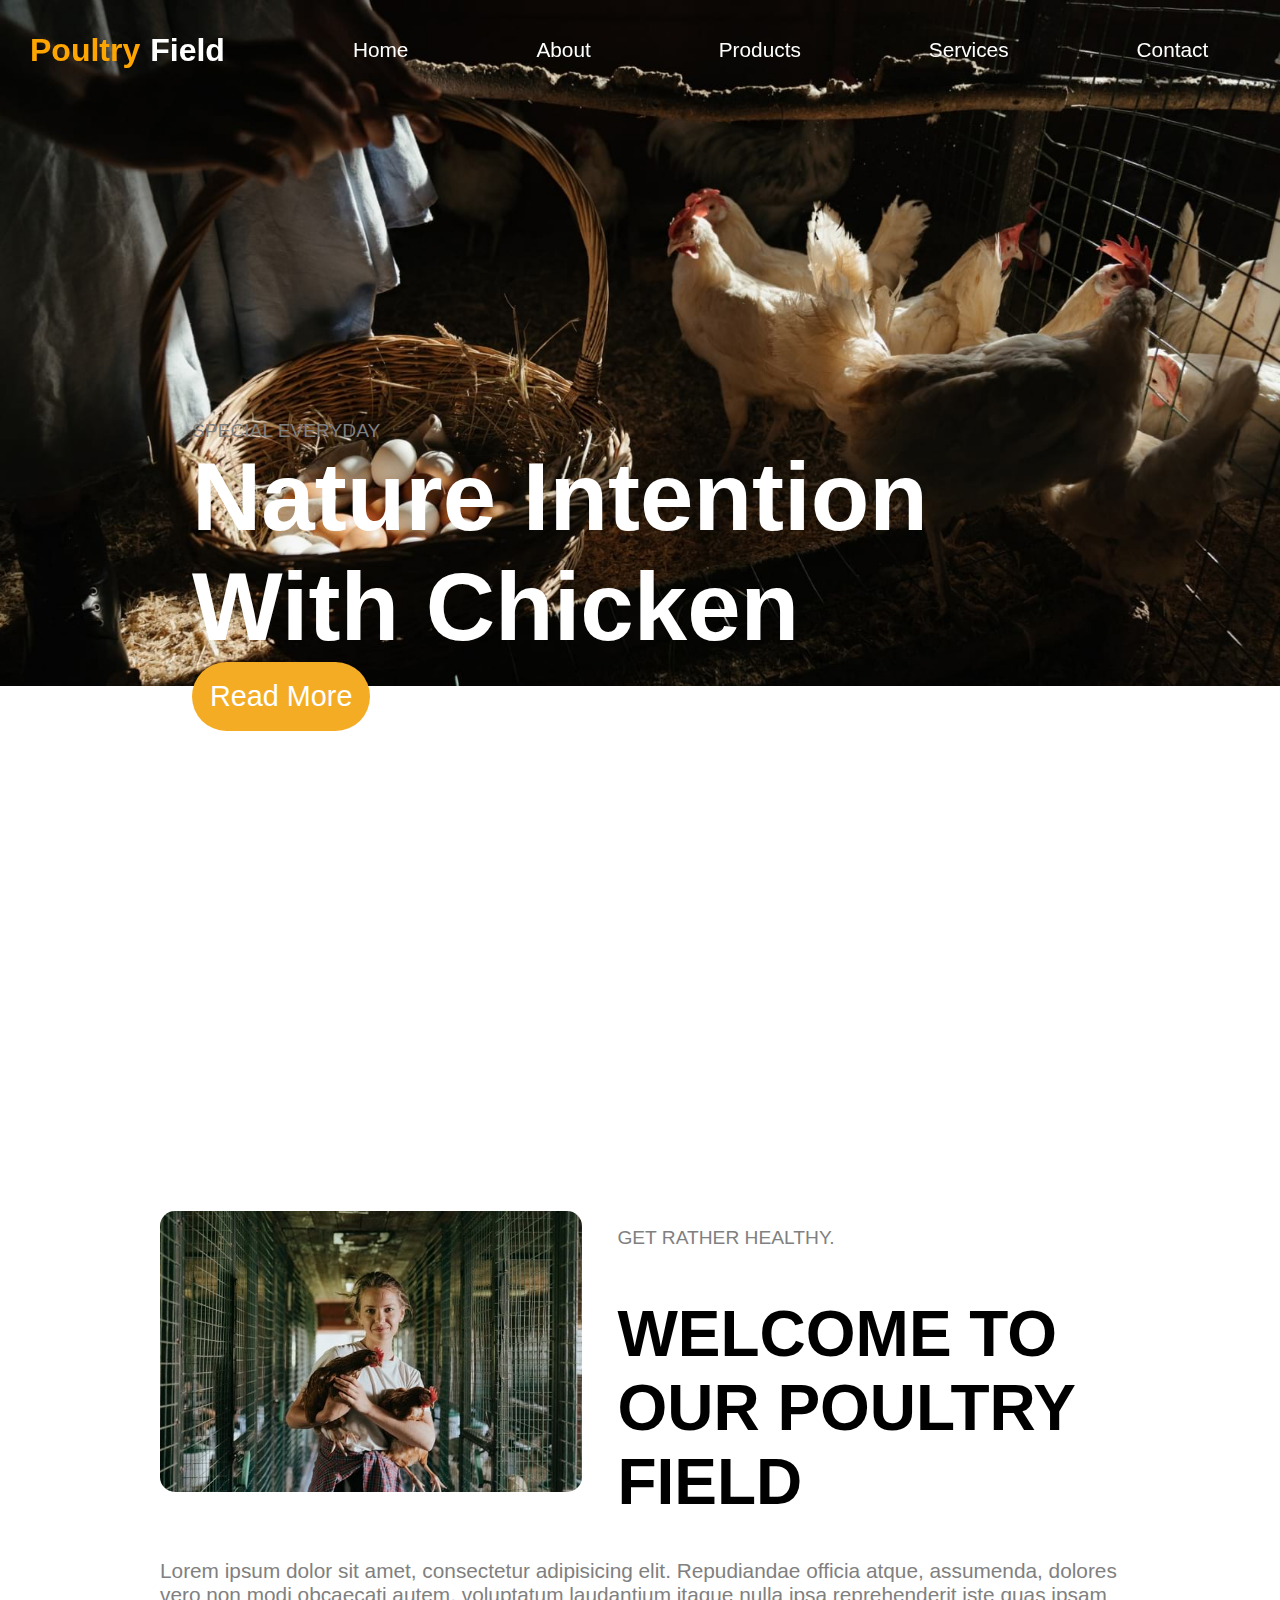
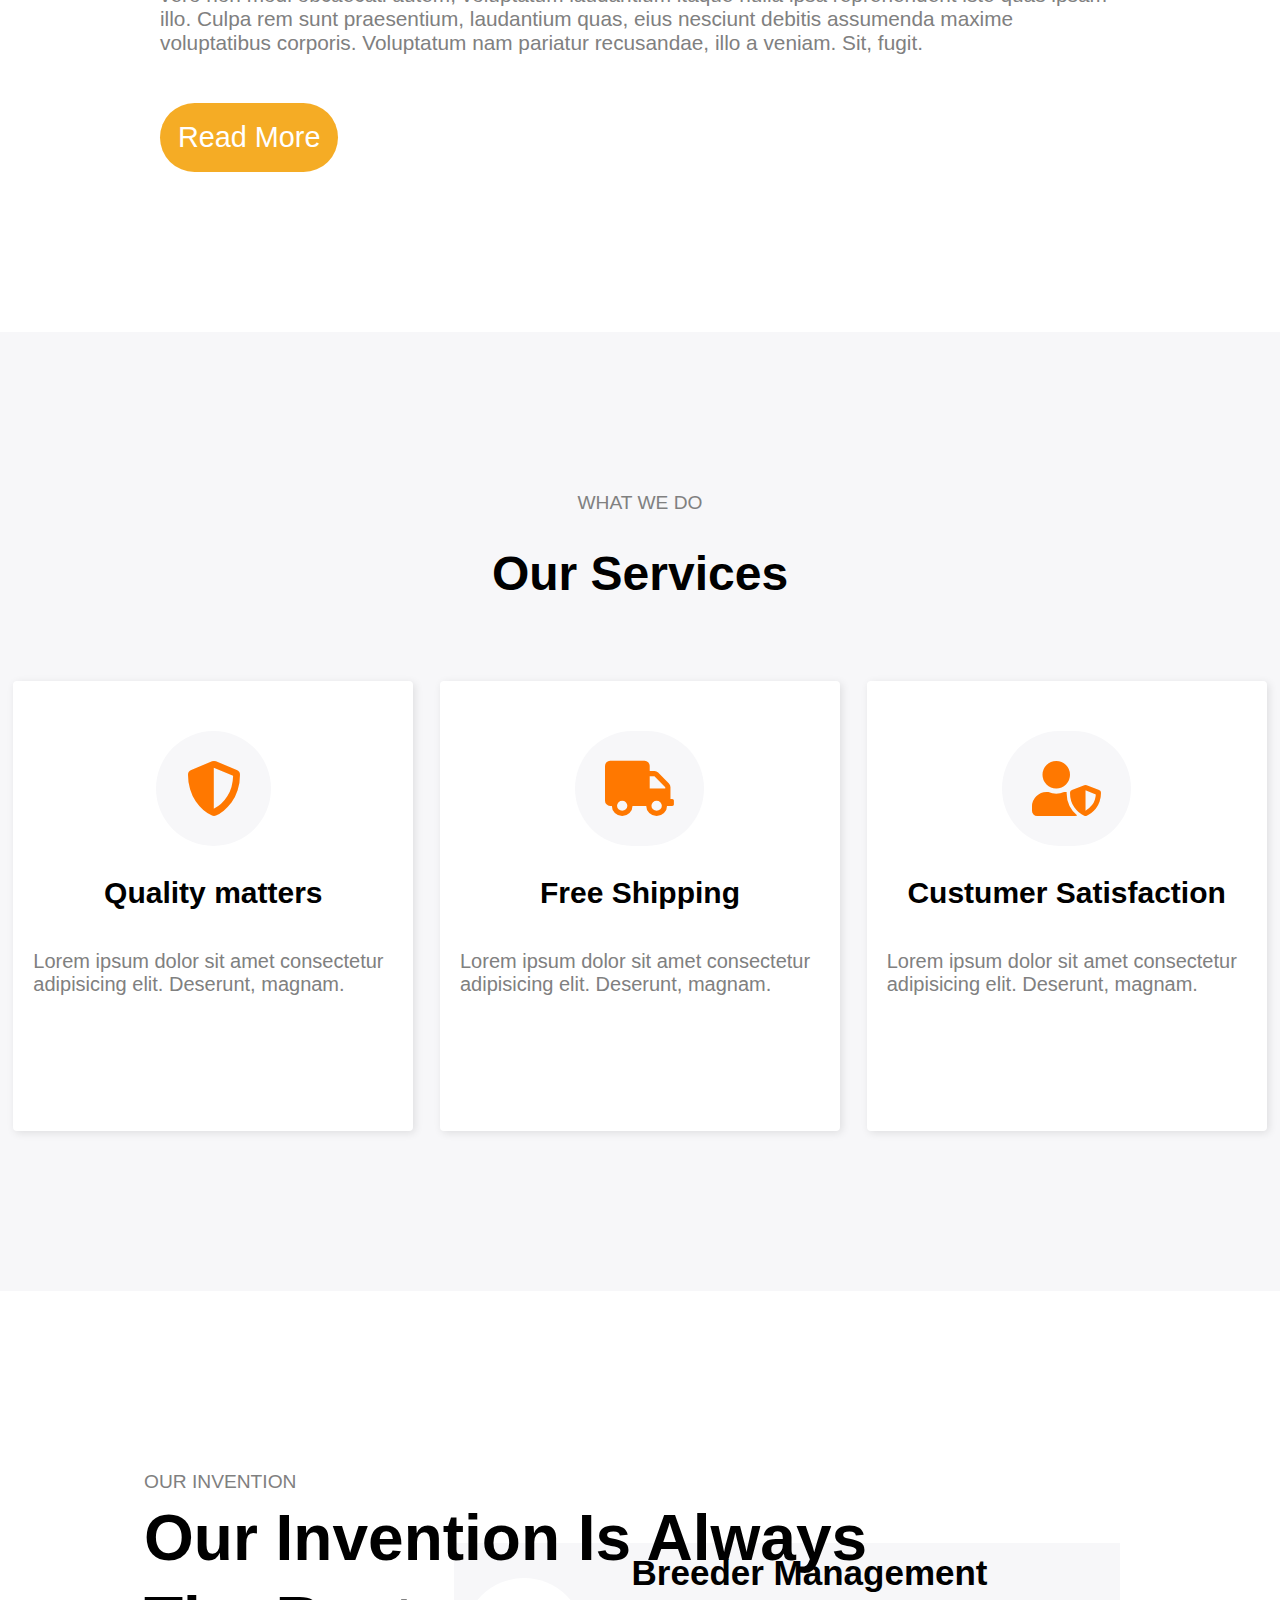
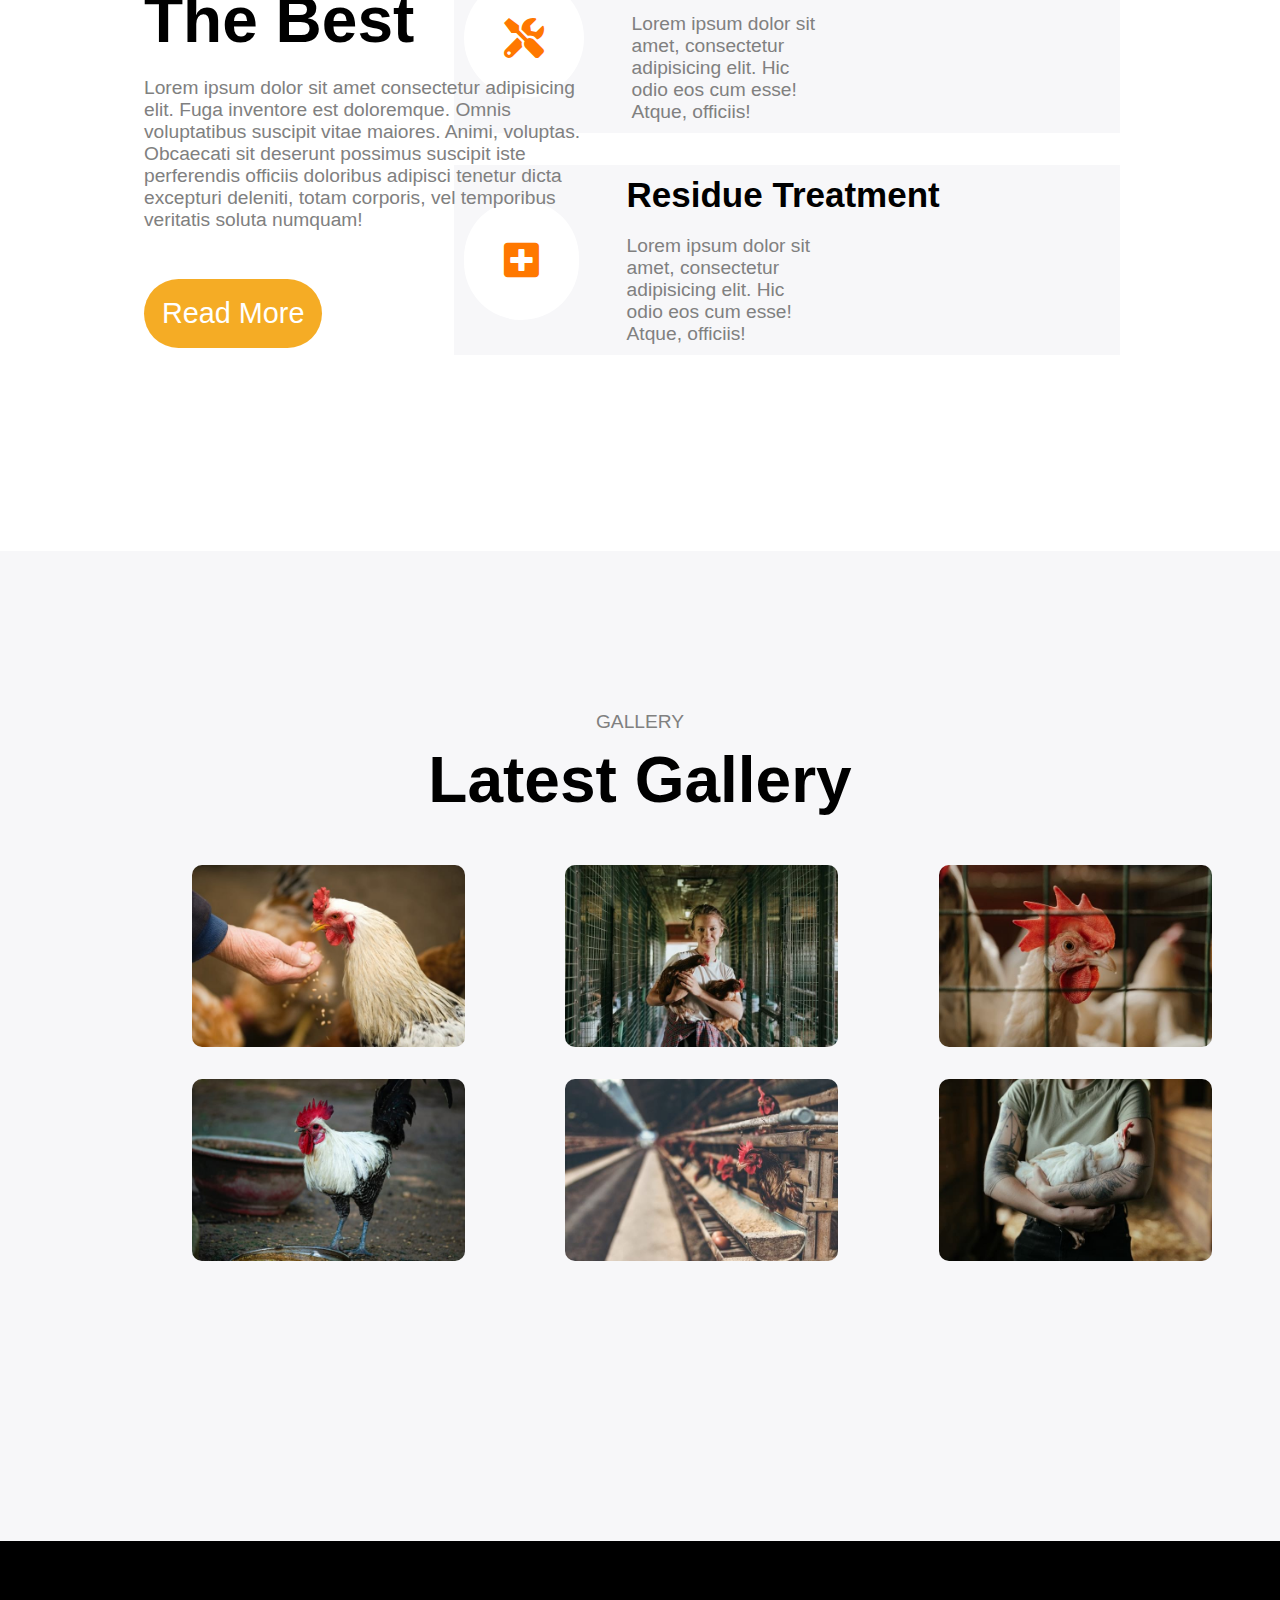
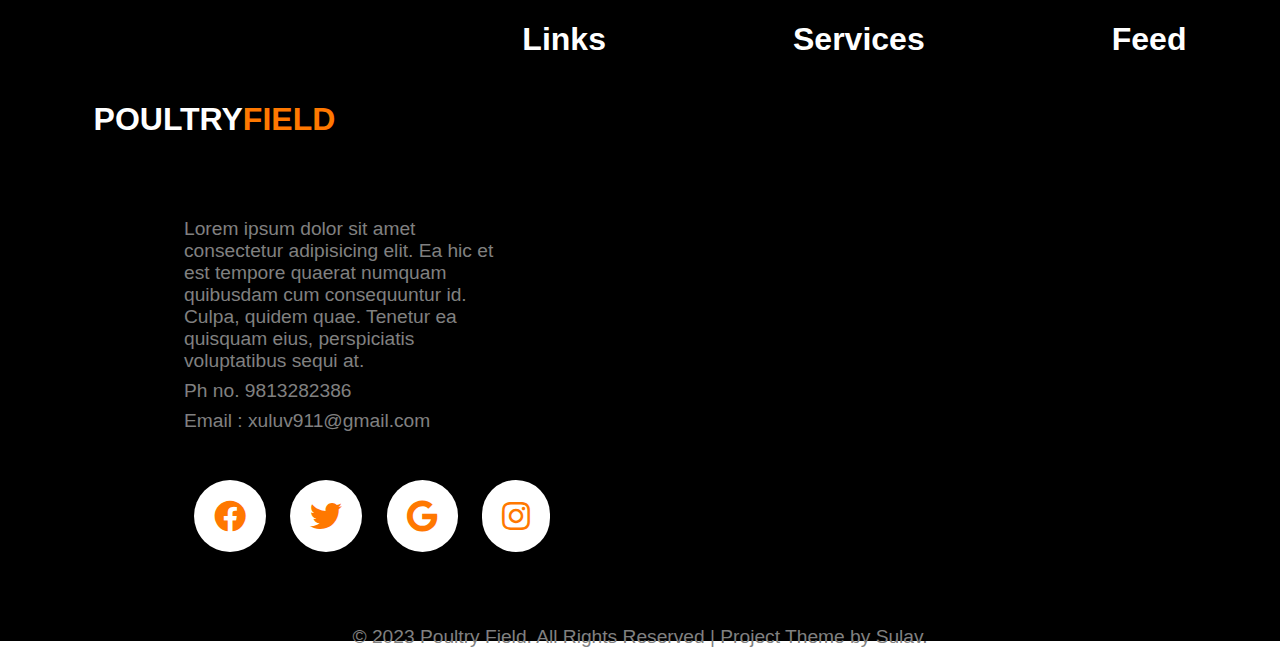
<file: project.html>
<!DOCTYPE html>
<html lang="en">
  <head>
    <meta charset="UTF-8" />
    <meta http-equiv="X-UA-Compatible" content="IE=edge" />
    <meta name="viewport" content="width=device-width, initial-scale=1.0" />
    <link rel="stylesheet" href="project.css" />
    <script>
      window.onscroll = function () {
        var navbar = document.querySelector(".navbar");
        var threshold = 50; // number of pixels from the top of the page

        if (window.pageYOffset > threshold) {
          navbar.classList.add("navbar-scrolled");
        } else {
          navbar.classList.remove("navbar-scrolled");
        }
      };
    </script>
    <link
      rel="stylesheet"
      href="https://cdnjs.cloudflare.com/ajax/libs/font-awesome/5.14.0/css/all.min.css"
    />
    <title>Document</title>
  </head>
  <body>
    <div class="container">
      <img
        class="img1"
        src="[data-uri]%0D%0AIFhZWiAH4QACAAEAEgABAABhY3NwQVBQTAAAAAAAAAAAAAAAAAAAAAAAAAAAAAAAAAAA9tYAAQAA%0D%0AAADTLWxjbXMAAAAAAAAAAAAAAAAAAAAAAAAAAAAAAAAAAAAAAAAAAAAAAAAAAAAAAAAAAAAAAAlk%0D%0AZXNjAAAA8AAAAF53dHB0AAABIAAAABRia3B0AAABNAAAABRyWFlaAAABSAAAABRnWFlaAAABXAAA%0D%0AABRiWFlaAAABcAAAABRyVFJDAAABhAAAAEBnVFJDAAABhAAAAEBiVFJDAAABhAAAAEBkZXNjAAAA%0D%0AAAAAABRzUkdCIEltYWdlT3B0aW0uY29tAAAAAAAAAAAAAAAAAAAAAABYWVogAAAAAAAA9tYAAQAA%0D%0AAADTLVhZWiAAAAAAAAADFgAAAzMAAAKkWFlaIAAAAAAAAG+iAAA49QAAA5BYWVogAAAAAAAAYpkA%0D%0AALeFAAAY2lhZWiAAAAAAAAAkoAAAD4QAALbPY3VydgAAAAAAAAAaAAAAywHJA2MFkghrC/YQPxVR%0D%0AGzQh8SmQMhg7kkYFUXdd7WtwegWJsZp8rGm/fdPD6TD////bAIQABgYGBgYGBwcHBwkKCQoJDgwL%0D%0ACwwOFQ8QDxAPFR8TFxMTFxMfHCEbGRshHDInIiInMjkwLTA5RT4+RVdTV3JymQEICQkKCgoPEBAP%0D%0AFBYTFhQeGxkZGx4tICMgIyAtRCsyKysyK0Q8STw4PEk8bVVMTFVtfmpkan6YiIiYwLbA+/v//8IA%0D%0AEQgDhAaQAwEiAAIRAQMRAf/EADQAAAEFAQEBAQAAAAAAAAAAAAABAgMEBQYHCAkBAQEBAQEBAAAA%0D%0AAAAAAAAAAAABAgMEBf/aAAwDAQACEAMQAAAA8O2cTZYmje85vB7Dkc6jY9lqq1BUVAc1Sft+N6KO%0D%0An8q9i8mqojgYCFmarZiwrZJqvlbWPckjJKSRgPc1xLNBYlZHYrjlcD0JYlrzsWFyiPoXmLlteykV%0D%0AHAPCJsjBoolzqeN0Zr1PxX0nh4zgNwAABBUUEVFUARUVACVVRQAAAABQFAAAAAAAAAAURQRUBUBw%0D%0AgKgCgCCoIAACAAgoIoAAAAoKoioIrHoqKitc1yOFSaRAuQAFRRVasIqKKiooqKAIKCE1mikaubYq%0D%0AWXak9Yl0M1h1FvjZkdRDUeqPVEVAvU1jTZSZLYnoNsvvzXLcbFKlNuyLkN1JUxl2BcdNhyYqbiLi%0D%0Ars1Uzl15FxU3UMRNyilE221jGzRWoqpIKgvQ7vFXmeykw9a5OO7Pm5cJHIrWSMoUEAcXtbKsS+le%0D%0Acd/yycYC2sa9o+ZkhPPUt5rcrUzqhlhlscIor2PiSxXmllr26wio6pZIyBqxlliPVrXBlxzRKxyF%0D%0ASSRvlIp2ldJGXLJ4RNbe4/YzvKq9rzBRA3gAAABQQAAAUFFQFQIBQRQAABQQAURRBQAAABUBUAFR%0D%0AQABUFUQRUQAAAQUQFVEHIgKICqgKICiKIoCoA17HigK0QRRBFBBRAcIoACq1VUVg9qoOQQuU7VSL%0D%0AdaeskjHMttRTU0aC2WUY+WMVKHNSHrE9Rroxz45BEY4VWSDEQBUeK1WIogrlREFQtcNCYjbJKRBe%0D%0AtY4asmOidA3DBXROLmphzS9bBgWjNSeOxkU0NKNUVzHFjQytmOqdX3zx5LMFMQB0sEhZuUL2atHS%0D%0AqGTIx+o9zHhIxxJYryxagkZNMEfYrkfEY8I5Bi2EbMZMFus1GkjESWJVnGulZHNFZG2Rly1zSzX3%0D%0A+J6bn0wava8XrKAusgAAKAAAAAAQCqIogqACooAACgAACgAACiAKgKICgACiAAioAioIAAABQBAB%0D%0ASiEKqAoiqAAgIjmuFAVqtcygqAqAIoCgK5iiuYsr1Yg4SYhWXQM+D0SCOKq9zzFlavbqVdoTwDXN%0D%0AksV7EVRHCxywwr45yNiio9kiRgUPaowAWSOSIwKAUfFLGAAKjgRABSEciggKAUAMucwiWSuq6E2d%0D%0Ao51VrbFWzPJI9ZVwpJoZtyOr6TkOoPPcjt+JGtVlEsUhanqTRfheZ1ipYrbzKrXjpIWRPHXjW0+i%0D%0ApoSZamq3MQ0m54aCZ6l5lRC06nIuhBpaOd8wSMuSWJyva9ssTJEuY0eWRaedMd7xvTwce3Fqi9+A%0D%0AAACgAAAACgAiwgoIoAKgoAAAAKICiKACioCoAKgCoCgAACAgAIAAAAWAAKiyiKAqAogKIogAjmvE%0D%0AFRRWKyqAAIOQBQBABQBRHkb2Sq18boLVO0aWvxlk7TjKym5jMjsbNG+nxuBssdiIWaE0uVKkxTBd%0D%0AEc6OQRUte10cyoJarxYjAtFSRGtVAAFVrxoIqgQKCCAoAjVatjhFFBRbFeSW5azZs70KU9rNw01c%0D%0A/fOOzBPZt9FyXRF7zX2DycqNclIjkJ3xzluSvLjVPOv5+pIRFPYOGliSKKWoKjFEQVREeDRyKgqj%0D%0ARwT9Fy9nOt3E1pM7wSevrDpIyVEfFThrkjSSOze6Phun59eSi2W755J1XMWMAsAFAAVFAAFQhQAA%0D%0ABFQUAAAVAVABUUBFAABAURQAFEBUAEUEAAQFELBQAAAFAIURQAAAEGjnMeAIICoAKqWO6jz076tL%0D%0AxZtS1ndBoczloTYzivR9H1zx9/qORXCO9V81sp2qspDo5t4pPjs1AyRgj2qiiJTxJIasSrqdTymf%0D%0AHpUHAyVtZLImYotly5MWq5MhdhluYk8AgCj2ukYBQNcKOYCADmhIjmQAoksfbnBq1bHK1RytVXvi%0D%0AkieRkk0s0S51ddRfKkF6PWV6vkuhuOx817zmLOOa9Kajmks1VC/UrpK5gUACIA+SAi02BRzFSh7A%0D%0AmWF0sgkksRMhCWArjm2TaOO6XqcO5p53y5LDrACU1RB7FUjvUVT0heG7Hh26Xc85jy3NfjtTUnxZ%0D%0A+R1nu38VXOqwPa+PzeX6DmtKquHb2NTP3+PoR1+95trFTK+jPMzh8/t/R7PATSzt5Qk1zENjIpAA%0D%0AACRekzacW0+XkIfe+RPMjrZbONXYzrICaGkEBRBFEKBFFEAEByCgAqiLAAAAiKiK5JmoiaNWoDCC%0D%0AqXK+jkZ1rSYpZrrjhZZElWGRIk3Wcc6WaWi42/ZPn/Rl6ri/qLhcXxOz0VXeedvFqzMjlgtBC5UA%0D%0AkVVmoQcWKs8IipaG1pY7EeyYbEA6WB8XrOXEbT8IrUZXZJNTvXbcNdt6YkWlKZK6NBWOHjUckIKg%0D%0AvW8iLEBcqIDlYo98SlyahNnV1Y586jZLDUcbK9zZt5T66MwVlmgjZcva1KUaCgAAKiIiiKAAAogo%0D%0AICiIoK+JSzJSWXVsY17O21empzWGliDWF1Ml50ODt5+dUkfo6mSaWaiPjWx7Hip0nOPzfQa2Lr8u%0D%0Az627FJz6bEWs4Me/SspFuIynXUuade62yGKwwrlhLJ6b5Be25BmN/WeDwPGc91uaq2O/Lre38WTN%0D%0A9Vi8t76Xe4z648XTyStQu21HxLZpbXJwxbnourubPnqR2PSeV+ty+MHV8p1wIFgAAAACq1RUAUli%0D%0AgBVAtFU6KhLlotmyxX7zd5dPKD1zy3W85noFXXHi9JsubDm2qlijU3hw0HDVFQAEB6r0MvOW+qxY%0D%0A2OQmQquc3UEVoIOAVS51fFmb6wzy4X1LD49yd9Y899CzrRod7WOaqeuceef8b6RjpxMHrtzU8Rf7%0D%0APwxmZdXs5eNseoZleey9jPGXp9T3Ob5ZzHqvhmp6/i8vDLpx/Tu9c/H1D7P4Kvm9fq7APmaP6Y54%0D%0A+eo/Y+MrihUsEVAAFBBz41LNzPmzrTrMTOqEbm9MAIjhBQRQQABURQVBWoAABQAKIsCoCj1ljFLE%0D%0ARwNHA23Wkl6XR5vU596OT3PNGQOOnK5t4HW8+nKPtVK0o8zWzvnhDt5lcwltJHcm68jn51qdv53u%0D%0A8fR0tXnYry6OrmiakEDlVkNkqqkyVW2Uqisi2Vi21K8d2uZsWsyzOTXq2VYriXNSZyHovBUllijs%0D%0AJvNcmCKG1FYxXIJJCpYtZyy+lO4LosbqrqelR8+bvUcdvNPqMzSMTp+CQ6S5x4nbO4hF9mz/AD+j%0D%0Al6HD562vTeh8ZdjfuXsHzb7Ti+MdJ2PiO84sMUGnv+v802o9z8bx4bH2841JIlNZaj1IksBAWFK6%0D%0AzOIJ5Hy9x3HiD+evVvLq865tm0umfHpKmaaQZq6MZE+R45YUNkxnx1dDB7bOuNOgM3m12U1OfdtQ%0D%0AmO3STeM00kWiW5kx59GpSV9WvFJdmCWgujYXDW3LcUG7V3O+bXQbrNGRLhoULVfOrG7yrzreHWbW%0D%0AcVFOmWo9qNVUBFAECWSBVljYkAhSoCAKACgAgqIoCoAgCiCoAqCAUKgWruTJnV+FtmKTNlFxzRiW%0D%0AmthEjtVmnUbHDbeN08vuuday9CF66eF03MRHpZi75xNcusNLMmbSdciGTwotpaayzxulSKaKBLV7%0D%0AOjLNSzorhSbWbUDqc1zdbBUl6RvOquzY55ZeldzD866RmE82GZmhKhG4Ee5K7LLbK7b0ZUbYdZXW%0D%0ARtkMVuAiS62yml0KbpW2QJMlkSucRkjiFLSS1iwpXdanlzFsyJTW29Y71VudJWvyJku2YlynbTYx%0D%0Al2mmTLozrjSay51iy67zJNozrHTYDJj385B+hbxvFN2isSW1ljZaaNeRo57LsvM6tmfWUcsmNUlv%0D%0AMrJi047mS7m0NZ3qmpOYU+bHZoNqSy0dGi/UsS59jn0z9fG0NYfTjsUtKV2s3XOXnthWbUe5h7RN%0D%0AXfnZ1aoXsveINiaeWWncixurT2I9Z4/pcjpt483S3H6PPAj0piPSmiggAAgIoIK0BREUFAAAAAEB%0D%0AAFEcgKAqI5Rg8GDhGo5BFAktUSa15MWTHTTiZLNMimW4pyuh1ne1+R1MdOr4/rOTx1XOr2+nGBtx%0D%0AlViZlzdv+r9fc/P2f9QfMnLtVranRzXBSaNDpys2Mi1jWgsNvl0oR7TaxnXm6w9KxrPQZUfcHmdf%0D%0A0jkdYwFVvTKqiqAQACiAqAK5gTyVCW3YyiXYv89ZxvUscrOdMyC3z6VmX2GbcV5ms1Vsx01kTHXW%0D%0AWzMLjStJMxY3o0kdC+H2KyroOoT43YRz5SQJXwxwE82Q/WdZMNE2rHMR11px0dndyedtTuo+FNTr%0D%0A4eWXWd6z0D+euJZSZ24zpXdqKsctkcsUha7jzixHc8Nfz4XQo2W53QPysNhiIX0DUewNQeyckqTQ%0D%0AItqpcEmzg2VxZjUbmNjSz3X6oQ7iGGl+lSSMkRjXOI0c1XTRLCCBJLWC8/OfLsyYBNXRk2ubY5yW%0D%0Ak260pJOyohyUiKCICCKKgqAAAKIACKiAKAACCqIDla4AIB9uWil2vUQ4Rg4piq4fahfjpI+N2dTw%0D%0ATTy5Vh8esb9Ow3n3wLTqm+XT1dmHh6cA0Km+fpn0l8ifbPq8XDeIfRXH418tZvT83x9lzLW5eeLD%0D%0Aeg68q4GsOuUTOuiv8a/l16aPMu43JHdnlOz89q9OPXee+vTWeMGxj9cAKK5sitWWSaqN045mgBqC%0D%0AKlCAAKJZg2MrklNvPppSZ9mV0aV7LEdd6EFiGysx8GsxNsGpUS2FQmQiWVw2O22VlhliLqrYxuk5%0D%0AJzOrXaupHJKlmcipvIog5AARQAAUL1eAzVcxbEcijJYnjpK8xDNBORvbITTw2s6Rs8Erq87mcdUX%0D%0AcQALlO4UwFS/QvJRAFtVLhURShyTjGjUu28cjbqU5yxQsaRiJuIYrbNRVAtVAFUGUEGrViKSZWJz%0D%0ASxfoXipDfnlw4O05wy234LayTMRiPKaOQQUEFQEUGo4RBRWiqjRyK1VEAFFQLG7zt3O+gx2UsnrE%0D%0AupI1881SdefFRszBJ4tHOorUtvn1zavQ5oulhbNufn9Zn52aLjWc7P0qeb0v1l8y/Rfs+f1mfcYz%0D%0A8WU++8m8/sV0Oar2h04wwX6usxiFiggogam9y9rh26ijDs+f04upE3fPpuPr7HXjw67+B25qIFiy%0D%0AyXG23K92MiptZOsxoG8ggKIF27WMalbXnJZI0i0KzNV8MNLXZc1mu2euPIpiFNGuROikFZKwjlJB%0D%0Assr5ZZ4psbp2BxnrZZZHSu09ZotcnTKCoKADmgAgoqCjXCPa+BtqoOQREdIhDPC9VmgeW7kNzG6z%0D%0A7MUtKeHM1jWx9XVs5Ve84Wm24SIRCpXS1AQB12BSuCUtmrbkqiJThAnhnggkYWunryyXLWNGbkeT%0D%0AYVsG64wm3JLM8exbj2OkVFlJlRkPt0dSui5jdqFCjoZssMdixNZbNSKXOZdiqqk7NZjRyWIjkGig%0D%0AAogpCDnLGkqEQ9LGioAAr41JXQSZ1ZtRa3LrVsWopqHO3aUtDbxOmstW9SPluCKp0HXnwmvpP3O6%0D%0AyPQNrpw+aur827z1cLc12vnTvUfLdOPf7+J0fJxHw1+k3wJN8g9s80CPm7A5+Gcl1mpTbebZULak%0D%0Ac7CCWKqvbO4PpvN6paWzUivm25e/DnV28Prz0q8cudy6FK1jU2Xp1EyBU7ckAFANKFpm15oCzSlr%0D%0APzbNVzpVhkSxZYyVjJVsI5YB7q1ggkaWOiHEl1hjRJUsLLOOzqRXRTS169i5pV3xbxTQTplQQUAJ%0D%0AYgVRRojxoijmOYSxOaSRyRkrHRyXSBhI5kq7tzLj5dElh1Ei5jSN4zCWHSzJSDVqS0Y1J8UNrKvS%0D%0AGOu/ZrGoa+SNHSVFPLXkjRyUj2TDoHII5FVJUWRIkdQIqj2Oh8lZDXXIC2qOR8rGEoxSfoMPSLNt%0D%0AWGNl62NEksEql7P0R9Dr+czvOi6By8xD2kacYdVQrETUDKXUdGUbD1x37c01grv1Jcs1nJiQ6jtT%0D%0AEbtVrnOLEWsxqqWS7ORbxvpIKd/O4Xsu8PRj9BC7fO7Tgl6cZL+db3jrsntOc3j0v1byv1ln4W67%0D%0Ac4jrO2Kt3piGRHZ13HsXiHqXK9b4R7imNfnJZlim5nukxpjh81E2VCNswlZJmWNVEpteeGyBUXU6%0D%0AHe4DrPJ658jpqWNUsa3t9+HJXI7W+dhlhMdI45EjEg06nblXA1AFCSNyoqCTugklvRRplZjcCuY4%0D%0AerElkpzQ2OsBDFhbUkghK1sJYGvl0oUZnVhaDypas17GVLmfZAsa9MoqBIwAAAAVEcCAArR7XAsb%0D%0A2j45IyaORYSxBeidVhxu1GIuZVvUenPRip6sZQSVdz7lMHx3wpTRC6mVbTtbPD0l7Hnn9JZydDZz%0D%0A4qgWlmtYkriLT0BZo5UkqjkpVQVyOaCCiCi3lCZVqtV8kNstSUZ46SrdpJn5Opliva1XT1pjssbS%0D%0AZGXdpzr1G/yXYXN7I6GseI1drl5q4lFtbK5sp0EtK3jcHPdLz2sthaynKxS3YoXefS5Do2prmG9N%0D%0AYOWXocyWvt19TeK2jVdz6y1XQa5jkdvnanr2959HzK/pXXjk+y+J+v5cL8s/dHwvb3O7zfW9+fOW%0D%0ANDMxvpvb/nj3nDodbkbGHyDw/e8DnrbkifjU4j86a8WWNjmWMjcmokUjUqx2Ku8tci0KiHczcN3f%0D%0Ah92fW2M0mz7UnXjE5qWR17UNldlurc5UVmt15gFKAAA5zAeRvLL6k0SLERKRtFlieKxJyutlhDFc%0D%0AUapYlqj2l+VLGN1G2hWvSCGY+lkdOaAbgADmqAKI5qitAEcgqCiKPEdE4RJHSNdFIpfo6mag5mdP%0D%0Ajmgsq2cldSeaZ5kaMM6UWomot/P0IqxotGvmbObjIj9GPdbhSvXTcrZFsgNlphutU6V7XLIwikcI%0D%0AtoqPBoAAAil1VJBjkWS9C6IpK766uFzoyMq/RHiKMmilOi0c10rIryLJ2fC9dc9a2O7Z5n5t7h4l%0D%0ALDHLHqSXKelFnRzL+drg38KVrR+o22yfO5dSOxm24ELkGoaEdafO5bEM2sMZIwayVSur1stW6uv1%0D%0AxN7r4J7P05cx6PwPUM+qfIn134zjp4B3vmne9saWdq04xvQOHbz6eu8BzNPNzeN7Dns2i5smNSPj%0D%0AfnTlagiNZYNSOxWDabBJBrKKi0AC3KRL6TQxuq8HvwZUp9OVmvepdObmRojqVilvMdK3U6YALAAU%0D%0AAAAQ15rIubHofH1+V1vX7+O3h75K3o+bKqPSxFMkriabOkpW5FoOuwJDLbfK4r1lllqOZt02Z2ok%0D%0AIdMqgAqKCKgs0LxgoIo0UAAeMVFGvY8ZLFJD2xyj9OhcxVlr2JqbJ0siyoonTOhRu58l/QwNKDOs%0D%0Az1Q0Y4ohVF0dsZtnKg1F0dsYuvlmxiaqtULlW5nRr3eaU3st+iYrOhp1ligkjHjABFFGiuL6CSNc%0D%0AkxarywytVUOht51gy6N6mMcx42UlNmAbLssjiln3MDe1Ot2sTo7nC8K+gfIJePhnjsW5RurasVqW%0D%0AdQQjadI25nS362hnTXzG8MVksPZMismjfFiSGUlSN9NZI0Rj3EmpjaHTne9Q8x6Prz9Kq9ZxrHrV%0D%0AGHqee/z66TQ5/d7ufmt3eYed6HA5dSGhLz1WzbnLj56ViSd8RnU0aIOYqVCydqQslh1I4Xs1BQAA%0D%0AAA9C891+Pbejvnl9WIOXv56Iq75xVL9TWa8FqtvKClIkgMVziMeG93vL63h+313KTWePqyyZ+/Lo%0D%0AGd1XTzeLM9m8k7+CJ0C6kz4VlfXmaJbhUlZHCTRQ+iWcDW9H5rOuVZNH25tAHtEFEBQmLvTd151w%0D%0A68joeszHkVDp7288OSxdMIqOARwyVpDJI5BJo1Ldyu/nXhGs+Lrw1kya8V1UpuN8p32c2EVq1rVL%0D%0AeTi34oe81OXzPReQMZUSrd+BmLRENlsVrkR13spi97zeblSur2O0sl509PDsCR6pGUW6lCAFup10%0D%0AvPjmXJZrzwNbMMa5prz1LS0KlumNSQEmaLsFa1Fp0DlTseW6FOn3uU6e5k4bvsM+e23KlR26VtX0%0D%0AnwTSSo+JZ2vzuxYp2d83zRzyyNkdKqNWVk6PHTxyDJkkpiSIQj4BbUcu8aMro+mfobh9rO1y9D6v%0D%0Ayz0rGvHvn37H+NJvX6Lgun3NnIvZONZOjD0RB41+gvwFMxSQDVyShJldKkks6RvAjBsJFqAFKAAA%0D%0AACywuO01eb6H530KtHoOa1moTZnp8r6yR7wsAag5rhVaoogLbubnL1W9XnfSfJ9i/Y9j5Ph28Nll%0D%0Ag7/M2s/SwnPpcSzozHhy9bx/u8dt9dU0pKq53NWbQsfEVt4se2eFfZWb59o+1nLp8reYfU3lOOvk%0D%0AIrfZ5HNAADU6vnvavL6buPr0fN3I47sVee28Hrz4zlu34j2eZFcm8oCDnNaPRyD1R8XGPizbSNlz%0D%0AZJq1Gei/nJa6ebKcRazs4+jm5qiSamrk3qOaipZs19Xnc3N9R5Hn+v3M3A9N5+Xk0FpNGjfzc2eP%0D%0ApT0Wjt2PJ38Kj6fl/Vwrgbiq149GpF67iEbOYulWP6n5369z15Gx5vAIKTwWEjcr1sywAyvPCMB8%0D%0AI9pbbuU5o0JrdSWbTzrZr9fwPV6z1Wdq1LPEuO9g8flgmY2moiyutpLjpczuiwLma3QvbxNI2eUn%0D%0AjsZ0iK2VixBfdTsFqWJw5zHU0khI71Sey26I1n1TrvEvdunPzX2PwX0GT2f4Z+5Plma80tcuy30P%0D%0AM46hHZbHlqZvpXm7QAKQUFfFOMWNIsyVrMR1pItFVAUAABRFBUDS77zP0zxeyTl+mxuXXNwem5f2%0D%0AeNIhvXk2SOWhUbDxiklilfmvQOVs43m+to9lzvoPPH0X1/K7Ho+f87+V/YfyHx9LdaprcdvtV7Mj%0D%0AvI/XsTtx8tmrP9nlstSGVY432S0pIq9Y+qvl76o5a2q8jzD8Q+jeYzr4fwvoTwDriJFN5QHndej5%0D%0AG18r6M9V8UssT6dLynT4Hbj5rWtVfb5EHJQjkFa9BWvYOlimLBe2OXfntrp4eH0eKwnnq+Y4sQXl%0D%0AYM+xZNn7EJm6mZry58aGomtlbebjMDULFffzS5gVD1fleU6jTDg7/l4wuy4zss30/N1+U8XpyPO/%0D%0ARPO/XwAOuHSRvGgCK1Rytkif2by76Q49PmFyp15RqiqTRSDp61gtVNPPIWI4RQlER1WZ69uOioTx%0D%0AS6cdqIm6fk9+zugk1nA+fPpPwuXl4XsVJ2WZp2tX1OfSbC3srfLM0MzU3m1JHJLLZhnzprR8rYnu%0D%0AILFecnmryk72PpIrKERK8ZIxtln2fw/u7nI3oMfePpzxP0XmU+PWjZoRwNVQQVAEUByKk0UsQKjq%0D%0ASxDNFYUoFBGuBFVRBUAEF7jiNvj29Dyuhx/ne/kcfdzff4chkrPRwZNFKJFKwaKI3UzruemnP0TP%0D%0AJ9PR0c7rOOvSuy4Gn18XsflPS9Pvl8pXK1rh6pJYm5t1+foax5ny/uPknr8uNAJ25LLDMRCLXu3s%0D%0A3jP0l5u3QnOdN15pXfJHnHz79g4ONfn6nuniXXNfp+a9e59Olllq/P8AahmPqSm/O1IPOur4n2eS%0D%0AIR3fiCKIogooK7r9rj14D1PC9Px18vm0Dz/YscJ3Hnm+WZKj/X8rQ9D5zu+LxB2xkd+GY6M3nbXE%0D%0A6HF59Ouh1OY2Iu05+jzrV1qrpz290GDJlUux4/WUcl7fm0W1cvN6zpPOe3zrueardJ5PTg+X+y+N%0D%0AergIp25vHMgApHIDnNI9D9y8z9Q83b5ZRU9HGN7XCPaBq5mmT52pmRXaPoa5JWvQqbQrulu7OFrR%0D%0AostVyptc7tnoGtzHUbxQ8S9Z+es6qNJafpRx8+uhow2rh+dp005nYytPpm7NXsy2FjnzpgkUqviU%0D%0AdE9C3PRslt9Z5MNlqFZSGzxuGaGbYrueL9F8w6c/cE89x5PHKe5jUiiAqKCKKiKIg5Bz2rKwCnKM%0D%0AhAWkFBqqAg4ao4YrVFcxY9ky4bXy/qc5l7GN6vLjxqz1eVsrH06N6RGSA3p+a7HHTqs7kd3ze0s9%0D%0AD6dn2+c6+rQ8/Dv/AE7zb0Xv4vGvPPqn5x1cuByceqy1JLNSGK70xwWJ67N05+BwfQOf0x4Oew87%0D%0ArPee6+D+1+Xta67jLes9Wylkm6uRfxtvwX97+L+nh8+euUdDzeqWk+Lj1CpDVvKkwunPlsSSL3eJ%0D%0AUVuoqigEwegaHWeL109un0XDt5/69zXcdJ4vF0NLPrXyT1nK3w8tgLXr8u56P5N1vKcllVLXfz5a%0D%0AobzdW3kZp1/HrXvXQeHeieP7HRc93WV4vucTz/WV+3DA4/usnv4uavQXPR8Xn2IdeHW9fj7/AJPR%0D%0AlbeR6Ny6cJ5n61596uHMHUYHXnE0BEUoUWHNdaj6J6evc8vf5TRWerg1zXiDmkuhQ0yzm3YYz0GK%0D%0A9GuCeJSwjZZbmhSsS7RHEZm5z2vXfdXxu1rHmvl2rkzS3omSyaELl17VK6zLWuNl5C4remNRzbEs%0D%0A1upazpalyKWgOYD2oTTVbJPPTmJ5IlLD4ZBzxyxVr0MeheYdBznTnoRWKedN8u+hfKOnPkxUBHII%0D%0ArhWj0hBQY50pXJGisUAcgio4Qa4EUEBREVBHtU7fouT6/wCd9Hm8XpsTry5dqns8bJ2SK5HGaMke%0D%0AtWd6wnrHB97y7Q9Fz8nm9XbZORs8d9/1fn/bdfL2PN6tP0+f5pT0jzPh6Vs0RdJ9GyaMla6hJOxI%0D%0A3zIaHa4fYxTilmxq9kv53nvrrvNamNdZsc10n0vF4NyHpvkvDvZQTnuti7uJVHJ6Gv0x5tW6bmfb%0D%0A5ADWVRwHptTvPH63WYL/AI/TpSMl1i70PPWt45rjNrzTp6auvxLPR4I9HOt7rGpl653or8F5ZwGp%0D%0AtYu7hZqqk2pvc91XuONeFe09j535/pT+b9Rief613lZOn7+DDwOu4DXmpql/0/O7O82Lyeno+tzd%0D%0AHz9uR8h9o8Y9nmkvZp15auNa2zlXbvq55Rv/AEx4pjVLrb9jHTee5cPk9rm+rggrRyI4m0atgljh%0D%0AtS5KTxkYxwr0eTzxTSyWK1lduB0EudoZ9tO7yp/OrOcfG3SSWv0GNQ1UTWdm/m6hYHOzrDzd3D3j%0D%0AVtVJy25trOmrEsqUNWiQpYYQTxyVNPERZWJ5K+J5PJVcW1qKS5WrRLsS2li7vzbvunP51HCNFAUA%0D%0AexRjwEcgORWwgj6ERo5zXjCVgrmtlGqWDHIPa9Jek6zje68HvzsHo+T1nm1VPd4UmieTOa/G3IrZ%0D%0AWvQO46jmuo4d4GJFy7WtTnpuO+46zyvrMzuus8x6ntw6vzD27O9fm+WMX6Y8v49/NLd5vLtasx3M%0D%0AWeelYs0SrLrE/oPnHYGxnT85y6dJydzJ59NLVxYca9F6vyzou/BvgfvfhnXMCKTVRmXv7zW4rd89%0D%0A78Y2OPT52qA7vY/TPJ6YpIH+H1z3YbmdP1OZ7K5ryvk68vEMD07zn1cuNqXKvq8sOjRtLSjsM1NL%0D%0AN0MvLWrUtoiy+w5SxvaT+u8uvXZ3L8/5vbNgYXUNcJmdxzHVmdDzdvpw6vzz2Klrn5Vo0dTXDu66%0D%0A2vH6ez0srV4dcvwb3bwn2+ZUfF15NtQ+uSzR+g2fJ6ON5C1U29W0KG5nUyPbeXyY17fXwaAFyG2W%0D%0AatzPhb1C4rKd+iU5WSVIqkWJ680rrlSwulA6GWCRgmv550nJ0xq2dZ0Zpes5dvO5I17+fV1snWxq%0D%0Ay9js6hwN/C1m7cp3KsW6k8q17bM6SCRSk5iUx8ciTvrvlsyVbAEaWSzVlJc6LP3m9d57dNoiy+fT%0D%0Ae1PIs7fNRVsaigKjgcx5E5QaOcNerIRzH01siiA2VRrxo4GqArFUADofQOI6jwe/PzLN/ePOY3p7%0D%0AfE2Rqw9qNWZI3CSMU77o8bX8nrrsIOfWN9eHN2tfib6dz33kfst5+mR5971+SrHtWjyvG9X08b+c%0D%0Acb6ZrY6fOkvsfM8unGyb1LG6G3jyZupQo19zp82Wvy3ZhWXeb1tmX5+tzyv07zjtiC51tXePMO25%0D%0A70brz8v8wt1/Z5WSs6+ou+u0/H6NxK2h5fTiXs/YW5ex97FqdLn6FysM8nTHB+AeseVe7yVpq6d+%0D%0ATnT14jUsLYx9OgQb2H0CY3s8PrHHrkc9op4fbnV+3xu05+pv4064fL+jcd6OHK1Oh7ffLzHd2fM9%0D%0A8fbsTzn2+ziejz9jy9renjnDte8p9jw/T5/E4np6OPovq0XReftQJsXy+jzf2Lyb1Lrmhynol3rx%0D%0AxdvjsE8aY5vp4NnimJZWSEtO9Xhl6jqK3K18mK7htSPa9XWq1qEs07RajUmmwz1Eyci1X3E2Kk2N%0D%0A73s/C+oXPy9H03M9Oetr5mnjVl7HZ1Hhb2NrMl7N0dSxPDblbKJjTWuFzmWqFiuiWx8tcWzNRki9%0D%0AXG2SRMXUiS7L0xl2p6XPfIxOVI3DhEVAkjkI3KCIijhXSsexRWSMRkjXrPHDoS0EcWSIwEcjgQYO%0D%0ARXDRzTr9fL1PD7q+rjzHn7Ff7vDG4aSMliGyNmGRq89C18Xb8Xtqw2qWN1UVNSByO1k28Rqemdd4%0D%0ASrPu3q/xv2CfS+z4p7F14rX57NNLZ8l6HG+h42TMzrpcFcDOq2Rv87jpanz650Oxx2om8NC1we3R%0D%0Axrpacd6XHw++wO3L536H3jpPV5/EO96TnOW5Ob2czzenndmPHx01ui4ru4i06tzFnv5V9LL6Vnpz%0D%0A+duW1sX6XihQXpmdpBJamqaUuUyY1KnrmD7rw7WeasR/O90dK6zG7F3K5/p6Oq525xPr+e3nrmP6%0D%0APLud75F0GXpvn+pirx3oNezGt2XDXMtevdvLLyHoPCWeZV/rTo+nPzizaq+P1Hm3pflFdp0DZOfS%0D%0A5Zgs9uDYZ2XPyOCezgr2uLDIXG0x12XntfF2B+Zp5pVRzRZoplWaNsP0My/UyKsrKGhjGM5JLJnV%0D%0AtvHT17tMDf3z8n8w+l/mjeNPSx9DOtKSNc1uXpZNlfRydjebN2toSuSymN0YrleWOhcpWRMdW1mz%0D%0AFVrpfMtDdkxbOpct5ez0zcuM2t5z+d7Xh+HXjEGw8FGoIOlhUmaiSuAFRVFfE+WVsLQRXWEixGtk%0D%0AbmHnT4pHazDYjkiNotNUUeyR0vaXFoeH3SWKk+s8A5HezxsbLGREyWNVlkgcjzo+08u9D83pt07U%0D%0AHHtSZYZZWWSHUfC9EY5sius1LUdl618/7PO/UXlHOy6xdq50GN6k/MQr13Kx5da1DMs51e0uf6LN%0D%0Asa0GncE0+3vD+D9b5Dc5jUzNXz9n93gd96/Ly/MWMHGquBZu8+tDL3aEuYjK01L2fG9DjWxNC/Bb%0D%0AVKfNsUbnG+jl4dE530/BCOcS1p4yO9R0Qt53rXPfcQR1/ne51hHc+kbnxY01a+B6cVuX0qHt8LaL%0D%0Ac7ebzG1I9OTE0ue8Ut2I2epwNWXW5zQjxec63j7nTP0NzfE6/PTXuZy6ZfMVe83NGvZzc63JoX9e%0D%0ALsvS8xrxNFT2eZXNaOninNq7AkuJZWM0a5OY8disqWa9hERRXXqtslVYpX87vcyV2jdZn7Hme34d%0D%0A/X7Ka3fzdT8V/c/y1qeca+RpTegtefNbm3qFmXvc7r6zr3su9LprUtZ02C1TzqtRs1LKtYq6wsEj%0D%0AKgSREn0KnS9cmkkPXnqxTz43N5v6F5Bx6MRVlHNIGSA2RgPt1PaMb8YPefCYjGp0w9BxETtGI9o5%0D%0A0bzWydzGxsbNX1kVY7HKBLrS53Lpt81PT1PRKezjeP2zQMdvnxUsKevyOdGWIOQSSFB6OQZ2fHb/%0D%0AAD6dgtOfzepq05LHNe0iaRg5qElqpYi6+CXG7+1mz4tuB2bGoyqpSbFBa25QlltdBi2Oeuy08fbm%0D%0Aeo6PI2fV5rHG+l+XdccX0XNaXj9W5G6nvnUrPrTVeSKKWHHsyZ3Vj0ozC6Pn7UvWNRmLNYzrebp+%0D%0APeweZe7yeUNkj93kkdXlIkngJLEnqfLpk9zJP8/3SpbdmxwacURVq2H251+csYXo5V69Vvbns4ra%0D%0AlzO516XQzdjm47XQzrHHe3Pla2NyWq8MuR6JyHWRVxOrUsSef1bK/p/nXaZ26xl681uDk6cIvKex%0D%0Aq7nzyrD2eZyAS387bXTqaNLNpsfHZHdqXTNrywiWK8w5FdLJPCtWBEHcv03LkISWXfTPPfVOPo9N%0D%0A24Ok9Hi0/GvdeSt+JbdWXO9Gek6WfOmppTv0Jt53b+JfXaWi/NutoV86sZyZokYXKoBG2ZlT3c63%0D%0AvOolXLrqEyJuXT03z/r+78/f5pn+gOx49PlWP7C5c+XoPpsl+aY/oTE68/Fn+xuudFM/ovL6vBs/%0D%0A6o8x9nk8ifLD34ipETMVwqLAdFmzVsbfDfpIyN1nUh058HOnxzw6zJLBv512/M3o/F7a9O/jduOD%0D%0AKh6fNGjm2LEoNSUESeKHWa1yXqbFG55vW10sktZ0QOhkjFYsgT1JpbdinPi6ejjaedSxsdm0LKwr%0D%0AFT1YIozWZM6tWKmrz3J2OL31xW2NC96PPZfY0PZ5vnNnuHhnk9e1nQpiwsqOzq7FHBEdiNysgKEu%0D%0Aftcr1WmqxsOLNYFTqlZr+vycP4N9ict6OPytt/SLN58Jn9erGXq3dLh1wbEvN8e2xUw3al7NtUOm%0D%0AchlLN1LeHNmWERHvFiGVR/V8z3PPfXcNeq7xAnQ1ePSa5Xj59LGRr5Kdnfgsc9Wq7Y1k8+9A87sO%0D%0A20OK077W827tNifnnXPD+keceidMfJyoezzuex0O3+f1JdibPsxUq9NzY5IY6IlUZIxVmdHJDkWK%0D%0Ay2+F1O5jquWlhCxXSev+R/RXLr3Gw+/6PHAZ+sv5+x9fxeelpKsosMsKQgyzZu5dyr61hXZtinED%0D%0AUZFgR00r6rc2eulqapP6GXn2wm6EkrdSWvw735+f0I3JuYglvxWnNUoFl3y0ux8tyLPc9v5+6nh2%0D%0A9Jj4Ghjfq+Jwl6yblO/7ftw8Ipe15Z4zJ63gdOfn0G+30+ajKvU51zOfer6zPuw81nSySQbzPGrZ%0D%0AWdZyfac92R9jz+nO5ftfOu/AY+124VY7zFqrYrWK+CcWGdkNkRhb6TjNPG+rnyrvH0SQTMlhGNHu%0D%0AjbEz2i2HQS5tnWwtfOnsRuVlsNmaY5sGbas0LGN7Fqrqc7r9Xzu134d9s4Op7vHtRYEm82fI/YeT%0D%0AmvFyJPn+2rLBMS1LCiwzZix5djF1L3UVOj1mktaTWNjcw6fXl6NT8zN46TIq59WoWLqXrOTHc7Nn%0D%0AjA7p3nNWXvKfCpL6FN5olmpyyVbZqSxg1EssS1rcs/dcL2nPa839eR9eXzh2vtHz1jctHarcetLM%0D%0Annw3rOVXxvQ1MG/LFiZHZ6mnZpS89t4vun9MMyKXC9cer7Mmtz18gCH0fE90chNbpXs2fRytg0M3%0D%0AQgl5tkkdg5qqg15JKx8MYhrM80Nin8t03LZ1HrZmlnWn9U/Kv1gvoOlQv9vNzEunxlnlfzx9y/D2%0D%0AdslY+UjniK0M9ezVt1LVWnQPVtK7RzajNBvPpmWtW7x75brjsdEGwyzVLbLKiW7Zm2bU2N4NTq8P%0D%0AtxdGCa78ezy7PcyPWJKtlhBbpTluKNsuhtc06XqK2Hu42zU5p0ve6Hnhm+qzcp6PM8pxHo2Hvl5n%0D%0AU9p4TTzM0KHs8qMtMqBbDEg3K3W8uzL/ACFrl12vPfcPEu/njfEdeagwlRUhEmUSeuspFYgsrq52%0D%0Ape2uVfjfbWOd2eHezDKuN0mXIytaZGtx0VrGjQZLKxssESz1X5szUdNE8cuNXOhw9XlrpOi5HZ3z%0D%0A7+DFvenz3G5mdjW1u+cpWtQhyKvRQw9edlmS2514OdpadTY4pdZ7hnnk9z1mryVyztOYzcNdGpzA%0D%0At2xlrqaerzNhncz4qxo7fGaZm872ba83bv8AMXNopLbZY1JXrEo9ohJbpSy6foPnHqfLp6hze9x/%0D%0APt1na+aV+Pv9y8tPTPX8r519E4vQY2a16vLVr2M3O+E7rnullilumNULFnoI5bh+27XpjxTv+74M%0D%0A+ZBD2eZ0kTizbo3pV3cPTjfzrtGXn6s9fWZFQlR7UJ3sYNkgl1mzYq2ROX6bmJqSxWXOug+tPlP6%0D%0ASzr1i7lW+/m0cnQctD4V+9flGPHZY243LEPqpVvQWWLdToqp9V32j5vRyrPZPH/L6OLzrWfd3c12%0D%0AR0xp2sPXLLJIefTFmtM78Krbjirq5tuXfw9GDnvDm6bA3zjnzJbbUFZ9ktGwzWb0+XJjek7LhS/V%0D%0Ary7xf6rk+n49sOj0GBrLoLJT+35/u+HSboeb6znm7zUOHx9PT17nTduXz/yXvmV6eHii38/0+boN%0D%0Ajm+m83rysHpuU3jpOW0KfTjUlsw7ysMoQpbgRXq1VSSKEhuR2UpFbqPY9o7cw5s67V1aTy+uRrTN%0D%0AHxITSRyZti1k2prRjgUJFkgWN2dSWKzsb1NXF0cXs9nm+j7+arS0EzvlszW4vHTt87zrH78uywuX%0D%0AO3Lt6XHUevHudHzSzvPf2uHoZvdY3PlnR5MO2lNOh0l4af0ytLw+f2HC2EObLvFhgwkuZTbL1eFC%0D%0A5Yyg6KllTCIKDo1WRWrKrmqrpY5Zbfp3mPc8d+xMx+t8/fjsztfMufvt9rwudrX0DzG5mer43EdV%0D%0AZ4NOy4zY5Wb6WXGklsczkZZY9B83r6n0J7d457P34VY9Slc/nArHU58bx12jNNXLtGaOhfj6sciR%0D%0AJqWRjpWuYtkyQuFfA9Ld/L1Kg5npedmmIyaXsfd/BvY/P6fZtHGv+z599+bZNTyX1/Oa/Pxt6DG2%0D%0ASuJYWXvacb8+9/3L/l9HCdnmeWefvBwELOiti697rz5+9SN4ZIkOs2rDq/PrPJixbxu5M7C5sYlv%0D%0An06y1ydfGvSL3lVpLmTsdDvHC1e9YvBQdVzmszzJSSWBse8aM2ZJneu7NlzfQaNLis3uc7nrOs+g%0D%0AZXPHPXUdj5n3mLk8p23NLj9VJ0bUuTQF28/q+fl83hS/35c5Vs1u/CWnag3zRG65lSWqZI0aiRW4%0D%0AqHkUMcjdSViOIhzkgkYldfLQt+X1zpCY1MMlJLNJ2dXlgZLIrAL1GKNlM21Lckgdz6aOrh383Wv4%0D%0AU0bOTFyZfxMCH08Z891X0ed8SR9ebGPN85JVnzqjNoSE+1g0s3rjiYpegoZb9Z0IaEdj2Iaykka1%0D%0AaiYyARaABBFBRRJIXiopEgizSuHqs8drFsehcd6py6JRO9497HnfpOBj08zjbnJ2+pR81fvj3q2F%0D%0AHrOXz/S8d0z0eWlGmxRxU5sbLn3f6F+Q/YmfWbfNdD24/my5q6Oc0HSwyrdZZM2bW5y5GXHLW1J5%0D%0Aa0o5isHrHINdG6yzo5V4kwd3CqroZ2nz6b3qnkfpXn9PvF5sXt+dNDbyU7+fA6Fr4Cx/WPJ+fV+5%0D%0Aa+sOfTkew1q3m7t4Kn5Lw7bPETYPVaqwWOnOesuZWizPi3i8SR5rrVS/NOz7VSWeGJd4JW2JZ0ii%0D%0AzVvUodZRzGazOy4mbTGJvOsyi7G7Ta81j7+Y/Oux5eu80cxzrIrdmvENSXcs5r1LlYOe+643a5LK%0D%0A9LkW2+vg5ftdYyDIsc+0PObvGd+GjBRl78NrI67Azc909feLTIyW1VtktVhZ1mpFo0EfBZbVcc65%0D%0AYPcQMlStzV5/ovN6Y62g3HTKVM3py2X89YNpMe9ndq1Su40qyS5sd6lGalt6c+slivXxq/n087Uf%0D%0AhXaHflTFl78I4rKM1YrcW8V7808okDBkTYN4mI0EaMsVzFoa5qPa4hiufUKWa4gqCoKNc14qKDJE%0D%0AllieoCkkrXMes9utZ563PRvPuy5b7GB+X5/f2tPIu6zi8P29mZ5CzSm1zu13UNYgyLdbpgznVbJY%0D%0AiIV9W3Xfd75vr8N+m2MuHry+U1avq4OGg6eCRbOvjambLk6+YQVbNWySSMFWNalWJ8K1W1NbozJb%0D%0Ayr+dVa7TlxvoO64nsPN6vpoZJ7PnXOc6Hh69B6Dgu1r578b+qdfj3i5nj/YPL6rnP9L5hzcTyFLc%0D%0Az15CvLz/AFzrQ2VWKTMsXKytJbeb0VRMCXoeZ3nRquizunNA/pyisM6WzAbZz5rQiWFFg0qFy2+h%0D%0AK+ejUS1Sut1KNiGfU154r/n9GPFNB05va2VLFSjNVrawasa5XdnWrTcmdV7eRY1noeefYleZ6le9%0D%0Agz9caFWXUzY6rKOs6dKxCjKdyfWaFsSWusaazPXt3JcyO3TuZGRpZK6OMeyaKrfV8T1/HtPWkh5d%0D%0AsvG1cn0+WWZq2PcyzjZZggzrVucnOdLRyozutLzXuuPW6V28+s8BkmllUmdMOjtM1iCN9XpzWIbv%0D%0AnOyBtksTW6g0LHCIIjkGjkprh6ALKj41R8MwQI5tCKAKBISSo4ZK0R1OkjlhpI2WXcqb+N6HSWrP%0D%0ADpYyLOfx9McFuvZJ0PE9hrjivV7TeeadOZjS5e8tdFIJG6Mj3cu+dSuVZ5dNFlEPLwPd4hUB0sQa%0D%0Ad/D2JZc2xWlhq2qlkgwpw1RZInD0YEsld9lqtM0oCtzrpeh5bf8AJ7Pq/e4bufb8/KpTPucTo+M9%0D%0AE59dDjI8Dx+yj69lYpreael52s+NZvVcly64OB7Gk14Q31rjt45PqsDoKybZ0WN08PdjucqxHf1n%0D%0Am6fW8XuMGWuvKuQOslKzyzCXImnWxy6VWRQ7y2F/S1Z908M9uzfm5fSPJt896krsbz7bn6zXtUYD%0D%0AVo3GzUNmhLc2NrEXn10dbkuolzWy0hWz8/rOyjI7IoblHWX3YNDO7WDq2M2g2aDeKyOdZWr326zC%0D%0ALKWKivloOSLeFfEWOkQFiVgbmHamujK8fm9NHNss9Hmju0tEoaTLWdFC9SmoRzd8o2zpUurlWOfT%0D%0Ar28P1nLrPTuVc7owWYN4c2u3WI67jpzaOZctRzNRrXJY0UGoLYitBRVFQbE6DljVzBzWtQa4pr1d%0D%0ADHq6VXK6VkLkpHPcNkVsqjZjV7fz/a579WiyaPHpoyZpz3czosbeNmeGwtttOprOTVrU+mZaqt1J%0D%0AyNubLFWsWX9arfxvOr69NJpOf0LONA9PnURBwgT6+NqSwROhFrPZYKwHqxyqIDkRBz4pLJ5IJEpx%0D%0A9Hzud6PR8r0Pn9H0J6X4V7T382NwvK2JfWMvp/IfF7vbot+W4xmcjea2arOPsxvNOtgmsPnPRsjn%0D%0A14nRqZ28dVW5XsBOi5nnpe81POok3qO3U3iPhO4j1z4rU6zm+/LEq3a1ibGV0OOmVYgqs6lC8i5q%0D%0A27Vlm1mavPr0vb8bRxYOE6vju3K9Ulk1mGVYCOWCxcprYk2dWmtbNX4Y4Jbe3zdqXocHZbz3mpn2%0D%0AOmGx6dEj6bl+k1n1Lxn27yDNp6ENfO/bfCfqPxS5zuX+zfk05Ihl687NaCOrtZiWWI3wJXdImsjo%0D%0A1HSMWVs8Mhs07OXy7QizdeMz6VnOr6lXHRYGyaxExJLmZKT1sPoXVr9DhLHWswdzh3rVZI7IYXR9%0D%0AObWLFvCK1blGObYIFCANRUsQVRRWCoKD2ugRGjmoUo54A6VJUZD4Y22OmjkWRzFlc1VVbEc2VjVz%0D%0AOhxvu8H2XpePT5rg9e8yMfOfW1ndex01e5aKj1wRNj1mRI2k1aOKyxqZW7LrFY5bkhStZJj3W6zz%0D%0AYHfiCA4QJb2fMskKsCNzUEBR7FFVqgIWK9jySzC+Oy8+9J83zuTc5/Vxv0i9yHs/Dv4f9K529ceM%0D%0A+k+O/V3LvqXMnN68MbD7q3jfLeb+l+Wy8Zyurlzcc+RYa0KVetYmtm6GsZvY8xpXOli+g9XL5Tyn%0D%0AW8505QWLzs2tsZVfcS9n3c3lX7nNdec/u2B13PXrPV8D3/bhyvy390cDb8O6WfHjd18mWuhmNZc1%0D%0A3NZvFuFrVfZrNHOjkLGri63PpNWKud3dOqYs1HQpVVhWDpz15a0mN2WWcw+kvJPZPDJHJz+7z6fR%0D%0AeVs8fL658y/XHyR15eXPrs6SSC1EkbJjUgerEZHYSyJHx2TQij7lK/nT8y2xa0kqXLbte5nTaq07%0D%0AJ5oLcNYOVgj0fW0sodZbKTbedc5dq9d0NJE6HfNGqzWRolyjRtgipQqAqAIr0hGuKa4AcwEB4yRF%0D%0AlcICq1g+FFsQcIssTpZHRuakeySVLda7m2uq531zl09WiqY/HWzUp8vrKcZnYnbOxytmjqNY1tio%0D%0AjRYFisLFfQI97H2caejI86IyC5WvFW3KSKnTkKhSiA4asSOiBzQEAtAQUAFQR0sZLKiaxv8AD9fk%0D%0A89YVynNp1Ppnk/p3h9vqr4cXldPesw1V6XzRk6evxcHs+jzdd5B6P5JjXj8G5y109FNSpBdpb5s0%0D%0AaOkrd3Pyo0Iua2enPcrw2MbbWsSlG/696tvn8rV/pLh08T35vVOXWOvvM49cr0rh5e3H2ezx2t6f%0D%0AN8d7nW815/V6q/yKzvH0B4L7Fd7cfic9S8pmoGTQbxKjHDnrbzqoq6UsVPWv51z2pQ05rpcCiZtR%0D%0A9Xd3iC/l+0S+S+meSez5UPMdnnbX7M3a416fz/D2ePbv8HA7TfP5nicz08Hxo6ySJQbG8saEpC2Q%0D%0AsikYhPM1mdNRi6zKjXS2XVYpblG5CIOmB8jM6hZJDrF8guZ3QuZ9qzXlyNDn0irXqpTZYh3zYjjW%0D%0AWxTQWNFLEFBBUBzQcIigoIKIgAKKoqMHowsEVRqqojlWGuVVRVVZwZmzWqlvN6r2PxXt+PTvMuny%0D%0AIc5z8vTMES19ZcsKWORqCwkdORJ7C2rc2W/nSS2oIEJGIgzP0aGs10cnTAAAAjmqqq1YBzRBFoVC%0D%0AFRzxgrBRrh8kASLEQ17RdzouW2PL6vStnjvd/J6OL9Ibt7xyevFTuNzPqQ7lrB6mtnXztyvsvmK8%0D%0Au8zu+LDoJbi8q1c60rWT6jL53o7dUyoLWQuj6HW6nz9uq6Py656fJfw3U5cP0jzr0bj3lJXaxVjt%0D%0Aw6zIzP4XU1MDh93ze3oLmxuYuN7p4b3ns8PhXlvpHCauLHNf9HnXt8Wj5PbmK7oe3DjbMKdOO/Ur%0D%0AtxqFWLvNhHXc1WamLNdNf6/w7WLfq3mXc41wovczex51vYWXfSQ5WNzeh+WrvPAtc7tyglfEjmPV%0D%0AY47VWxqSJrKxvQZPC0txwNV7HtsklYyLDYpZZ4JnZ1E6SIdDLbKr4bIQK8jLMBW1aKmo2J+Ntglj%0D%0AuYmyQ6y1Hs1GI9tjRzREH2MVQByCA0VBRHCgICtc2AUpFHQOV8rB7VRVBFaEjI0qZ9dZd/rfOum5%0D%0A30Dzm9hq5K8dKyMseNbYosY2N6WLuY2xnV6R641zrbVbeERq2II0jSva1KaKaygoIKgAKKgORXSR%0D%0AOeKitQngjAGrUjXNh7pIQka0WNWlrY5/Z5du4+g/C/SPne3oOzydntyv+Veu+es2nUN3GquPFo2e%0D%0AUcz6nX3PnmX1yPvjyp/Z5uLxjdP1reeC9j6F3Dr4/wA/9IafLv8AIsH1T510xqWuf0/H6ZII3enz%0D%0Aoww94q7/AJHk7n1Cvm25z11VTleK1ntPKaVx2oR3YNZPavFdGT6C5HNreD283zHRcx7fJS26UHbj%0D%0Av5Gpk8fTVgsQenx145YunFr1brEskN/Nm0mdJy64nKb/AF+s9Zy3suBjXj3W0cXOtqxgySwXGs1K%0D%0AWZlT7x2HPa3EysjWXrza5jR74lFFjAatiLGtJHNEyivZTkV0r1asrZ3pK2aBCZ1d0WLdOzndVl5L%0D%0AKLrFaxBokjEYWZ6s80+IahFLHZE17dRRpZI1Uho5KFaogKRkgiNkQY56jEe1WigDnDXunzY7Gr3/%0D%0AAD6eRJ6V0p4fY9GpZ1xmfs4nXm1Xt3lqgSX8+xmzrA2FYraRyOERyA0Biq4S1Xki25rJWslQhhmb%0D%0ArMatisbZgkKatXeUFQVAUEB6xuiRY1lGOgqRYpUYj1GOe8JGRwrXMqZk0ktVJohl2nLL6N6N4t6N%0D%0A876HvPJUe5uHaPPS2beHo4+Lv5mXq9cUY5aSeZcB9K+fNeXdz3m72489jV8jw/Q7DpfH9/y+r1fV%0D%0A5Hpe3n2Nzn9X2+Lzz5u+u/l6bozVarV7m8250w15FnrNn9dPHmrdvI9Xi6DSxdrx/Rhjv1ma0rKe%0D%0AufRR5mtjrlZ+rT6c89t61vlihS68rkdU1iSNGawSR3Ekv+66/m7+T7vfs5dOO7nmeI6Y7rzyjmm3%0D%0Az8lnpjUo0Kxr0qurK3S53MHVZzeakU0m81l0Ys2u6YImTSFJJDWVY5gg6UrOCwSyksTnTSx2mR5t%0D%0A6Guqvdn37IGPlIXK8jkiC0xjZXPhdZClqBCVWK9YbERR22FVsqazE55QjyIxyUwe1EBaVzSFQcIy%0D%0AdssSzKscyPibXwN3n09G7nzO7w62+fw83TSoZ9fphaUje3FGiWIC1LLG/NVBsOEeMHA0RKVGg5HN%0D%0AV92ldiSy5c6grMr2OZCaw+tLX1B1usEKFitClQVUAgVAcrAWJzbBQR70klaKCNJCNHuGPfHLKxFI%0D%0A1GGh1HGaHHv7pr+f9h8321PbvGe678uqzN6kw3Cnwa43uFw2sD1HyPuY9Y5bDq3F61jMz06qXkWd%0D%0AOXVzcTPXZw8Xy8vZ+W4HLN9Jy2dR9HC91PN9tw9lb1Xgug+f9DqeLs8h045NDrvbvofNwPZeS6Tr%0D%0A5uzox1t8/E/nj638g5ejiNCju/P+rkx7ycuvPruUt44zN0uq9vgwuj9D9D83X5p5v6L8368/MDpl%0D%0A9XkzfQOUo8uvV8pku3jVizGazq3+Si1Osy8adGQ2F3llmN+dMsI7O46+nDFO20sUWSaiRllErTR1%0D%0ACjzWGCpTnslzYiRB1yjalpya0M1Wndazclutk6zYXPdT5IlSSxSJdDOWciJYbHLCE7UlCWUzqN9e%0D%0A2UNlgZD4oN4vxLJmwI5mo1ji5aj20qACtB61mJoJVt51ORxTUta1bTM2ICb35ebixrQpNrbwrA1l%0D%0AqK2xj0dTVVRXNWVYH17Ljq1mERzZXNeET2SA2VJWPdWubxFamopXR502OJNYSlpxakUsqS57Ht6c%0D%0A6skbrJFYKqAAIKMEFAJYnFhXOzYknQryoDpYr+dVWyARWkWlHLHrKSwvl7PW4Ox5fX6b9CfGn0pz%0D%0A32lgZOb+T9E8mOP5ObkHTrOu8rnxfpSpj7fLUKum64hSxW1laVXipt+R2ne8PRx/TdHq41wHBfSG%0D%0Ax7/F+encfRXgnP136Hfc94fpcjVXt+/n7SXWZrwZt57vT5titTf05VcLouW59vGeo4/uPL9OrR+i%0D%0Au86ef4sh+yvDemPEvaPIel49PQc7xfM3w7Ll6Uns8rSWXWayPtJRj28YrQNb1xJbpPjTqjs10lmx%0D%0Az7S0pqGNvmztDeGF6pnUErZrlK9yFY47USSRSU7JKzW9OcqsmWNyRk9adxFcVubYrWEzqKaG5LVi%0D%0Ac/Uir3oLJqUokVlJpY56zpZ6LZtSpbmaJdbWxq82OqXYmylOyMshctXWZZoZCNr69y5o3UH09yXG%0D%0ALkFkSujsciOIpq7qtlabNHxsLc8WljdCKatUqxSiNlYRipYgoiPYqufE1Gxzw2NsQlXCExbDq41M%0D%0A4XNRz69hARazffQdLtwUdfOs99yqZ81a5vEjZKWdVJJm9Oee2xDrKK1KcNUBAV4sNRyAqKWpal7O%0D%0AkUuY1npYbY9LNKW9VqrZpV2IsMQmstcbMuXZz9LOmdfU7fz+n23q/kv62zLmLvefXn5B5d9PfM/P%0D%0A0XNyO3iz+zeMewRO6/e68udye9kPNOY9n5vj6eX6fCr/AD/oehavn+pcd5d4mt6fP19rD1tZ1rFb%0D%0AZ9nk8M4b6b+Z+Pq7qx5F0nm79nV4LL7+f1O75Vc3j0TzdPOenO59Q/MOP34fXfF/NWfvn7LwfJM1%0D%0ANGKk1L0VNKuxVzUka2RI5mKK1GiOHjZUWU2q3pPLrxuazU5dqKyx2WoLNTOr1BJ7KUjH6zGy7KV2%0D%0Az11gjau+SxPksgYRay5j3WST15c7sIxmbNWWwMvVGzU1eWEkYSoj562dQvmZqVnOluVnpMlbYQse%0D%0AjGEFrOdvGlFRgNFM9NS1AwuXWKjzWqW6uNpVtVdZtTFXOo1E3hREEVAjFKc6N0SrC+Vz40NOCtaz%0D%0AssRGaokVPYj0YPSkY4GDksax7bEcSQx6NV8tRxafUlls1pag8huJGNkVj4m2XmVWxM9jhWOYr5oI%0D%0A7gpzw6jWiWIoUADnMdAPYIog63T0ZY7cmty3Vyh6z07gZsWxS3hkaNoRQZoZ4voXPZkvDvNexutl%0D%0Ag7/lrHDt9B5/zx7brl2fkmv3HLp4Bz3edJXW+s8x2Hp82nPBN6uDqd5DzSD0nlPP1zMP0a3NfNGd%0D%0A9JeDfP8Aq9LN0eTxt7T4KxZ39/zSp6PP6l4h0PjOri+g+Ss6PqLovi6v6/B9h+V+GRGlDRZrF2XN%0D%0AK1atRxYKpZZfTI6PnmtJo0XUFRIc1XDXKCyRvlT2Xzv1nl1u8Fq835++FJHB0lyOq4uZ8lox79ll%0D%0AzSjkbvC2K0ksjX286rVnVtZnYSWZ6W6++bnkkrEdELPVukbUsTVW+xJUgmRGyztmqzmvuWpcsLQk%0D%0AbGmg7IrWXqmeb52q7V1AHUsblRoKqCggIazEk57lWtZzqrWvwalRLkdzG266XONGnqQtlZctVCnI%0D%0AjhFVIFUNAz9PG4I7VZQe8hitRpXma6x7RZWK51MY4GqqI16uVsjjNfWtWKzVbKjFQWSCREjhlj1m%0D%0AaSvPKqqS1Y0m3ggu0xqBY0VKBUHDSHKPViKIWa1qWR7Is27TfGaENZq6Gc1LEc11iuYoRTMFkifK%0D%0A4aGra56Xn01Z8uodRq8bYzrW7vy2xnXtXonySh936/wC/vx/QDnPiOA+uLPx8mL9zZ3xK3efrbjv%0D%0An2ea7jmeaTn0svpG8WWRFy5sjB76kVlqGMuRA0AkiIc2gAABUARVAVSGq8VRWQA+nNWbNs93p5Hn%0D%0A76HPaPO43Us0HdM6FG3Tmo7EMesXLMWdnU5FPqWasSw+5WfEVWudedhskQ2J6azK2JpPJUtw1Xsl%0D%0AJGXCrJOyUjrNub5lR1oLlT7xLHULFcwsJ4FEJohBQAFFQFRzRRFEEUt3czT57gglhsdLDKsSWHRC%0D%0AyVll2kjRYrDLEhkQjcxbHNFAGjgCaxn2Zqd7DG7ED4yCxFLY1yrDHIowkKhbYUje58rIpI0NGrVr%0D%0Aqea6y/qcCozKVa7xj4LNjY3tHPjQVt9ibPPb+bjeVG1/blEKUgAKihIyWVqWGRG9s1jmDJWuQGqo%0D%0AAAKAyRzRyj5YnyV1EmRI2OREchSyQBdSoktiWo43zH6/j25Wrar9eTSMskRiVNYopFlsASIxaVEE%0D%0AEEARaUFEFQQewEUAAQVRFV0D1WUu56yoNfYjHFiWXmdHecp6jx7b/lHccLjUuHC3cLlC4Qw3JiNk%0D%0A0WdOjdDZLHKE9K7lkiuh1lzULmNI59ZrufZSFJ6JNNQj1NFua9LU+VZpKwlgBYiiiXajyIsQCCgA%0D%0AEhHMQiooAKkssQFgImyySxLJER6deznVWGZmswz1nkiNCxDPHKpJPLWjfFZE5yWMerBghY9FBGii%0D%0ASxqTy0pZq06vbzqB7JgR65MWQWJ7gYrllc9XRXisQaLVmrazNqZQjo0LERqU2eKWGjlCGZy6HQ89%0D%0Ad5a6vEgTGuKHN9fnECkBRBUHPY6JGukEks0B8csUqtR41FBXI4iWViqrXRNCWpZc65Zlyb6SDs/T%0D%0At5vOpu52lFLEO8IOagqKCooIgCKDXCCoKIKCCAqtByItIKCCpAirTVcgiykRDrS1Vk083JENR7Fj%0D%0AJEYo5wkMmjuqy9F7rx6efer+qcTx6+I883H6Zq6MUe8WGQtXUqQW86IdAlrOa8qWHRWXKiVrL7Kk%0D%0AlyPpVdY1IKEes3WVTUmhfHYqAAoNlYE9e3VEBRBQAC3UfKVwAAAELECqMeiqqokTOrSjJJYIekmj%0D%0ANZehE6arqkVzJBdiKkkhUdpJcqzFfSMWQgkZHY5qtslhGjlaUBIPfGZ0sdh5WusJVV0MTuqTlgik%0D%0AzoVHQokJZigZqaVLZys6rSMTeQVwyCeC5AbqPe+PNljeKNbCm3rNo8enVUqsWbxijfX5wEoEUAAe%0D%0Ax0T9LH6nL4lX28VJoZWLETWJYoZtSXDk9Vq8t+f1e5yq51e85ezK0tN80rdi1y3z9humRTZ8crOe%0D%0A6jlOmGK5N5qx9bzZUWR3TnC2xERj0saK4aPQRFAa4GjlVg9BByjEeDByIg4EUQkZNAorXIg0HCKS%0D%0AwOQR7ZBY0eO08+fG+6+kvnz2Pyep3L9V8r75wIru/JJXpnQy1sS4c93Asusz4NZtz5BvGg/MC9DX%0D%0ALJmOjQRSmgArmj2oojmBbKu1m4yaeZUlqjt2YagAAABdpAFmsCSCtVSGjkoRXIxJ4VSxXWLRBLKt%0D%0Aqu2V5UlqetZqJarq8bHcjhWRTDkcxpZK7EmbHNUDZm3MY9Bg8GuaoK0BRKnfUdLcWrJLZElzapai%0D%0ApkpXL6Vn504bIbvR+eaJmv3cUrrPGLUV1zHE92syRkkscgwsrVu51s0tWhy3DFNW3nKg0M/tyFRu%0D%0AoACgQaOf6Ie09X5QzN805br+SssJY3Ma5LTXdztfYuW9T8voRurf475ZnQZNnC+e+x4Onn/ccf6F%0D%0Apx1XfcmHx/ZUt54+1pUN51CRM3gbGrzvfjJC+HeXtQsmbE4QQoUQlRiyotisjmPZTxtiWsWqyI5q%0D%0A00VooiI5AAAFQARRAKBUARRzmEOHLFi1Jscu30dxHIy8OvD5nt3T9MfPev7bgRzN3x7O6Y1ocw68%0D%0A9KtWLJI5Y7EFFRQRRFWSFz0jCQaNSACiSOYhN7BEUAfGpJPVWLlGzXpEVooOGrOyHMQHsBVQkI2v%0D%0ACN6vGqgCW4ZYpoZCRiA1RllyrcqZ1G9q6zbrLNNQMuLFVBmspI2ZYxrUtxQosjJImXIOpoCqqOho%0D%0A4GORtORVLCRXc6i7WhsY15+dlxllx9XazrGkIrJqstbU2c1qpYYMzpzHMsjEn1mBbMcrGDrJJI7O%0D%0AN9fzHqHn/HfPW6EHo5XKF2nrLQNRBQJonwiNKsfRnzdsZvo3l3e8Hlf9B879FxvmPSOfl83p6rs+%0D%0AN9F8/XAtcN2GN7dHbvbxjYPo+FrHIWe5yqy8b03mLPKbHQ83jpqzamvccNU9Mzq818p+p/Be3Pz2%0D%0ArZi9fnhWNNZeioOGKSKs003oea2+XZ3P6NDWGoh05qrBHI1RzVQBCgQHCKCAAADFFcgKgAKgj0dE%0D%0AiOgltzZqHqmV5+svrPYfPd7KvUDrgEUAAAJY3tBBVQUBFQV7ASeKWK4pYgAAHecJtXTlgAAHCAr4%0D%0A3DXo0kaiDhFVEcg9FSBFBQaErbEtUlZTZYmoPjcSI9ksSvbZbpjCaSCQUYquEQUjlRYVcMJHELnI%0D%0ADXKMHA1wqoKgMRLFEUHIsLeoTS+sbPmlXl17Ty/q+d1mvuY09kzIklRiXLK4qLGiP1h8E8UrmzIi%0D%0ARqosLnhNC5ev5jPbmjEOmLlWxARgagICiAoArmPjUrxLGj6B5x6hx7dRh9hynh9fS9Txt7nufV46%0D%0AHU9Gu+RdDnXtnDbfl/Tlo8ppSW+hd1592zOBj9xU1nn5c3fzo5HrzOuGtJys189p9AfPP0fDExU6%0D%0A8xWoOQQVzHDhqDxiDhFBAAQpwijRUAAHNBSaCFRUpUARQFVrgRWksbABRAABQR7FHNewAUQUABSS%0D%0AORGAKogAArVQsw2qkNELAAEV5H0WFEOBBzQEUFVUQkjVw1VIRFeMmhC/WWOWNw6xrlYK+Jo+aFVf%0D%0AE6NFAR8ledpYLEUMJm2DHMFVshGStInKWNVRZZqr8ljuQLGoCoJQCCo1LFY9iCo4cISvcx6gBZdX%0D%0AZLaIps1EYlleeRliSK2WaJrlVh1ac2+vJLE+StQ9siJWv0iFEN5UEJ4pIpGgaIqKAIKqAKOhHrMN%0D%0A73h97lvuvY/PPTfne/Io896MeH6vtVnWfMui7zi442/h9i1T7ZGM+Cezedb3n9HvfBddS93h876L%0D%0Ake/4ejwja9kprn8nNb1m78u/V2Vc/MfL+3eK+7yxgnXmCtFBREUEUAVAEAVUCXUzpM2pv88DmhqN%0D%0AcCCACgqoAACo0RUFBUcMc1wCKAICiEjHIIAKgAKAqBJG9iqggo0RyCk0T4oRQoRUHIAADmjhBUUR%0D%0AXDSZkNVykbn6UuelyOIo5ZzOkampNCwHPVBGvcMnSOWWtajBgywRrrAVFeMSHK11LG4EFBUCHDmC%0D%0AgFmIWajWMuXI1o5ESxVaCoAqteKKKrkSVXxhMMmhHqyalpaFUBq2WVqrCRyNsZdpOs9V8t0Ohzrk%0D%0AZGvlikLktVrbJjKh15KqOV0TmoIpQAIoAAKqA98b4nv5k+de0+i+J/SXz/ZzbOlfy6cV0u7HrNDz%0D%0An2XiTkn+g8/nduG7UjE2rE282u/8i9D3jy1fSeP5dektZmDrF/yafz667yt57V3kwLUPr8tNLUHX%0D%0AmwCwABFQABRFEAAUEFQQAUQFABFBFEFRFRAKAWEVFBzXDRUBUBRAVACRjhoigACoK5EBUBEHACSK%0D%0Ax8ckJG9qKipQAK5xDZI3rGWWkMsdkhHkRj46SaIh6QOq1EkZZkpOlsLXlHx2IAhmgERF1JWNIBFs%0D%0AcCKjZGojkBWqKgqgCAI4RQgBBwxCSSvKQg6xqgKCCtAAKJI3SuBRRSV745IjcgKOsywrChYjZICN%0D%0AcI5YEdZQVkjb0U2iUOhQl1sbSxvBBe3FHtBGqlAqAoAACosCAOVAe+Nxs/Xfxn6r5u/0nD5R23j9%0D%0AWmUdDC7c59/TO7gbGTZzC7LM62cmzx1dhx3kPHdM+/8AnnnNftz9O43JbrOhVlp7w+xWsFNHM3l6%0D%0AwxJKxhqKNUUQBUBVRRAAVFBAEAFVoKNEVFUQc0QFAABUAAVAHskiFABUAABUBRAURQAAFAVoqtVR%0D%0A8aw4a8RjhEWRVYlmaKdqOeWKN5WtVlq4sCys1Io5JyrdrIVy8ykrX4ZX0dSolRVTeZVgWVzULHDQ%0D%0ARRwrVUYADmg4EVQQAAABEUURBRogCiCqJIjRHtBrhwwVABRiuaKoKrmuFkjWCSJ6xzQSEjomSyyR%0D%0ASjhIomQjJIHNse4CWN8UqD5xKssRO+CSXOA6c1VqiIpSKAAACiKACLAqPHSKZ1ZtZrJdL66+P/pT%0D%0Ay+jcs+Ydh5u1vR8vWX1XnfJeV6Y9f4Hn6/XDqFc9HBY4nbw6SByyRNbY9rEskY1EVEKAKAAAAQAH%0D%0ADVVIAURUUBUEVFAARUBVaCgF+j3/ADiYQCgAACCoPY5AAAAEUAFARwgCgjhUVBUHwKkhDajkjSpz%0D%0A0s6iksFlRLdayKZQdfxteWjBoNEtvqZ1HZmcVZLGSa+ZQXU3smKCyR0DrFapYgAoiDgBAURQEcgo%0D%0AAAigIoCIORoioAgpQiqIKQigI5oOa5AVAeNBWOQFRRrgEHCio4HNfErY2qKxyTz07edWKt7NlayQ%0D%0A3l89d2UL2LT3K2VkqNqdrps2vG5bLUULpc8DpzEARQoUAAEAAAABZwhwGdI4A7wOPUuhw7c1QDry%0D%0Agqh1w+ILI2BvAAowEYBYKAiBQAIAKACACgChAAAAAAAIoAAACgCCgu50AOfBANiACgAAKFIBAAqg%0D%0AAAIoAAAA9wDZAzXMCyZ4ZrqwVZ0QxqOADNtBvEkoZtVgaLZDKFwWx1A1lECxQAAEAFQAAAARwAAo%0D%0AADQFABAEULBAhQBABUAcoCADVAGgSMAVAHAAoAgK9QgeCqBCgFcDUtODOlrASxggBY6QJWPAjjCy%0D%0A3ohjeYwNRzQk/8QAUhAAAQMCAwYDBQUFBgQDBgQHAQACAwQREiExBRATIkFRIDJhFDBCcYEGI1KR%0D%0AoTNAYnKxFSRDU8HRNFCCkhZg4WNzk6Lw8SVEVIPCNUVkdLLS/9oACAEBAAE/AYUFdE5KpF/dBUL9%0D%0AAq5mOB3iCG92nuQiPANN1sla/gePdsKpajA4LaVqzZhcPMw3/wDMTFM7ysHQKndgbK4j4ckSTmVE%0D%0AebPQDc0kG6FdVg348n5pm2dos0nP1zUW16qCNrPu3Am5u1VM7qiZ8rgAT2Fh4/ucWQfhX92trJ+Q%0D%0ARbTn/Ed/2osZlhff6LgxkX47fqCuA24HHiz+a9lNzhliP/UmwSvuGNxH0TqednmiePpvP7wxBBWU%0D%0A7OVHVFDxBBUuRCIxxfRStwyOHr4QghuKOTvGEE7eUEBmiStd908XCPugU11lR1VmljvK4WIVRCYn%0D%0Au7Xy/wDMekJ9Tubk1x3DcFJrbsPdgkK+4Eou7JtRMzyyPH1Xts3xYT82gr2i/wAMef8AAE2UMyLY%0D%0Az82r2hn+RD/2le0R/wCRD/2n/de0M/yYP+0p8kbufBEP4QDZCantzU0f0c4Iuoz/AIDx8pL/AOiw%0D%0A0Xacf9pXDo/xT/8Aa3/dcOLEeZ+HpypsVKdZpB/+3/6rgUn/AOpf/wDD/wDVcCk//VO/+GVwKX/9%0D%0AUf8A4ZT6emDCW1Vz2wEJsTHf4rR817Flds8J/wCpewTnTCfkU6gq26wuRgmGsbvyRaRqPAyRRvV9%0D%0AzhcKVuFxR9w0XCgdZwUV8NlXswTn18QQ3yebxhBHwBBOQPgKOvit4QVHJYpwbMyxUsToz/5iflGz%0D%0AdpD8zu6HdH5wpDdzj67uqGHCe6DCRfx9N7cz4B4T4AiSrq5Vz3Vz3WJ1kHuHVYyUHkIVEg0e4fVN%0D%0Arqlukz1JUSSts5wP0UczALOhY79F/cnaskb+q4VEdJHj6K6ZKQmTIPBR0VS1HcfFGmGz7qndcBbW%0D%0AZm13hG4Fa7pe6HjCOm8bzuB8B18I8YKimsiGytzUsJYf/L53S5YR6bn+Rg3dBuhycXdgjuC0Wh5f%0D%0AFdO3jwNNs/ANUdf3O53XTXJkxCbKFNmxHcfECmBU7iBZbRZjp79vCNwQRTxkh4xuPitvsi0p2vuD%0D%0A4QVDNZWbK21lLGY3W/8AKJ8A8WFEKyKaLkJ/NJqrZqXUD03PyDPluZlG8/RHcN1reJouUdTv6eA6%0D%0AeAeHp+5BAoPIXEunDcfEEw5KE5J7eJAR6J4s4j1R8LdUCuicF18YVwj7kFYgn6+/pH52Kq4Q9txr%0D%0A/wCXbrF6KnNPxG8QHD1svZNjTE4KvB/MjsQ4m8Gojfd1tVPsLaTHE8LF8ipKSphP3kL2/MKbz27D%0D%0Ad0sjuGnhvkd7cgT4HdPAfB08J/dLq6abrCi3xxHNQlQ5tIVZHgqHo+AICyG4p+TvDZHJY1jWNY1j%0D%0AWMLiLiLiLiLiLiLiLHdArBdFtvEfFTus5XuFVRYH/P8A8m39+Nw3Qmz79s0zaVdGbtqJPzQ21XyW%0D%0AY97XC/VqqNsioidFJSxX/EFeM9FSxUksgbUTmJve11KGNkeGOxNDjY9xv6b8l03/AAbwjrvGqPgP%0D%0AgCP7sHJrlYFGNFpHhj1URzVO7Oy2pHZ7Xo+AK6xbipR4cSLvBdXV1dX8YKgIKlhBbcJzbe7jNnKF%0D%0A1wqyPFH8v/LnTd03MNmvPpui1v6bhqjru6+GNjXYsTw2w/NcIG1pGJ9HI1oc0teLfCrEahSaMHpf%0D%0Ae3XwDwBO18A/eAUHIORaCjHZHexRusVE/PJbQHEgvvsrbwmoqUZIbrq+6yt79jrFRzXFipIw7MJz%0D%0Abbx7iCSy/aMKeMLiPX/yoymqJMOGJ5vpko9hbVkaXCmcPnkpNjbSjvjpnCyZsPab2CVlM5zT1bmp%0D%0A6Wop3YZonsPqPCei6rSP67oh91K70tuG8eIklNe5puCuPJJZrjf5hDaez3ANm2XC71a4sQ/8Nz2+%0D%0A4rISfwuD81LsrZd7R7UwO/DNEWp2z3iSRkU0UuEeZrss+106lqG/4bvoi1zdWkbvh8A8PT9wY0vc%0D%0AGjr7oJrlcFPjui0jc0oHqqbNSND4SPRPGFxHr4WoILEnu8QVkQiPfNdZMkTmh+iewtO+/jY6yp5O%0D%0Aiq4yJbgaqOhqpDlER88lNsavhgE/CxRnqzOyLXDUH/yGPcRsa48zrBU21qSnvGdmwvgt8XnP1VFT%0D%0AbN2jM+LngeQeHndt0/7P7WY/B7M4m18kzZ9Y+XhcFwd/FkpaOegnc2oZZ7LZHqqba1RjDaieTgNz%0D%0ALWHCfon1lRI9zjNIb93FPqaiTzyvd8yo6qphBbHM9o7Aqm+0VWwCKqayphtbDIM/zTdhw7Vp311E%0D%0A4QMD7Ojech9U/wCzk0F3w1lNK5vw31Ttg1sYbJUmOFhObnO0TPss+ogdNS1kM1ugUsEsTyx7HAt1%0D%0Ay3O0A3XwwW7u3MFw4+iG/p4B5t9OYmvxSh2Gx01Rtc20UUhikZINWuBH0U876iZ8rtXuui4iMfNC%0D%0AVwTa2dvxu/r/AFXtWM80cR+bP9leIZSR3+TrLDSO/wA5v5O/2Xs0R8s4/wCoEL2OYi7ML/5Six7L%0D%0AgtII18J8PT3dBs+SwqDp0HvAUHIgFOZuYeip7NaQoDeMtKrWYJ3eEIGyL0XonxXWJX9xZWVvEHWU%0D%0AciLRIFJGWn3Ub7Kjnh8ztVLLygOfm49VRbUno4XtiIsc80zbNFweFNTCTM5EC2aezYbJ4XQU7nj/%0D%0AABGudl9FWfZuhlbHPQVYDZD5HKb7JVjZMMU0T+W+ZsV/ZVGyjfNNXNEodYMbmqaakoYrPpYpWn4i%0D%0ALlQHY1XORPRCJr9HNeeVV/2draWX+7sM8JF2Pb1TNkbSkkEYpZMR7iyptmxsmMW0DJD0Fh1VT9mS%0D%0AwF9NVMkDRdw+IBT7DnEEdRTPE8bza7dQfVVWza2jDXTwua1wyPRU+zoXwcWaowZ+W2aqqLYsELHh%0D%0A8rnm12Yh+ai/sXHZ9PPgPXHm1VP2ZbLGJdmVAmHVhNnJ2zK5nExU8n3fmy0TIpJXhjGlzj0CnpKm%0D%0Aldhmicw+o961jnmzGknsEzZm0H+Wll/7UaCtD8BppcXbCU9j4zhe0tPY/wDJBbPwN/Z6dVdU1TJS%0D%0AyCSO2IdxdOr6tzw/2iS405jkn1dTOGiWZ7raXKnrJam3EcSQLX+Xgvu/tLh7M9ijZhLn3e8dQsZJ%0D%0A8yMj3ZOcT81DXVVOxzIZnMDtbL7KVntBmpZGcR5F+bO/otr7IqaSvnjbC8sxktIblYp2u6TINHpu%0D%0A0hPqV08Q1V9d7rCMd9/VS6gdhvb5gn+Y7rkdVjddcUsN2lw+q9refNhd/OwFcWmd5qdv/S4t/rdc%0D%0AKlcL/fN/JwT4Ymi7Jg70tZCmlf5MLvk4J9PPH5onj6e/pdqvgYI3sxNGnQ+4HixLEjYoZFRSBQSC%0D%0A62o3nDgj4AVf9xurq6vusgxFpHgBUMtk8NeE9uH3UMha5ODZGetkw8IF1rnDaxUckY4WMZj9U+Ic%0D%0AbjZBrichoFLtKcSMnidgdExrRb+qNVJOXTPe7iaixtmpL3z0unO4gsXaBROOhWw9rwMoHQPecUd3%0D%0ANW1NpRR1LZaSeV/UB17MPopKn2oEzTc/dyp6iSmoZKhsl3mQRYT+G102SqhwSOu1jnXb+EkKXa08%0D%0AcUtO1zZYpBc4m6E9k57uVyc/si+zALWI1VBXS0srJGO8jsWHuv8AxRC2kDnx3e64IHdbS2nT1rmS%0D%0AwU4hIZZ+HK5VPtiojidC8Mlbe7eLzYT6KWgg+0UJkga2GribzN6OCqKWamqJKd7TjY61tzWuebNa%0D%0ASfRQ7Oq6iMyRR4gDb1Uuz66AgSU0rb6cqtbwsbicAmzPpSfZZHMz16p219ocLhOqZHDGHXJN8uiq%0D%0Adt7SqJGu9oe0N8oabWWz5KLbtPHBtEYp2PwtkBs8tK2l9maylmAp/vmO0tqPmmbD2i6QRmINJPVw%0D%0ACdsHaTKkUz4sLiMiTkfqpdn1sBtJTyfO2SdFK1oc5jg09SEyN8pwsaXHsEctf3kbyLeAC5UlgMhb%0D%0A39NJURyA073tf/DkVUV21aanoo4IuPK+Jpe5w69VX1uzp3NfVUEbJYzZ7W9T9FWS01XUOlaxkTej%0D%0AWeiMDJTfHZmHX5Lg3Nmm6kjsxreo1Ryy8TdVY4L+u4ZkJ/mt23xgE5hPN3E729T4Bqn6+BrnAHNY%0D%0Az2BTKiRnlc9vycQvbJD5yH/ztDlxYHeaCP6XarUjvgkb8iHIRMcbGTD8whSOd5JI3f8AV/unUlSz%0D%0AWJywuGo3n3t0D4rrGsabKQmVBapp+KM0VdX/AHe6urprgjZycxW3g2TJE9mJqIsfchU9RhyKuJW5%0D%0AFSx3DMk5p4be17JzBpYoMw29dFK1pfcaZJzMPyQ82nVH9oTkLnonc7HA9EWhOv5AeXX6o4nDCSbD%0D%0AMLCTkmmxwu6J4yHzWepXW4UrxIzJtiEw2KDQXghbH2j/AGfXskJ5Dk/5Kl/s3bDjM0HHG+zXaHJb%0D%0AWptiRxTT1ULMeGx6En0Q2u+B7vZI2RN6ZZ/muI5zrkm5UO3NoRRiDjnBl9LLaEWx5ahk0rSBMwOL%0D%0Aw7CL/JUzfs8yvjiwOljeLOc45NJU2zNkM2k+lEs7hitZrfKqv7I1kZe6n548sJ6m6m2LXQNJfG7L%0D%0ArY2UccDIA7iHjF3l6WTubdle9rqlmMEokxWwqp2zW1EscmPCWCwsi8klzs3X1TqieS2OR7rdzdbM%0D%0A2jJFIz71zGQscbA+ZN2tHNHVxV/ElZMcTcPwEdlS7Si2dVGSjjuz/wBp5lTzR7ZZVsnjgEvCc9hD%0D%0AbG4z/eWUtS5rnthkLW+YgaK24i6wuzNjYancGl17C9lAwYS5wP8ACpPfwzyQOxRusVLt/aM0bGOm%0D%0Aza69xknPe4lznEk6lXWJ1rXNlc91c9/DEY8Qx6KH+zpXYXxWHoV7PsDE0Y3C7bnNSbP2Ngc5k7uU%0D%0AXAuv7CoZMJZW4cQvYqbZLYKqCGOpa8yfp8077NTZ2qYiovslXy+WSH81/wCCNq5c8P5ofZivZXMo%0D%0AQY3TOjL8jkAv/A+2u0X/AHKb7GbYj0axw73Q+yu2MLyYQMI76p1LUNc+LhOxtNnNRo6sa08n/aUY%0D%0AZR/hu/JYHj4T+SaM1Kxkpj5gzK1//spICxuIODhe2SazF6fNPgkYAbXadHDRWcRYApkOJ2FzsH8y%0D%0AptjTVb+HFNCZPw4lU/ZuvgZdg4xvzCME2VB9ktpVbMcgEA/j1VRDSUsxpw4yEPs+QafRey/ZgYb1%0D%0AlS3EPLrb5qr2KwxcTZ1U2rz8g81k3ZW2I24/YqhoHYEJjtouJYGSutqHMxWXGvk+niP0wqRsbnDB%0D%0AE5vexuhBTO1lcz+Zv+yNCP8ADqIX/W39UaGp/wAsn5Zr2Ory/u8uenKU5j2GzmkHsfdXQcgd5Tjv%0D%0AusSxK/74CmFCMOCfDZFu8FQvuLFTizk0XQgun07hoiLeIGyhmwhR1QOXoU0gxYL9Fhw/QFYDygdC%0D%0AnMDXHtfJOjba/ROZY2tmVgyui24z9RdFlvzRZcoMOqwFWVrKyIIXXJEcw+SDRdOaQcjotgbShhYG%0D%0AGbhSB98/jW29p/2rVCRtwwNyBVlFE+WQRs8x0TmuY5wOoNisRKBIWzYQ18bnSYX3vduaYziU7eJI%0D%0ASALO6fVbd2uKbBFQOc1wJDndCEZCXFzjndGS6usQTnAq6uCvkrrNNC2Ns6n9iknmqGsdM10bf4bq%0D%0ATY9YyWeNjQ/h5mxGnvuG/Diwm3fwthlf5Y3n5BU2zK6aRobTya9Qqqnlglc2SNzO1xbdC0OfnoqO%0D%0AuqfbYDxLMMguweX6hV1ds6KtmDKCKRg5b+qk2M3aWzztCigMOAHHHre3VqjikldgjY5zuwF1TbFq%0D%0An1MMdTFNFHL1stqbJGzJBFjxk55dlG+SIuLDa4LT8io3XZg7KY52941rnGzQSVBsnaNQRw6WU362%0D%0AyT9gbWbI6MUcjsJ1Gin2bWUrsM0WA9iQjDb42oxdWuuuG46BYSsJVirKysrHssJ7FWPZWd6qz76F%0D%0AYpPVGR5z6pksgIzJAOl1S7efS1GKI2isOVwuqb7YNcIo5r5O5nEZWPyVFt2nZtqrrZpOUx4GOsov%0D%0AtpCPOWuzIORFh3Vb9s2zkxiAmO/4l/4kqYKiRsD709+UFUe230ssz3MY4zPxOJX9vkAFzsbSb2HT%0D%0A81F9oIA39mwj8JFrfJO2xTZuNJcd8itpVkFVUcVjbMEeFo6oGy2XJBGT7Q3Gw9ApNp7MsInUbS38%0D%0Aiqmu2caXh0sZa69wtn7RpqFrg+DiOJvdSbToZpnSyUznfw3UW36KJkRgphG8HnPp9Ez7X0EULmvj%0D%0AeJcXlaFtXbUdU0V1LWSwkMwcHu5OdicXHUqSnphQMnZPebiEOYeg7qjq3UkzJoiWvb1VHtqji/vN%0D%0AXXM4c2EtHyFiht/Y75yxkjHdrdUdobAkie/7pwzvkLrZFVsFkc0wfEx8shIY+3lGirpNh4ohJSNl%0D%0A4uV4wDY/RbU2Hsb2N1RSRNc/JoYHdSh9mtlU7InzGaImPE4Y8mp1O9tcaCm2lMHOZijubt+Sq6ja%0D%0AdFV+y1kcEz7fG26qqhpcMNJHF1IHX8/dgpp3OR/5GxRPsiA8KWMhHfEcwpYMTLoZK5HVRT2NiquN%0D%0AuT2+AFWVlosRUFQQc1FaUJ4DH9k4NxHPJdCLjVHt2ThZtgcwsPRFuWiwrBYrDbP1zWBo/NYLhwP5%0D%0AotGLuLLDYa3t0K4dhkg259Vh6q9lYuNhuwrqU5vqsNl2TJJIzdriOqd9oZpYeG4kZdOqqKh078RT%0D%0A2q5CvdZJwt4LrEg5OqJS3BiOHLL5L7OT8KvxOzbgcXE9PVbW2RO6pc+lprscb3YbhP2LtRgBNLJn%0D%0A2UuxNpQwcd8BwfqgxznBoGZUuydowtxPpn276o007XYXRuafXJVH2f2lTwsn4Yexw+A3soxBBhMo%0D%0A4jvw3yHzU1TsTGHR0TjkPisLp9cwPfwKaJjXdCMX9VS7SEIfxKWCW+mJqi2nC2W89DA5tugspNp0%0D%0AtvuNnQsz1dzLZW2WzyCiq4WyQPFrWHKe49FLs3ZLNosgYah+J9sAAyHdVVBsOkncx1XK63wtChm+%0D%0AzrRK2SmnP4XF2fyyUFTsZmZ2cTlo56/8QxtfD7LTmONos5ndR7RNZWU7m448LhkD1W1thx7XgDSQ%0D%0A2Sxwn1UX2cnbVGlqw9j75ZcpHe627sCl2RRwTQueXPdhfdNdh+i+IrZn2rZs6hhg4XEw5ELZm0dm%0D%0ATV7zS0ojc1tw/vfULaX2we9roYYMBB8zlPVPqnGSR13HVE2UVsBN0QSbq263jso43SvDG2ue+S2X%0D%0AtaDZxiPszS5p5z1cCqn7RM9n9phfaR9mmG+luqqPtXUzRRcIuY4Ms8d/VT1Dqg433LzqT1QCBc36%0D%0Aokn0Q3ZqysmOczRCaVuhQqpmgi+RTKp7MZ1Lu6ZtKQZOYz52TtpTjy2GWaptpRNkBnY04nDpygdV%0D%0AUUl6yaFh5sZweq4TmOs4EEJzM1gcnXKIRaB/ruKsgFYhO03RvfE8PYbEKaZ08pkcBn2QVrnRYbGy%0D%0AAWC6N+q6aaog2Vis8lzAok2TLg5KCr4MU8RBOMZW6O7qOoqY82SPH1X9o1rnBz55HEaXKh2s6l4b%0D%0A4GES/wCI4m+L/Zf25I+qmqZIWOc4AC+eEDoFLJxpnyYQ3Eb2HT3gKDk5yP71ZYfcNQco5EWiQKaE%0D%0AtO9mqjmBbYqZmFyO488PhDrIWKssN0Iyqdzoze6qKt75MjohVv6r2m/Re0BNkBGqGIc2E2C4jkHA%0D%0Aj1RNnnqtVdXsr2zWLNa6IoHIoAXRjtosIPRBuHRObdYbKwvqrL0RFlbVWWEKywogq263hxCOMOjk%0D%0AOIghw9FFtWaGiDIpS14dp3Cg2/tKJwe6cuwuxYT1VD9pIayctqWshaQGsOuZW3K/HO+nZFCAx/nY%0D%0AMyhXVeDhieQN7XU20Z5aSOlfmGOvi6pm3dox0vsokGDDhGWYHhvfdFLDC6bV143NafUoSyteHteQ%0D%0A4aG6c9z3FziSTqdweRomyG62VVRwu4sjjdvlAbe6i2/EGB5v8uq2v9pfuYsEebr69FX7Zqq/C2W2%0D%0ABvlanzuc0NsLegWIq6iqJIM43lru41T3mQ3dr4M1ZWO7CsKwrCrWQCwrAsNlhQbdBi4ZWBGMrhrh%0D%0Arhk6BFllgJ6LAeywnsiyyDb9kG+iwLCXWH0CnxOlD72e22f8qeHSPLnuJJ1JXBuexT24GnPM5Lhc%0D%0A2SMeaMXyTmczWoszyC4ZQj9E5hahC4p8DmNBPVBuY5UITohHd9lwXDVPZZNaT0C4V9FKwtWDIZLh%0D%0AhwXDy0Rj+iwnqs3PTGkmwCdGA0myscIsi2zbrBkPkpW4VFETb3Y3XV/3tqACLAVgWEq3humvUUyI%0D%0AbI1TwFh3BMdmpRiZvifykJ2p3WKsd90HLjELjuWRV3D1Qc35LP5rEEyaZjHMa44HajouC45tcnCV%0D%0Amt1xH91xpfxLjSfiQlejLlay9oOmEKkmidLhmeWC2Thnn6qWXDI5r9e4XGYhK09QgfVdFcLVdFbN%0D%0AH0VslZdLrporfJcx3BHXcA0otAVlZWVlbdy4et7+8zsreBjyBkm1DgNU+RztfDhRVk1uaMdisC4b%0D%0AlhQYgFhWA2WDQFCM5rBpmAmxZX9EIiM1wjmVg9EyHLRcP0QiwtWDOwCwXNlgAOaLLm6bHhd6KaYB%0D%0A9g3QqLnYCG2RjbkFwMhb6p0YBAdbP0UkDbWaAmQg6lOY0+UBUkDWzskeMTWnEfovMebqnBlrJ5vp%0D%0A3WBsgYDY9QsCOEnRFg6INx1HyCwNHRYbrgjApm80cf5q2EC2RUjeVtz00XDGRssNiTfRU7cbi4p9%0D%0Amr2YuIPpmsA0yssIFsPVNZ7RVNYPhGadBcgYch1QhZc2RsCQgG6nopcLQSqePE3H3KY3mucgnxxt%0D%0AbcDVOha5uLQIwhsRusw25HVEGSWyijsPX/lWIoSISBDA5GMIxrArKytua6yhnIRwyNUkBBXDcmtN%0D%0A1h+7TtTuuigFZyueyy7KwVt9kMQQDT6J0Thos2rJyu5hyKEl/QoPdbnGJqMMMmbDZPppGeqIITUf%0D%0AHid3XEf3QmcEJT2T5YmYMJxXbc+h7LisK4jD1QwlaNWFWsgsCtZOztki3NGL4mlFmSDbrBkrd0B6%0D%0ALAi0LCrbgFZWVvRYVhRaVgQj0KIDha1uyDclhy0QiJ6IRErhnNBhXD6osumxNsSVwQg0BtsK4ehs%0D%0AgwYbWRiauHbosHosHZcNCJ3ZCP0WALhaoR4QhG4HuhFzKSnJfe/yUbWMFuyN3NuibMwkIXyK4ls7%0D%0AoTdyFxW28yErPxBGZozxBcVt9UJc802YOF07hE5gXQmAH9FxWuXtGX+ixttewRcHBY2gEnVQ2de6%0D%0AqKlkQLWP5j/RQV8cUrXytErR8Byujt2h+DZlOD3OIqbasLY2Ofs6l+9bcOFwnVkRk4piAvkMJsEa%0D%0AmB2jnj8ig+H/ADiPmFdn+c1NxAlzG4r9k6W3nY8fMJtVCPiXtMeoeFxQ6YvLstE6ZthzISMJu5wK%0D%0Axxj4lK+PCcDlDIyNo0RnjfYutkn1TcOHELLixf5oGSbPE25Ml8tFR1MUBe9/mcnV8b8sYAQPEZyu%0D%0AGFYogc5QmPhOeMKrLLANeDfsojC2MMxjRfdEts5GzrC4+ayw5LK2Zv8ANSPwxKmzcX+qJB7X7f8A%0D%0ALQ4hCUoSK9/ARuabKKVAh6fE3hkoyYV7TlZao7wmRvf5QSm007tGqSlmitxG2uiwLhE6J7HM1G8X%0D%0A6K3cIN/CUWg+YIwHVpXo8IxdWFRyOjP+i5ZOZhwvTagtOGTL1XszZWYv1Clonx5jMIiyI99cjquI%0D%0A/uuO9CcjohUDsUJ4yc0HMcFkeysLZotvZcPWwWC3ROu26AuiBgzRai02VrlWsUWkINWFWWBYVgXD%0D%0ACDVgKazNyweiAIP0XD6rhi1uq4SEQ0t9VwC46L2fAc04WHlXKchkVw7Is+SMVlguhGNRqsNgUG9t%0D%0AxewBYowL4mhGoiAze1Gqh/EjWsC9rJyaEWzWvgyKNTKwkZBe1TfiTppXavKxvPxFXPcoaHc1Nmz5%0D%0A24gmQbHq4W8OQxT3As7Qqs2FXRXewCRndpWYWd9UHWRce64j7ALG4dTdOkfibzIzSX8y9pm/EiS4%0D%0A3Ou+5NhfLopeg9N8RdjGZT3nGbd0KqUaOcPkSvbHHzAO/maCuJE//CjB+oWGMhrXYh8rI07DpN/3%0D%0AAheyTHyYX/yG6ex7DZ7SD6pvfdfdZNCOZ3XPffoN2aDnj4iuNL+MptRM34ynVErxhc5QVAYLFGs9%0D%0AArIhW/5aHJrvARuaUySyEuKNStvdaJouuGVgIVkRZfZSKOZkgc0FVVL7HPdrRgdmMlU7ObtGgNrc%0D%0ARou1SRkPNxomyYVFJBOzA8KqpTCbt0TTdtkHuam1BCFRGdU2SM6OWR0KLb6i6MJHMwq7X5PFii0x%0D%0A+oT2lwuM1SVb6V1tWnUFB0bmcaDmb8TOoT6SCqbjjKqKWWDUZd/3NrsPQH5o1Mx69LbmuPdNcbJp%0D%0APXc4Ygg2yyVhdOseiNigGnsiGXzK5bpzo2k84Qmp1xoicivaIQjPGhUx9br2hnZe1N7IVLBckHNe%0D%0A1tPRCsAFs0KtnYoVDT0K4rL3sV7W0DJqdUFhvmF7Xlm1e3W0avbP4Ea134V7c/8ACEa+QgDCF7ZI%0D%0AOgRrJz2C9qm/GuNKfjK4j/xFHMDM+GniogyMYb4uqr5I2Mdgd6WTnYjc7+m7Ru4aHdF5s1HW1UOJ%0D%0AsUz2h2VgUTcpu4WuiSSvVHzOPYeKPNwUhu8nfDld3bwMF3J5u4oOcNCuI75plXK0WxG3Y5j9V929%0D%0A13gEH8PKvZI3k8KYD+GTlKfSzszMZt3GY/T3J93ZYVb/AJYN4VkW7mlRHJSap4VPrZYE5qwKQANX%0D%0A2PnDK0xHRyraMTReo0WzxwyWfT8lt2gFPXyt6P52/VSw4VctQl4jcJT48BRHgxOGhTamRvqmVbDr%0D%0Akvu5Rqi10fq1YfiYfoi1svo5RPkgfkbL2h0buLFkfib0VPPBVs//ANmnoq3ZOr4PyTmuYcLhY+EK%0D%0AysiFb3cbblDJXQO4q6xIlYijuuQsKsreI6DcAm6r1TkXF2qdojuA8R19x7Q8OBBtbRFznZk67jc7%0D%0AjuPRMDS4BxsL5lOAAy0vubk1xQ3N3ZZoI2unnlce7vFFlid2Hgthhv3PgjyBPgCfqg5w6pszmaZf%0D%0AI2XtRd5zf+YXRMD7/dC/drrf1XDBNsQb/MjSTgXDcQ7tOL+iIIyO8e7A3XVlhWFW/fwhHdGIhYVb%0D%0AxAeAFWui1WsoVMwotTeR6j5mBOanNTgtiufHXMLe6gcJIhfsqmF0MokYMl9pqT2nZ8dWwc0Wv8pT%0D%0A3d1LbomZI5hPFlbxAkaFNqZG65pssb9OUqw6690WiQYXa91hIOB30KDpKaUPabFUm0WyDMZ9W/6h%0D%0AVFNS1w7O6OCqqKalcQ4Zd/EFqrBOZl7kC5TBhCusSBQKJsidwVkSid9txA3WVkGXKI3s3A4b5AoZ%0D%0AlPCtkrIDcdfddPGdztztx8g+aGSsmqNoc8C9h3TgATnu8uZUsd4GvYMrm58WkXzPgl0Y308Gkfz8%0D%0AEebk7Nx8DdU6R19U2YjO2fcZIVbneez/AOcXX91k1jcw92HEPyK9jxfspo3eh5T+qfG9hsR7tqdu%0D%0ACDck5qwXRYQrfvrVHoiBZSYd1lhWFYVbeEAgEAnNWFRHCjzhOYnMVKTaycnJy2JnWD1VGXiIB3RP%0D%0AtIyxTYmSU8lO/wArmlv5qVjqapmpJRzRvIUkDeiMRC8ozT3Ytzx7iKVzdcwmPa4JzQ9tj9CsHwv+%0D%0AhQaYn2/Ipsr4+Yf9Q/1C9sZNHhlGK+ju/wA1U0NmcaHMXzb28ITdELq2Se33EQV0TuusSCtu0Tnq%0D%0A5KtvurFWKsrBWC0WZQFkU1BFaHJOJdmVotSgE7Io+M26eEixsum8Wvmr7iENU7Xc7RoQ0VyQAmBW%0D%0AzsE4WNirKQqKfgyYSLsOTgqqn4RD2ZxO8rvDLkGD03sF3BSG7zvGZU2WAel/A3JpPhb4MwhI4nPN%0D%0ANlwuvdw+S47HeeNj/wD5SjHSvHK57D/FmP0Ro5NWFrx/CU+N7PM0jxWTUdzUCnKPVGAFpcixFiLV%0D%0AZW/eQU2WydMStd10HLFdWWBEW3BNag1NYjGntWigN06NOjCp4uUuTmkJzUGkmy2ZCYjxOoWzZ+Iw%0D%0A31RcG5fVNzcvttQup69lazSZuf8AMEyueBYi6dWX+FOkc/VAZIJ2aLSPG1Xsoqm2T1Zsje47ot+B%0D%0A/wBChfyO1GhWLhvII5TqEyYtsL52yPcdiqmBrhxotPib2Pga3K6vZXV8gnNThY+OPRXuU45obwnF%0D%0ABOcgLlAI7s01u5xWZQCy3gXVkAgQGnLPumqy7IsTck9OR98MyjiY4jqmwyGF01uQODSfUolBXQIP%0D%0ARFp6Lqn67gmjNDldcZpzg836o9hqn3xNH1TjdxUNW+JjozZzDq0qmg2bUG0k74D0JGJqqNgVEUDq%0D%0AmKeCaJouSx3+iseyaMwSFIcTzvhyJd28EYu5Sm7z+XgdkwDw6N8I7o7gSOqEpC9tkNru+juYLHBJ%0D%0AfFCL92FcMHrb5r2aW1wL/JFpbqN43sy3XUZuQn34dgiNQsIITwAVhuixYVZWVv3i+8MJQYFZNTmI%0D%0AjdALoRprEWiy9m4zSW9E6JUUV5AD3TNnxPw3C+0ezGUVLTzQi13FrlQygAgpoZIOZOpY9U2nhbmB%0D%0AdB2FwWznEglhTXcQeqYbFfamh9u2PNZt3x87UctwV8kEEQixYVhVlhKwlN3snfEciopoqhtjqizE%0D%0AMJ8w0KeziNI+IIC7LFMlPmHmHmHcKeID7yPyH9N5dZoAV0E1OUo8bfKm9UdU1yugrom5V05NCO7V%0D%0AWCJsmlGyJ7bsgrpoTUShon6KPRW3Ap6JRR8bsF+S9rbiC02KOfgG65sRfLd03DqgSEHh1rj6p0fx%0D%0ANNwghqonujjNgEeRgPcI5G4THljw/qpTFKS5tw7DojvbK9vXLsnzF7iQ0Nv0Chd5i7MWXEPZCdnx%0D%0AxtP0/wBlhpJPxM/VcA8zInB36J8b4zZ7S0+u+Eau7L13tFyFJ0CtvCf08PTxDJB7h1TZSD/suPfz%0D%0AG/8AMiIX/Db5eAII7qdud06XJPYNVopPMhusEWrCrKyt7yysrK3uQU190xoRCtue1FUbbrAiQ1Pk%0D%0AJWzJLPsdFWw8GoewaXuPkVS5OuqfVnyW3qT2rYcw6ss4KmNn2UeoTBiabJpLXWOikaDoqGqdBILK%0D%0AjqI5wHDrqiE0B7C0jI5H5LbdA7Z20qmnIya/l/lOm5oRCahuKsrK2+yuinIEtNwoqviWa/zdCnZn%0D%0AEPME4AEPGh1UjTFJcJj2xvzF43eYKspeCQ9hvG7Q7m5qya26G54y8bXcqadd4yV1qrAeEposiiro%0D%0ABOyWZRFkAui6LqgVqEzLc45IPzRN1Ijp7kEjMaouLjdxud2VvD03dN3w7m9Sr7mao3DWi/S6Jd3V%0D%0AkAzDa/MnEhpd3cgWSizsinscw2PgHLA498vA95ZGxoTKyRos7mb+F3MP1X9zm6GI/wAOYX9kVb4z%0D%0ALTgTsGvDzI+iIMcD2kWdcDdZBpJsAmtzRzJ8DNU7M7xucVfwnxgbidwzUXKExt5VNknZJxzQ3tGN%0D%0AOiWBYFgRYsKsrKysrKysrKyssKwFYCuGUWFYVbxBRPTSCpMk03RF0WZqB3DCdUk6LiE67qdxZKLL%0D%0AabMTIZR2wlUkZN1Tf4Y9MlGwTU74zo5paVVQmkrJYiPJIQocB0ORCiJbkncyYTa3VR3xaXVI842F%0D%0AhtbVQylwB6pruZfbzZvEhhr2Dycj9zVZAe5ujudvp572a7VYR9DqjHdrozqPKnNuw+ipZgWOgkza%0D%0AVUU5p32+E6FMTUAuu5wT9fGNwRKBTTkiboI67h4Hapo338DnZJqdk4JuYTjYhYkcwngtKjenhO0T%0D%0AnFxuU1hebN13tF+vuB4juOg3fAhuZ1Q9V5nAIWD89E+wxWUnlaNzJA4YHqWIxH0Om+Xljjb9d7Rd%0D%0AwCqDeS3YW3AKGolYQ1riM9RkfzUVdFBG2CelhmYc+YWdn/EEaTY1X+xnfSvPSXmZ/wBwU2xa6mHE%0D%0A4fFh/wA2E42/og4x4sKL7tur+BuQvfxO/cWDK6Y7JQC5up/Mijr4IDzWRYC0p2TkGhyMKFLjRoSU%0D%0A6heOiNM8dFw1wlwlwlwVwUIFwQuGArt0QLUXMAWMFcpRjBRiRYQrb2hBROTgmhBqDE7JZKwQDky7%0D%0AXAnupI+LQvA6cwVLaM2ddUX7Q53BVLkCF9sqPgbVMoHLK3EqZ/LhzyUb7okI2uHI9wqKQ8SPPVU5%0D%0ALHlXuAqqmZXUc1M+1nsIzVRA+mnkhkFnMcWn6JqHhtusrbrK+4+CkqQ/kfqng6jUIhuMH4X6oswS%0D%0AFv5JuGpj4T/+k9iixzHFp1BTQgnMutEUW3RZb3d8ldXQ3BHcStUAnFXQzVgFisi7c1OzsUw5KQZo%0D%0ApjuiLcSDLHNOzUn7lkjuduPlCbax3RK/4l8StrdWBDrm2SmY9pzGW+VxdDHc7mC7gFO68nyy307c%0D%0AUgTuZ7j67rqAXlaqk3md6ZK7hmCqeuqaZ2KKV7D/AAmy/tSKrbhrKdkh/G3kf+fVGDHcNcG55Nfk%0D%0AbfPRSwSwm0jC3wOPKBvvuaj+4NzKPKLJmbVS91N5iijru6IJhs4KM3apm2N01B3dUuZQYAVwmlui%0D%0Akp2ZhTHhyvb6rirjLjLjLim6DldPT8nlYrIm+4EoPIQlQAcnQowlcIrArKPVDRNGaw5birIIFDNb%0D%0AIeJW8F3/ANAqeB8MhHUFbOLnSXNtFSm7br7Z0vG2cycDOJ/6FRPLXhQ63To7tRe5hwlMmHldoqJ4%0D%0AZM3PqrWLCmusbKN1gvtKz/8AFZ5Ro9xKb4zuO8jcfACQbhUk4mZY+YJ7bXZ30UzMUYf8TcihlZw0%0D%0Ad/VTM4zOIPMMnJo3v3WTk7X3A3XQKK6brolX3DJYt1iUETuARG5qjUmiDbhAWTSnIjqn+bxDwa+4%0D%0AGqutbI67n6po3MGit1WuXqrJ9sYHZCZwPp2WCGUZHC7t0T4ns8wUp5WN7DdSgcUE9Ec3E+u+LJj3%0D%0ALFvpRzFx0Gf5InE4nvva27gpnvBDb9L2UdVIwYbnD21H5L+7T6swnvH/ALFOo5NYyJB/Dr+SAOLN%0D%0AOOfgCKJ/cGDqnm5UJzsqfJVHmRTtfANQmHl1UjNw0VK5NF1HpZPGa2pFgqb/AIvAE3UJqunZhTjM%0D%0AHwhpKayyYxZKwXDaU6JOjUUawq1ljuiTuugFZNatlScKqjJ0JsVtOmDZg4fELqlAZMMyqR9x9FW0%0D%0A3ttHPTn42EBSRuhnfG4WLTYqjILW3+SZoR2UjGuC4bdCqazHi/RU87J4WlpzCllLWBxGaNUI4HPd%0D%0A2W2D7QXP63uggh4T4ij4Y3ujcHNTZW1EQcNUBnY6OFvqmM/aQn5tTJCxwP4sinsDTduh3BO3WTk/%0D%0A3YV/GUAgijkmtxJzQ1Ao+VDdGE4XCbpu00RKkdYfuY3BX7oN6hHXcNU3K6sgE3VSZYj6b4pHu+76%0D%0AJzYZT5sLv0UkL49Rl36KE4WSu9LeB3LA0dz4GuDKR/d2W/JQsLn5J5xPKO5s7xrn69UXuqRcm9u+%0D%0Aq9mY/STAez/91JBLF5mm3fpvbqj4R7sBHIbmaqEqbMolHXwBMPImuxMwosQyUGT1C7LNRlP1W2Iu%0D%0ARr+x3HcEzVXXRXUxF94F0Gd0M9FHGBqstxTXIPBRAKblvsrKytubmmCyiNnN+ae4VezYZerDYojD%0D%0AKtnPJdYiybkvtTR+y7amcByS2ePqqWTDcFMfctPpmnhELMPC2dXBhwu6lVleyNoF9DayrdpyTMwg%0D%0A8qmzunNwOI3D3h8VPO6B+IadQm2lZjb1U/K+OYfVVDbF1v5go3h1mu0d+hTha4KzHgcU7T3rI5H+%0D%0AVhToJm+aN3iGm4ZpzcVkG4RZFpJTWG6cmNxZrh3KGSLskDnuJTynOv7lwYGtwuuevp7obh13NV2n%0D%0A57m6oaXTjcprbogfCnnlPqd8WTXv7DdHUPjyvl2XI9pB5MWYton08jRccze43z5YG9m+Cp5I4mfV%0D%0AX3wXDHuH4b+Hyxpsj26OUdW5v8Py0/JA00/njsfxRZH/ALSn0V86d2Mdvi/JYSy4cLH1/cYx1Tju%0D%0ACpjkpM1Jkuvgar8gUTkQbotTMjdRnEocjZPaq2LiwPb6IjNHcEzJNQddTSWRN9wC0TWk6pgtvv4Q%0D%0Agih4LJmRVgmk3Ww38ekmhPUZKdma2WbappuAvtrSh9LT1IGbH4SfmmOs8dlCQW5LVOCwXcnuMMgu%0D%0AppHyPJcU45J5U46hD3F1fefcUFTwn8N3lcp2XjcPqpOaCM9siiPu/mLj5hB3GiD/AIhk7/dFXQKJ%0D%0ARKPu4KKadpcwfmm0csRGNma2bLHFFI2WLESMvRe0uGWVuyYad8buJTxubbS1ipgBM8NaWtvkDvAz%0D%0A3YUNxNyrjREotuhkLK4Rejc7sSL05xPuixw1CBsb+MC993Td03DylDcwZrpuxZ30R/Zl11Icmj03%0D%0Av5IWt/FnvnObG9mpsr26FEsl6cy4Za8XUpu874heQKqN5SOwt4H8lPbubK+8ZlS2s1vgbM7rn/VO%0D%0AMdwXHF3Dv91wKaTyvdGf4s2/mFJRzRjFbE38Tcx4D4h4RkEdw1UJsjaylCHgbqr/AHajOavkiQhZ%0D%0ARvUD8gjchPbkVUNwTyD+JFFNTUEXYWpzrneM0G2TWrCeiGWqutdx3BBX8YTdAnZL7OS4ZwCVtKHh%0D%0A1Egtle4+qoXOaS0d1TvD2hbWpva9m1UPUxkj6LMFU0jgQUyUFap3LmpXEm5QfcJxTjfRSWYw3QPj%0D%0APhPuaKb2iAg+ZuSA/ax/UJjcUDv4HXVOcLyDock7lJCJV7bij7qgpW1Di53larWsG5fJMhpsF6iU%0D%0A2Aysnz54IgjjNrlEvsqeWKQhk0bTfqQqvY8El3RcpU0T4HljxYob9FiV0NUXIFEq6LliRxYcVjbu%0D%0Ai5X8At18VJTOqp2Rt75rbMjWvFMwZN1VkylnfpGV7LOPgKc0t1HuMuu7omonPJRrNpF11uiM04Yt%0D%0AE83cdzWkuCndifl0y3Rtu9vzU/NK7576c3D8WYDUSx3omwPeQGZk6DupYpYXFkrHMcOjhZUjbvz0%0D%0AT3Y3l3c33xhpNjf0VWR920dG3/PwRC7k/Nx8DBdycc0HFpyKjqXxm7SWnu3JceGf9tE1x/EzlcnU%0D%0ArXfsZAf4Tk5Oa5hs4EHxwx8SRjO58DQjvGqjOSJyT80d+Sba6vkmnPRDmCIUZ7qnZiN+iY3MIaJ4%0D%0AW2IOHPjAyduKaggpHX3ht0OVNCCCLt49UQhuG4+OIo6LZc5hqmO9VtRoeyGXuLKmcI57d1CcDvQl%0D%0ABbdoTQ7VqIrchdjZ8nIOwlRPzBQN09SNRc5uaLgRdSPbCMR/+6lmMr79OgQKB3X8ZRR9zRSmGa/Q%0D%0A5FSNwTsd0OX5qJlppWdC0oN8/pmpehVrqyKKPjtv2UQI5f5kwvmlIzDRqnU0k7sRecI0amwMYbKp%0D%0AnjgOHK6jtIzEsEjRitkqeoxWBVXSQ1Y5hzdHKeF9O8seFdXWawlYSsBXDKsUUTu2FQNrmVLbXcyz%0D%0Ah/RbUYyCmbBkLJmz3PpRLbMuH5J4wvcLWzVuvuGMdI4NaM1QUEdMwEZPw8yraeaeveBmqLZcEIBc%0D%0ALuVbO+KM8BlypYdoy2LsWadsw8PNxL1IwseWnUeKyO5yGm5vRX1RV+iFyR0Clp3NktbJFkbGjJMd%0D%0A5ndhvpvPi7BHM33gYaUu/EbbmuLdFTbbdZkNbGypiHSTUfJyjpKWrfOKOVkFx92yZ3mJ7HRVez6y%0D%0AhfhqYHs9Tofkd9M3FJ8lUycSd7hpoPpl4GZMJV92x6FszjLILt6Kvp/Zqh0ajsLko5nwCQjI5pxD%0D%0A2Nu/6FGON1tWeuoToHjTmHcZ+HY0XEqwfwjwDII7wo9EdE5HwMyKbZHJMRzUfmUNg2yZ0UZuE9q2%0D%0AxDxKa/4c9xQ13FyJ3Bq9AgEFdXKA3Df18Gd0Nx8DDzI3Ubix11Sye27I/ijzUou697KlkbNC03UD%0D%0AsTc19taUYKaq7HAd0bsrKI5J5yTnhPBcFT0zsN3ddAvtDsngUFBWNbbEC1+4FArErq6ujuvuJRPu%0D%0Ampj+NB6sX+LE/usFqiVvcFAYrN7t/UIZK6JRRPuY4sWZ0VC72fmaA31QlfMXu6uN1BSuLB8l/Zr3%0D%0AXsqqijfLc6hMwxjCE1nImXY9Neq+lbUxXHmCIsSN4KG4lOci5DM6rEvsnTV1PK6v4JNOYZNOuFQ7%0D%0AAqtqCrrqktBs8Nh/CQjRmKFrMFrNbYKq2VxWSSO/anNTU0sHnG/v4KQXlw92lbJpiKh7nDy6IeQp%0D%0A0Yx4rZrEQCgwakXKksU9+eq2hTkHijTr4hqtVbNHXw3vkrIDJMmLeU8zeyqG8uNhuz+iJwwgdzvj%0D%0As2nlf1OQ8E/LDCz6+CdxjiiYPmqXbNTAwQv+8i/y38zV7NsbagvDJ7FN+F/NE769FW7Krtnn7+Eh%0D%0Ap0eOZp+RCp3FkDu1yfC4YYR67o4zIbBbObw42hbbo+ND7S3VvmVjYNAzUsZis13mtn4Sg4t0KZOW%0D%0Am+h7hGRkuTmg+oyK9lD/ANk8H0ORT43sNnC277PRZSSett4RWqCKATCjoij4BqgbLzIXXoo22Kbk%0D%0AFC7NRJ6mj4jHNPUKVnDkew9Ciuu5x3Ba6JosibJu6yAQsVZfJNBRG4bhvtbddBoTW2KGaNgV9npM%0D%0AN4naPCrozE97fwuWyKgXLD1ULsOS27Se3bMqI/iDcbfm1FwAsg+xuFTvLmgpxJTrZ3XEYz1Wz2VF%0D%0AZO1sYNr3PotoUcVdsyekLhzRfr3UrcEj23vYkeC6urq6J3n3YVC7ncz8QX+A0/hKcP70w9wnHA9v%0D%0ApIqkYJXeqLldXRPuGUMzqYVWXC4mD6owt4bCMreZcVrrAaBbCjo5Zh7U+zRoO6dsoOF4HtLVtU1m%0D%0AzmWZDl/mdE55cSTqU0c2ZTpWMbmU1xcSUx1k1wutrUvDk4rBynXddBArEi5ON1ZHdsmWPZ/2X9rb%0D%0A8NOXf9X/AN1saQVez4p8OF0jecWtzaKopxLThpHMMrqspizIralKXtDR38ezP+MjyQa1vlCvy2RK%0D%0AuhonnopOK08kVyq0S8M8aVo/gHiG4K24ZlDQ7gui+qe7CopnxnLr0ToxJlcBw6FOY5hs4W3P5YGD%0D%0AvnvaLuA9VUn7y3YW3wjFKweqq34pz2GW4OLTcKj23V0gLA68Z1jdzNP0KZFQ1nFE0nsrnn7vA28Q%0D%0AHY9QqzY1bSNxloki6SxnEw72i7gFUHMNvpu2dGC4u6dVTizVW29hmH8C2e1gdLUy+WJt/qpZTNI6%0D%0AR2pN/AEfAJD1zTZ8WV7+jlK3PJtlsN0LaVrcYxdR4OiCCcmpu5+6+4pu6NFtrI6JmaB0UbsKgdiA%0D%0AKIyTgtsQcKpxdHhHd03jNeVRM+IqTzlMQ3XQVirBHJXJTT03jwlBDJAolbFqYy9jHNFxoVtqO0rZ%0D%0ABo9n6hQTmCa4OYVLUNlY136JvM3NbSpfZ9o1MA0ZIQg0N1zUcpvYZIOe9uqMbjmUXRR3xSBbO+0I%0D%0A2VK58MfEuLc2SrvtRtKskc5knBZawazsjn4b7rrEr7ne8p34JWO9U0fdyt9bp/8A+Xd8lVi07x/E%0D%0Aqnma13y/VFXTvcQsEksbHGwc4C/ZSiOFop2vxRwuNj+I91LOZDbooxZbPZJLIGsF3FbDY+Om5zro%0D%0AE8Me0skbdpX2g2I7Z7+PBnC4/wDahKblDE43cUBlkmEIt7JzWSsMb+qqqd1NMWH6bgrq6JQROW77%0D%0AMbMpa+dxmGLD8KqtnUj9lmlwYY8rAdFTENjjBIvgzT3AKrghnh5gcXSy21TPoqaaZ7csNgfUqpo3%0D%0AU0FM9/nlBcR2HTxbFh5nykegXxInLdknHJC2pVdPPpDp+qlEt7yXv6+Ibu6G5mq6LJMa5xsAo6GW%0D%0ATqAPVTtETiA69kTiUQu9qkdd7j6ps+WGQYmp0IPNGbjsdVUHyDs3fSMxzD0zUjsT3Hud9GBxcR0A%0D%0AunHE4nud8QxSNHqqyRwfG0ZYW/1VJtaqozeOQjv2PzC//BtqsxTEUc/4423jPzHRVuxa2iGMtEkR%0D%0A0lj5mlQjMlPN3nds8YXNPwuFiqbyjuMltiXBS4Bq82VbCKLZ4jPmefdjVNLy8NB1Nl/YkLmBzHFj%0D%0A7a7h4AnJgWiun67wighmmaq3IF0UQV03RUruiGYTgttw44Mf4Sj4ALoWaExuI5q1mqYWcmIIC603%0D%0AdNxzG63VBxQKHishomjsnZFUUvDnYVXP9o2Y2XUx2P0KkeQ+4Wypy4hp7qEr7aMbSbSEoZ+2Zf8A%0D%0AJGul6NYF7dN2Z+SNfVf5lvknzSyeZ7j7oab27ne8ChdjjY78TFIbRxfMKpZ/e/mU0CT7vuxwHzCc%0D%0AbII+O6pm45R6Kd+FoCBJK4TiAAtivhpqpmIEydLJs7HhvTO2SMwacJ/NbWgfWbOmZH5raLh2cQdb%0D%0AprUwINumdQU4ZXC2hT+0U+IeZu+6Lle+4nd9jajhbRdH0ez9QqmYOhji/G8NCZDa1yjGNSiLlVNE%0D%0ANo1DDO3+7wm7Wfjf3PoF9s6DhtgqGDLHgRBbkRbwNGJwCo4BBC1gQF04XWG6IyyXXNaqsqoqby5v%0D%0AUsz5n4na+Lpu6b26KOFz/QKOkg6lzj+SpomNFuHhHdVU7YoyBqdEXOOpQbdRCziewRaTmBluiBLw%0D%0AE6RhcWvFwMgeqNPfOI4vTqtFByxyvv08EQwUkr+rsh4Nnxh893ZBoU7scz3eu4OLTcGyodr1VE7F%0D%0AG/59j8wnuhrpGvkbFTNLfNE0lpd6joqrZ89MMeT4/wDMZm3ds43aW/kqcDDqqt3tG0ooukeZX2gc%0D%0A4yQjph8J8ezYuNWwt9b/AJJgy8Q3R6ot67j4Qgmap9uEgbhMZYIixsmqld0TE9VEYlje09QpWlj3%0D%0AN7HwaJjScyoW5p1lUDJMQQ3DPd0VkWI5bghdX3kbrKyvZOzUBGMXNgtkTtnikpPxMIT75g6g2/JU%0D%0AFWWvt1VFIXsab3uF9v4w9lO/q333TwdPfbMkxRFh1Y7+qeOUfzKdt6xqjJZVN9HKqbgnkHqgjr7i%0D%0AkNpfmFMMTlEzmGSaRkqZscm0oH4fLkLKJ8jZmxk5DP8ANcdt7fCRkqV+IGzsl9odiRMYa6nFrnnC%0D%0AjFkENVezgU0gkgrDgNjoVtKh4D+JH5CrolX8P2KwcacO/hX2jfNBHQvpwcTZ2vsOobmoJo6mCOaM%0D%0A3Y9uII+VDQJ5OjdSts0Tq0UsQHK2djnH0C27Q32jWMY39lSRu/IBWKtu2XTcWfEdGoNutArrEAnS%0D%0AIvCqarhN5NVPK6R1yfc9rrCQU2B7ui2fsyF0MMoF3YJ7/MNTov0VHJhL22WPIqsfilPohGhkqSnM%0D%0A73NUNHC2PBZVUfCne31VN5nOPRu5r3N0QkimylGf4hqnMIgcGcwxa+Cc4IYo/qdzKUywY2G7uyIL%0D%0ASWkWKg+6ppJOvROgeyNkh0dvGqnPDY0NNj/sqeulhOTiPl/qE6OlqRiyid3HkP8AsqWifCBn63GY%0D%0AUb+GwnstmN4009Q7q6wW343EQv6AeAe4+z0WKpfJ+Fv9UB7hmq6Jw3X8A13Qi7k8ghRC7rIktFkf%0D%0AKgTqqU82JRm4TgitqxcKsk/izR3aKNmMo/hCZyi1kfUKYXaUxBNCsm7uqKzV9w3AoeC27DdYXJt7%0D%0ArZd4ZmytIyW2IxDtCYDyvtIP+pUzw2UYtNFsmUFuVwvtnFjp4z/CQj7128I6e+2fJgqWjo7JEcv1%0D%0AUn/GsRF5pT2VcPvQe4QR9xTtxTxj1T2Q4sR6JgxZsbcnoE2N4ILgqbDGcbbXTJab2FxYbv1QrsUY%0D%0AB1xAqmeX5wk/JVXPQzRvH+GUNV0XRX3MdiFlKxr24HaFV1I6mkNhy9PB03/ZVmCIyjXHr8lWNZMy%0D%0AFxGViPzC2ZBBs+lbTQucWA/Eb6o6JptkVqHIAP1Umz6V8lRIYxjlAa6/YdFtTYBMtTVPBjhjY52Q%0D%0AzNk84nE2sN2zoRDAMszqgLCyeViPRDEU5qdkqgMHMc092Ik+4tcqk2eZGniDLt1TaNkfJh/lKewN%0D%0AWwY3PpyCPhmcD+TUPNY5r2X7y4RisAVPifLJ81mgFsoczvkmLa7bVR9QmctPI7vlvGZUzzTPjDTn%0D%0AhzsoPYKrlnvE78bf9QqvZVTSsE2UkB0lZm1UjYnStEnXRT7PbLZ5a4ZfCU/Zb/8ACff0dkqWSSkn%0D%0A4ErcIdk5pVTTMm82vwuVWDEyOH81LGPZwz+DLfTNxzMB01VU68lu26LiF4Eeqo3ztjcY3YTfNnwl%0D%0AVNYOA5uBzJD06fQrZ8RgpYwdSP6rbgw0EffH4OniG77ORWpnSfif/T3GqhRT9fGMyhyprrqIAEEq%0D%0AZpxXCceRNddUxVO+66J2Wa2zK2ScW6b2MLiicIsFC3qgDukCbqmoIZpqz32QCIQVkFdZLD6qx7qx%0D%0AXMg5XCKimLbAHqtsOEtPQVQ/AYz9E05glbGqchy6gBfaapY+JsH1UwwyvHr7wJ28J3vgcJB7KCQS%0D%0AwteOouvNV37BW/4gqr+E/wARG4+C/g2ZFifI/wDC3+qbTxWxy2Tq+K/DY0gIVkmjW3Xt82mQVPI1%0D%0A8bgXObyZAdT6qHNwWz3OjOSp5OJyu6Lb+yvZJ+PEPu5D+R3BHc05okFhv0To2Sts4XCn2PdxMZsn%0D%0A7KqW6C6fSTx+aMqxGoVlZfZx4FG23+ZmuISwM6Jr7PB6Jkt2p/wvQlDxbsUH4SU8khuHMqamZMyS%0D%0AR3WIt9B6qtijgqZY4pRIwHleOoWzqbjShzhytUTc79Ai5HNZK6cbKVwDSqqRxOZ9w1pe4BupVNRN%0D%0AhALhd6gYLi5seiliaWn0zT28+TVsZgZst8xGjJFLEGzkDsP6KKoJqjBgyGpU8Ye5irWPiqpb5HFd%0D%0AXD/Nke6c1zVQu4c1v4U08q2s/FVH5KTlpom9Sb76dmOVo9VUOxTPPru2ZtKspZgyB/nyLHeV3zCm%0D%0A2VRVUscsDWRP/wAZsbuW/ootkQUoeY3S3dqHHJSUinp2PAjmZjt5T1b8ipI/RVNG6oLXteMTMiCd%0D%0AW+ilyDQoY2mYhwu1pzVVGxkpwCzTmAqRoaySQ6WsnHE4nvu2Sz74uI6ZFNjDHuA7qdxfNHCOpzTK%0D%0AapgOKlfy/wCW7RV8zq2FtPKzgzA6O8p+qlglhdhkYWncEfF03bKh4NFAz+H+vuAmIhP18bRZEqNN%0D%0AJCvcBSN5So1AqZ1nJua2hOIYnFTSGSRzj1O5jbq+EWCaMTk3fIAtHlNKatED2WaOSurq6xIhNKuh%0D%0AuBV9wVrrCi0qENxjHotpiN+xmmNtsLwe6a+4Wz6wU1z1VXVPnLnPOZVYyzw7v7wIneEdff7KdipS%0D%0A38JKt9+7+VN/Yzn+IKqzYf8A3q6eK2/Zb2tE1/RVdY+ofa5DBoFSUfHia9xN1s8xbOqQ6WFsoVXs%0D%0AKl209lVs5zGAt52+qrdinZkEb+JiubFQNuqZuTXdVEWSx42GxtmqinjrYDDMPr2Kr6GWgmMcmnQ9%0D%0A0EdzUM01pARyQLSnxtdon0sR1YE/Z1LJ8FlLsd4vw3X9F9nYZIopo5GW5rph0+Sceyjl5bXTJQ9m%0D%0AFNfhm/T8lLLxHAtTXtY3I3KjdK9pAW1/sf7RhfSNYx5kJfnlmm0LqJxhfa7eyztYbinEhY7pzlUz%0D%0ACOM3TjiN/G1pe4NaLkqh2e2AYnZv/ohGBdx1UMXElxdG5pueqlhDea2i2ZY0EsXeNxVVDhmkz7D8%0D%0AlhAu4DPusLpcjl6rbFO19NxbZs6oEXWIgYdQo8n4wfmjWshiuXKWQzSlx6lVXK9rPwtG+j5C+T8L%0D%0AT4KGV9NHNM1zmm2q2f8AahjsMdcMP/tBonkPOJjg5pFwRmFI2+ZU8rI5BG8Hm0KLVJHdVAiYLxiz%0D%0AneZVY/Z/yqb7mkYzqd+xfJJ80D9666pGmarlk6N0US2+4tjjP8SjqTYMNnN/A/T6dk+lim/YnC//%0D%0AAC3/AOhT43xOLXtLT6+Mqnj4s8TO7gom4WgeEbwmbpBZ3h1QFlfcwIKM5KQ3QPMoTnkqfNAiy29V%0D%0AYncIFFAXXlGS9FGMKG9ylFnqNAKxTBuIuiER4Aggr+4N1s6NtVQVMBcb4cgo+rTqCs+ifovZfa9n%0D%0A1uEfeQgSt+Wjvd28FvcW9zsY/tx6BW+8k/lRaW0rz3kUovSl3/tR+o8DVZWVgrIpt2g2NrqOMve1%0D%0Ao6lRtEUTWN6BWuVQbRqKB+KE/MFV21ZtotY17WtAN8lEcJuqSS7VTvMMn8Lk4ujs8C7eq2tTx7Qp%0D%0AS1vnGbU4FrsJyI3XTLI90JCE2QHJcqAPdZqysqInjhv4slGThF9bbtFTPaCS78lPMHTvI/FdQ2dE%0D%0A0n1TbNGSheAMI6o5jJbXiIqnFOPQIIhOani2YRJVVTcUXvmFJC+K2Ia+IC62dQcH72Tzn9ELDIKN%0D%0AvNdyjbhYT3K6IgOjWzrNkwnQtstoD2ed+Pq429VNVEMfbLJM2jVMfix39FUbVE9LJERzHJFMzI9M%0D%0A0CWuuE7DP1s79FGwiZocOqmdjle713jko3/xuA8Ev3dFEzq457tnbVqdmk4AHMOrHaKir6Xag+65%0D%0AJesTv9FWUbJmlr8j0KJqaaTA51x0KD8bc8nfoVKDx2j1T6eObC0+YHIqvcDIGjpv2aTFTu9Snvws%0D%0Ac5bOitT4jq/NRnNfaD9gz+bc2Rwy6dk53Fw3de3wk/6o0jZP2Lub8Dsj9O6exzDhcCD676TZldW/%0D%0A8PTyP9bZKq+zu0aGHjVPCZnk3FzKH7KSvjDpaqNpPTVU+xqGic0tBfIPiJTRl4Rvam6LqpvAAr72%0D%0AhBAqPRPOS6qG6pSppuHGSquYzTPf67hyhXUTMsRQN3JqCATgqluV1FoggggVdFFX3jcEPAFfeWgq%0D%0Akq3UbjhTnffvP4jdBOX2bMf9qCKQcs0b2W+YW29nnZe0qim+EOuz+U+O28qysrfuWxzaSYfwJ+XF%0D%0APopeXZzP4nXUotSSD+NvgbvAVlluoGYpr9grbggmZtVE61xdQObJGe4XtH3TSEAbGVv1C2xs0uf7%0D%0ATAMnahOu3I67r5oPTShh7JuBBjVkSrKy2RHDJUXkJu3NqOBkt8OWeS1f9c1gvmEeQFF/O5QO+7HM%0D%0AU1/QKCwN0Ddq203nPyQeDkrq4RcE7mcQFhUnIFXTCRrB1Hi2Xs/IVEo/larXWQyCZmUcm2TV8P1U%0D%0AcmGzltpxlqmntGFWym/Db0tdEq905RnkcfoibDdC9zhnmG5p0N+aM4h+u+p5IIGel97Bie0dyqmG%0D%0ASeqipomlzg0DLPVbP+wkPI+tqie7GNt+pVV9lvs1A3E7jZdA9Sf2HC/7jZpFtHmV11X7YdK+NrWh%0D%0AjbW7/qiXSA4gLfNY3QvLMy3ooIopgC7XoUBhmzKnfjmefXdTx45WtWFSi4azuVCA1lh2UYzW3WF1%0D%0AOy34rooC5RTZXDXMeqbUtkGCVvEb2OTh8ijTCS/AN/4T5lsTYEEdqnaNj+GL/dHaQYAyBga0dBkF%0D%0AtKpftLasUJecDMynnQBzlSl7seLvYIe4CGQQzUgyVlbwjeFH5VLkjqoiqV1gtrVOGDCDmdwV0xuI%0D%0AqQ4W2CYmoIJ2imF2lQpqugrZoKyc1W8AO6/guUDuvucMk+4IKabhPCopzBVwS/gkBX2/igPsM4/a%0D%0APBH/AE+6tfwZKyt4wskfBbdsn/ij/Iqh2Fj/AFVQzkpofkqg/dTj1/18Ddw8OzGWYXd0QrLqrpj7%0D%0ANUUowqkktE8psmVlRvu+3dTUrmtc1mbSb2Vds1rjzM/6gqikkgz1b3V0bhNJTcwmghNz6otbqm2s%0D%0AnABRSvp3tkZ0TZfaI2S2tiT8MbfUqknJYW65qaQ4dMkMwe6jkLcio5T3UEguEycOsFtlouD6KZmG%0D%0AR1u6Y/oU+4XEum9SnOtoqqseHlrUSSbnw7N2Xj++nHKNAhr/AECxa2TdExPOahHISrZojlW0qqX2%0D%0Al50bo31XBwQPmk0/q4p3XcSUDhgHqU5xO6LlppndTYBNe5pyWKObzcru64L2vaDoTqqx2KYgaNFt%0D%0A2Vtc+y2JsufaFRdgAYzzPOgVHRw7KY+VjW8V5zkdqqjbcsUpjvf1VVtCSV2J7teilYZG4w7ontL+%0D%0AqJcMkHHuqad+Quqo8MOf/DvppOHKPXJMTBxKv0aokFtb/g397bhvhhlnkbHE0ucdAFHsFsUI48h4%0D%0Av8PwribRoP2l5oe/VDalM+nfI11iBodVspjpZZqg6uOSZTyP1ICijwZe4smDNOQcjzBFHwt3sTCn%0D%0AlOUJzTHgNW0ZzLNboN100FxsgwRtUhuU1MKbvkCYLPcEEE1a+A5Fao7ghuCurq6BV1iV1dSAFRZB%0D%0APwWuV8V19rGyybE2VNxOW9sP01/croZ7rKy09xsz/jGfylStxkN/iXnqzfRjCpM2Tfyj+vgG6/h2%0D%0AabxfVEolDVF2ax5KKRQy8qZMLaqjns9nzT3ct1IGvbdT0UMt8rFVmxixxLBb+ikp5I8nNTWhNyQK%0D%0A1TTZZouOGya5UTvunAdCqt9o3HuFRy4cQ63U8j5Da6za5HmTXFRylQVGFzfmtqva8MtmVMbyuBRZ%0D%0Alkj5VIbOWzbTSvYfwKvZLFIWMy15vlqnHMkm++yC2Xs/G4Syty+EJ3QDJoV+qHYINzCAsmOLpR9U%0D%0AwWYrZonJT7OjmrTI/JoGQ9FterjmkZFALRRZD1XmG6yk0Y30VkWkKXkp4m97nfTOkfdl8hn+SGzf%0D%0AbGmSkfjfqYj5vonNcxxa4EEagrZOw5a8iaX7un6v7/JS1EdNE2mpI+HENAOvqVxXcMEqY4nHuVXw%0D%0ASvcBew6HotnxODLPOiqqfgyYhodVNESbt3RZZqg2lTQN4VTBHNFLk5rh/Qra32f4URraBxlpuv4m%0D%0AejlYk2UdNJiFwmcuvZUbTZ8ndyh6IarbL+HROP03aDda62PgjZgpBeUi8sxHl9Gq19VYdVtunpYy%0D%0A0xtwvd2VKa/Z4BdEXxenRUO0qSrYGteMY6HJNz9w0XTQnIIFOCO4IIpu9iaU9FRlPlwx3UjruLt8%0D%0ADLcxTnddwTE3TfIMkcpEEELhZFOZfMLRN+SeEHWKdYoIIbgfACrpzgE6e2i9oKZJjKYcI5gPquV3%0D%0AW6hgL5GgkC517L7TbXpJaOHZUHPwHg8Xpe37lb3Nt5Wyx/e2/wApRyNz2UB5aqX6KFmOlrnf+xv/%0D%0AAPMFZFDddXV/Bs0WhJ7lHJFXsrouUbgE2Y6BAuAF9Fs14xAnomTNLVPDyB0WRTS61nWJXs0huD5f%0D%0A6KWhdiI1UuyMsWH8lJs6ZnlzRa+M2cE1w3MzVtd1C+02H8QstozYIwPoo8nH5BWGak1K6JpzOXVN%0D%0AuSi7CFM8ubrkpiOIT6qNz3OwAElSNfHk9tlMc1sSAtiknd8WTfotu1DGvMLPOfOew7eCl2XNUWc7%0D%0AkYqfZ1NT5hlz3cm2N/RFSSWdhUOeZXxZL4VBFzkn5BDRFELbL/Z6CQtydK4Nuj1R6LKT+ZYCHgFS%0D%0Am8htusqsc7W/hYFbdTjBTVEnphH1Ucr4nBzHEEdls3Z8u2gyprYbRR/4uhk9FNJfkYMLBk0BMjdJ%0D%0AK6/bIKSKVmhsFw8Ra5Oaxh/aED8KNSwaKoMk7LRguToJ2ZOYQE/B11WLspS32dtxzYsitm7bqaEg%0D%0AcR2H87jsR1CZQ7O2q8TUwbFUH/C+B/8AIpGmGR0b4i1zTmHJ5sHOPyCpmWia1R8rrK9iVXwOraV0%0D%0AbNeiqtkVVKzG4At6kIqy2FsRm1+KOPhLegChoG7NhFMzMg8z/wARTRbVOT/7/tYN+GPMqlDBdhAz%0D%0AVbsWknvIwcOXo5uSbUbT2YbTtM0X4hqqTaFNWNvG/Pt18QCargJxQTE8Irqggim7gm7iigVUyWZZ%0D%0AHdGy5XZgVZQYNntkGrdd8aCG46J+TwmoIbgUQgnDJFX8I3OCvkskXJ5RarZqnaXXtrZNBYbSNsO5%0D%0AVRVUTPJd7v4dFPVST65Dtut7iysgN53BW91fwbJH94P8hVS/DiH8K5o6G/48/wA1SR4aKtH/APan%0D%0A/fePcUH/AA7EUU7NFX6rEbpsuEKCqOQKoaOEtBc8XPQFcSKFmG6ikLxrkhHHfLVC6tjk7FYbatuE%0D%0A50QeWuYpINnz5PY1SbApX34d2o7CnbfC4OXsE0I5mJ7LOP5I5EhRktka4dCtpHEbKGW7bHUJr+no%0D%0AnZOzTjyiyjFwfmhw2D0Cjl40r7jLoqlr+GcOEep6KOISzAG9r5pkLIsmN+qqbGFxfoBdR0Tqmoaw%0D%0AfsyMWL0U9RDRwSZcsUd7D9ApZXTyvkdq43O/ZcEbnGR7cVuiBqLXwfIdAvvQTjeoXBrbIqwLk0WX%0D%0Ax5IaJmQXZapwX2mn54IB0GM/VFHU7g+9r9Oqc0g57oheRo9VO7FK/wCe9/Js9g/G+/5L7O/Z0VWG%0D%0AtrRaD4WfjVfVMcBFEA1jdAFfJQvEUovoVMwPblZcIt6KSCOUc3L6p2zYtRLfuApHhjcDDYfhCnsL%0D%0A5hQ0RqHYsrKHZdGeR8Rv3VbsSQ5QO00aU5hjcWvGYVPNJE7lP0UG0I6yMQ7SbjFuWUedn+4VTS2q%0D%0ARDC8TMZzGRuYTMTNQg8F+eSfLd5AUIdZbZlcyiePxG2/7FYINnVdU13OX4CP6KV2NxJ3V0vAppHk%0D%0A9FsRhGOd2ryiMTBbVRySOGF3RWByVXsaGY8SE8KTu1Ct2ls04aqMyR/jHgaNzNVIUU1M1Twij4Au%0D%0AiCCutVquqqHXO4C6YMAWz4uNUD5qeISUr4u7U9pY4tPQ7o03eVUdPmmIb8t1kR6Jw33QO8HcDYok%0D%0AK6IusKwhTPdBTYmZOJsnvfIbvcT81ZW8Fl0WSurq+66ur+AKItEgxaHI/VFpY9zXag2RVlYK6O+w%0D%0AWStv2P8AtpP5FW+V3c5BV9m8KEegTbNpqv8A/wAaT/QI+62d/wAO1OTkUTcroj0RQPqqKufBLcud%0D%0AZM26cR4rbgqn2tCAXMkNjlhKi+0AFbb4BkoayOVuJrgQTZRuxz6hF2HVOkDtF7My+P4k7aT4al8L%0D%0AxoOifVMbhfmARqpi3Dhbm55AHyUlnTyBtgA7L/pTo6SSQlzOU537KejsC+JwLOhTw54cSLqPqopS%0D%0Aw5qSpb2zUbwW6qPJibzXHRUTb1jW9zZbYd7NDh+NxsFRj74tcM+hWVlLHxYns7jJRsOz6DQucMz8%0D%0AyqxgbStjebumON6ey0jmtzzUGx6ycXwho/iVN9mzrO/6NUcENLGGRxWWLKynicXXCc9zCm1Ac1MN%0D%0A3j5q3VQhHogc10QOaOa2u7i7RqD/AB2/JO3sya8pr7ZHRGO4xMzCprY7noLom53WVHsc10kPEuKe%0D%0AFgxHuT0UlWGxCGLIAWsOy65q+SfnkoZC0YXOuvaWt10RqhrbJVNVccosE9z9dAVI2xzcqSdrbgus%0D%0AoqosaLtPzXHZJ1Potusx8KXABfIlU8LnyNACtpbotm1dQx73wuDbm1ujvmuJR1fK4Cnn7HyO+vRS%0D%0A0skby17S0rh4DdQSAjNbW/vVbS0jepuVtKndBVyNDCG3yUdDVSPiaIn3k8mWqoYHbPoW0xIxXu63%0D%0Afd9Ft2Rz+FSt1e5QU4p42MA0Ci9UBvc1rxZwuPADbcDhRbizThZM1TQn5Io+ALohqhuy3d1IbndG%0D%0AOqc5bEg+JOC2vDwa1/Z2aCj0TSEDucqjylQ5tQTUFhCt6o3CxA6p6PhugUCir3QQasKwXK2pythZ%0D%0A8z47rVWRHgssKsVhKIt4HfesxjzNFn/7q/ht49jjmmPoFPzVULOxxH6J/wB/Wg9GoPxUe0Hn/LDG%0D%0A/V3g0WVt+S1Vls533FvVO1TgnFAW3ancGotzRKbnbOyuQdVR100bTZ9g3NUe0HOl4xOqYBUxi7lO%0D%0A+aieQ7NpORTdpuYCHBVEodNHISc3DEmOhNO/PyP/APlKpKj727vgabf0Ckla6V2HTNGzmYSqSW4d%0D%0ATPdcs8vqsQ5rDRSHCSRl6IEWTgmZp2MxkNcbqFwc0HoQoyWT8Qag3X2hfVS1Ucj48MRb92e6p3fd%0D%0AtxahZ3TbkKRgkieCcsNlJRR1EwfK44QLNaFFs+kj/Zwi6bTNAxWT5GjyqWS5zWIWyTnp7RIsNiU1%0D%0Azw4WTLubmLJozTc2rRNOQV0CppMdTO7u9yd13m4Z8zua4tNwmnHitZpIsnsLMnZHsmNxFbM2a6uq%0D%0AGtaOVub3dgpXtYwQxDCxqyGZ3EWCCBAcpA58hsDqnvBs062U0zS4jM2Kme4jPVOLi0jsoo3yeToo%0D%0Ap3luDNCV2C1tHZFbQc+pnZF+EZlRtZE2zR9VK8MgcRqoG4IWA9lgx5aqOSsgjAezjQ/gOrf5SovZ%0D%0Aak8kunwnIj5rBBEbrZobVbWnqOjBZqbs41OF5Y1zQfiVRLHHCyIRtu3ym2if3Kvug/vu2HyfDGg1%0D%0ADlv3Td58LSnuzVPmFMECmJ6f4BuvluGS13FSGwWpQCv0TBjetkstGtQvtJBh4E1teVBNKaQgb7nl%0D%0AS6KE2CDymyhNffRcyIVlojmEUVdXRcsSxoSLGsSamq3bNRx8wW3Bhlg/93f9d48N1fdbfcoFByuE%0D%0A7Pfqo3mJ4cPy7qojY1kbo7hr+bCem4lWQC6bx4Nkj7uY9yAoR9/M9zr4BZU4tFPN806PBseoJ1JZ%0D%0A+rv/AEVtxQRO6++62fLZzmd0DdORCdpub133V7oZIIFUMvJr1WzNoFjcJOQT5YqqF2jlM3hyEZjs%0D%0ANVIWnCsVrkLi5h18+oTHMxZnouLfRVLnQTiRuRP+iE5tfupZibA5oOJTRiTGpjVTNs58f/UE6PnC%0D%0A2lEKnY8DTq2YWKki4UcQ/wDrJAEBReqDGyysYCOZ2duiZsuktzSvxKbZfDF+OA39VNN8IOSdicpX%0D%0AkPAYCVgkPopW68yvhGSBunaqF/Eiab/NFNTk08q6raFQaeklczzlpDVcp29/wj0VlZHlhb6uTZQ4%0D%0AYJRcd+oTaeQuayIYsXlIVJDHs2ibAw3ldnI71RPXqigeVON2poAAWWMKRzW3LfzUkhLj69VM6xs1%0D%0ANc0Nz1T3Ak9lBMInLiYprtyzVPKyZ+EjIKqDcEj2jqg64sE8FwY3u5RQvOoUUAZqsVtFU07JXY2H%0D%0ABJ0c1VFbNBDIyoiOLDyvGhX2dp4oaQSSO5pHYrBNnxMAbk0KqnBOX5om6sq2bg0sj/RbBgwwGZ2s%0D%0Ahum6qQ5tHqm76uYQQvee28brrqobtCfzRkoarsjoiEdwQWiugc0PBUHpuvZXVMzRULcMITXZ2W3a%0D%0AL2jZEjgM4yHhBNTCmkIlHNPUR5nBBoTWt7JquirFHc7cVdFyxLEg5XQuVGFG0PNimRgdU1vNdbeP%0D%0A9/LfwxsH6bwET4hfdZBWQWSJV9+SspTelh9Bvvu6b7bgrhbPAFG53dxKvho3POpcSFG0tpIIjrI6%0D%0A5+QU78Wynn8VQ0D/AKd5VlldHPdo3fE/BI1yjddFFWzRbnuOu+27RDMKJ5bdR1Lm3zVLtN8ebb3U%0D%0AlU57+J1suPdYjfMpwJ8gumzi2ev6r2pnUuU83EGSY/Lqr4gmOsos00WKYE9hbgeOmvyUkOFUsQqK%0D%0AZ0L+hW14OGyF47kFA6KEX/JbJjaah0h8rRqp66JrTgAJVRVum1cnOupJXF+BqZGG59VInBpF1I9o%0D%0AyGaDz1BQs7NUt2sJ7lB10EUxDMrbMhY0nEA3hua2/Vzt2RyKtZAJ55twU+XDZ2amiwutkUpgh4z/%0D%0AADP0HYIuTtU1l80dFbJEYUcs1LPd2Zy7KWawsOqLm+VuqMMzrkNKN1ThhN3p9mSm2l1QynETlZVs%0D%0A7CzA3qdUxga250TLccOHwtTHOOpKYX9TknygIG2Z1W0ZnHhxDVxTKWqorSUj8XeM6Kk2uJ/uj93J%0D%0A1YV89xW3JXPMNKzV7lTxCKJjB0FlfJMfilwOGYzBTd+3ZnPMdKzV58F11QUYxgJ2UZCt1THXV8kW%0D%0Ao72o7hqgN4KnN3b2DE5UjbvAUDfuwouaWybAJKeSN3xMIVTEYaiWM/C4hBNtZABFXUuqBtIE0oG6%0D%0ACGm8pwTgiiUSjvamNuo4bZkLCMh1Q5BYr7zoVSuMkjW+q2rIJto1LxpjsPpl4ct+W6KKSU2jYXGx%0D%0ANh6LU7r77brK3gawvgvfS+Ssmi6tuvu0QzUVHiGKR+AHTuVi2dG04C9zra4f904tvkFE22y2DPmH%0D%0A9Sqy/Dggtnk1Tus+S3+GzA35lVreFs6nbfWUn9N1hu6brbr3WiO6keXQj0TSiidxVgrAorTe3RNW%0D%0AV7IF0Olrd1G7E3PNODW91iB1KEliLJwilvfzdCtNCi71Wh1TfmnNsbhUpzsURYqMKGLiA37KGNss%0D%0AFneZmSbC6FjnMW1r+xxXOfETVTHBHM+2jCPzyVM7BD8zdPeXXzWEJ7RouVugWNOPKn4yLBMjwtUj%0D%0AfyVsKpn8tla6Bsr5hMTV9o3F07B2ajua4DI6LR10d0YxPaPVSc8rj6qh2ZfDNOPUM/3V8Ry0TWd1%0D%0AYYlbJFpKw5Jz426lVNTd1gpX9U+S5Qkwm6jqiFM4cQ2TCUeZyp+QYlG/FK5yhaSC9ypLWMjupRna%0D%0ADYLE5ytZW6k5pn94rwejEzXNVNDBVC7hhf0cNUKmr2eQyrHEj6SD/VRzRzMD43BwKJtmqb++7Wkl%0D%0APlj0V7KV7i27VTvD3etkNznYWklUQNbtOWc+VhsPENVFytUhyK6WVsKaUdE/XcEEdzctwRXRSeYo%0D%0A7oRYXWz23c0+qYOUBU7MLrqAL7W0roNqud0kGIJqDskHK6JT3XT9QVGck0oOQcUCSjZOTinJxV99%0D%0AlZMbcqJrG2Tph0zTCXOQ7L7vPomucOI5vmDCUbkk7r7guqsrbgtg15FPgHBL4tARZ2E+q2hsOhq4%0D%0ApqrZ7XB4ZcxDui2xKOStvOe+24KnziePX+q6JwwgN66lZhXG7QrzFCOOlzlGKTozt806d5k4hN3X%0D%0AU7bOBHlcLtVk1pbFSt7NBKvx68SfDEC5eZjXHV7y8/ILaZ/u1IB/Gf8ARHfp7ijf5mppRKJTXXG4%0D%0A6eIIHc0tczCgDppkundPf/CUxzT3TsJKfkVdEdkx5GRAVzrhyUbrOQkxsb3CZy29VA8AWUbxHOM+%0D%0AV+Se4YMuq206zKeP5u3YvuQ0dXJzRhaL6BFzQi8IuLk4HonC3VPJxtCw2ICKLb6qTRbPdcOPqrhF%0D%0AdR80w6pgu3JbR2VtGZ0kos5v4OqcC02Iz3jJEdRoiVRxvlmDY2lzugCodlNpeeazpe3RqOeXRRsX%0D%0ARNZc36INDjdPLW5lPme7y2A9VM7EbcRSYbnmUrsirrVaLUposFTwGV4aCLlVUMlNHZzfRU9+LZG4%0D%0AhKLsDWsGtlFGGNxHVA4fmtBnqpJMMbitmMGF0p+MoOF1iRwubZwuOylpJaRxnonfzR9FNtthpnhw%0D%0ALZbWsthswU5ldq83WPJXdiUcRDw/fteo9no3nqVsan4FIwnzO5j9fCFCzE7dL2VrFXXVXT9fCN10%0D%0ANxPKU7U7hmU3Mhq2cz7xoUbVGw3y7qJi+3VLiipKlo0Ja5BApquinlPUbsk0ppQNli9UH3yKKcnO%0D%0ARNz4DuaUCe6bkhUBjsl7S46Iz3yuSVsENNWziGzTktt7Nl2XtCWB9iL4mHu0qybBK/yxuPyF17DW%0D%0AdKab/scvYqsa00w/6HLhSDzMcPmFmFa6tmiEx743BzSQRoQtm7TimwyNPBc0Wl9VtbY39qS+2UGD%0D%0An/aN05u6qKWemkfFPG5jm6gjdbfojuuslSaSD0B/VZCW38SlFpHfNBqcFZBjpHBrQST0WJtLkwh0%0D%0AvV3RvyRucyrIvdgwdL3ChGORje7gpWtZxCMhh1UH/DSEazOwhVFmtfh9I2/RbT5DSxfggH657gBv%0D%0Av44HYZAhkroi6DC0LFvKCOSG4bo2Z3TifVXTwSrlmq1Thuz7IMvqVGzoTksDbZZqJhGihcHMwuCZ%0D%0AiGbTcIu4sZb16KnDpKfEdSqrZ8dbTYfjb5Sp4ZYJHRvbZzVGdPmuMpCQRbqVLe4smuPVYrolNF3l%0D%0AyIzROae9VDuUqiYBA1WQfnmjILqJ2PIm3qo2Nw8purWIzVbsWkrTj8j+4VZS+yVL4cYdh6hMYXGz%0D%0AQSfRM2ZtCSzWUk5v/AUPs9tdmtPh+bgj9m652d4m+mJbK2b/AGdCdDM/Jzuw7BGF97kJrFyjqjNE%0D%0A3MlOrQcmt/NGsepaon/1T5nHJEhjcT9eyc4FpJ1Kc6+66JuFZdlRRteQCpDSmFtNWR4ozo8eZp9F%0D%0AU7HloXtmjdxqZ3llb/r2T3NAYLX+JU7CXYnalDNy8ubkXOeQtoOLWMibqSqdgjja3sLLCgARZWI0%0D%0AWa2w2J8kbBGMbimSVmzAGTM4kPQ9lTzU9U3FE+6azNN+aaURfRbXPtVbBSDvdya0Rxgdh4oMguoU%0D%0AozJ3WQ1urCycih4guqd5U7U7mqlbifdbJbieSoIyQo2WzTAvtLT8fY1SLXLRi3BArEi5OTlEckCm%0D%0AuQKuiVxrJ8iLvDZWQQyReA0oOb1KbMwCwYm1RHla0fqtmVdOw8SoqOH2s25VZtnZE7muc5szrWu6%0D%0AHomVezS4FvBHp7OoayOS1g8j+GKylGzHMJldw/XFY/1Rn2TF/wD1GQ/y/wDonVOzTpXy/VjkRQyj%0D%0AKvhP87f9wpNmNk8jaOX5ED/ZS7CFsT6Cdg/FG7GP9VD9naCcctY4O/C8YP1U/wBmRTi72Slv4r5f%0D%0AoodmwwEmKZ4vqMnA/wBFSMdTvxNmAa7W9x/XJTTQVdJLFUsY5/CIa+2ttFV7M2fBs1oLv721p52a%0D%0AOzTo3sycOl0brOy1VkRoizdRn7xw7sP+6mymd87qYc9+4BRKzKiikmeGRtuU+RkDTFAbnR8n+g3Z%0D%0AkLRarZzL1TOwzVfPeIxt817fmmhrHNb0hjuf5iizFLDEdG+f+pW0DxKx/wBFayPhtuA3x2a65TXh%0D%0Ax3DJao7yh4Ar2QkxdE15tmi8dFiuj2TTY2KICsOiCICa1565JgytZRDEQA0kqlo2j9s9oHa+iGz4%0D%0AX2MX5nqjs1zc2Ov6KCKWMFrvL2Qe2MjE6wW2KAVUPGYPvGD8wjldA8quFOeyacl1UrtB3QyRKcU5%0D%0AyndfIaqnLmRtB1WNElCLGOVNY9jtQoZC0WLU2J83lYSm0WEXmkDf1VXs7Y8k3FfFjf6mwP5Js0NP%0D%0A/wAPDGz+VqO0Zz+Ip1Ri1xD5rGmWQI/Ep2gjK4+SkZIM28w+awTP0jP1KFJN2H5o0h6v/JSU2EeV%0D%0A5T3cN2ikkLynOyRKJ3BdUBiVEzynotrvAha3qHLZW156cljrOYcnNd5XfNN2Y+tMs0HDuD+wB5g3%0D%0A07q3CvcKPunEuKjZzFxX/EVrP4c1fJNKc+2QQK0zKhPtW1HP1axOLXDC4XCn2cY38ajfgf8Ah7qm%0D%0A2tZ3Cqm8N/fohMy3LmjJNby27JlQY43CQ8zR+a2V/fK6oq39DhapHeEaqEiyxXKycE6NzLq6BWJH%0D%0AeN53BZJ2hTtd9M3DHdbChuzFZQx2QbYqM5KoY2elmiOeJhClZgle0i1nEWQV1fcU5RlBABCwWMJz%0D%0Ak8q+4b8hqjI3osSxlAPcuFh85sgxz8mNKZQv1eQEymgH4nfRCOT4IGgeq4FS8Gxa0+igxQZ42l3c%0D%0Ai6lq55MnTSu9MWEfopJXM0az6m6hfU1DsDI5HHswKR7oXAScUEdChVOJs0v9Ba6cKsEF0fDvpibZ%0D%0AUu0xSgWikJ7iWyftKje8yexyhx1wyBQbdp4hYQ1IHXNpCmq9iVFzw54H92MFvyUc2zmi3tcn/wAI%0D%0AhXgJvDXQfW7CqizfvH4HEam4IUuzY6lolhnJJGjhb8k/Z8rXYSQD2OS/s6q6Na75OT6Opj1gfb5L%0D%0AVZFEndS/8RH87fmpm3lHqAqh9n4ewCuVTwS1UojjGf8ARVM0FPF7LS5/5sv4j2Hpub6q+Ep5F1kt%0D%0Aki8sh7M/qpntFST0jF1Hbh436yu4r/5egUeOWphi6vfd/wAjqqiTiTSSfieSr7iPAUAnLogESo5M%0D%0ALgU110Duduur+EFFROZitZXWSvZXBVm+qx+iyKv6JmG6aEFFG7hh/c2UbThaXadlDK6wsz5Jsrur%0D%0AU14ci1khLHgEKec0OE2vCTY/wrbVLwJjLH+ylFwmnJHNPzIQ3eZ5XRXT3J7rAqma39o/U6JpAGia%0D%0AHP0YUYpfwqCB985GtXBp5CG4y946jIJopYG5txlS7Vc0Wa3CpK979SSn1TuxRqJOxXtUg6Jlc8at%0D%0ATpcXMxpTZHnog63xL2hoXHitfJPnxeRyc+QZ3+qZPbVOexwVZHHq12aKc7LcdwRTFQuzj7FbdY4y%0D%0AR4W8ttVSRHUjK6hldC7E0uGd2nqPkhLTbSaI6kiOb4Z+h9HqelmpX8KRtvXofkn5WaE84I1Q80kr%0D%0A/WyvmFjQ53XJyQsNFWy8One662RFhhMrtXm6yKAaFUUdPVswvbc9+yArdkPuDxYf1Cpa6nrBdjs+%0D%0A3ULbUzY6fCPO/ILZbW0lIyOQWPdSZ5g+KEq6jOYUgyTm5+8CPlKfqd0TcTl5W2WxI2imZ8lG1FvK%0D%0AiS3p1ULg662/T+y7Wqmfx3H1WJA7iiimJqCCKKdvCJAReUGOdmshpmUymlfrkE2mjaPxH0RglIuS%0D%0AImoupYjqZXJtXNflgy7L2iX/ACY2/M3Tq2fRoBPoETXSdXKjbV08zJcV7HQnVT095ZHNeGNc4kNx%0D%0AaXTaZ3+eEzEzWSM/MI1TYx5mDvhujWR3yha781x5GZmhsO+arKv2l18Nuw6IkHqUx7r8sgHoVHJO%0D%0ABfAD6tKdVkizw8fQFcRvSYj5rnOlQFEHi7Sbh2Wq2fLJST4JHljb2f1t9FJ/YtZYTujxdHC8Tv8A%0D%0AZT7Hmp28Shn9pYfhyxBB00R+9hljPq0j+if7LPfGyN/z1/MJ+yqeT9hPgP4ZMx/3BVFBVU+b4+X8%0D%0AQzCpqV9Q9lm8ge0Od2ug8Oq+IBYGa/6pkIdLG61w0uDlUvbLO+RosOijjfNIGMGZU07aeI0tMf8A%0D%0A3sn4z2+StdNDRqi7PTc4Zqy2SLCZ3yQhc6xv+2dd38oX7V9yMnG/yY3RUbhjqao9Inlv5bsJKwtA%0D%0AzWSJCLTuKaUQVhKthVldQzfCU1yB3Fq+e8HdbNdd0fmssvX8ldFBBOVyhmgFG7omNvmocVi0aKHI%0D%0AhQVOEKSaMjzWQdlcHJRyWzB+ic6KojcyTynIhVFHekdTudiY3OJ3X5K2FxHY2RO8JjOqdknOTnJ+%0D%0AOV2BjST6Km2fOzDxrNFvmVjghHKAT6qSueNCmcWbMkgfJC3kY0l3cp9U+j5LH8rI7Qe/IIcV2bjZ%0D%0AGWNnxJ9awaEkoVDrXNkJZ3+RjVxCPOc+yfLOPIy4XtEl87p1RhHNjRqWny4vqjVyDtZGtscskaxx%0D%0A6r2otRrHWTp3FY1fwBaqPVUWTx2C2TRUc9JG+aJrze4xLbscIpYaSGJjXTzNaLBT/ZvZj47Mgs5r%0D%0AcsLsN1XUc1FUOaYnxt6Ys8lT1hbHwpmGSL8PVvq1S0+YkidjjOhH9Cq4Sxx3LHC+mSpoJoYmtMbg%0D%0AbZ5IE30KfN0UWeZRkAW1ZTIYoG9SoQI42t7BcQIOWK2Swi3MLqr2Vc8elPDfqvapJa2EVruVhQ4T%0D%0A2sLbEFRtaAPCAmlXUWoXVSs7I6+AoDeSghuOif5juh5Rdalg9VsVgNJH8kxNVW4wutbI6KivYm6+%0D%0A3VFhkgrG/Fyu32KN9xTdU1BDcUWohZBY+gUcD5NVhjjyAxuRiJ5pXBreyiNK0Xz+dka2P/DhLj6o%0D%0AS18ugDB6BSRNJvPMSeyD4o/2UN/Vyx1smQ5fkEKSoOb3fmsfBAAlz9M0+eV/xH80BLfquDJLFYjm%0D%0Abp8k2nnboSEw1TfNhI9QjO1vnbEjVwD/AAWn5L+0IyMJifbtiUktI233RPyK41Gf8KQfki+lJ5Wu%0D%0ATTbNgeEaiZugJ+aFROTzMZ+S417XgHrZU9RHE8S8EEAZXVTWs2g6+ENc0WsOqztbM2CD7HlcL+hs%0D%0AVFW1bHDBNO238Vx+qG0qaRn95jimkv5sIb+oXtdDUHmZg+bQ8f8Ay2KZSNfzU0mfaN1//lfYqGgh%0D%0AcKpkkTWPMWb2DA6/8pyuqfYfsronC0rGRyZluY66KmjkJmjH4s1UUj4qWlY6M8QyPGmqkeKUGCMj%0D%0AGR94/wD/AIQsN9N4tdE30WqwuuoniHHG7E17slDJLI9+IswkBjbdB1UhtGbeaQ2HowKOKV+za6Vo%0D%0A5WAX+RcnaoEhaq9t2IhX7q6+SF1iWfVa7swo5raqOUFXV1YFOjHRWR0QNkCrKxQbYpoNtd4z32Vk%0D%0AE291E7LMJhHRQkYbLK18NkW9VGS3QqR+E3ahJjOuaD4mswOd6gqTZ9C57n3ebm5zT6WkGkX6rg04%0D%0A/wAEJ3snVjQhLE0cjWrjE/AEXtd5rfVH2c+UR3Q9n/Az/tQlgbfAwX9AmTteLFv5pwpHDyMTKSkD%0D%0AsTWj81bowJjRG29x63VY6OYWcRZB8MeUbQFJUM+MomF5yug1trNbZcCxFmOeVG2pGoaB81JDPe8c%0D%0AbPzRi2gNWJlPK92J4sfmjTXYRldSwVcZsI1KKhub43Iv9FjKxK/jCBsuyoG5Byp9rVUEbI4WR2b3%0D%0AVVtWqrtoU+jHQ58vdM23tGmcMcmNh6O6KHacFYWiqhY8DMGyndHE0GGCLCfisFWUs7JDVUlmv+Jg%0D%0A0cp6uXadZT07o3NwOu4fJEuRRa06gLCz8IRjiPwBRRsqtpvNuWNGnHR5QpZOhCEEzfgRa++bSFiO%0D%0AnRVMwhp3u9FsqgirIZJJ23xuyUlNXbKdeAl8P4Vs7adPWNtfC/q0+KNHW6gWE3upMwic/cEobgnZ%0D%0ANKdqUFfytUXNOB2WxR/dm/JM3VdP7TCWfFq0qjmkikMUuRC2/SNrtkztOoGIfRFuazXNvK+JNV0F%0D%0Adap7gE2CWQXPK1cFudhf1KjgazVOBtzHC3t3XN/hNDR+JyY2nvifJjd31Uk1OMiHP9BkEJZj+xga%0D%0A31tdOgqHj72Sw+dlwaeJuIuxfJNqaVujF7bD/H9AhNTP1bIUPZ7fsvzXBfIBwqc4ycm2Us9RFIY3%0D%0AMDC05iyFZM14cDl1Ckmdjdhxlt8rnohK0+eN35oeyO/wnq1J/lyI+x/xhOjpGtDi4rBSnR5/JcKE%0D%0A/EgBFm2ZOrHeh+ibUudcuY0NHVCoDzhEaFY1mJhuQdU2SmeQQbFNzBcHFP4TM5QD6BCriOXEsPw9%0D%0AEC1wywuHoU0wxPDsLCfwvF1BX0Wj6UD1ieR+jrqCanmo5TxCY8m2mFxdOMcMjWwSOLbHkD8WZWz4%0D%0A8dbVB2RHEDvmngQRQCTmDr8pH+yq9i0zwZKSXCdcD8/ycnRvgYcbSCe6a26wZarA0C903B0RcBoq%0D%0Ae0krQR1ToQ6IiRgksfqE6FrTyTOj9DojNI+QcVzA0gNxjoPkqySCm+z8sdK1+Cd7PvHi2IN7LAjc%0D%0ALPeLBOcOiAurI5JrrJzrq43a7g4hRT3yKB3lFt1gurFpQumutZCx0Q+SKKBsrq+8JiYbJlio3Yev%0D%0A0UU3QuTqhumLJO4T82SWPzT3ywZP5m906R7hdjyFjPW5TsTM729UaxodYOXtbHao8N2gCMkrXWEb%0D%0AU6omaOaPJPqIXayFvouKT5HiyxyuNnBOY4tykcCjHOWnFLYeiigt8WH6qzW6Sr2qENzddPqKUtt0%0D%0APqppIfgcQnOBNg8ocBmb+Yr2waRsCNQ4ale1O/Eva2N8zl/aIYL4k7aMjx6JlZJ+NMrm/iXtYcc3%0D%0Ap9VHazng+iqIA8lzBZOaWlXV/cBA3Wzzhiwu6hUOUDydM1QRcd9RUnq+wUrRhWPgx2aqLaTqYYpC%0D%0ATiPlOhXssc8QngdyuF7L2WStqaqTHgMb7McO6irHseIKxuGTo/4XIogIhTvwROPotmQlrHy9XuQJ%0D%0AunSloTJiMyUdoRs1coDFUNxBrCtvxDgRwsbzSvDQqXZfstPGzhnJuoQoselitobAa88SK8UvceEI%0D%0AZBNNyo+VDmF0/IqXVAq/hO4bgpfIdzNUDndUOcl1sW3srPkmhAq6qqQVFntykboUxpdEY5BqLFbS%0D%0ApzSVtRD+GQ7rbiiuqa4oG6FlRbJra+xiiOD8ZyCk2DDEeCZzJN+CP/UqXZFHQNxysBd0GqmxSnPl%0D%0Ab2QdE02F3H0TnPHM7DE311V8Z5Glx/E5cMOP3j8XoNERGBnIxg/VR+zN/ZsLj3Kkqy3IEfJqc4yn%0D%0AMkr2aZwyyHqiyNnnkb9FxYW+Vl/mhUOvlhaoa6ePyTBp/haLoTT1Ucr5p5XmMXBJzA9FHDHU43Ru%0D%0AL7ebunMfG7yLG8NBOH8kHl3xsCwSnR4XAmPxr2OROp3tHNeyDsJ1TZT1e38llryoBh1aAEWMcM7W%0D%0AHS6DGgZZAoRD8SaHXswA/NQMIbdoBvrZTsibI4PGd1hpExkdjw0xscurs/VCGRujiR65qKZwopYG%0D%0AktLWNd9b5rCKQyONssOfqQvs9BxZaqV3+a3L1VW5pbargBOIi7Ta3yshTCd+CKWx6Yzgd/sU7i0H%0D%0A3NVT3jPR7cTU/YuzK6MyUoMbrXLWZ/kOoVXsSsha6WP7+IfEzp8wnaWQNkA1UjWc7uwyPqpJcAaZ%0D%0AmG5GT2K5lb91Kx/dp1UmucYCnqZZqNkZe94ZkL6N+SJIWpWisLLJF192Y0WdkObVWTlhy39NwuFT%0D%0AzX5T4td2oQKD1kUbbh4AmphsqCOKWQmU2aAntjJPCbl3XNYusEZba/0uqiTK7c0yqqZXhgLvzyTq%0D%0AhkA++fd3ZqO0j8EX5qfaU04ON2FiE7ukhTZ5rZSAqTab2HJ6G1pfxJm1HH4lIwVBx5pvDaM8V/mp%0D%0AZZAOR117dOD1Tq6cjz/kvaprnnKZVyDVyNW/6L2h6bxHtvYpsclssvVSFrDmbrj9kZD3WN3dYigc%0D%0A7lcc2RlJ6rGUHd02UNzsm1XdSuD8x7oKPUKjfk2/QqoPs+zHkdW/1VDBw6OIdS3EfrmqxskRLhct%0D%0AOqjmD26p7sTszkFs7bfsdNPG/QglvzVJTwx7JgErLSuHEJ9X5qppY52FjxiCx1GzDaW8kHR3VqZL%0D%0AHKwPjILSjYhVrr2j7plo2NYOgTdSpJANSqisvysKLythVRMpiLvUXUN6/bbARijpm3/6igMstEY4%0D%0AXm5bzdxqnUwOWP8APwgoaJiGaYS0WUxUxzQ8RO4bmgqTyHcMgr5KiGFmJbGmkEDLDomPJCxIFYle%0D%0A6+2lLwdoiYDKVn6jddX3OCDEGnRUOzquvkwU7L93dAotmbM2Vh9ovVVPSJuf6Lh7V2u8NcfZYGny%0D%0AsPN9bIQU2zIMETRi6/7kqumxyk4sT+/+ynlhj/aOLifhamSVEn7KMRN79UBTsJLpOI8alPmlkJGj%0D%0AfRMhe/qVHStHS5TqeR2r2xtQhpY+pefRPqsGUTGhRyseD7TieScrdEaWneeVxHzXsUg8mAo072/t%0D%0AGOUYZoyMkpsc4DvNzcpAHRF42dI3C0hxHTsmvhnDsDecj6KZmF7mgEpjT/lpwYBmT9FeMaMesZ/y%0D%0A3/msbv8AL/VWef8ADC+99PyVz8QyRkY6w4YNtAi9jXZMCLox8CaInHQoFrRhZiVBX+zOjDo75ra0%0D%0AYZtCa8V72dkO4XCiP+HIEI2NHK549CFHRykXixOH8t1FSVYe1pheLnsQtnRNjnkbVXa18Tgqp4eZ%0D%0AS9low6/0svs5KBBXEZAODvyzVbNglkifHiAlcTb1QLJHkRS5Wyaf/VUM9VEMBqYcJ1hl8p/PJNoY%0D%0A2uE0ANI+98uaI/IjRVdTWbOrsUzMHEN2SMyB+qqqKi2oHPbhgqe9rMJ/jHRVFJPSymKdha8fr6jd%0D%0AC6SBmO2JhPMFG+mku2CcG/wOVRFbzwj+ZqeLOyB+qkecDWk/QILlJRTWpzQNCg3G1ZILQrLcMtU6%0D%0A3RELPdkgVGcLwrq6ur7ggc0QrkFByGavY9ELk9PEzJNuVRzthdmBY6o1cXNhYiW4Q7ohJHbz2VVW%0D%0AxN5WNxOUtQ5vWx7BPmOZcc1xnX8yc4l2aLk6Yq990et06qdpcoyk9ShM7uUXucoo5ZDZjHH5BN2V%0D%0AVyf4eH5lM2I//FmY0IbL2ZH553uTaXZMTcQa0/zJ+0qeMctvopNqGRtmRj5qoLXG989zd58f190E%0D%0A3VUJxPaPVbXk+6p6cHzuAVxazeifm3PMIt4FbIz4crfVStuoxxHxxjV7w1T1OIMb0YLBcUJ2F7SL%0D%0AXHVSwTUUnEpfITzRqKrZODY2cPhUkmKo+RWO5T5hHEe6lne/quqKbI9jw5hsV9kzE2B5v9499ysd%0D%0AtVkU9l/KbHxMzTUCQqaT4SqjymyfruvvCv4AUzMJ/lKO7VR8sbB3WxH8gamuIsmuWMhB2JNC+2lL%0D%0AxdmtmA/Zv/rusrbiE9v3ZWx9hVVfaWQmODv3+ShpxBAIaUcKLq/4nfJQ0rnvc1kRiivzvd55P/RO%0D%0AlhpYuSwsFtTat3lkXM4rhyuu+Q5/oE90EPMRjf3OifUTT5fD2Gijp5H9EY4qduJ2foEap+jQAr1E%0D%0AmQc5cJrM3kuPZcKeXphahBTsyfKL9ljhbowfUqV72DzhvyCNnnOYpss7BZsg+uSiqns0kF/QKPaN%0D%0AQXxtJdk64ueqNds2V16ijs4/EMlBFsR5xCodH/C4XCm2MyexpaiB+vWxU2w9qw3d7I5ze7eb+iwT%0D%0As88Ab/MLJ0+Hqz6Be1O6f0shUnPF+ibLJ803E8N+783qnUjOrwhFE2/MF/d2+q/uzdQg6D8IXFYO%0D%0AjVx3NPlYqyqlNScEAc3ANW5n8lxI523zhHUuLbfrYpzaIZ/2gwj0Y5e04XfdyEt6dFBXAWkezlvb%0D%0AE7ER+ilq2MmLuSRt8i3Qj6rasklbDFNC/TJ4WwJLRTsOrgf6KvrBT1WJ5ycqyp9pk+7Itblsoqqt%0D%0Ai1u4diLqj2vIw8nGiPW3lUu0I6yDg1kLZWXyLeRwPouBikL6Oq4jnaxy8j/p0K+7lDaevgcR2PK5%0D%0Av8pVX9moOHxqWpszoX6fI20TWua04CDbJzVIyhkGeKKT1Uhnx5TYgnh5HO8KXE1rPRv9Vjcm5Oun%0D%0AZm6uVhum3aU9vNdaIkuKaiQiU0Ap2St1V0bbgozdgQV/CCrBWuswnc2ajkw5FB7fkvruadwKYbIO%0D%0ATT1WLPzEKaVx5QVI/ApJApXEq6JV94G9sT3dFFQk6lv5pvssAza1xXt5+GzQvb8AvfNSV00mriuM%0D%0A/uvaH91JJiWI91fcDuPuyh42tWzoSC1zuqnIrNptaw3ELL/VUdRtGCrfFO3FE45HsgLgraMTzUh3%0D%0AYJmbcfpmqMu9vhy8l3lOmxG91xU2VvdSO6qohBPFY7C5Ne5pzK4uEKSVzk47nG6Gq+z00P7Nwt6p%0D%0Agje2102J7DyuuFzNHfxNKBsUXKm/aBVPkT9dw8AV9101N0Tk7U7oxd4R/aRtWxZLS2UjrYSEHZAp%0D%0AxUMgdl1QW0KcVVFPCfiYVNG6KV7HatNkN7I3yODWNJJ6BbN+zrImtmr9dWxf7qGJ04GFoEbdO3/q%0D%0AjhHKw/NxVRVxU7ScSrqyWdpe53Ci7nU/JOlL+WmbYdZDqU4YBzXc7shRyTHHIbBYaeEZcynqJJeV%0D%0ApsPRMgkkaMRyCL4IcgMbv0XtL3HPTsEyc25IQD3KfxpDzPuTo0ZKxZ0aiJHd1w55GgO0XCjZ5ntT%0D%0AGwd/zV2aCVo+Si4TZGm7ibqaUx4zwCQD5iqKYyykFlgnSPjmHqVHtivhfyONv5l/4lqsP3wieOzw%0D%0ACnbW2XOSZ9nR3PVmSLtjSNPCEsZ9QHIwNzwTxfJzCP8AdONQ06D6IOxMjZf5p/M7QrCy2YKtCPxL%0D%0AhRnqUWtdmH2TIpneV10HW522JaVtOtq+LwzM7Dw25NNhmrMPdCMW82SZSSnm5Q3XmNkHhg8xOLo0%0D%0A5Liw8vJmqaZpeYyyzX5arYt45HtcNP8AULbPskPs/HpuKHs1xW0UEGy3h0jI5WYbXGNf/h/l/vA+%0D%0ARBWznxZsM4c0/wCG5uTltRlPA+8Ubyw6gjNhVPFRSx/tZWn8YOID+ZqgFVBHZ72Tw9/Oz/dq2zO9%0D%0AlM32LHE5+T87tI7BQTRucWzcknQ91I6UMzY2RvdPYxzv2RCIaDYNI9U887urUfkvRNYwBSWRd2WM%0D%0ArFnmnWtkmo+m4BeUq991grbrqnN2IjddXWS0TXHqrririAq4XKdzS5uiEgPS269kw5oXV0JLJ01g%0D%0ASpqsgENT5nOOqxJxV/CAShEmxtbmuMR5Vx321ReUXIuO66ur+G/vL+IIBQC5VFHytLvKGKke+B0l%0D%0AXFETE52GRvXLqFE6GoYJInXaUBhU8eJ91kwvYdNVTPvVSv8AohKhJcJxusZw6qV3JZPyfYLoiVe5%0D%0ATjuutjTOie7PoqavlFuZQbRikAubFNmB6+JqARKgdhe0qpuQn7r+AeAJpyRUnm3UwvIE04qn5BbF%0D%0Ad/eFISWaaKndjZZSnooJHCQJrro+Uqubhq6gEWPEd/XddUNBU7QlEVOy/c9Atm7Gh2a2zG8WoIzf%0D%0A2UNDxJMcrr91UTZcOLJo1Kqa3WOHOyra+KA5/fTdB0CcJ6p3EqHfToE6qiZkzNCpmcfu2AeqsbY5%0D%0Ank9gjHLNzOsxnZYoY8o28R36L72S+M/QLgMHMf1XEgbpmuPHpdw/lCYae9+E8n1KfPFH/htv21K4%0D%0A1TIeSOyEdUfO+10eFHkX5+gRljHQ/VNlZ8vomPaDfmJVRUWe4Wvn1KjlkxBxbyeimcccbet7p+T9%0D%0AEHO/ygsdvhaEal3Zv5L2p6E8pOosnyMac2AoSU7ssLh8k5lNitieFwA7IEn6IU8o0t9UyB/XAtns%0D%0Adjmhda0kEgz0yF0wxtOTDn0VXMJJi7hsyAb+Sbzf4dvldHAOjh9QUw03WZw/6Lp0YGEtka698tP6%0D%0ApzsJ8i4pbnhWyakPALltGJtVsukkec2Pw/8Ad/8AZMhlpwWRuD+JY/8AasTHuOO8bgpOPCLjnHdU%0D%0AG1qOoDaOvY9pJsyfUt+foqrZb4GSVEE0bxG6xdF/UhUtdUMNw7C4fG3L81JUSVDsbyPoLJ0UTyeK%0D%0AwaahHhMNopj+aka9pu92axEvBJvYqqi4cmWh5h9UWnFopDmAE15ARLTa6DGqzAEbW0XRdFZZq1hd%0D%0AOQWaur76U5W3FEFXsuIhIuKFxQUXoLCVYqxQcmN4jSOoTcjhKshyoPyXET6iyfUOd1T3klOKF0Rk%0D%0AgEd7YrrIZBE2V7olAonfdX98PB08bd1J5wuLwqN5d2sqFvAo4mEfDc/XNROjp5nOjyjefvBbMeoT%0D%0A8cZHMHNdm140IUtwMVltLhxwGQakWTIuDgbYhxF00pj1iUhTpL3XW6eckTuO5uq2XFHISHyNj7Eo%0D%0AU8jHhuJpB0cDknUNWLEWI7g3RqqqjAEjbs/EPE1Ai1k6PsrlqMxIsn7gh4wgclqpfMd1PkbqkN5H%0D%0AlbIdadvzRaS0WVLYOc1VDbZoFwN9QoHkoaL7X0rKbaj5LWbKMSu12hWy9kT7TmwR+QeZ/ZbP2VBs%0D%0A6ANbyNAzPdRubKLRDDF3/Ep5MfIzJoW362SipWiMgF5t6qWtqHRiKIYTbM9v/VCOKAYnkuf17lGt%0D%0Ae+4w5dAmU1zidp2RqIYzhjz9VxerWXPqpXySHmdc9grSAZnChI/RriuFUzi1uXunRQxeeTPsEJIQ%0D%0AeWMlB4cP2bwPyRmjZ5I23/NF9XLpcBCll1c6ydDG3N71eI9b/NAx9C1FrDq8qcwCRxOqZhdEXNUF%0D%0A3Oxa4QpXkPOaZMWm9roSU03nZgPcI0x+AtcCnxuY4h1hZMF7dk4YjfEFH+LFog8j4wsRdo7NBzw6%0D%0AzTnayD5cVzmnPJzGX1TJZMbW4jYlGYku+ZUNXPBmw/RPqhIOZrcR62z/AERw6tF8swD1RdZvNqoY%0D%0AWR0jap80f3hIaw3OibQPmbxaQB4+KO4uPoqWdsc7XHlubFVNQ98E1HlhOY/qo3OYBdxGdrol7blw%0D%0ADh3UMsmGzDf0Klj6usD6EFbDfEx8rC/zRkPYf8Rls/8AqCmwxtycHd+l88gon8SxIsbqtnveGJlx%0D%0Afnsnsj+G7fQrA+TrdZBjm4ea/m9FPs2tgp4Z5GcmC+WeG/dPsQEbHoslfl0QfZDBJmEXBothWqZe%0D%0A1tVduG3VO5SmZ6p7M1ZFu5zb5hFu6mPPZWBVlkpLIoH1TSut1iBTTZNetUCpALXChlIcO6IbIAQh%0D%0AcIm4siTorlOiJN7pzVZHVBFDJOVr9U1oaM9ViyRdYom6JV/eAK2XugPcNTc1RN+8apudscX4nhcQ%0D%0A3TTzkqOZ0LcDhjgJzaNW+rUKhrXsj8zXjlcNFWBklTBAOrgSFXRtGeHohuF1M+wQabInNPd4LqIY%0D%0AnKI4QmTPGQdkqOtiEec7mPHpcKp2lFIHNLb3HTLPxNQOajdcKRgRROW4br+IFAoaqXzbmGzSqH4i%0D%0AtkuPEafVMdk35IECRpVb+yxBQSgxC5UDhYWTF9voW/3Sbrm1bH2NUbVnDGNPDHnf2VDT0myqQMYw%0D%0ADADf/cqnq59t1Drm1Kw8rW/H8084W8NiqZuBHcLaMzS7iS2L/gv8IUYMty3T8Sqn4jwYR/M5Mhig%0D%0As6Qp/wB6bE2Z2CdFFGf9AhG5+R5R0Qiw5MAHq5Ojp2/tZS49ghMALQ04Hqc0wOe4e0zPa38LbBTs%0D%0AponXjY8t/iN1x7fBb5ISYv8ACJ+ZXFw/4bGp0878mX/ojDUP1yRhcW88iDIW9UHRdCFyH4ipWQmQ%0D%0A63Rsxlg3JQyYcdxa4Rc0gFw9Fg/AbhRxl5Tp+FyR691idKMLmhzkIw1pDS0v/osD7Frm56glEm2G%0D%0A6y6i6Y6zr2CpZRE98uG5LCGjsSuKx7w0gYutlLa9hfuoHXkUhljc1hDbHMGwT6jH5g0dMhZGxia7%0D%0AAMI5cV87+qGQ5eqbLI6QR/ndRzQzMfTyHA3ECx3Y+vzX3kDrsN7dWprGTc7dfw9E17nYg5pvhV3a%0D%0Af1TXBpvn9U/A9uMX+XRU2zZ6mGWUlrGtFy53ogZOGHt1GquypiJ0cM8unqnS4YcV7EZKF0jbujOP%0D%0A8TSmmmqNRZ3Yp9M6M3YsOIdA79CjX1XCjidI7C3/AOrIFknSx7K4N2rDbVYfVOB6pjTfJODlkr2Q%0D%0AF05pBXTJWJ1Qti1RVlbJEHqrqFwxhBFEqVE5rChqdwuFcoOTJeixLHki7CbqKXGMUZserVjvruxL%0D%0AJY2A2TnxkJxb6LCCsKsFojuxLEi5X3jx28F0f3CyCCpGgusU2IxSC2hUbcVW0HRjMX5pzwNE8lpJ%0D%0ARqnkGygnkp3YrXB1CpJny13tD2nA0Yb+pVcXZc3RNAQbmnkNaU843BPNgnORz8NINwKxrGT481FZ%0D%0ASFFO90FfdJruvyqh8j1sw2dGf4lF5BZSXaApfvKdMaIsTDfXJQTjCBdQPxsBX2i2W7a3ssI8rX4n%0D%0AfJUTKeh2c3kbAxgOK/Sy2jWHbDYoqKVwjknLXjq4DqfRUVKyipmRsFrBNZe7nZNHVbcq46eL2lx5%0D%0AB5G9yoKep2lJx574L6d1XO4MLOGRhJLbjpZY2Mbyf9xXPPJ1J7lNYI/2kiJJ/ZR2/icncNpJfMXO%0D%0A9E371jntack1rWDE5g+big90hs12H1OQTdm0ZYZJa44umFv+6ZLDF53MkHVVVIIYGVNOwPid1HRY%0D%0A5tcKDiNWMHzTpnHS/wBEWzv7psLw2xehFCDzOyUdHs2QAtr2sPZ7CFURshldE2VjwD5m6FSgF7rv%0D%0AUl8Lb9AmuZbn0RpgW3abhRxOLtbAdUZA7kZk3qUyIv5i4YPxJ9R/hw5evUoAM8xJ/hCa+aR2EC/8%0D%0AIzUkRBs9jmO7ELh26oNaNSqZ0QJONnLnZ3VScPzNDW5Z2sf6I4btkxgu7KKzeI70KjlFuG/yXy/h%0D%0AU8d7C/r6H1Tm4nchun3FvRAiMXGrzl8lYOfcdTmsWK/pkEwA/FYq+IAZ/RTQzEZHEG/mEC8Hn0Uj%0D%0AnsF25C6ZO/BY3ITMOLl+oTrwTYh5Sp4sUfEb8OqAxeXJ6c6OQBsowyfiTZJ6bDiu9n/1ogGTtxRf%0D%0AUJwOlk14a8ZWUwBs8ZXV7t1WqBBCbfM9E56a5G2qiGJ1kWYcyhneyc4uQ0Q13FxKGY3A2KY/E0FE%0D%0AoqdWurItLUxW3OdYouOLJcRwyK4hOie53UqJz2uxg2UMvFZfqNVeyxq6lPMiXFfNC1k5FE+/A99Z%0D%0AW3HwBOQUcWMKOmezC5U7ARnqsNpZD3sPyTzZEOeuGGhEWBVMZowZWu6kYehCEntEBwZG2beyaeiK%0D%0AfMXPsU3JtynyXTih4Gsumtki52Zjso6lr/n2WJYli8QTM0zJPOu53uxukG+lOGJ5VM7DHG71CoiX%0D%0AQtPosOJuaLsIcPVPja7m62THAA2ZdUM552hpv0WJrLlzubqtuTezbLmmJAdbCxp7lfZrZhij9ola%0D%0AA539E1oebnyhCoFc57gcNHFq78ZH+gW0tmv2pX8WV392iaOGzv6qsFUf7vRwPPd4GQCGyJxs/wC+%0D%0ABP398hfonsgY7Dhc53RtlOwl15Dwm/qnVETP2UZe78TkRLP5jkuFBEOZ1z21VCRwS8DK5P5Jwxfe%0D%0AYfnc6Knhmqf2Rijb+Nyn2REGf8cJZD9G/qjRMgNpA6/yy/NQbSfSSmNjPu3edvQp0ZEwfb7twv6Z%0D%0AqojdBJYYSCLoynuPonPld3UccrniyewE65JrGDPsrXN7Igl31T3OfqdFhvnewUbQcxcNGriiQ4EW%0D%0AOH+qcxjAC7/sUhcQHvyHQLGxcxPKqY+xwY5PM46Klo6f7R7ELSy0sWUb+o/9FUU8tHUSU8gs9jrO%0D%0AUedrhMja6TMtt6hFpvg4WfpdeUph+5lJA6BBjXMLjlnkmPaBgI5PnopGmM3yw9D3THPx2Jy6o1Ny%0D%0A67bhMMRaXAW6IDyC+V7qX7wgWb0s5vb1Uf3dQxrrC511GaNmzuhJTrYji+p/3WCwy0/RY/T6q9hb%0D%0AUeiN82OzUGJj8FxY6BTxYZDbTosbTZk4+Tk6OaAXjOJn6KF12l8XK8a2TXNqWNJyf/qp4HAmwz7J%0D%0AnNGGuvzC4uoQ2zketleyLnWQCswprSD3CxRxgEDMp0pcM0L5qyJuVYa7rWCxb4H5WV0VMct2a0aU%0D%0AHFabpRzBdnBHnzXKEBiKdlYBQSmJ1/zWNkgu0732tusgU4pxWv7iPDf3J8FvBE7AFRzNfZr00tEg%0D%0AA6qeQB7le6BTnKoeBGbqPJrWDoEWvFnsdheOqY9s/TDKNW9/UJ7sMaOt1JNfIIlE577q9ymnomXs%0D%0ApYg83GRTJXsdgk/NXur+NqD7BOcDuK6+6G52Y3sdanKjNqdi2POXUsfyTHdFPYS27qwtkn1LfaOD%0D%0AELzHp2HqoGMpYS556Xc5UMjq6okqc+Fi5B8uq2kDtTacVKM4afmf6u7JzmwsETS3Fa9vQKSvkq6z%0D%0A2CkHKwffvI0v0Clp45I46VmUDfMPxW6Ksr6SiiD5XANJs0Wvit2Vd9op6gAQRCKMfE7X9FBtTaod%0D%0A91VPt8hZf2/VgWkLZD6NTq0VbD7QIrH4XhO2TRvu6HCD6HJVFDtGEnC0Fv8ACi6WPN77IS4Ke/8A%0D%0A7O/5lRySSaxAfzJ8JhsGMcbtBOFiqtmzHDJzMxaY8h+apqx1Ex8NUwSRnoT/AEKq2Ush4lEDhtm0%0D%0A91s2thDfZ6ltubl/2W1YWsLm4c25t/lKDyB5QjK5QOf96/8ADGf1yRu5EWAF/mhqhfpquVvqmj4n%0D%0A5N6DumGR/wDC1cwH3bb/AMZ0Tnsbcjmd1d0CEodfGL+qwcQ8rVDC2L5qdhmETGd1sWrbSQimZpbN%0D%0Afa2OL2ilqWZGWLm+bTZAqI9tLZp0r2ucLtNuiJifrdp9FwrRAebO6kvcCxyWfVBwY1oeLgjP0T2m%0D%0AFo+LF19FdhzsPonuDeRuVv6qNpe4E4sF7ZIscRdp06XQe4fGPzVQeKyCpbr5X/MKpacXEb1F/wDd%0D%0ARydWu1ywrDjyAGLt3VnscTnkU2YOGYTMAkv2T7vbcag5LGMRZIMrqOOojeBDztd0QYzHjjOE9QrB%0D%0Ars9Ha+hRLyLEXt8Sku+0jTdulvwqIY3yM6lAcpDsiCg8Doi3K/RHDo1BmawHS6c0BDCRYo+m7JXW%0D%0AQWqO+E2egU56e7EbJ4QQ5gmtzsrInJE9UGnROIabIkIWvkjmhosTuJdpUbyQMSunZrREq5XRFDL9%0D%0AxG+/uRuJ8YCaqZxEjVFJefXQJz8T3XWJY7IPzVS7HNGzpfNNcNVivkmNu7F2U8vVxUkt1dX3l1kX%0D%0AXQUTMrq6Ke1rxmrvgPdqbI2QeNq+FOV9x9503k/dJp/uwX2ekxQ27JziMJKqpMXP2Kr/ALQujHAp%0D%0AheQ/EthUBp4uPNnNLmSV9odpFz27NgN5HEcQjp6KnZ7FQZDNrMh6rZ1NwGEvHO7mc7uSqp9NTxvq%0D%0A5bXY0gDuXKgbGacSRAYpc3OVRwDVU8LCTK25wjt3KqdlUs8reJm9kWGNvRvqtpt2dQvvWO4kgF2R%0D%0AMtgTqqesfyRYY75NGgT34G5n6MT4ZZjeR2FqxwU3lLnFQ7WrWnTE3sVUGKtHMwNcpo3wDMcmEC/y%0D%0AVHUNMgc0AAfG4coW0Zz5v7Qjltly3GvZQTySMwGRmHtc/wBFLSz+zh5ixxfiaLj6psFM91xl/Kp6%0D%0Aezvu43PF8iquOodTRyPGTbtWC2hV+9lGB7JUkH4mBC+pGiJuUB3ToscPEi6atTGAZkXKLmtN5Mz0%0D%0AaFxxgIeO1gE+XGLDIdkMbrBrUIyTa+aY1sTcljVOzAOI8aqmqKXJxjw4G9PiPqtsSCofdpcWt0um%0D%0Ayvb3Rky7uKOJuThn2Qdw7dXf0T3lpF8y1v6oTv62KYQ945eqdIHPOq4mIXLSQciP9VwQDibm1Hg4%0D%0Asm3P6IOkY1j/ACjVpGiBscV8+4Vg83wA/JUcjXY6ZzeV/r1Cizux7bYTp6KSJkUtnDLorsdo75J4%0D%0AkeA/Dzdx1V8Pw6oYXh2AKG5kt3KZseWOqayvbJBHKOV9uqovs+xkEVSJA7B5wO7UXtcOQfQpuGaM%0D%0A2Nu91E6OIhuIvJ69FT0NPHSmowsfSCNz32bnpbCfqqdv99a0dX2W1tly01a9gaT92H/mjFy9lcnl%0D%0AKbk5Eq6LslfcW7h4DbRWzQAuCFZPK0Qusuqvy5Jml+6ugTiXXMIl3RYCdVgHUqzGrEETZia+xBGo%0D%0ATKpjsjyn9Fa4uiE5FHcTuO6/7qPDeyJ3DwhBNUPdbN2fPWtldE5oIHxdVU089JIWTMLSg6ydImuO%0D%0Aqa7HIXK5AQebhPkaxqkmufRPIvkr7rrFZFyCpua5KGm4lXRzT2OjOJnjauiKPvAhuq6LgU9LUB+J%0D%0AszXfQt6bnHlCaf7qvs9MQ4N7qZ7Y2Oc9wAA1W1drOnPApfLpfq5bGoMVY3jjnbngW1K/+y6S7c5n%0D%0A5N9FsSH2naBc44nA4nu9SpWXwM6apjcTrD6r7SUzX4JRbhxedv4z0C9pNFs172NZHphDjpi7KgbD%0D%0AT07qpri5zhd73akqTam1pS90WzIw21zI8HRT1mxGHFPQRvk64SQhtHZFVZns1ZF/7tzXJ9NsgNuK%0D%0A2pZ/+0D/AKqbZvFZipKlko9cn/kUaVkDjxDzBSVJblG23rqo3SnMkps7oWfib1DlggqATTnC7qwq%0D%0AQvY/C6Im3dCWQt0a1R7QroHfcVEjfkVUxO2cKSaQtlfPFxHAt0+arJac8B1OHx3bfz3b8rdM06qc%0D%0A6NrX5tUdHQT5PnfD62uE77NVkgxUksNSP4Dn+SnpqqhifT1ED43Oe05+isWst1K5h0CA6KkIYWxn%0D%0AR1wVI/C5wacgSLppb2JTH4v8NOkd0YVjk0ACaMHzReqNge/E7ytT5m90ZVM7EE8AFQvY2RjndHDR%0D%0ASz8aeSTPmcTnqg8nC2zde3dP5ie17qzE3Cxrnj5LEe4/JNIbq7VcRzcsrdQgzVwGXRGMixLTh6px%0D%0AaHnhggdLog63t6KOQCRt7/RSkcRtQ05O5XBFsc9hI7DhNidfqrWnwAgi+o0TZbEub06Iu4tn98re%0D%0AqvzWt1TcTZbt6XzQqn1rx7ZNM54i+7tY6dCvsfxp5almI8PAL/NVmGTalVgcAHzPwj65Koj4MQj6%0D%0AnzKngdNMGNyFxmeip8ezH02z5OeB8PMbWDi7X8ltXZf9lbchYP2T3B8Z9FCIppWS2B+4DHfney25%0D%0ABLQbRngcLDFdv8pzCHMVhKuiUL9FiJOe4uVu+7os1ogimDmCJyTjnkrIG2m5vQbnOsi9oIsnkONw%0D%0AsXZZ90b90G36oN5gFJ2VmgK/RROe3rkneUFE7j+9W323Eon3AQQVOFsGLhUeL8ZupWskFntDh6qo%0D%0A2JSS34d4z+irdl1NK43Bez8QRcQLKIm3zUcTzmcgnPjh+almLii66O+6J3aNuqYYYwiSsSKJKur+%0D%0AMLEiffAINV+NsOePrBM17fk7I7jomu/uxWxqptM6ORwuAtrbXmr3PHljYMmD/VUz5eI1sIvI/IH/%0D%0AAGVBskbMgE17zOzK27tQ1U/L8PK3/dfZKjLIDM4eYoi59SjaNmFuqldBXVrKUWeIzieL6nstuQDa%0D%0ApNNTDON0dz09VUybP2dTRMqJOVjcmX8ym2ttPa4NPs+mLIdL/wDqqnY1PR3dVVAB/CF7TBFlHova%0D%0AnPOTPq5F7+pJPYIySOFpy1zPwuVqUnDEcJ7FPMtyzDh7FSAug/6QoyC5ufN3GqYyWeNzjHja3Utz%0D%0AI+YTdmPmY6WC8uHPCPMo4XTTxsYw80gafS6+082PaRijPLDE2P8AJRSgwYHasddv11QONrmjXoqZ%0D%0Ar3h/ENh0RbVQSDhuN9Q5qnq9pVsUcVVPja05YsyjTxX5iXeiYyF7SCxtvkn8hLQmyOsB2UbDPIGM%0D%0AaXPJyAWzPspCMMm0H5/5TP8AUqlodnU4AgpIm/S5/VCnp5BZ0MZHq0Kt+yuyqxpwRCGT8ceX6LbG%0D%0AyqnZM/CmzB8rxoVdQyHA4N1Ga9ochUIy3CfnuBtomuOZ7IHurJ2TWt+qvuaW5YljjEnK44Ce18IU%0D%0AjzzYJC5hP9EHAWOvooyHaqKmfPI3g2DrcudtFPLUkuiqS67ctFfBzXyOSe0MLnt6jJRkWN08NDYm%0D%0ADW104cQ/6qFpac8JafN3VQwcQGFruHis0lfZgew7Frq11m4icBPpkhRVFMwzmEySHJpbzD8wpKd7%0D%0AI+JUhx7gdVTymaeACPka67mjWzVt+rbHSbOlDcvaQMXZrmlbfgFds2hmbnLDO0N9Q5U9MYIomjXU%0D%0Ar7YTNk2y62ZZGxpWvMAhncI4BlmrM6IIjqtEbHoj81nuvdXyV0FHrdSOsFdXKurJotmi/ojhHVAN%0D%0ALtVhaL2TcvmnssL3UYDjYqRoam83N2TzmrJnqExh7o+VGyy/ebeK6J3jw9EE1NCoIjLK1o6lRsEU%0D%0AbWg2sE6ayc/FojI5uui2hSUcnPhAd6I8KLJrWqeZ1sinOLjmr+Aonc1t05t3NYgFYoj1ViiTuebA%0D%0AnxhX98EFdbKbxaXakZ609/y3FX+4IVE8tja4agribPrYAyoiY15HntYrYuwKelqDUukbJbyLb+0P%0D%0AYqMkH7yTkjavY6indBx2802Y7hbOhbT0cY9FS1cFRxXMPlNlXunkp3iGTA93KHdc+yipIqWGEMGb%0D%0AXDPqjFztOQGeQVVs/Z73Gaqjbre2pK2p9o5Yv7ns6mMf/Tn+Slo6uou+qJbf8Wqc2gpded3qjU43%0D%0AWjYi2ced1h6I5izR9UGxx69U+pLAGhot1umObLDllkRZUDQ3FK8DlF7d1s6oijkxGaWKS98TNPqq%0D%0AfasdTI4WwT/DPCzW34gtlSUcu0BHUQYKoOP3rTlJ/MFW/wBkxVEz531E8heSQ2zG/mVHCJLyNbgY%0D%0ATkNVigjcLQtc7TqjK70+QyC4ju6xFXQdyhVkbRBDYWeQ4u+V8kzEThaMytn0TqNok/xSMz2UdZNG%0D%0AeYkqiqhIL3UUiaV9otns2hROaRmND2UrHRSPjdq02KY9zHBzTmpoWynFFqcy1OgnZ5mOH0VnLNOG%0D%0A7puCJ34goIHzj7tzcRvy3scs1JiY8t4ZYRkRdWvpkVStpD+2fJi/hsi8RSB8TnBwOqZeqeXPk0zJ%0D%0APVShpxWK6WKaendSi0uFvSwTOcFo06u9U9jGwee56pr6iQMpmuJaZLhn8Wi21wtm7DoaJzsItd3z%0D%0ACO0ZW/8ADucxp7FCWVrgHvJubZ+q2ZUOhrH5XuCw/J2S2/TiXYQyyjex/wD2rZkklftClgP7KBuM%0D%0Aj+JPIYfkF9raJlLtATRuJE4LyDqCi89EHYVk4LB2K+aFhu6i6cb7r77bm5BOK5SsKwlNBOu5wuV1%0D%0AV1lZYydMkwlOaQbtXEBycoW5O+Sc03Qw2zTWdb2TE7ROO4n99v7kIoJqYFsOmGcrvonS2XtOZunT%0D%0AstdT7RIuGqeve55zRnLuqMt0UTvJRO9gUPNISsXZYliRKJRcbqR1x+73V1sN5NVJHfzwvanCxI3X%0D%0A+7VG77pwVHUvmp2wHma7K1lQvhi+4xGN7O6kZS11TFJUA44jynotrUz56+kfGzExgtdbUr3w0zYI%0D%0AGudI4Z26DqVsYU4p7Pdhubn5BU0xrJOPg+7H7Mf6qprWQQSSEhtshfqneVkhuCbKVwa2zCG3+Lqq%0D%0A/aey9l4+C0STnzP1N/mpa+tr5i62vTojSA88xF06ogj5YwFFPxBw3jl6HspcbDZzk4k5BC3xWTb2%0D%0A5VKwFvm/mAQZDDs0PNg5+TW2BNj1VTalZCY6gPxC5YOnzC2XWupK+Ce+TXZhSPZUVEtTKABiyCMj%0D%0A3jl5W/qrBosEddzKSok8sZR2bWD4FJE+IAPaQjzgklbCoRI91S8ZNNmrAjEoS6F12qkqsYUUl1Lz%0D%0ARu+S+0MPD2m/CPOAf9FQbHpImNmr3FxPlgbr9VTshZEcQZTRj4Icj9XIVOypjw2xAk/HM6/9Udm7%0D%0AHr4BF7LTuA6sPMPqtu/ZOahvNS4nw9e4RuCQU44g0WaLC2Q/qiPBZZJzbGyGSbBUSBzmse4DUjNZ%0D%0AhNJvkc0aafhCcsfwybY7ZXWz3TsppnQvZZrhxWOzuPx/RVM/Hlc4tiYTrgyBPeydgHxZoNbdpzQb%0D%0AzGR2qkp6htK2rwWhc7A1/qooXSxjOzb3Livs5FTSbTihibitzvf8l9q9ouqdqT0zLGKNjWfUZmyk%0D%0A+7DW/mmXkLe//wBZqGJ8FXG57SGvILSeoW1tpMfskQxuzkexh+S2RVRUT5pnavNh9FNtqeaoABs3%0D%0At2C+1MMFVs6CviB5HYCe90CEVfK27OytfwWR3FfVAXKO/FZAoFYrFP0uN2mq+SjzKdlk3MoF7U0N%0D%0AcViIs0JzHZovvYJrr5EBNsNNzmoo+CyP7tf3Y3BNVHAZXgKNzYWNjZ0XEJ1UvJd3RVO0vhanTlwR%0D%0AOZV1dXv4Cd4WKzSoBy3V1iRO8hOzdb91utVYd1FHFbP9VQOZT10Ln6Yv6qtgMU82XLjOHcfKqE+Y%0D%0AL7P1DY6huLutrOa6Iysta4GL1VDtKpjBM8IfE34+qaZCOPT80bvhHRTB7xKwAMlkGHH6KtoDRthD%0D%0ApSYRlqv7QqKdkslM0vc5mGOP1WyaB8kba6vl4s5PK06M+QUm1Iagmng+8cOrfKz5lXYGB0tnfMra%0D%0AkdDO8yzSB5HljboFVVZhbZkWAeuSY+pm1F/UrgQw8z0JWvBtcWKe101uXTqnMjaed9z6IyBhsxgT%0D%0AI3luJwOfdCqmjfEDchjcLRbIKrlLsIHzJV3KFtugxf0RZfUkppzTlDTyVDrN07rZuxGZEj6qLZ0E%0D%0AbfKq2GJmimibICCLqooXxyN4Q8zrfmqWmbTQtiaPKsCwLAoyYnXCpp8QCqJwyEqqpGzVRq3i+BuF%0D%0AvzT7h1wnySPyc7IaBUzomSh0rMTeyp9n0FZGJKR5jf6FCtrNnHhVw4sRyxL7S0EEFZjpiDFKMbbL%0D%0ATJEX35pozzy9U3hkZnmv+isO6dBIy2V+ot1+SgqJ4JBNE9zXg6qsqxVxh5gDXg8zx1JTA06u/wBk%0D%0A903BwFxLBpY5Liss7BdpyVS+OQtc0dM01jnnLRMja0KQkvawdVt/h0ezNk7O7NMrx66KSd8pw3s3%0D%0AsF9j7UsVfXvywssP6qR5nqXTyWF+Y2H6/VTT8d+MtAs22X9fmtlQB8rS9txq4enZfaCuZVS0rGts%0D%0AYmEfmpz9zSs63unu4OCNub7ZBcSGEtbK8C/nK29IZvs9jY3BDiZg9VbqirpuZC6lZ7rbsgM1qF0Q%0D%0AzWaGQR8ARJViU3JHLRa9EAB1RwoEXFk8uvZWIKa431T3coui22ajc1uRF02QIHcWo79UfdX/AHoI%0D%0AOAVHK4OxXTayE27pktxyraVY5reEDququiVfw33tCa25Uxw2Fkx1hZFyurq6uickzNxP7plvC4hG%0D%0AiL3E3JTnuebuJO7oqI89lROwyvHqtpVr3UDGZANNxbutn0HtlJHUPJuFs+fasVVzRYInk2vop3tq%0D%0A4uE48KTv0TD7SX0csfEwjroqKmoaFkhhj+87HVRUznwvYHZO/wBdVJNs3ZFP7O3CwaeqpeLUjDYw%0D%0Ax6gHzELalLBEwtp4sUp6/wC6npo2OL6p+J3ZVFaByQsXClmzcMI7lYI4Rlme5RlLtTfNfdSfNOjM%0D%0ALBh87tT2CDsIbc/NAMdicH3OK2H/AFQoJal5bAx8vrawXsPBkLX2Lmmxsbj6WQjytZYMKcVBE6ok%0D%0ADW/VRRCENDRkFQ1TbAKSrAbkpZTI65UsrW6IzP4zP5gmhWWFWRaoZeGVV1WPLovbGyxWaepVsRXA%0D%0AJUTcGTm5LZ9Q6mqhhPKSntjq4Sx+YIW26c0s74j0OSmHXc4WzVPTMcQZTZqc2lNO7gwNFtHHVOC9%0D%0Anm4Zl4bsA1dbLcx3qctFBV8G7XNxMf52n+oU/DL/ALsED1TgQckyXC707KV7Hm7W2PVNb3TWvtdF%0D%0A+Fuq2DSGv2tTMtcB2I/9K+0te2t2nK5p5GARj6INLOGRbmz1uV7Q2n2EWC5M77f7p0rgC0aaKGHG%0D%0A5vUX+igY2mi5RdxUsz3VjuJrdRuLWCV+tuUJg4eKV+cjl92ZYXSAOfxF9pa6KTYVNEzIumtb+VXR%0D%0AN0B3WFXKzVrBXsjceEDwhBC2a1C6brXAsgj1srWVr6lZIuaDeyzdqm9iiNSNzTvKsrf8lurq6hOn%0D%0AMmSQAWDbuRcYYw95tcaKeTiSFyuiUfEdwCijAF1C3O5VRHGW3VlfurKysjknnJMyH7iArI27q6z3%0D%0A23ndRm0oUDrVbgrsfHhd3Ww2BtG1nZVsTDwaeQ8t8SipIRDh1b0uv/5c7Ff7pxt6r2KVz3TwVJkD%0D%0A3DlPS6btIcSWlx3LciRqFs/ZNJC51Q+QzyE3xPzsnj75srMvhsOqqoXObeSZkEf5uVdS7OjLWx5y%0D%0APbdplOo+iqITTv5mMj+SdM1z7Z/Mp+bk1l8u4KgbimjHqpnXmdc+n5JwsbE/XooZmxStc5uIB1yO%0D%0A6kq562NlmmOG3kGiLeGnOCc7unuzWy6XhwB5HM/NYFYtNwuKSM053QLApm4XNd2ITDcDwFPdZbUq%0D%0AzFCWsuXuyAVPO6nYGSaqHaEQPMHKkqaSpybIL9jkn0wXC4bw7soq/wC6Ly/C1oW1Kl9ZUySuOpUo%0D%0AQUMPEkF9ApGYVjcBa+SKqtpyzU0VIwYIWDyjqe5R3QycGVjywOsfKdCnuFyQ2wJuB2Tr4uywXzQC%0D%0AYwkhNd5sslOei2BCdl7O2htSW37C0X/UnuLjc6lQRZA9zqttBwbTU8Q5YKcF3zfmo6WWc30HUqhp%0D%0A2t5yOUKq2o1hc2MXKoYjNOZX55p9m80psAnSvmvw8m/iKbha6ENu68mbvktrPcRH6OfZeqsgMRTt%0D%0AVom6rVWRy3XQWJYisSCKC6XQVkLK/RWCF075JufzTmFwyWE3QzKHMizqE6Ozb3zXTVW1TboHcdx/%0D%0A5IT4ASqFwEmN3RVVW6Z5Tirq6J9zE6wQeOixA5FSWxGyIV7K+4uTsz78BabrgaoncN48B3ROwuBT%0D%0ATaZsipry1AHTVbKkay7VQ1f9oVlXiHx4Wj+FqpzI/kOTG/qpYWv8wv2CZXuirzSU7ecOOK2gQlhh%0D%0AmkfJCGyEc5HVPcOGZIrhwzt3VnzBhkxx/LK62tVMp4WNdGOY2LtVteV1RWPLBgYGMF/kFUD2uhIb%0D%0AzSQHU/hK9lw5yORNxyC/dNwx2cTd1umipGHjF57ZKXE55shFYXK2Rsr2uYOkvh/qqqNlPHhGikLX%0D%0AiydknmyiHGnjZ3co2gNFkQirbibKtkAYVsutbUUzc+ZuRQcsSxJ0gVZWshaSSpZ5Z3l7j9EWo5KN%0D%0Axa4ELZ+0GmJofJf59FLhIuqnQi6n6qVQsxXKpABiPqpE5FFHwhNao2OOae0RsXNI8DqTZbaYaHY2%0D%0Az9jxC8kpD3qf7MzU0MTxKHyOPNGBoqeB89V7ExvNjzJ6WVQw1U0jnHkyHzsuWT7qMWYNSpngs4Ue%0D%0ASds2D9pK6wTJMIwUseX4ippIos5n8R/ZCrbIfvNOjQqSQSyhwbZkQP5radRjmsNGoHEjcFZrW6IJ%0D%0AWgWtt9tFb1VkQr7gigvmsum7Q3ssuqFg3NeoV+6EjQ3IZqnJcSU8OY7PqiBqrG2SGeuSLnaIFA2R%0D%0A1QNle+8on97AWDIm/gbC9yMGEXKPhCDsIsE12aJv7q269rWWJwGJq4uJum47tNEDfcwXcnD391c+%0D%0APQW36bwmjRoWzw1g9VTyYXAhbMoW0UL6jDeV1z+ahqfurygNf1CxNMeLHr1VbTmID2QCN5P/AFu7%0D%0A3KrxUSNpnwRg4m87lTYWgcRvM1bU2lWcSnjpabiB5z75Kus2k+8jyOod0Kp6qOSlkElM2UR+dpGf%0D%0A0UNPsqpaXUgnZj5CLXbmqn7G1+rJmPH/AG/1R+ywpo/75Xwwt9Mypo/s7St/bVNRb8NmBcSB7ZZY%0D%0AIgxuDIE3KZxZ5Wx4xc9BkFs37N4/vqvJvSP/AHQEDbCNlraeifRxVNjLdRbPoWf4DPqvYaM6wRf9%0D%0AqqtgbLqszDhPdmSk+ystLO2amk4jR8J8ybU4HFj8nDoVxgQuKFiRcAp6kN6qtqy/lCpK2eilxMBI%0D%0A+IKn21BIBnb5obQhPxhSbRhb8YVXtxjQRHzFNklqTxJTcq28JpLcwqCuL6dzXHOP+inqQU8mQ5fq%0D%0ApeoumyMjjDGj6qKUxuN9CnOD23CcijuKL3FoaTkNENzGqNhe4NaLkp0IpwGHzjzKsflYdV9ltm+1%0D%0A17ZXjkiN/qpKMV+0G1VsHCu0Sf8Aoqva0NLI+m2c1skjAXPlkPVUTZInS1Mjud9y4/NVdfiOBmTV%0D%0AA92GzcgjPh5Yxid3TYr8013nt0UxlLbAtjapYbva1r8TivZJY5msbmSppG0UHCaebr80ebMlZX3X%0D%0AAWOyDt1ldXV0brNaqyNt4CIQKZbMlXBRHdWurHRWd9FgFlG8MJHonyNda6xwfhT5fwNXMcysSOWa%0D%0Aubbgc0618ijktdxH7hZW9xZNaSoKd7zYMJUOwy+Mukun7EbisJtfRRfZeDhF81V9LJ9BRQOOFxf8%0D%0A0/A0ZCyqHZooeAeIe4O5iLc8kEVbcR2WI2sUxE39zbff3LQForlBaIDNW3xusqGRQPVJVhtJI9/M%0D%0AWNOS2OyccSqrYHkzvy7Nb0CiqaYVD6eB2IsHN1wqUQEwmxJx69kcMcMkUduVRmTj4ZPj0JyUUcFC%0D%0A0l8jNTmV7VRV8slORI+7eowtNuxUBdFERFSRRSO/FmSqqap4L3U8zA7IOy5fpZbTNYZ5pOJLMPMG%0D%0AB2idW7QLw8lx0tcXsqqds4a2aFmK+rRhP6LZ2wJ6qM8T7qF1rZZ2TKOk2XdsEbQ7XEc3FSbWmcSx%0D%0AjuVQVLcs0ycFMemuTc0yIOC2/sqKeB8zSGSxi4d/uo9oPGRXt6G0nDupNpPI8qkqZJThCwAZnMoE%0D%0AIgFSNePK4hFzviKGag03HfiystnvtUtadH8h+qzZjD9QSLJ7iU4KxRBWMtXEusSJV94TWoLZLS6S%0D%0ATD5ww4UNlVcufCdiOpdkm/ZGed2OecNb2aM1QQQbGpHQCX743NytpbWZwhBE4sjGvdygcJpLgWYt%0D%0AoVEh+4hHzUFLneZ4Fl7TRxixuV7exptFCPyXHrZdGEfPJOYSfvJCT2aqMNfI6bDYNyClqWQi4zkO%0D%0Aie5znEu13E2VyVhOqDSVayy3ELCrbiVdZo5KyN1oum4DumAFyAxAjsizhjHqmuDlzDRYyeu7K91j%0D%0A7BNfiyQ7HRANt9VguStLLTpcKx7IuKbog0jIK1+u6ysrfulkGoAKNrVswgHNTVIijNswpJY3sLxJ%0D%0AmD5VJXSluEvJTpyjJiOqlddx3BHe339rpnROAGq5SdE6266unHffdlvvuv4j4bLJA+DVFp9F6b2l%0D%0AUsmeZyVNNi9AqSS5FzkdVtSOpqqHg0UrI76uPQLZGzYKCjwNmxu1e8dSnVMz6kRxstHa/F7/ACT5%0D%0AWSfdm7CVNZ9RA2PzR3uqyD24mndcaFsnYoUfscTGguLsswc1VOZHVUkpf5jgP1U8ksNRwcUcbGjl%0D%0Auw2t8090T4sTJI7kai3MtobNNVBjpRGx7ua5OblsfZtFSMDqh3Fm7uGTfkq2qnpMy0GM6OCkldWS%0D%0APm0ByCfChHK05EqmdPe2Fx+ShZUG33T/AMkyKb8CYyTrZNLm/Eq6lirY+FM9wb1DTa6q6CmjnkEQ%0D%0A5Q82JXAaE4NF1NLd2FqibhanAoNcTYBM2ZVYcT24R6o0IDVVwhum6ErVcGS3kd+SLSEU4qnBe/Lo%0D%0AixOanMWBcHEOVSNsrFXV94Ca1bDpNlyULHyQxOf1uptmbEgEs0Qu454DnY+idTRmWmnpZrl4tgyb%0D%0AhHXRVW0/YZAyHA548981U/aScgi4H8oXGnqnB75OG3uVMIB1xH1QqsAwxoCplzPKPVcGljzllLj2%0D%0ARqaNnlgB+aO0HDyMA+SbNNP5pMIUXCDHYPq5e0YW4GaK5xap1nHVadFiCHori1lYX1Vs0bXyVuiL%0D%0AQNVb1QB1V93VaI5oBWVhfMLqhH1unBqyOhUbsKxZOHQpgu6yw9AVZBuJqwlWyIsvhv1utNF0b6Iu%0D%0Au7JXegHq+txuiAJcPRXKzQH1XTRYHZLPdbwW9yNwNke6JAssbVxegCaeZRlUUgaVU1XMW+iL7klO%0D%0Aci5YkU7wj3mu9iaFI9o6ouus0ShmbIgjUL4lg6hEWRH7lfwX33yV79FlpuCY7CVTTkuF9FBMMKe4%0D%0ANa0yXcO17KdtZV0rYKOQMje/7wXzAVFGKGCOIXOFtsTlI5tRZzHcrTndVIbBNS1LGWZfC63qqmUx%0D%0AMxNLeGXZk9ApZ2SQcY4XsDXWfiuBbrbutke1V78TsTvv8R7BbVdGytY6ox6YI23yN+qr6yH2SEEh%0D%0AmK7RYWtZbGji4LJZyC62QPRST0FrOLE+SlAezGHRnoQhDs/LN1uwWHZrdIifmUJaBnlp2fknV7We%0D%0AQAfJf2ivbgRqhWtw6qSsYGgh6q9qOwOa06qWZvVSVAU9STkFCMTrlMbkhCXuDQtnUlPTNxAXf+Iq%0D%0AslaGlPlbhVYbqj2fVbQk4dPGXHqeg+ZWzfslTRWdWS43fhbkFS0VDTi0NPG36ZptlUUVFUttPTxv%0D%0A+YW1/s1R8zqKXA78DtFUNfBI6ORpa4ZEFULMMF+pzRF1gRiXCVi1T9UzmOEZqLZ5dm5M2Q4jKJTb%0D%0AOweZllJRlubUG23Us9RA8OiJUW0nS/twbjSw1UtYQ90mPD6BSVb5TZn5qGoNOHi9y8WKdPLJ5QUI%0D%0AHHzuTWsbo9jU9sZ1qgnRQn/GUjcBte+5vqcliLshk1drIdwsNwXYk66aOqwdVh62WHLL6rQq+eYy%0D%0AXEY3RYi83V+6Oiy77gB3WisFY20TNbFFvbVOBbZMfbK10QHusE6FwIacNyuGWk5JuYteywsIzvkg%0D%0A1vZO9LLM2zWQKw4viCcywtkVYAqxJyIWHTus0XBuVliGFAXKaCDoU7KL+qZza5oxa2P5ohzcITIX%0D%0A8G70Tc36Llve4VmHylW3lX9xkuit1TWYm6hNZiHyRgd0QbY2KHnCabJktrFS1GMIuICLlf3d0PGF%0D%0AZWQWMs01WNxCDXO0CsRmQnfym6Do75s/NNADuVPvYoAlAOCOavuJz9+G90bDfZYUBmrXO+28KOQg%0D%0Aqkm5QToopOJdzvKAti1bG1z+2NbVkqtoVNGyil+64n3ltVFTcKouC5t28/ZOZFNSSmN5fgfkoWuv%0D%0ALRzm4ljxMuoqBlJM+mmDOE6O4aDr6rZtM3Y8eJ5bjkJwhxzW1o2TSwtmqOdoxNI0W0IoZ6NsMOHG%0D%0A117O19VQYnU7cWRsBZEWWEEohYSFhWEoDNFOeAqqtazK6n2gDeykqSU6Vx3QKFtwuGQoKkgYSqme%0D%0A4T3lUWzzXSXfcRDzHv8AJU74KWMRQxhjAmVbVTzByEoUsxspnAk3zK2/QtmiM7Bzs/oqV12AINWB%0D%0AFqsFIMlU3vYakqjoMDb2zOqoqdg1TI2Bq2lE0tT44w3NwunU8TnZusgKWPQYinVFsmtAT5z0TjiP%0D%0AO9cZjcmhcV3RiL5vkiX9XL67gzvkg3EfRGwQYSLphtfIrh3zCwkaLobrBdCO2pVzYoWvnorgH+FP%0D%0AN3X0Qzb3TmYc/VOABvogAj6LULDZNC5dFhsLoq9nKLDiRw3zsi2LUfog2M+UpwBc03NwEX8wCfe/%0D%0ALorvTXE5XVkCACm2JVs0Bn1X3duqMdxiXKM7okg5FZn1VxfmTjnohMRkWIljm3ARjI0V3hvdU74s%0D%0AQxi5CqJ8fKzRebUItIPomdCj7q6JO7FmumdkD0/JY3A3TXk5nunFuXVWZb/VA5LGi7sViuPeXRQd%0D%0A4BvHgebkBRkNNnfRE2OixXyWMhFoPxJjXA5FTOOGxTDgauKey4hWFEAe+aL3CCxEoi2u8Xsrqys7%0D%0AULDfVXBjt1usDreAFUbwdTkqmqMjeFGbN6lbLYyLMutdbIp3Bhke6/4fRV87pi+FmTHAsMoOhKoo%0D%0ABQ0kUIzws/Mqtj+5gnYy8kd7d1XVMUMZq2NHEez65dFR8XaU5lq3nUYr5ZLak8UtY4wvdwo3cijq%0D%0A22hZM0uxfENQqKsfDIL2fA/RzenzRIcLhFcyF1hVlkE+QNa5VteGcrdVBsfaG0HY3nhM/i1/JU/2%0D%0AU2e39qXyH8k37ObIt/wyk+yWyZfKxzPkVW/YaZrcVHMHfwuyU1LUUM3CqI3Md6qjs5qdGnNsnqGB%0D%0A1TOyJvU6+ihpmQxtjYLALAuGonOj0TKjupZ3PyGisqwAwvHcKFuFzm9nJuic8BEyu8kbz8gjI5nn%0D%0AaR8wnyghUsXHrAfwqKDlV2QZlwCm2/BCLN5iqvbMtQdbDsjUSP0R15nLi9GNVpnrhD4nr7hvquK0%0D%0AeVoRlcViJWZTIHP7J0ODVwWq9AmxnzHRRhp1U18WQyTHZ62RkebizT6pul9Vi+aJBGhQAe2wVm2s%0D%0ABmss1YEZJjS4p+HQ6IC7VonHoENM1mFn1RxJ93AWVyszZDC05olmqdiLkHHS1ir4tMkTfzZmy4th%0D%0AbojbomgEouFskUFhPVDsmguviFwnvw2XmVjdNbcDNEAD5poxN1AKEZbmXtsrA82t0ZMJT34m36LA%0D%0A52bUW4bgXTmt6E+qlYGjlN0y6OfhuLrEArkFWurLTwXssRWaugUCbeibboj7472uWvuHFHN65C2x%0D%0ATH2sHadCsAyOJOa4D/RPZ1TWuIyGSlN3AFNsuH1QazO6Bvqnbh4rq/hBso87hOGFHEcyrEi601Wi%0D%0AaLusgxrSbol2YTB+aLM8/wA1bpjRBGW/JNkcNFxDHmVFNxZBxHkAaWWxK53C4T57MtqqShibE50U%0D%0A7nsJu4uC4t5niKTna3yn1QifNT4C6xxZ9NVFBw21VHV4hwybPIy+ajL42yc9+Y3KlIBk9UXEPZ6M%0D%0AP9FSmSkbxGnzDNqoKgywtxixtoirLDuc6yfOAqmqfIeHFmSqGip4ed/PL+I9Pko3Jjk1RoAWX2j2%0D%0AWzaNC8Bv3rOZhWzNl7Tk8tO63d2S/sbaJH7Ifmqqiq6cfeQuA7qV6+z8IPEnPyCsrb7biqx9mFRy%0D%0AgyyfzKhpaiufghb83dAqD7O08IDpLPf3KbRwAWU+yqKdtntH1W3fstHBE+ejl01jP+ioHtpXOe/u%0D%0AptvkNwxMUtTUTm73lH1KFz5WrhPOpXCYNc1ppYIm+r1FTxS+aWydR0w/xlLAxvlffwB7uisTm4q9%0D%0A01kb22LiLL7ttgX39Anz/hYgJHPzORCAxPVrXtZActgET6/RDshG7D0sjbIakpzHXsFhwDVDEL2R%0D%0Awi17LO9ijru1IzTkM9zTYq1+qdHgw9iFkHZgnssOG2aPU+iaeU3XDJGI5LDbVYAUMOY6r0RGJwVr%0D%0AIBhOQTtLtCa5oztcoyud6IEnogHdskB8I6qRrmgW+qizYXH6JrnNdzJ2THEZglNe6xsvjAwlXZit%0D%0AY2PdfdtcW2PzWgtY6q91jLTYrFYdEHAp28m26JjG+cXKmcMVgtVftv03XV1iR3Ra2Nk6NjM8X03j%0D%0A3YKPgvvBQ3BSG2SucrodUXdFflsmS25Tog427ohr7m9vmrYNHIc7ySUDbRAuAN0Sb2QTjkjvv7th%0D%0AyIWiBOK9lisfTsiWFG3QoPOG3U9VkzMOuvaB0YAg/PEeifO0riSW0RN99801+amkx29FTwyTOws1%0D%0AVHWzUcuB3fNRbUp49nMeM3OIAaOpKZTAuE2C10CAZg3oAVXD2unD8jgykap6c0zp4j0Nx6tUmEvL%0D%0AfVMiMlSyx7tsoIG4hc8rNT6rZW0OJtCVnwuHL9Fq0FBXTnJ2N+TASp/ZKKnxVMD5XuPS9h9U2KLi%0D%0APkiYWtOgJvZRS2yKheEx6a9NkRqQwZozPl+SagsAcMwtu/ZxkzHTUgwyjMt6OWx5xFSNacjiN0yc%0D%0AOXECMoRqWhNq2HqhMCnyBbWqwyJy2Ts6WvqfwxjzuVHPR0UTYorNAU32hoYPNM1VH21gZlDG5/6K%0D%0Ap+2G05so8EY/VT7Rq6jOaoe76pz79UJGtRmJXF9Fx3oyvPVY3d1c99w8QyWZVJTSzl+BhIY3E70C%0D%0AeGXsFG3VzhkEGF3OCWj1WJt7aqODmLyBYIsu6wACaQwgNddTMs+40QzF77rjonHPqsFhfW6uG5ZJ%0D%0AzSLXaPmrZklEZ3sn3uvKNFcKxQ9Vkm5HRXcfMDZOta/qs8NwVzJhsQUHudmi8Pve1lyjRYWuzKIa%0D%0A12S1yasIbqbpvUDqo7WIutD8kGuOaYPRYi4mPTJX5tUX3yKPlsCtMisTmk9kCy1+q4xta1/VF/U3%0D%0AXFxdFxQi9FxO6M8yK6omyJUYubp7j9Vr4T4Lq++/dDmGW5u6+63vgFyhYwroKTW6cclhOFBiwpkZ%0D%0AKILNdE0uUjyo9Lo36IuyX0TWFxyyTmm9gntwm3ub28LTYrmOYCthOaAbI02w3C4btei4fdwTYi5p%0D%0AwkZLDrfc2x1NghbPC36lXNjc+BlJxonOYeYLCb2KZEw+YqijbDUMe1+SnoaepEsoPNbVbNqzDPG2%0D%0ATRrwVJOJqISRyWAsb+iicydjXN+NuqoXvjqauLFm9x/2W0qCSam0+9jGXqE+J/tLWAG+JUYb7Xhb%0D%0Am6/M709FXvbS0+Aayf0Wx6VkULqq2bvLfsoTiYLZplJUSaROX9mVf4E3ZbxnMD8gmezNxRMBBtnZ%0D%0AGjxAhspdG7zRyZ/kpdlyRuOFpLeikpnM1aQmvdHqmVKZUX6rj2F02Vz3Xco3Jjrpibayltdbei9h%0D%0A2g/Bk2Xn+vVQV5GRKbWXClrnaNXGkdqU1zl7Q+PPon7RGHVVVQJn3ccuyh2w+kpuBA0Nzu5yfWVM%0D%0A2ZeUWykYiUS5XO/PxW338FkATkE+nmgcGyxuYSL2cOhVKTBsyZrOsRv8/VCzXjEMzqiWjRqfzjqm%0D%0AXGlsu647i7AFI/nWJrWnNYmvZiDh8ihboU0B1undHhs8pLl0tYd0PXJYW6nNODz8uiF7HLRYjfXJ%0D%0AEjNFXCbda9F1yQJvkEZOllm7PosS5XBcp0dZOIbkmuI8zdUcN7AJxaAAEwN+LNB0d06xB6dk11jk%0D%0A0XWfMMP1XUAMTg6/nanOt8dz6LnJDhqi4DUZlWBFr3VlicAc1iKDgMkXK9/F67nDNSDlDkBdeVON%0D%0Az7u61VkfRAlqxA6IbyVjVx+4BA2Cs5xKtoi42tv5rok9UHEfJON0AV1zRtfcOI4WTS08oUrbH3PS%0D%0A1h4mutqnDPJM5QbtugcLMsvRF5ecJUbcJcfRFztbJ4df5rCb26oXAsjvKgmdEbhBtPVMxBoxJ7I7%0D%0AkDI9lge1R1M7BkTbqhVRu87PqqHabmwOpxJyOFlsarJp8A+B/wCirKOth2iamL9k83IHRU088wdJ%0D%0AKwtY04bu+L5LbdJwKpxa3CyXO46+i2a0kzOtgDLtH+6qJPbK5rfhxBo+So9l+0saw8kQCpKSmpWB%0D%0AsbBkhvkgik8zc+6lo56MlzXF8f6hNqb9VxQ/IsxKo2ZHMC6DJ34VMySneWvaQR0KNSWnJQMcYwXa%0D%0AlWwlRlApsq41ljJK+2f/AOUePUKihkqpbNya3zFQ0zqh4hi/NU2x9lwDFUvxn1OS9s+z1MP/AMsP%0D%0AyU+3fs0Bm2I/ysW1Nu7LfG5lJTkk9TknSPf1WXdcqD2oz5WWNvZYx2XE9FxEJPRF9O+PTNEZq2Xg%0D%0AvvtdaIbvspBTxzmsnAc5otFHqSVWRMinmr6+z6iX9nH0Z2RkPCq+wlsi9vwtKbIL3JKP/aFZmRPZ%0D%0AHCByN+qfyDPUrz8oXDbHy3zToi0YsWSDjogb3tlZNIN1YFOcTkwXKblcnXqi4W+aGE5iycx3ZFNt%0D%0A1TQSckG8ysdFkNAsS6hZF2iD/RfEuhcNO6DLu8yPJ81lbqi/MADor64kLu65o36XVnj8Vk3mOTip%0D%0Afu89QmhmAODQf6oyl/T0zT3xkE9fRY2jQJz8slffr7hmbAnpgD24SnAMyCJ5Va6tuDHO0BRDm6g7%0D%0AyPFc7wbJkgyB06pxaXHBor+Ekq5QN99lbffwhPbZoIzB6pt1q9WQ1QssrIoLqroaLNapzycuiAtm%0D%0AU4391l4YY2PPM6ykgDXuaHjJNlYAP8wjMpxdiN73RLAMwcaZzNPRMfIxvLb/AFTBjaWOd6hPDBp0%0D%0AV8/AUCopXROu0qeTiuxKOZzVSS0st2y5XUFLS8RwkPITkVtXZtNR4X09Rcn4VR7RrqQ/dvyOoVF9%0D%0ApmyECeOxNh6LaddL/akb2SkwYBlfL6KqhbtTZxa23EZm1GNnsxhj5Hm91sjYtOxzZDzFo1Khnaw4%0D%0AFE4FBA73vY3Vey0vEL8GpTGR9GhcGM/CFWbMhrIyx4+R7KbYtVS10bJG3jLsnjRcMAKXC3UhO2lT%0D%0AxHDjF03aMJzMgH1X9s7Pi1nZ+a/8R7Ov+1CP2m2Yxt+M1bf25HtR0QiBwsvqo6+aKHhR2AOqbX1j%0D%0AAQ2Vzb62TppZP2kjj8ysYCMhWIq/ht4b+82bSRVNQDO7DCzN7v8ARQbRoaWSSemiDWNZwoWjV5Or%0D%0AlVNme6nlmPPK4n5NCaf7rKXDJ8hP6p5af2YQYSCFnhzOS82Vkb3DbIjIEhNe2+G35K5Nzhy9VidJ%0D%0Ay3yV24rXWWl1niGFFrzrlmiI2DI5HVSH1yXmuMOaAsBksVlkiBdaCwR5WokELQIC6sLbsLRqjH2I%0D%0AKcA0XJTZegasUl72yWXQFOwuF8rog6oGwyabpoFwXXt/CUNLOcfRPIjIOoPRccEG2Xomz2d2uFJL%0D%0AI45nxDd6+OPQp2iBsg5p1TmhwyWArBlrZWAXGIFkH48jmE+Pr0Ry3W9xluikb5dO/qntAO+ysrbg%0D%0APCfEFoVHJwyb5tPmapIsIEjc43aOQvqvrutayATkVnuactxcsSugxxaXdBvt7xmeit6lXzHcJz8R%0D%0AzWqby3CL3d0ZGYQLZo7wjvB8DKhwyOiwB+YcjZpzcUxwP+IQiH9JlTbW2jRk8N98rZobQma4uOpN%0D%0A1TfaRsUIZwnX7pn2hiksbEFUG3ad+TpAF/aUDsLRIM0K+lH+K381/aNGP8dn5qr+0NBDyidl/mv7%0D%0Afo3H9u380Nt7Pb5qhn5qLa1EWY+My3zU32p2RB5qhv0zUn272a3yMlf9FXfbhs8ZZFSn5kqT7T7R%0D%0AfoGhS7Ur5r4pisT73xm6v3cVcL6rJZIYFl3WD1RFv3O3ijFmuJyC2ZSiCE1lZp8De6qJXSyNcTnY%0D%0Ai3a/+yq3DDGxulv06IuLRbv1TCLa6poa0WdoVYDRfefK64gZbqmNJN+6LYjqeYarD6W7FRtF801r%0D%0ASzC7unhrNB+qDi91k8tuMfZOexo5UHMOfVMF9U3D1yRwB1hojZMw4Chy9UXXQaDqs26WQJK5ig3L%0D%0AFdYXOPKgwWOIprABiZf6ouaLdU0kp7cvqg45tv6hCQWzKMmtlxXYbXV1fK27zD1HvgozzI6LoroF%0D%0AF6zKzWFWwkFYxblRw6rLoLo3QaCEcvch3da+By6+IjfZN3DJF100KGsmpo5Y2kcOQWc0i4VTsqen%0D%0ApYatj2ywSDzt6HsVndG6vfVNyyRKcckNNxQddW3YLi+IfJMEljhBsj7oD18EZs4J4IOZTX2cseIn%0D%0AJXssbtboknwhFBFDwtkLdE6TGM9zSO65uhXE/EFjYdEXuGhWJ5+JYn/5hWI/5hWJv4yi6Puscaxj%0D%0Auif4lh9UG3yCfBK1uKwsrnfYrCVg9Vhb3WEI23XKufBe6Nv3EIpjblbL2QyT+8VGbW+Vn+6q6l9R%0D%0AWc2UELcQCcDIzsTYn6qeQukd2Gi87L3+iY1wKtnc5BF1/LdSs5BhOYTbddUMxy5WRABu4IG3Q2XF%0D%0ADhhawgdU2PmvzZKUXcNU0ZaWb3WK+TgNclJfEU31CGepTskG3zThZC9kd2Ilqtnmck4NJ1yTR81c%0D%0AgIXI/qjJEBouMD8I0QnI6BPlLlxHYbXQNjdStAdcaOzHivZO7j3uYTb3BRTdU7lTLdVhGa4ltFia%0D%0A70KxWVyeiLHAX/oskblFNNina+E+FiGe85oBaeHVWVlZWVk4cqsLIizMlJqAtk7Uds95ZIzi0smU%0D%0A0Xf1Hqtq7NbC1tbRu4lHL5HfhP4XeqLir3XyV0cyrHcLItQKkGF1gmi/RU5IxMLFK3BI4eqsiPcA%0D%0AF2i0y8Gqv6Ie6+a1VrLl8V9wcQuJ3WXRZhMcL8ykmpi2zWZqOeJtgWX+ileJHlwFh28Nyg8hGokI%0D%0AsSsaurq5Vyr/ALnZW6rJGSPhBjY+bq7whWKkjdE7C5tjYHP1WxKBsj/aqnKCLP5nstqz8KHiEYJZ%0D%0AeVg0szrdS5lrLftDid6NCml+7yyLzf6LXVwTZGtJHRNN48ss0btdrdDMlNFgGuOFWcDbEsAA87gr%0D%0AMHdyBAGfXojkmOY5gBOfqsjfS5VyHAnTsnm71h1zVha9818V043Oem7NC6LD3CwBNFjaycM1YpxL%0D%0ASuLhwkdlxX3vfxt54y3q3MeNptroi23+njsd2FWVkG5XuuY9EMwFo5HsgsSv2atdVbL13NBTmlma%0D%0AbzdUdzvMsKDbjw6b2lA7hvHht4ibLlVwE44nrRQVtRTRyQh14ZPOw6J1umm7RHNBfXwlzJAcIztd%0D%0ARskdz4TYKOOW92Nce9lUU9Q0Y3xvHqfdAXWFo6o23Ee4tvyCv6ILrdFwPTcLFFpHub7mYb5qOrpm%0D%0AMtgCle18rnAWCc4HT9/sr6XWpWfhaCiBfnP0UfPmdO5zKp5RaBrm53+4h/8A43LbDOLURiY8sLcb%0D%0Az8+iaTJjl0xmw/lCleXyZHLon2t8I9Fbq09Ey+l80Lh9s80LR53u5ENJab5lPY5rm3+ac7FcBuSY%0D%0A11zbJWsc8ymi5OJuXdOj0ICNsRTWsIN81ILkZ9Fb5pxvkOywHr3WBOs3VNw4bjVOe57i5xzTn+iE%0D%0AhReViKxHqiU3nYW9RmPcNcWOBUjQ05aHMeNp+Eo5HwBZbrDsgeiyKI3MfYWRTtU4XKOqFlf1Wqvu%0D%0ABWLoUR1ar991s05A7wj4NNwKac1qPdhFY7Ii5Tv6JvdZ3Vwr2+W690UFl4Yg1jw8NxO7DRREtNzh%0D%0At+AnohVNth47Yr9Atoz2GFs7n3GaPubouJsNwTkN1u3htbwgMsS7c1jD1zKcCDZZhNcNCjFi8qLH%0D%0AN1Cz/wCT2VkETuur+ABONhkqOkkqZWsaNSjQvYX+zM4/DHM74AVsbZLqGmftOvu6YtuAdQtoe01r%0D%0AjJIcEZdcqqlDYxGwW5bJgeDcFNu7zD6q8d7Ny9Vlccy1bkVlY28ya2R2ZOqbcF2aBFrXN0TyHuse%0D%0AQ7plhroU+ew5RdC5N3NCBzRffLt1WRPmsEGAnunOa0WC4uaL2kprsJsEXEk+NrsLgQpW4XZaHMe4%0D%0AbzsLercx7gEHUeIFdL7g7ouYohW7JuifqhY6ogHQI7rdQsXorIhZhNKKuUCnaoIo28IasKwI3TdU%0D%0AEUCr39xdF6EXEjusFj5r2TjlZNwgW3YeyyWisihceA/Pcxhwkl5A/qvZ+EzGXWN1TRMml5nYj2Kq%0D%0Aqfle7Dp7sHomtvqQETGwcmZ7ncEdVp4LrVW8IYLA+iwubY6qWMA4x8WaLLXPRBl7WzTYpmHFoE9p%0D%0AabPOayb0BTmhFit+928AaUct0fDzL9FlfRTVXEjZG1ga1v6q/iCKFymNH1QYL3d9AtkbLjpKN1fX%0D%0AcocOVvoVT01PFT8zGNZfFkNVtSrlqg9sTC5jBm0ZD/qKmrJJXGWTX4G9AsRd9dUT0ACsTqnN0shi%0D%0A6LF3KAHZB2XdPyGQ1VrIuva5WVx0VwSpLYQR0UZJvcotz1zXEB5SnSDpdBxBunOub+A9/cXxR4fw%0D%0A5j3DXFrgQpG2Nxocx7jXdfwNGJcNWzTcyi0ZIglNyT0MigWt0Tng6hXaFjKbz9MwvK1EX3amyI3a%0D%0AK+VkcrK/hbqi4rEVdXWW8hBXyTTc2RIG8IlWNkAVBjdC97YyQzzEdE453tqpDdy/qrKytqrLRdV0%0D%0A3Zqyw7o2WeD65KNvNgfhdc53zXApoCJc2k6Kqu6F5a7G22vu22vzaKKOiqWuZG17Jg27bm4dZEZb%0D%0Agnbhe+SaG4rOTwATZWTWPdo0rhFnn/IbgCVZEKOF0mmijpgW81yL9FJSuAHNYfJCAk2cTiLemipq%0D%0AeUPaRmM8Vjopm45InEAAnUG4yVRTRYA57sV3ZYSn0Mr2Ym3v69UcUb+bonPLjdXaiB0Vlb31t1vd%0D%0AW3C/uMVmkd94V7K6aC5XbG2wzK2JAyasY6QXHqn+zukZJUeWMfds9e/zVfDtfaFZBCDwKe2N1vMP%0D%0AmvtFtGnoKb+zqTUizvkrnWyx6WV3FNJusjqtDhzKa0A/eXTgGC9wU2WNrslJIXdVxbcvRY2ozu0G%0D%0AiZLe4ciQFis5EuDlfxjtvumtY/K+E+uilhlhdaRpH+u9jsLgVURNjk5HYmEBzT6H3DOdhjOurf8A%0D%0Ab3Gm87+mSDjZAL+qD766pxzTbgp43Ft827rd1ohnfuvRWR01TMjdYz2y3YfHbw3QfuG7DfRW6ItI%0D%0AzQ5tFznoi4hoTdERc6I5DVN9c1Q1cmz6htRBZw0e3o5vYraNBFKwV2z+enec2DMxO7FMHMTqrAFE%0D%0AoI+VWKJ3XvuzWJZFOCMZawusGuHRNdJHz2PzXtJdZ0rcVkZeNGbC3pZHI+62bsyo2lIWQ2yzz6p2%0D%0AyeFlTUL4pS3C6WR+IN6HCqqLhvcz8OW5qf0QeDk5BlgXNzTBd1lJSVETryQSDtdpWwYnurLSNABY%0D%0ARhIuqyimrKib2PE5rD5bYVHsWv40bHMDMZ/EEKUmoLC21jzell/ZlU9393hc5vfS31KeyXEWEAEG%0D%0A102mtT4xzOdpZRxGRruJcYVDLmBhHYdMlC6KaNwdGXNaTobZKSR0RDWgtvmHHoFTNfhcxhJc7mNt%0D%0AU7hsvzuJORTa0Mi4bG4iTqU6eo5c8NlO03xdCoHtDuYXT8BffQKSWifgwxWDW2+afhxcuiKa7D47%0D%0AeO3vWPLL26+81VldQxOe65Wzajgu+6jL3dLLYNdSVkji4OfOwX05Wrbu3o9nscyMh1Q/9FLK6V5c%0D%0A993E5lB4FwmYSdFrkgMWellDAZ3luIN63Ka0Uhx42PtqFUVxktgaGrE518SLeoKLj43ZgHxabz4I%0D%0AK1zGcKVoki/C7p8uymjhtjgfdv4T5hvhjFRTysH7SMY2+revuX83P31+e6ytvvuy3YRvvuxW0Q7o%0D%0A5/NFMvdOz3A23DygeqNlmN2RRuroldEE4IMKItutuv4wViQddNKLgmvHUJ4wkOasd9UTid8lzG2a%0D%0AGWqJzWEluVkDh9FDXVdG2QQyYRILOHdVNG+npqedjmyRvH7RnQ/hPqFcuGZWX1RuFcrNEK2S0Vws%0D%0AlYHcDlmo+LjPc9dVJM4v6m3cLivY4Ym6p8gBOt+ycPc08D53tYwLYtDHSMaG+bqtq7UipmGI8zrZ%0D%0A2VdI2SVzm9UVELlStUbMbgE6J2OPDliCpGNll4YAxO0+nVUE5jxM9rMrQNLcv6r2UmT2lgN7G7R1%0D%0AWyqWWJ1Rxh5+h1RpBJIwRyYWB/ktcgjtdVlXSx1Dw2iJNm45XaEhS120ZH8vAEdshgv+akpqiIh7%0D%0A2ZY7ZeqkY5r44o2y4n5j1+Vk3ZvswxSmxfnwn5u/IKpp3Pc17IS5pOajcynJvTlpYbZFS10UgLBF%0D%0Aidhsw2TnTOt95Z99EZWtcL82XVU15jYgZZ30U9OxvCZhuXAkHMJkUXCwvicMibdbqXkkcLWzUXDe%0D%0AedSAB5w6K2/GViPgGat6rLw5K/72LfRMcZHtiYLAnNbJhpaWhAFsZjwl/wA1X7Zo9kRupNnMHE+J%0D%0AyfDWVUb6wse9t+d6wE5BuaZs6Z9jdouRYH1TNi1l/IVBsqjp4HzVk9nstdg9VNWbKpWP4bAQ/UW7%0D%0AKpn4kuJowjsEZ8h3Rla7UIO5vTRYiCfcN7d/AAr9vABfLxX7q3ZQTPp5WSs1aVUBnELoxyOzaO3p%0D%0A7hrrZdDqswd2nVX3ZK2/6rCUVlua24uUV9UR6prtxyO8WRB6rFb5bvksW7LruzWTfVFxV/fNKeM7%0D%0Apkj2AtByOoTNmvkpXzQvZMxvmDfM36J3ISEy7c0MNwR+SlHNkFYq5bqvNmna2UFS+EPZrE8c7P8A%0D%0AVPyOWnQppuLIm+quF9U7VXtuzGm71C6LsmyYOfANFzF2MSN9crIuBsHfojnfCVKMmn09zsSSNsVT%0D%0AjLb5EXy/VU+3qOlfm7EVXbWllo3GjkwvacT8IzdfuquOUtilmZgfJHicLW66/VFU37QBOhxGo9Iy%0D%0AfyUEfO09FYyNyBcQDp2VBsiSePBHG9rn2vKdGt7fVU+yKSkp+d4JyxG9kHNdI1kE7W4fMCe6icwS%0D%0Av5xlkbKaZrYn8NmCQ5N//wCk6CacYi+xve7crqXZTnc8bw13ZTUtdExpdgeWnEo59oRTidmTifN2%0D%0AB7IPZTxOmldzvNy7+gTIvbXtc2fDdxJAOoCqWwsnBfFbQl/pp9VTOIhknMZd1tpylNcZXB7PLYkN%0D%0A6iydDT4yXs8xzz/oqeLHNZrsHoM0+pc2jZFJHzCQ2PYLGXSM4vKcPmGaqKRxibL8RGaF2FO1WJX3%0D%0A38Zhla3GWODe9vAFgOpyVowPX93urZIAIRsHnP0CpYmR87shfUp9VWbTeKShBwNGZVRs6PZzGvkb%0D%0AiOhxdfktlRCGpkonzNdBPEDhGVi8KH7ORMIe/NzVVtodmUr6k4X4TkO7kz7WUBpH4oXCQaNHVVVU%0D%0A+pmkk0xnRYja3hdnY9/cu799zR1Og8Ub+G9rx0K2hTMgmBiN4ZWiSM+h6fTx6pvMMH5eLl3ZK6z3%0D%0AjcFhWQ3A2VwU5vZW8NvVN8qdmd1kCrrkWFpRFtwF0Sr+Bo1Pv2YT5tFS7LfWxSyRnC4eVjviHoVs%0D%0AOnfFtIMmxMOYw9ytvUsdLWFkflOdu3ogbZKP9o35p7Q4H0VgCrm6uFqUGnDdA2y6LS1lkdVhWi6q%0D%0A+aIN1otNzbXQvdT7NqBYtwlp0sbqRhY2xyOaGXdNcwJxxXt42ML3WCIwkjtuZhDgXC4WzTR1cLPY%0D%0A3+zzWs5rMrrbUDonOBc55vzOcbkp2qpP2rVFGDR1sp14RstlR08nE4kjg4DyNFyQqaqioWHBs+zn%0D%0AM8z9XKmqK6uqms9ofEx3RoACfsVkkTg+d7n3z7J+zuBHiu7EG2HMLfW6pYpIYmsvhxHEc7qSeKTA%0D%0A6NpeDyutqF/emvEbbNucrp8NSS6zwWjsptnVc7ywOayM9XZu/JH7PY3wuM1w055WyXsFNVzcGaVr%0D%0AWA5epR2SygxMADsRFjboq8U0cbeLCHu+AI1kDGhhja1o+Am62TQ00wlcWOdc6ONmhO2JFxHyzOxj%0D%0AXhty/VNoqZpEnszIrfxXVbTsxh3s7Swi4yXsMDo3OjwF2LyON81Ls6RshOFzcTCS0ZgW1VZTPgfZ%0D%0A3zCFjylEW8N9+SiwCVpkF2XzClr4A/7inDQqnaNRVxtjfYNHQeAGyzP7yLlWur9k52IXc4kqg+0Y%0D%0A2fTcGOjj017n1Un2grpnEnBre1sltHaJnpqOuaGtqA8guHoq77QT/wBjMtds7jgeR8KfPK8YS9xb%0D%0Ae9r+4GbSO2fuRoRuOTAO+fjpGDaGzpKb/GgPEj/l6hW9w7Pm3lX8XXdnvurXz3fLdiusSG7TcFcW%0D%0AV0Cui+at67rrVWsiUfDp79jcZa1p11uqUVTGvoTA57MOKORuRF1RbQlmgcKxsbuE/CQfP819oeBM%0D%0AyklY/G61jJ1IHf1Vk3zD5pj74h6rU4bZrLqnCzU1qw5KyvbJXQJOSde+aaMkUDdErVWIQC0GidU0%0D%0AskLmh2ADS1hoqo47HytGiJ3R6O+SPixEZDwU9S+BwLHYTfVPrn18bmFzXPaL9roqI4c1C6P2Mtkk%0D%0AwMkFi5OoqCjniMUk99Q0hVNW+WUXOdlsd9OZX8Rwvo1x0CleRE5j5eW4YJG9CU+l2o6az/vWNPmJ%0D%0A1ULJIY2lxc0Y8muI0+aE0eBvCYMzmuEC9rsYa85A5J8T4IuUDFYklQ8apMbhI6NovfK9/wA0XYXF%0D%0AryLdO5U0EMkwxssbdVJWRiNsQAkfbop6N+HHORmcuzR6r2WhZK+aKF0mHvmqWqrxeSOkxRXvhbdU%0D%0AkdbWc00YaLZXPVGneX4HuZi9c/0UcELpXRkue+MdrDmXBpXv5ojjvYBNAk41K0cOwyJzK29s9tBM%0D%0A3A97wRzFw6rCD1z6IjK/jBWFp6otTBTezG4+9LvyCcWo/vgHdYkSSrnwF7i0NvkOiZO8xSxE3Ds/%0D%0AqPctNijr7jRHVSea3bLx7OrHUFXFUNzwnmHcdQtr0jKSrdwc4JBxIj/C7w5+66bz4Qh2RYVZHffN%0D%0AWvddE5DJXvvG66xb9R4LI/uLTYgqHa9bAA2N9mjoqysNZPxgzA94GO3U91UzcaipYi0Y48TfX6rA%0D%0AR0RGXqonajqi5zH3B1Tnm6c7EQumRWJXsiOyA6H6IAg62Tk0gJwQyRb1WivdeXRE8qrauFsv93aw%0D%0AfS9vkp6jjW5bd98fVO90FAWRu4hJuBkN0flcqF1qZjurXZKeGaqZC6HG+4u578k6lhZMxzMRyzDu%0D%0A6ooKaVwxsa0Nd+qqoqR1O4yVEksYcOSMYW/VPna+RjKOLA0Zy2H9SoJaVh4mIk2cG488/Re0spYv%0D%0AvYsQcNb5n5qJkgY2YXF9G2yA/hU7zNScQHCW5p1U9rCLjEfK29rKq2vE0OvKzF5cDD1+abtOWYRj%0D%0AHbCbNAOefqtjwDi45M/UqaSCPllcPqqmalILIXMd/C0ap8kvAAjp3Z6jTJQU1Y7N5axp0aFFQRsn%0D%0AD5XB5bfCb3zKw8MSNjkjHMMh5lUf3adlROH8PAW4r5Fzj1UDm1jy1jbgOu6519FtPZsNVSvpwW49%0D%0ALnu1PY5rnMd5mlB/dHx3V1c/uWXu7q/uBkQU4WPuToD7mMYnNHqnZuPz9wakTUIglPNE68Z9DqFk%0D%0AsldX8OvhG4HCsQKO6x3jVXVyma5olZbgsxogjusgnDfbLwX3gqwK0/cMvAXuB1v80JSOiJvmEQLA%0D%0AjUK4cL9VbLcDuFwsT/VOHqvNkfN/VDzLJWuFYA5px03AIjNHwx9U73gTTqthmEuaJ/2YPMtr7dhM%0D%0ADIqEF0elwMyQqamqpYvaTpfm7hU9LU4m8VjI7tvzHojT4cbjNJgb/hDr2sv7V4XDe5hYNA3S57pu%0D%0A0Ip6iIuha8huWeQU9UJalwa43cddBf0v0WztqGOW0kpB0CAkfTua9+EXJ9Ft2liiMEntYu9wGG3T%0D%0Aup/s3PO3iQyRPac8slT7EfQYKifC1uuFuZ+Sp9o05LbAMbp3KpW09W0nr1zupYo4SbhoGt0ZYmsD%0D%0A8YwKqkrWOPCdyE5XH1+ip4miMSTSFz3G+uSkfCHjQF1x0VTTQTswStD227p0boZpGUbRAA3Wye2o%0D%0AgbI8vxzPv08re6279ng+m9opgOLEOcD4kf3trsINhqPd392dAfcjt7mM4Rf1R18QNuiLidx93msy%0D%0AshuugUTv65hE57yOqaTdEeELEFlr4mla7rX8IKI6j3F/eWvdZjRY1e4RFswsVgUGtLdc0GrVYuli%0D%0Arr6p2aodmiuppHQS/fszMXcei5mnCeixI2KcDqr2FlmV08TMiUfd5rmQK2U8Zt75L2aY2hDgPQH+%0D%0Aq2fQww0piJLsbTi9clVxQPYG8RoGGwF72UVBUSxxDEzkucTTrn1U9DNUvPK8ymVwNxZrVwKfZkWA%0D%0AWlqHalujfRU2z6eeiY9okdUOvkPKPmU3ZjNmUL5nBjp2i+LoFTUss8IrHTYyyTE5uosO6ra6Bwkd%0D%0AUxNZI0WaCtl01ewxGAjguzkxdPoq1z5qWQO5W9HFNmwPDA420+ZWx53RFovf8RUjOMzLtkpC2ipp%0D%0AOLd4OYsL59kyqdPHabDCyS+RHRVIc2k/uxZdjb/Oyjq6qaQxxRPkkLua/wAKpodo+1B8j2Ma3oZN%0D%0AfnZQVkEzql0LGvka0AlbQ9mmLnySehwZuK2f9/FhZkADe5vl3K2nSSU9a5uGzXuu3sqjZFdTsMhi%0D%0ALox8bcx4wPc23XvkAvYKrhOldHZovrlosl7EOFxONH0yJR18F/c38B9yOo90fcXy+nuh7q24C5sE%0D%0AWYdVhWWm6wQOHJHdr819FZB1skLdE9lhdW8d/ARb3TTkj+5CyyQCDQU0ZJttCjkVl0QPdCTLyoPj%0D%0A6hOtfLfTzy0szJYnYXtNwVUwQbbgNZRsDapg+/hHX+JqIsbFAo/NZK7eyLxgsmZdPCNUfeN3UshY%0D%0AqVjpZWyE/dEC4AzP1UFZGA+R2oGl8slxKaplGB8kGfle27M/UJtJOxrmWxCwzYU2Kigwm7gB01zU%0D%0AUNDic6Ngu5xcSRmo24Q1kYs1o8xyatpVjB2w936v/laoq90VQxtIOO6Q87QDf5Jmy2Gb2iuY1skj%0D%0A8QjBz+qq21Zg5XMY74R0+qDzgkgxcR3CF+mZW0KV2PHIY4xh0+LLstlPcaaQsxWuFs+YOZwje7Aq%0D%0A6OMPxOhLmk2y9VLGZ6oQNidgGuLK+H8Ko6eOmHDeHPPmzT4cMrjHA2MnR4Gqn2eathY8gZWyNlSU%0D%0AD9n7RdFTve7E3qMvqquhomBpmh5BfnxZFR1FLTUk7ImMY1kdy0Duq+gpK+le+oPDDhdhI5suyg27%0D%0AV7MY+kq4uNTkFrD1TyC9xaLC+Q/cYpXQuxs1/NPnmeMLpHEdr/unQe5GRXX3PT5eMBH4vf2WVlZW%0D%0AWXZD1GSbG35hOs05dE51+maJzWFuHW6LTuO4McU5uE5q9kHZ5ot7L1XRXHu8/dN1R/crbmi4JutM%0D%0A0DmuX5FNbiuVbCc1YhdVgWFW3WVNNNTStmhcWvaq00tc32qDkk/xYvXuE0Zpy6XCA0T7YrBWsPD1%0D%0A96EFGbLZBNSw0+PDcar+y30cV8d3nUk2U2znPgJdITbMhoVNFXPLHROe3B6dFNNUT1o4sRYxmZa0%0D%0Aa/VEzzU0k0P7YSBob0YFPJXRUubw59vw5fQKs2XIYDWVE93k+Uf7qKqjoacyRxxxvcOX8WfVUhlE%0D%0A5qp3Yr52vmSqitdgbFIec6dde5VOZHTcG/3zWZ3yFlt+klLWSYsRt0FrKCinh2XSwR240ruJJf8A%0D%0AQKkfUwTNfK0tGjh0KradlRT4rnl5229FVz1cQYX3cL/tC2wVNWz4b1M7Wgn/AOtFRVBc1hGNzOjn%0D%0AFNroOK1mIvxE2U9a6kqJfaGhrcB4ZvqqiobUf8U9xBZdgDtLqnrYxTPibJZ5dfG7qAq2slkAxSYn%0D%0AluRv/TsqiqLyQ65FvyRbf/k3f3XQH3I1328DdQu/z9wLIxkKx34e6GFdVmN/0WqDi3QovL7nqsV+%0D%0AiwOFrhXGRQfYo8+YCDQWm6th+axXR3WQdZXPuNffg5px/ccJKxGwaTkF13aoXvkpE3IarXVA4cju%0D%0A7q6OibcdFquqOJuY1QzzCxdCFcIONk3N10cx4Ajr70bmuWxqngVUT/VVNNU1Bx8QOZa+AdfmoYpI%0D%0ATJYl18w0nMBHaTm4cQAaCRbuVxYZohNI0NaTYXQcImuMQz1shhrYMXEw2zU0rMD6eCLE4+Z+qp9n%0D%0AAUDriIF+Qe4YrApmyqZr2t4rzYc1+qqtne0StdxcLWZNw91S7PfTVOD2i/EPTW31Tr108cGBti/z%0D%0AfwhTz1FS98dNUxxy2sO9go2Vz5ZI7OcxuRc53VQ1ThTinkjIOGyfHTTMbG4ss34TmpNlQSGVpgu0%0D%0AssM/Ke4VO3gmOnfIcLYtCpI9nwuEjZMMgvbAcltXagqnC4aXtyHU2UtWB/E79AjVEO6KWd7n2JuC%0D%0AnG2RIWVtUW30RFv+SDX3Q9903N1XTxBt1bI7rlaix/NHLI7sTjYAI3+SB6buqvZE33DXNEFpRyWI%0D%0AlX0WqaDqsfLnmUCjgV/3x37kNU43KCyVwBkjdxsswgVqECdN1uyKDwAAsRJR6IYSnAtzC8w1WiJT%0D%0AVxOhHgCP7hTy4HBbJ2n7X7JGG5YOZSOx1E0cRs62von1UUUTYXAOfewFrlSltuHNI6EfwW/1VP7I%0D%0A0HhSuPdxzXs0L+THZoGdtSvuIqdlmOt1DdbKSXGzBkyP4LdE2F1JhkeWy6/MqTaEkjpXEcGO12h2%0D%0ApI9FsuR78U0uIvf+zz6aKKmdEyabEG5cNhd+pRhdxI5I4A54ZbiAW+qqnMjhjkklA0DsOZVZ9o4S%0D%0A8CHp8Ts1UfaAtga5sbMTiPmpdtVpeXCbAL3s0qTb9ZbDe+IZk6p1XLpjIXFlIdl8yr2XMi7K2SOZ%0D%0AVirk6oltkcP/ACR3f93CKC6eIaapjWuJRAxaLCuAWiJ0nl/VO4ViBpiyThmhYcrvoVe+pQGSvfJR%0D%0AC4JPTdldBgKtYrzsw9RorIgqxVgOqxK/7+f3LQbgFlqi4JndG4QF0Mk5vZAhYlqVZAqyPbqsSzGa%0D%0A5XZ3RGaw+qBt+6t1Wz/tCKCnMBiJWz9uw19Q8Pk4UkmSjhhprygkuDfO45prIakMktl31xJ9JxcP%0D%0ACkwC/Uf7KKliZxPvHcS9i662eXxPk4s92B1gL3JUktM8Pu5tra9lDIyaB7oTo6wLlUUNM8iWpf8A%0D%0A9Leq4VDQD2kN4YIs1g6o1kHs0brsuMRNzcqX7T+zxvjY9lyMri6rNu1FSeaxtoU+Z7+uqMjtEd3V%0D%0AGU2s24+vdXOiudE2O6dkVdYkTf8A5L8P7l03HwjVdNzUf6IWcOyMbMAddWAQjIGIfRXJTCWlNqJL%0D%0ANadBknkh3ojgBBcSRZOc1+jbJvN2TGjPRFtjnomOHqvVoRbfzFNbkc8rKwB5lGWNxXPROc13zV1f%0D%0A3AG4/wDIT47oIjfqNwyWavZYs0V6hHuhusmuyspAU3mVkQW/JC5V0L9v3MDdDIYnh3ZVVXJVyY5L%0D%0AKjx+1QYPNxG2U08UNM6J8bng+YdyqOeNn3buXmyUldFTh3OXG+iO0XvINgAoS10jZyGuyy5lLge2%0D%0AVzWjPUjov7XgguxlsDG2B7lS7V4YMuTpdcTv9AqvbFTVk4jyo18uHCHGy4pP+6vmCnZoIXVwN1yr%0D%0A3WI2ssRV/wB+p6aark4cLcTrXVrX9yOv7kdwXW25rA5pd1CbS3bixABPDGu5bq2uSDdb5LDkrXKt%0D%0AmsWHUItBHKfooZvuXRdzqU/lJWqDrHROwkC6bHxb2OajZFez730U8OBxsQfRM5m4m/UKzW3xYQiW%0D%0AXs0XUuGMYWZd0Xgj1WKyx3/5RZWVkfeDJFw6b9PkuEPosIARyV11TD0TdSnaoZI7w7Drohw/kVhd%0D%0AdOcbZppLDcK4dmAhb9yHhp5jTTxzDVjg78lHURVezuK6XCagi/pZGRjXmmikx3kxC2X5rgbMEA4n%0D%0AExDPBiHN6lS1bWTgtAa0aM7I7QZTWLecnUXU213z3DeVo6IzFzgXIyOkNtU4NjYeYYliz0VwblX3%0D%0A5hZbr/8AIvs1IGbViv8AFcLacPs+0KuL8MrvcjX9zCtqeywjW6LTqUI5LXHVPa8Yb3vhVvVYQdeo%0D%0AyRb8WEpjg2/yVuoTzkFylnqgoG4o3tPzusgR1WEDmto5Hhv0yTiThsM1ES09ASFbGDnpmFhBGN34%0D%0AUeXmadV80DbMIvc7U/8AN7LRBHwWumOtkjmETcq27lWJDMrQ7791rksFkC62G+SIJNlYArNvyTcI%0D%0A1F/3Ju87iqSplNNFFflB0TJZGvLmuIIZfJPkeX3JubJ8juJ9VM44rr0TskCbJxv4if8AkuzHFlfT%0D%0AEf5gX2lFtsVHqGH/AOX906eMbiE1f4d/VAcgKfyHInRDRA2e0rivYckA29rdVIxrH5LqmZOspGhr%0D%0A7DshytdZMdyPC1CY4tIsn8pC1WIs07J0ju6ubf8ALRp7sbgiF0TRknbrpnVN81kCbEeHompyG4oJ%0D%0Aj3aLCLfRd0UENbL/xAArEAEAAgICAgICAgICAwEBAAABABEhMRBBUWFxgSCRMKGxwUDRYOHw8VD/%0D%0A2gAIAQEAAT8QpqMCDisUr4cTuai/gTcZ2kKsWhcdvLDDMoqYF8C1DfBLm+CEMqlyrqIERFWhBFY6%0D%0AHc1xWJQx5JXDySmOy5uOL/wmcsOWH8Byw1ww3wkVvqoAameu2HcDj6LFFLWYxmhi2qQTZsbJRH7s%0D%0AXy+sCEMJqtcsZhOv1BwdfgBZerjbAr4u5hgT7/7IAob0P/Vl24HasqGEb4H/AKlhPYUB82S0gwu6%0D%0Ag/F1LlQapCzM/MKPAoP5X8r4N3yUZrARENSQ0ppwea42hiURmPMM30uWEVSjBmUEJUNhDfFSoQgu%0D%0AFloHI8Ue4nSVcqFCBYTbkhEifhVMZm+iPQYRA5rev5H/AJT/ABH/ABng5YQquH874PxODjRwWi+n%0D%0Ahnpg47fHAVwR4+GS+DuNIcVGrovWZ4jqMBsUlvLLfMEkqRAfE/pkcGoVM7OjT2k1QT3wvyv/AMdM%0D%0AMtxFOT4n/ulHYgGWf3uIov2j/lmjf6x/c3H9J/6J6f7IQD2lL+y5eYxxVo+Q+cD7H/68we6khnPT%0D%0AtQzK7qrRX0CUgqj8Kwe6HouWlCt5TZhDkCoKGYC8RbJd/hK/iEwEq0f0J+5o44eC5hHDwx1BUEOS%0D%0ABBFmGJCzgYircc8kccJUtU3ckIZIwn4PGLM7WViIxP8Ag3L4uXLly5cuXLly5fFy5cuXzdS5fFy+%0D%0ALly5cuXLl8XL/G5fFy5cuXwcPBy8XLl8XwMW23i+Tjrh0cWB5t4rJ/8AJwPBdEvZOnbUYZEF5c2g%0D%0AjcdREYNTuLo4dRwORSXUXLztHKv4dCFc2syxDtlvLPYwMoUrzaAUtpmnhVbT9RC6Ji/hnAaIeLuC%0D%0APlQuU33kVS9u+kEUH2kjJS5htTUTPCUtzauNIfgT3laOmLmbJSb2cpxmQlTApEYMnAPJCF3L3NWI%0D%0A8hlq8EqdTGD5jqHL8DkkSJwMpblgJVwXNWx/HX8NfjUrmpUqVKlSpUqVKlSuKlSpUqVK5ripX5V+%0D%0AFcVKjDlhrl/gCVzmO5u+HAcbELZmu0eEnoXwjxJI7WLjaU0sltiqO93wZSK3LZZxMEPBzXL4JcuX%0D%0AKLF85Q/wBH8VwH475tgXcuEKOGMZjirlWYMsC/xEJXVS1IQUViZyjHjfAZtMDEy1LnwIcEIXceYt%0D%0AkMrECHqUhljwpGDiFiAL6hylROBqDCJBEjygxECyzQ1GKMf8R/4x/wAs/N/DsuUVoo6PwWY5YVMT%0D%0AHZMVNLGJZLXBmIL3KoNCwuUuDZdXKHiDgHlNmFdzW9h+3I7ncaJV8Bn4OWEl27nX4cORDHL+GOJy%0D%0AZY8PJH8LhFywIUstbJVcHm4MLZCodkxmFOA3sRAdRvgYTRPZEgG4FIgQ4qGIMpHRcRUIahF6lbeG%0D%0AkxKzK2oBi4enCcVBgjN8O4lR5GmVhNxGGGYlKfzn/wDCf+VcCJ+Nfic3LzuDcXPcMRXbZZRvu/GH%0D%0A+YqnyFCGEHqVBzeVahSzoOFa2w5gzK3NU1G98GZYo08h8CfhSgeOTZNw/AwvwJiB+IfzXCCApccY%0D%0A2Y/gEGFFdkaixgVtsmEuJepkmVcBZIOIYIDxqELaYu8acSAQHmY4ia74IloxaMLIIWRtuKhiDZwJ%0D%0AuMqJO5R/MAa9xHQwv/B38KI4jF/ilfgNHDCrjMReHVsGJVUqimpX2L1dJcpg4up10YKmdpkr4Dui%0D%0AksCuqHDKlVUQ65vmqCOabjocBFSnl5Fsdrk3GzyTUPwGZt+Oj8sfjf43KpeRh8REOArlYTDqBeKw%0D%0AMJTMljxbxILVUNS0rphDi6jCPcXi+F+a0tly5fNVRymVAiOk5GpvhwxzAiRJQQzGAqb/APCjxlcc%0D%0AVxf8HcXMx144KHxrhijdONvgmOVYLBFlxuLtm0uNaOAmAFXv0ImYhNK2Rgau2uoppD0x4JpL75Nw%0D%0A7ecRfw3JtLuvwN28P4LivyfyIP4EeKQmC4m9CjyckKpldoVEaLlviUSnAwyjcfRMjcEsfC4y8LcU%0D%0A/lIlxK5JeQV8qo5Itb/Bg0zEtlAjOJ6WX/gxy8vNfjZj3TGiwW4dMUXHZFqpqoMhC4I6cmhgK0Fz%0D%0ANVxpAWDVsQc3dR+OHB1Qf2eN/glXcZtBMXNuOEla8scfGoCUJ4agQI3e6MjjC2qYq91Yduqalsry%0D%0Ab/ZASQtAXhgupb21diz+p/fUVwgDz+G7+OvxEeblzuO/wF7Kr8yDCJJTCEIYhKGJgR0lCo9Rojvl%0D%0AiwQDqOiIDcFE4vklJTlK5qVKlSpUqVxqMiY6YZcaByUjTGyDCJxYldWwx6pNalC8k4i/bLZ71tWm%0D%0A7qACIdKf+BPJjD8GeDLWrv0RNAIqyybZQBRw9Zax3SqViJNpNSCpmtsArdGYtr5I18uDFQhcjU7d%0D%0AQ10MyuOrKxWP2sJmsPM09Tn9QB5UjqYjGxQxqA5eiV+63eWnRMUtgrFSsxvjhx+5n4OBWdRVHqM0%0D%0AR0g1wbgv4F8EuGEKqJqjc76dLg+iJOrVx56Yw0W6JfNK4KeIvY18KSk1eFDCMgvYH91hjyqotv8A%0D%0ATOl+wocg/r/vZrg9KxzTATX4rX4VD9o/gQxf4tFLe9+fwODghCEcmHMNlOpSRlg+WcAK505I8MZr%0D%0Aid6AEZYj+NwRCC8UYkeBmJX4KpUqVNRopq2W2aFDgam4kHhIYisRlSlqNUDeMbgN8Atruo8YljMv%0D%0AThlynQcJ8GsEIDgvNtnayVkGl6lw0Ma9t2UwqhwWcAqj/fY7z6GfKmVkZl2BLg72iyFpjYBZ7X1L%0D%0A7Hfind1AeUeDwwy3iDb+xLvlhS9ksILyKllJbGmwhW6+a7nQfdBeSYuqW7VDtwwVrCC8WYoiNIj/%0D%0AACF2bQWzIr+xK9NL2ItDdij/APwCUzPGC16xX4bQo2t8zIRiNAKKhT6YuKZGBR6PUIL3o7UYZNub%0D%0Asixu+LDgMuuTye8EgIqwwmjGrLKhFJdXUYgRvUDWTA99JOxUvYrXH7E4K80f0QJZ0cGeAoJ28gXs%0D%0A3yFgmGnk+3PJuDsrumuCsim4pn1M4byI1DEr9/5MBhgD9/1SEwtG9p/Qpl0J5NzKfCsfqZD3C64O%0D%0AHB+IfiQzu4Gg/A4OMoZIciwRKu4IMJuKCP3hMQSo8URvFZf4P43LlxeLgoSSCVfFGbyJXKkwhZcy%0D%0ArirUv8GDGJBqGC8Qe0OhIbJRbJqpaBtyuh7IoJ6SgeiVwoYq62iKY2vZC/wRHct/vbAwrBTAnUuL%0D%0AgHvnGIBsrEOrmxm1ublhxs2iKUDEX4MjdVpqV5GGLeTKlF4gUmjGRsIqzLDQVU3UTr8nVLF9S51Z%0D%0Aye6o55Ehgdth65hB7zUGHYwbrs9MRHM9MSFsarewSj8R4YLssxSRKTp/FSYpH5AS2KiRm0tbyXqL%0D%0AB7nINdrrAbH3UpLfbZR1NCihIE28lFZeIfAboNVdiRUsUNBZjrt02wKQIjSfzH8ZtlVKslyoiNPH%0D%0AcQg7Y8fFFEtjwLxbLZbLg1FuUy2ZI/44FuT2TLqHHxhzR3ArfHSO7FAaAHiFzUVV76MASvgRy6sb%0D%0AebmLKLGdQZc7tUM8TWHBQe47Q1gcvBFxUR/t5NEL5OEsV9H4MBF7b8giFxIr1/8AE1pcG185pK7S%0D%0Aq6Cfcnev6nlqwAF+qTPVfIWRwFH2QIF6mD/HcGHDG5UrhajW4sg4xhi1jHAikRGLly+d8XF/lGEE%0D%0AhhpQxGIo5uXHwLAvPEZh4Y8jK4VNx6aIIA61LBVLbT12wZt2HpBWaUyORCGU3TyMlmUjBrR+3cbJ%0D%0ABtCUdgVG4d1YKAWBoFi6gEG1AlJZ0pqodzrwWwXbUwLFrUVbgsCQmozaWXY+5VUab1ALXy0dkZr0%0D%0A7InNHdwWbMR25R8xRlF/ZAwThema9y5dCADkVlQWea1vawcnc3tK6ml/iw03XFwb4YjKXvsSW3vu%0D%0Ao/CQ0xAS8FUNj7CpYgqLMK7uVopQXNqOagAYBs8wCW5D38HuUtMmaKemN0paG1fFB6Xhq5hy1Y7X%0D%0ASMUsTaC7sMKHfYksJksmC+F3fsbnvz/EfzL5WlUXuClVK8HDamgwXgvjNKi2i6PMVfSgusbjxd54%0D%0Avm5ZxcWXzuMXKYpYkAUMxvzUVwdo2rBXPcy6vE9yL4tLfwPVvvGAF1CNwx6BZQu0qIIhUBHupcAA%0D%0AkrSy6i/I3VHvAbRqMvPUieRrKH0OxNe6vUUa9L1xAbtLL8SouKSAVGA2E9w2w/aKKTfajFERhKiy%0D%0AOnR2ZReW2KidgeYuz0Bahck+iNSr6QkfVndekvPNGFM8GhDSluYVVg5DCrZKxQb5THHKzK6WEdns%0D%0AiEUB36U3dkA1b3koiGmkGPW9ifu0f4zxX6pAXVHvF/UuSJ4Gv4oiAy2CMz+Vy4Q4F8IkHAsuFIKM%0D%0AN5d/hf8AxblymXpzK1MTipIUDOEV1DGyDqLIiR5GUSoymcHMvFhQv5i8CmgbplxY5UexJcAGxPuK%0D%0AuHKHolhQFVx0dAK8PsiS6/cpAN0EdrLS/FalzsLWnqNEZrEwlI1n2RuYI4sNWzWvMEFtHSRoW1R+%0D%0AiMSVgzFCTawhdbr1G/pgjTnhPccoPgrRUBflglo4PCTtK4ouIWRbrYqwOrfLD74QzPKJ9zKIVVO5%0D%0AdwVlgWA2ErbnbKsjMwQMCFsvylNEodYgKvqDbKa0rCPBi2ZR2ERGn+VAM3qmH8RhtdWsXWvBUGpk%0D%0AwmDWPuMPjQFqQJ86ineGiFay90O6lTMtLqDkSOoGnL9ErDBj9y4zierhXudMuT/eNhGCzOm4eb4u%0D%0AX+Apo6C4TmLtIfxUI2/Yy4btsD5jbW+BuAgDyspGHaZnqoj1HxS0UNME9MOpTtgeZLOqEupb2lQd%0D%0AVW33M1U1xjBHZvRuBljGJsbN53HZBRWBOiay+b1UQC9LYCaJUT92i1Ltoc19WXR6qIbtd/1SH4Kb%0D%0AtV5jDfxVSMqeJAT5anQi6qU3N1VpMBaq6olWuznBARWx9eCXwwKQofJUr9GQ30pgKcpU/ay450Nx%0D%0AZJktfblj62IqabBF3nZFkwFbpGDHurxiovyrrhW8MJ1/FjCIm5Yz5l0kHvNXrWlYSuzISoue7yJ2%0D%0ATGcDQ3E8kuflM2dtaHFfncGVPDhJiR5/G/8AmkWZS4GytQfhTsYWxpnWUYcpC9F3zfAW4CrEyWMJ%0D%0ACldSQCK2Vl7bNpxqZ0yv2QAGWVfEHUC7ruFhH0wrq6pjQLpLhbC9tkDn39FTNrJTfhlEVVqBX/8A%0D%0AZYNkyIIQ7GmYB2yPxMhJdopMT7irl2wHN3c6VmFAaRaSC1VlLi4QdHENih0YBdAG3XtmLomJRSdw%0D%0AyCKVxVWJfqMLJbwHLli5fqHQlZherpmL31i1jpIqtaqFoxIGN9j6jyVgD2w8e9Ep/U+KMYQhI3uo%0D%0A6KxdUfKO5fTDUPzhG4nAhVgfcWQBoAU+bIGTxZer1MK1mXKXS5qVzmjQndEtil0eyB43kNnpYbXy%0D%0AlfGkNJjztwtQ+4IOkh1C7LvQK1UoJy210Zj4vW/bE0yEyKMXDB50lqS2XF6ld+LGdH7nbrcmNj2x%0D%0AEi1r1mPaUrorRGSOFRipUqJKxKh6Q38qrAwXtlqTj6++orH+/VfdKhQrr93ejGtu262FzbrUJu3y%0D%0AI9YMWG0gNyot4gzMtnx3CNH1DzdBRCJ0UDohT0S7oEqhKZlTcBAZjxWxdFYWIdzWfEuQ+alowKRK%0D%0AldC9Qbqwhpc6i6qVAZQiobYJltFzSGrgcKgEUAqxgSTSwUQZuLybRtvZBXJLaeIBRF54OlygOllW%0D%0AMxVkrUMrWqgUK53FdVYlaVelSWrSgQZqlA2RC24OoEUusep3DmjL8MqoCjUHolfwjCUcIJ/yxaWl%0D%0AJ+NcKmVkqQltqPkMRKeHQhPxVLNNLNJdMyjwRx+HclHiSNTBloEMJMGxDupFExWbWXiuXERZl1pq%0D%0AD5TuqhgULZiuK8r6mRuOTcAEs1aQ6AXM8jcpArUwRzdVUHNjuKVjSYgVyU3MxQNQkQFsd2MVsfcM%0D%0ABRDEZ0fSK66iiiTI3EHMrBIrFKvAMLGKlQs0y1ZRRrfVL37hRfmF+24P/G1iXsyNUSOxHhCBHl3F%0D%0A1FcsSlVfTLSBSORKoYra3dxZVktO5YU9ambjJirasNWkqQTSrKwUxxbqjarCbvmZBuw2TPVrG/cp%0D%0ABltQ55QBb8gqWJflWvQMoVj0QsuK6cxdUM6h6GWiVbe2XlqK3NzLSy7olHUpSDRYRmwCtxPBteCL%0D%0AHzcbqoggBMfMa2GrlOSx+IZGn21GyX4qA81M+mNAKlrMx1dGpSsgr2jUMVC9wdsK0y3Fo4jTUVCX%0D%0AeCdLhBhsUN+cR/T3G0ATuY/109ymAvBUtoEYsqEwAVuVggIuMdlVUVyCCWvqV5UHMpYiUUbYp602%0D%0Ay+LqKuxoZbvC3Liwhdbx3KkdriXKLVMA4RKPmF7oAlpQWW5oo3EQBqDLEKXS2OKZdXESg4rHmbCV%0D%0Agz7rDFgtpviv4VLjLN/zP8jImWFRcQlpUqVwMjCSqi+HIa1KpmLHDmHZF6iypDB+6Bc9Uo6nyQag%0D%0A5SYh14P4qO+kZq3SK3alksQTqbH3Cdxo8qAra+LiWue3KtOX7h7luYGQ9sruwQOpoBQ6fCFmA0li%0D%0AeSHlfuD0i9MFciz3GsnfqBXeJdKKm8kaxKsDO0yWIhto93Kt+8BpQzFOoTI6iJE3cvZaM3MB8Exh%0D%0A9xmtz4SkubIpjSWMNR7XQTK5lTcWVrMcylJWYcUoSoXOPczA1qi4MEiNpzG1iW3UUxUDWIdkgRaM%0D%0ATyMSwWSqNPidpSX0xUptWGXE7qFxJZ6DqovagNVbKCFFYvbCcl7S40hTS1C0J2UQec7emPp2ZJcq%0D%0AK7jrcEo0alVSrOoRqPk1Fx8g2XAoYXErCAxvVPKTxMszQ7eWEDYGzbLZ91V1NQS6mHyZ0mUdwDbE%0D%0AqaJTMAWxf1NQJammjGYHBUGBAkB8y1eqoUVig9LqApRvZGAbcxd5wU1MMLoeMCoo3dShlKKyzG3E%0D%0AAUq5a6zLD02tEwB9kQnsYoO6HwxGAQxZ1mG8ZouK7Yqqi0ovSHQEiJRfB4hYumpiALAPcIm7tEsd%0D%0AeCr8wEJ8LINvdMBxbTgrmpX8Fy/zP4L/AJRSBRDc7nARwteo14qmSKogFwxMqJUXUMJZ+kCF7jCs%0D%0AFsXpgHuAblXtkZ1lVwWg2FkwblLRygtmyCOZuipZH7CMsPmrMHyEzgU9RCkSCaR3+N13ANKYqWwu%0D%0AioLYzAG9MaTNTHuEAZ3nQRsrLKuCZFXGoEae4LzslkVxLpJc3JRXzFC0VjEfGDuvETO4ionf3LqU%0D%0AYrcL7NwmjqOGOjMIpJbbHxg7ySmrS1aqpdTHCubSJSO+ohzLtRcuxgkhle43Vpj4DR6iiwY4GFEr%0D%0A5AfUduDFQzNNTExHdmY4aMtMxshIaCM8t3y7laaOsx+UtdgZmpwuHX1BAvOsQaAu4ihGy57iPGX8%0D%0AiVm5+0QWBmqlqC6lduCKwUJkv7FWzXTiUMXeLgdgXr1LxZ/cIViiLUhTRGZfGvFmAEpDWQ6l6jSB%0D%0AiAg0XXkI4QpG4vxLYiL2YlTQqa/aFQZtE+FpNbqyxYVArbDTpwkaVmBUAaqDF3eYOA0+3/UNpmc3%0D%0AZD2qWwv6mPV1m0IMmDB/0EAOAUiqKWRBCNb924SsbxXcoa7Vz4FecX7lAD7Nwa7HgdsSuWAIzhbR%0D%0A8QKp2y4LJ+zZcb9lOC4EN/BdSwZRbA3oqIMGosbtwx1N122i257rECpb1i4XAKkAltwi12EVaJzU%0D%0AqVK/59flcc3O9BZWEGVK5VUQlNdSmDqEkrjLZeSQT+uqKAivVSnYSyzcLvi8ukEgQ7q5n/rlDlPT%0D%0AP8qEAxXT+zFTMJQP2tMT6hdMahaK9hTqQf25GwZhv8r5PxM4UCbGQ7W4laJSyTcuH0KhDSBZiCgB%0D%0AFQ0t1AwamCBYpA/KFKlGvTPElL2HBDVermEBqNXAXuJQcywQl5plA1B5ltZl0CopckKJ4MVBqcXH%0D%0AremBpqlstRppB9M9TEQ3gh3Vs23pFAA1WqZagFzX/KA9pRTcHgmR7JcKZdpKA5WpQGKarEC2aaZg%0D%0AAykqXGoIYf7lRT3lj8cCsOCoXVj4mnt61FBRtqHJStwMiXmC4+WiJXClV/ZFtwtZLZsuqJWAPZC/%0D%0AysQx6sd+MRvS0ZeC1xtl1H2rGOQJSs0PuMYdi7Uluiq8ECqmURw6ptXkt6Q4XgvdTFPqKlsUBV2X%0D%0ADYVFCE18AiYZ/wDWd1cvFekLPq0jdkLy1dzTZ4Kz7LjrPhV+tz0KYUwUMW3FVVyl4Jdy8KqAFCDk%0D%0A4LGlign7Zp/yzTSX2CaflYatjtdXqo8FUTiv538n+SpX5ikQlseKvhqpWxEQ/ohJ+5hSnZHwRkax%0D%0Acuo0kGOoxWZV6ZR/NoSzYUleyEyhlAVpQzY5wUw9RTepsiajUDwyswfU0Knkif6c+nli2flhtKHc%0D%0AWom18MOeBAAviOI70ESvzP48/wCNSY3XBRVDLemHQtK8G1gaUXFHV2uZYDuEaR9RowYbYqg0jBsC%0D%0Apl8HzcL0oFOQvuCih6YKh/ZCDO5ax5drLlingI37Mb7HMzilTEtEWZiNS/TUXxSQYZHipiaalsWI%0D%0AIemOSx8tylbRPcbOBuMGjAsHFcS0Wxix+AgNohZWbmrv97HmM9jGPBSgszDcrbYLhZ26GX4ZnTfF%0D%0A8XR5eMH+uKVdDLKm2UykYljuC24V3BSssr23O7OZ3F9vz+JBF8lVzkq0i54uVEuU2CQutr5EBfNn%0D%0A9UWgM5GI+DUbaxpBPh1BrPx/7rSkxwYJcxUSEC6nh+NfgtQzuVYyslSon/Cf4T86/IJcg2cKUSNK%0D%0ATiVpHSOFDfHG6ivUcpSIytDA9nahjMjTge4r7Wf9Sr1LNkaxsjomuJOTYCMZwhGFomILjVJBp+1A%0D%0ArXuPMHKLXp+YfNx7THKceVBv2ZdrDp/EXM4KKS0f4mmQwtAJcUYGdw9jGaWJKyDhIxeWJT+N6fBA%0D%0AWV5ZcCdQtVbW2WCzcoFZANeIGkaEZkiR284jGwUcn44XFafEvr1rZuIBXjQOHZZdRDSgouiMh3ZT%0D%0A5OP6BN41Xu4WUY1KG2tR5zEimrg1MQPxoGhd82P8Fb0cvfItCOweCE0YeI5d15Z/1DAD4/8AfcGH%0D%0Ayl/SB+tdJQ/oZ5p2sIQoR8MvqVwW2FXn8Di+bia3EJMoyqMV/wAB/O5f5C451OoijhUqVwHAY4JV%0D%0AKDiyQ3LFy41LAyrJXwWlMbWmtsZQNiAQq3HMr784WlG8RJaRKl5PSOESvwqZ9CCUq+47kxsTA6CV%0D%0A5CuPOWWFg0I3ZKzXSSTClPcjs22BxfBLqU3wKqSG2CVX8FQQCjN74fLChGKsEbQh41uUxVQDudCJ%0D%0AUylYgAblGPEKiJuGBcorQSmGijuICJTG7Y5xQjm5ivzsec5TGJ3ytBMMKM2zaDm43A+OFRVuNykv%0D%0AtMVcuDEHYcqV6EuhhjUdCEuJZIqur1cPxa93EwtajrxLfg0Z2vwOSrqK574XgYwjB+4jSh0yv6m8%0D%0A+o/7GYg/BF/QMpfCG7+mUDxD8jUxXd/gorYXcFwmMziX0I44jCc1/G/zbkYQ6yEQWph45x4iSP4R%0D%0Axz0xygwCLl8Yr5WIigaNdKTcHQuhjxAkfVQW7T34EpZfIQYwsRyIWxf9SrCUP8BlKFUH6Z2jggTW%0D%0AwLNQdfUdbHN27/2RMFobXp4MukpXm53UuOyCky9bliK7T+DJcacBBEFEu5aIXMCV4OD7xQ0QZRi+%0D%0AjjPLnrthmeHtBcwj6gsZkHygClrlZ2iFwBAbGXjs8dc3jhJsIV3wNcBaVEZdM3wLvV1FlGHolrhS%0D%0AxMsFgitcP4hKbR6mDEsgXYxHAMzADcsHoUAhqIA3sl8XND/D7PxoK6s/fNDC8x7PWP1yKDywlX3f%0D%0AfF8VY8NfjUFY5VhMMFbFJSHX3MY8FV/5lavdV/eS2Juh/fCz29Y/qL0/7KlZ/F8OFuN4ZiUhAWTr%0D%0AJL1SORYyxTKlfxV/JRPMglDFclly0YlYCzSLFQ5lwY5V6upT1LYohxAZrDWo8iS6UQTr7MQyFBHq%0D%0AJbhBYnZDXos4YQ6YlqhdtiFlEXBxjv8AOLRqYmY8xqMIY8JgdciGyvujxF3I/wAD6i4FwNqQ0Gre%0D%0Azivi6RAswKBG1L78qhq80Zp8UhdxUQQjxbGzMhDCOLFWiU5YIEaBGnbMJtxCyPkxxmGBjmSraisj%0D%0Ae6lWCZFgEjNsTSbcYrXFxYVYpZ+CJjlgQDKtS4saMDfxwZAlnRxGRAuiTeygNBO4rfqHB0YvzCph%0D%0AH6SZJp6Ajuj2b8wWxUWDywgvJk+TwxE86D7KlfpzbD2p1wowoY6Ax1z8EXFtXml9TF9GH1+G9b/D%0D%0AMcHBxcqMZq8aZEaGrTvTMAqHSf2RKgo6H9MEN+uLqI+VcapB41FUcwJTaLSxUpUNPilDAycpEDwF%0D%0Ax4mK/wCNfC5vjAQeye0uLCUsMSnPTPTA5w3Yw4xdUY2gMXK/yRyl5lMFPVEVtKVqhIcF4mNhZg7O%0D%0AyMNaYzKsdmyHg9rgUjwGp08BASZuKpfgog4SpYLjsiBq6jLDHk80JQr++XF1mvTKKAjXRIIyLrte%0D%0AHg3BiBK3NyUmRLS/yIqm1qO3KcMLTCYkeidCJWuFxFgWolEWEdxKMNQWmZfdcX1EQYKJjjaQMBYM%0D%0A4gcQzcq3FdzZ5VaualYG+GhQUb3fcBWgtYgBEcjEq2dcM8rzFVV7ZRcZXXV8FCeNVNIyhHZ0loh2%0D%0AMJt6mcLKh2sowlFrdStg7sgwCjee4gQclq/BAiicXMCNsK9NeSXBJaGBjViGqTPpvqMx5u6P7pBW%0D%0AL/TX9NMGcQiO7fQMTePBXNWJoX+otqtrxuIKJWgwS3FzNCOqepTxuJDAXjT+CpNAqlmyPlUweIHw%0D%0AL/smQX7uyMJcEwIlYmKmGi6mEduKh68oukVw8yhi2opFkZZYqpX8FSuDDwVK/K5WxsNEXKcBKjcK%0D%0ATisRkQJuFR1BKgXphBKf96EqWgZgzFNhYBV6V6m7VbUJ5M7uCLJm1agXSZdlNrKzBBSDd9ksvEg9%0D%0AqVpGL6cnIyQPBLIOOca8YZchTcV8DDonZCt6Ebhg2e4YXUYAfDkYLTx1gUd7/wBbxZZlxiKXGo5O%0D%0AAlKfkGEwQ7Z2R0LmbAcIwmY4g0Qyw1KFxQ9w6S8gtqAUt05Ze5lBAtmWsWtSilmGot8SujAMwYso%0D%0Au/4HREDYxuxG1dvGlvNzuYzDjHBweNfJ4xPVBHAWChsfouVAUmi4NLY4jBr4Ib0GWNQ6ZS34fwdB%0D%0Atn4Gm6vJL5HiD9OkDt03/huSOcGG/ubkQEjRwnbcSoJl+SyrLzUdo88VwLt4IrYJEpm0q4FASxN8%0D%0A1cX4Cjhqb480GKEGZQlbalNergLFS8Ja2IItwala5URtFxXiJ4iz8C8FuccHBeJ6J6p6ILqLiyVK%0D%0A/BoyvDOxlnKEpR3SHckuodtPYYjgqlEm1fKZIuDtCUy9G1VBLsY+SpRKUD4YgMVoJcUsrEIEpFir%0D%0AjDcQvihlewZjuKpkiHhc2Mr6Xk2lcqnhLlXEqXyQI4g5y3R0zY11jwz3zF5ImNlUyoDTHp9S4c5O%0D%0AtIMTJqVRwoTFDX53Vx2zaUSotlFoiuaxLGjhubjFdJluFk22yoYlC32wJSFsDGZUcMuBCSptGmWG%0D%0AUdDClSENVrbRUq9dFrWi3hblhKGHf4kRK9x6gt3x1csdx0caBxiHBhPlm83DsRaVHGfFzDDDYRMr%0D%0A4FJY9K5crDY6YdvIWufk4vn2AzCAA6cI5l0INMj8CW/u1dWyFcjGu99Rw38Y/fLyFfJEtFtMyOL4%0D%0AIiBi+CJjjZZBUZrkjv8AIINEuJghqIWTTdT4dEiJVEdzfLmi+KQu5Uh1BcQTq4hTUqYJoiDXG9/B%0D%0ASSaw0h4uMkqqWN8SXSo6SP4nSRRKlcFiKtS4q+o41FqZrmkJksKPc8fEIUNQFQan0RPCljZmqjuq%0D%0A3E9VNQ0y2cF9pfYh0+I4KvE2lBhIMun2TCksYE8KYxZLaWlvPhlFeHcABCelumVaFPtVwECJmBKz%0D%0AL7leYhjCEaRhYsc2iJslz6tvcMGxsfUFVo69Fj6hvKDVFv8AwPwwU6oMphJ0IDtKw3H/ACHBuLbB%0D%0AnVwoE0uLiKKiDwGTCCCFEwivEErFpNpcVNw02XMIJUYlKjXZxDvFr0hU1oirH5Y5rlhx0cWkylhm%0D%0A2bh4OHQ/crV3WOBVeViG1a6hnwuAHMsqxtwXt8QioUKeCO9iWcJ55JdHQB9ckZQC1WYhpTGiaVNY%0D%0Aum6mHVoK9QTYH0zLkMqXiD6hr3tGIMN2Lrvk2llt7MfTNMahmAE3fOlcKipq8O4cdcll1zUDm8QU%0D%0AErExHuWV9I+yGib5Uahepco9KdS9EtUezNxKZtQoVOvRRRMU6UaRi8tRRBgcedSxruX96FEXJZcF%0D%0A3N4wHDBdS3UsagPUGRpCwFFkGMIoBmaoRE3lOGIwGMNgJ8wAwih+pjysIGNTWKRzDsY1vcnKsXEN%0D%0ALhASfPdMQLrUJWBaWO9KrFCoDj6gxgCsxNUYoOIagQlQrgRfhWjmP8ASUjZLx+aGG0r9GUMZPsJm%0D%0A1H9CARdZ5riCoMGIWk2gshr8jxtLzGkRYoNRdk6SzgqsJkxyisTOMG4aiQVZdE3BaZaoO4cGZCWr%0D%0AjXGMwQ8uWuaXlqbt5vZifgw3GZC9XHJ7J7taOAgoHggI3NxMDCEE30NzGAB7S1pf3DRNmUVXm22S%0D%0ACbn8LaJgpenplIwux++FEFBY3zKZRwqnxUbam5RBAcFvgXHR2l/cy7iMQPuNJoCz3Kc8z/dS8Tv7%0D%0Az7/1MIIvvOnyskFQImxl1OB4yxFWIjBjwR/ISXwvFWXABZO4goQH3jjnqWw3KiTADYjhkwl3DA3L%0D%0AMOWXCq3hjzitRkJgXEicPBMpKqgvBApiKcS+L4kKXuYrqo4VC3JAUxtEQZnLIjrEtlBCnDGFS6lk%0D%0A1CuDgVcDXL8DCGwcXMTSQNucEgf5+jqLCXD2MSUdqC+/5S8URpR/cVisX9QQQQMQjTfxdRkaRpcX%0D%0Aoj/DBgfieGOSC5t+Kt0kxZnZ4Zc+zPUZMBp+YjW1geyfEb9PZwuFVAMxYP4Bpi28OmOcGwnUuLG4%0D%0AFJFiKwQXAGPZgXuVAQ17SgRsSoiDLSV2lAxHKEpuYWOW/wCDfBLvhb4dw3wqs43gXEZBLI7UHEFg%0D%0Aj0nU1pI6w3SBaV1PvgspGU9xfmIKQYpyqmXv6HKhZW7j5cS8S5cwTdz9SmBBgDm4PinL/RA4uPMg%0D%0ASx9Xj4IDqZNM8iGrUPhJTRjtqV+Tcc65+J+DiZ7xhyvhONkyhq8HIj+dR4uSIEi3FRSW5hYVTOSq%0D%0AqPFLIib6ZZKZElmjHhNMyAQ+pul1foifgnbxBYp7horHssVX3ykEUxdAYnebFBiO4MZijuCZiFwk%0D%0A3ZFiGLSXOp3hhlximKEumpdnoMqHiffK1pcxxqDMKo1Hh8oy9ZqxIAt0ghKYUtAdOIWpHPGoFVDu%0D%0AYZNKGKtu+NOoqhwcKXGMWMtIv5wORY8xKXSbPSS/mB/owuiUgAutL4f+4rFSNMpIsG4qamRmX8ZJ%0D%0AmYpP1DbAeaYj4iwZdxgCFLYWkdAhROmKs6Iv6ipWiCv6Ia1CKShQRRZt8XBM3HfCI075KvM65UUU%0D%0AapVpe+CBYt64J3C+NHjE4NFZRyVBMjDWSIiKkYURooqqPuZp3/h5PxwS27uY8F7WR+SBhw8C8IuI%0D%0A+T4C0IxByFqB21EC92/8HC7gwkmlb+ordxbjqVC39yxuDs2TQ2u3d8qyaC2f5DA/URpfPwfmFyF+%0D%0AQUy7jyzR+RK4WalrbqXS48lQDKZmWuQLhlXxS5tBMrfA51N1GnpmMLNJBT0qXFw6bORKEOxeDNYQ%0D%0AfJMmJ8CCaGMleUTTcRtQTgmYPmPjD3ABlNw8S4QEMszuZYkH1THVe5gW4RMbJr35EyBwkGo8um+i%0D%0AEx7NzIN3qTmfyl6ZvJHyYbcWQJCoZlvS5rMuKhqFrDwrENQly4xajLAx4Lf5mC56PTB6LSbzkMrT%0D%0AW/gICfp+bxD7Jjc3TYzNFj+L5g/ANeUM0Xo6gScs8iKWiXYuCD5XUnwktEz3Ag5SEutwZWxhiFBc%0D%0AcAldRQUdxnUIUIFHAicwENzHErI7+VX+AYuEchwHDDcuKKoUXxfDXzeMElllNzM+IlACVoIq1ROK%0D%0AOoqpC3Ub07fvnZsq0WBbUq8CjpZNqBdmLgf0uK/3UOCL1dxqyqq/EIkpi1Mlb4yy0uXiCg8sQL8s%0D%0ATgacQdfWuB8JNio2b/TMolw6H6oNKetf7iVKlWzSVKlQlQZ/ALZhxWyu5nFWNJlTBHcNRmibTFk3%0D%0Akg2y56ZvxWEI4ESxMsNq4zdG0FKDg6iwZnow5Nc8FQOBDydyothSqY1U0jdQzMQFQIwJYiKgqgjh%0D%0AlFRlvUW+qgU2WMerzLqDm5YRkWnqCSBfSgg7S1eQnjJ1Grr+YcyWsTIy1HpjSBGFZEdpbe2NU7OF%0D%0ArAuPzXAeWWEG4MGMXmkSUxUis/gWsyzdjb4htr1MAuUB8M89tEL4d4BCKsuPDvipX5ZiVyeWYRBM%0D%0ABgERtQ9sG4V8yuMhKS+tJNUxAIMHxhpi1QYahwN7czSJIltMhmWkTzwC4+M2gNo6LKSLe+ald1dN%0D%0AV5ltBdh+JQYQr1BMU2qysEtG509+I3JL1VGHHU3HRxWAqK4cEm1uoS0UQNfLDBBC8QLJap1E3bvM%0D%0AIUUMXLtwa1thU6EH1Klc8wynoofXNpPnHTvE25eUxaxv4TbxBilyqsL8UZbiJbX9ocWdsphr7lrS%0D%0A/YceLINroLlUZC6IkYVm4hHjLCcmXxC4Q8z+XyaZqLOo+40yzWf/ALh3FAR0lR/JjdmTRwZlzHw6%0D%0AmEDXEeHGkIJKtGRDJ4mkRemgqIDiM9MSi6pVnKrUN1mZldiP9k2cNngw3LSReGmmBuMtvCh3Usxj%0D%0A6lD3ApwwJpC6jIRwDEQNSlJvDEZrJGtxWCtR0b3cMVHa4WC85PUtJDAp7hWGP11jstILGLTzmmKC%0D%0AEgla7hu7j1ZmKUqpUhRDC4dBuL9KGjrhJiwhbgxYoxmOCi4PyxCVsdHqBjbbfEW7piINds/SZ0+K%0D%0AfjZBKLlAlVgjvipUqVwqVLsc0oJlMe5WpgylDgCAjQwCmzRGwGyNUTKFFib1THJSDBKGiafJxtAU%0D%0Apg/GVWyrECRPMRYlgAlW03BoqefN3D40/wC12x0VRFPUVXhzd/hSrUeIrQQFlDaEOprMDvVbcLyH%0D%0AEQbY3jAXEnAM3AzpKZ1w5SJmotMo6m9cdDwcBDRbRCyqgW6q3csRU8IlrqZyD76jNkw7Uoao2q9s%0D%0AqEGtOxWeTfAwm90jhbKXYnRnHxuIZEMq3dKYv0XQfdoTmuev9oZ2rHwHkkr5n/UbZ4DGAhfM8HXZ%0D%0ACAvRHY1Vw5OoD7lkN9Za+GDfYnuU0elUpPws4ss4YcBMC4iRCy0XnyjhqdwtmCwJ9Q3GJC3xHSyX%0D%0AUbng8SlM1xXZAQmVBfB1I5lRRwOZdLrDDNxhBkyZlyJE8kFNSk8RekzDFIWdQpgYl2MUTNxJGfMu%0D%0AVBNy79Qoeo+bNf6RxAo3b6hru1SuNRKVkxKkMo8G0YQg5mjcoylXOmX0urqVOcVRJnXraZI8FMLw%0D%0A4SFLTgsycK/wumVt9RFDrkv7ms9KCe9w+WN2jFixZ5Dg/BZgY/8AOdPzfmfESra17WbeLyiOpSoN%0D%0AawCD1SKq9JLoSy+upZqJix2Msy7GmDBo4WMsgwDjRkpEEoi2uqsWFTAVurZbMmxPRKmhsGrjOkvD%0D%0A08iAKu/wJkDQLi36w+cDZe5X0+TPbmNd4uELaKIWOE32VR1CMJ3LUmIFQY7UNBKzPJ6l6GXFCFC5%0D%0A5GO4LXl26+JeVM/fozyhc/BLIpLm2H4VMZdLIga4MtRe6tV7rEdgttO36dQRH0Io8G8kTIFcfm0R%0D%0AQaOh2hW43bf4Pd7cUU+YZZVEOjA/0myyxXtimIgjxfX4GWJqboJQV/EwT4fxcp2rf99ESUQwQ1Zs%0D%0ADhgzceLl2gxiaVMkUIrjZIcwqoBc1MxHkSKAIbgNmbjdnUXs53FSBKpidbUIu8OcNCXwOYCCqo0j%0D%0Ac1bzFZC1h7SjNxwTuo66QF3AwwL1AkHErd3UQgT7IlbirxFljT4Yk69MRUaxZHdzEzOw6EZaZaYS%0D%0A9lphUdqp+SMBuOSKwINwKtQEvp9wsIKXvUOIJfoS/gx40CwQSaLw7prkag5aEgmDhY0Y/wAWDLEa%0D%0AUiL33P0wjr/5iN1rz9yiGsiJUvHaeCH5aiLNs3lBepUHFkuH4iJSQy3YoNmDnjReiDMye4jt2irD%0D%0AS2Wyz9Gp5wRKXPvovwRdMGaRXmEERBCKsS/cTdQLSHUCkHTpX3CpZN9lC0HSmGmcS3PCQsTZv4JW%0D%0Az8hZthuLWR5qNBTG5eSy0wBAN7WzAo2lwQ7eDyrwVEgU8bxjf1HuahZTMX5ipE2zuHJmoIN7l4Dw%0D%0AmobYhvZgrTKMlsanvEv1XHubeSFdglleigL4NBxW/qAUbwuCiIwoj8T4TIGq98nMDKxe/wC2hqZO%0D%0Aoz3UygVgXBMXMD0YE22wxMk1e4XFvB5eibJFFcXD3HnioWNkD4PcajA+f9MPJfMMkOdtW7NvCZ4c%0D%0A8ChzwyqpeaZhHMQMLWaRUzTcotMeBKI5ipcU+kPLu44juBDsWmbExYy6E3cuBYEAPtiVBV8+IhIM%0D%0A4lpC0HuDdoQm71cQJGu2yZglVkhJeNcYqV2SgahzT3CE2y+WZd8KZ9GJikQUq8XBA1e9qYSoWVHu%0D%0AdWh95PBCeR0ReDE9RxV+WMYX02xEWeFWMYRY6lEpXa/hcOFiWYWgSsf4/XguW9LD9kOe/GUL7wp/%0D%0ARb6RXMmos1wc44GW8ZfEu4datxQzmWmhwEGl73LD2wS3MLpPUPcWkcjcIo/eKKLIkdgMrKZrM0Ka%0D%0AguYECXF2vJLil4o4t7ZVG1nuVfUqcUWIIbKmBkCmCwhrcsPlcUokvOwEuKPYgr8l+qZoKD3KgLll%0D%0AhKEE2mLHH3pYaLhF5KKOLzxUGFlQKIwYwZPgg0SpojuCkMvcMKsAEIq46bgC9xDcWqjIJ7NnwwdH%0D%0A2YBLEyqzl6nV/SJv7WBfFltSip7R5wjdjERK1+Ol3K+F12Ph8MLiDlZ7+9wqVLZS+TUpb0UfLL77%0D%0A4XG2w9kon0WlAziK7gnGSwK5AbtqaD8hDqrD9pVXhYe4zyncvMMREFy5jliFkGCouo75L3MHxEVz%0D%0AGlkc0SXCQu39RJQjgD6lbZmlATN0PC3FiKfJR7YqIeJQPmPj2pgUEC8sPCLU0JVbuKoG4XhoynV8%0D%0AtBFXFTyGLRjuO0V4xSFwyoKWqfAwl5b1cQME+EsKl7oF/OM1iPhZS3k8ypwvQBFr+cZb+W+RDxtN%0D%0ARW83/C6Sp4zofkiWeiP3Lxe4EK384bJodzabw4ZcuXwO80ZxwNsBlQAOy1l/879eWZ9QMGGSHLG9%0D%0ARSQ3oi7qXO0EJFdQggqWrIqUltMNSs7KnV2XdVBgCUcBLuFYG8fEgtdqPEIpFzEgVt2EpGihGWNr%0D%0A/wCr/wBUQWcaRHLSoafDHlQdqBB8qi35m08AUICFBRl0EtQCmuiMK7eOD8VRagMxbgbV21K1sqys%0D%0AfaWLQwiZixezNBFQjqWZjwLDtYIufKMBa0uZZNToAIwaOr6CIpEplzqZh944tm4DHQ0zCzJKl+Mp%0D%0AftitN26fRHMuiXplnRYgcm9a2NlW9UV3WJbN9w132a4eh9rwworoXBH3gezMcXcn4BbFw8EIamJL%0D%0AC/4ikSrxGMxwo51PNLBi0WK5XFxxuLMVTXFQd1AwbjC9sxTW5cq+4Q4S5i4KzAKsUig24xi+ICwQ%0D%0A++FLbJiYO5t1pm8VxFEwwlCohWz9RLwuBqoCbgfchWyUZRphbCTwkzcVybgK5mkENwalBcCeYyzs%0D%0Ax5PY0yillL5VQki7+I96AR9PmCYxzHFch+dTXGoYSPaMqBElc1A/FE1hT4ga661+5Qff+CIl4z/b%0D%0AUMXWZ8OYc8xHX4VcCt7wiAN46lo3q8wVKouF2iAr21m2EDbU+1bG40wV5TMEVlMjOoiPXzKCJDU8%0D%0A0aRNRTLUVyZSVbTxDgqYYnXFRqitYYqXakWuFXLX0kVhgGBvFfo8sz+OG67hBw/XkWJNJXCoRnZ3%0D%0A9zU6IwSNSpG0YnYcxFxffqZglbeR3xqbnXFFhURWEt6rueGfMxGc7jeJWFLQ6gJgNj5jbRQRg3oh%0D%0ALjcBFgaEy+oipRJTZgVQHRMxVVYiKnjexiH/AHB+RNg64+JQzA6NSWhqGHW1rTG5DscJFh22F14l%0D%0ART+4vVzfAUF7YjzYGHUJ1BKWiJ4TCSobPvb2bl6OxatKppISaUVYm1skJ4XBfwO2OWPFQhuMtrVH%0D%0A3FRArL+BBg5gvCUFYEXMwxy5mEDEmBLijFgv6gavhhqTAMmIQMugUZ61h+481KgkLY6iyH8xIC0C%0D%0A5ohB9RQtHAohaiwwKZczLhsVUcMq6SFncS8wD5Ib3xQ7lFxAPEeiUFXCBcA9LF9lwX6+ki4i2fBC%0D%0A9CMUwq3ceEH8OvzNzQqHAuo6H81kOG8sHwZn6xf6mIdr/uf/AATDDU2hCJKfw3VRdSMximb7lpaj%0D%0AAaIfDLnN1KapXZuAs/asHPWZ1uoPieghbdQ3y2k24ZgUMiZIMtuyUy8RcIhAxFNqZ4N5m47lyoQZ%0D%0AzskHyWr0StoSC8QClal19yRaAEETaot+sm7OiKWhC7H0PVSkgjgOiUrRAPAb9llN2q2bOgijcHYy%0D%0A83DZGBdI06uWb2/wCABVjTn76fZAcGlfbBBBvu5QNPXrGgLnUdQQNbGcW1RlnDIxJRdwN3Bt7YFF%0D%0AwnHQz5pDHgIHawi1DdVd9TtL0dlzPh5fnz4Zm6NDdX7qUtdArSjwM6guiu/eotQmpql0wlHRK2pW%0D%0Ah8kdmFbBpqWmDQRfYTNrXBqKDZ9EJQiDry8FJR+O5VEKvlz10wrztXyvcDC3vuM42oseTAOK/Ey2%0D%0AjLV8QGI0Y5ITRBtAR8DNs1MvAzAIqYjLgaAOwmAOyZise6gCo5gFrQw2KcXLg6gzF3nQZlEcwql7%0D%0AHuLBEE2ZYKLjTuY8Sr7ijqWGmEj5lRhYzMK8QEpblLwp1ClPcsSjZUs7lPMSUBBREdu3/bslOoGM%0D%0A5FfoJea6GPWLlSocXxX47wQOCXHmvyr8g4cVpVn1Ml1MCj5MLV9UfthsTr+gMvEyhvi48qYaheA+%0D%0AYyeAzmWmUc6uJaKuWAzyUQ7IhBYDdQmw7hMTd1EDtVN9jLLJKnUVjsmKsHEqMGtsiUvIYuD8Q2Dq%0D%0AE2SEPUMZD5I5cG5aoYLTjTNuUc3AK/r4iou00/DKjwwTJpYKHBGCSzHId0igM9BIvaFnth5Shj9z%0D%0AvYINQHnjOgXZKP8AVLlcMJ3OyDFaUEvbJd+IjKtUcD6gdVKp6YVFGxZmMB+twj6Bf2G4VMW4UbZv%0D%0AUyuRh9MDUAOmmMAjTpii/CGhIQx0CI7BPm72jJ+oZGih8EvsYWhGZy7poTN1SNni5I8CtitvNVDp%0D%0AHvEJyKkYQrOtCwVmqjUeXklEDQEV8gj1AegHjXMZY6N9sVPavgGwmHgYBNGUEIQEpeI8Hle/6+Jm%0D%0AwWLXww69iESoLai4eCMMcLQKar85SokXgncZhLhfmWGYcjxMsrmoFsOiy5KgtlNHPlN7lXkC4jub%0D%0AWZZ9jMFMTzVERLYxYrlIHwUwAgxqu4i4/vQGoLYVAujDDI3C0xPlLuIMZftvzB2B9RQ2wWKYrwkt%0D%0AuKbIXjTEnAHpgmNADbS1D/CrE6VAGZjwHbLmsGq8FPs/iT8YvF3w1zRxUoOE/Cp5QF9LcwbocHyi%0D%0AmS8L/EcQcHFSko4I/BXCZb4O/bKYTcNbJaE5h2F9SiKZCqioQ01Ql76hmmIW1lFvYTHYId17dYi6%0D%0AlG5dEalwXywkOvMvVhmSB4EBt/1LwLvUMVQ0osqoF9kyW8IQ45igsxP7RmKXGV85E9OaV9TGry7Y%0D%0AEo29w0soqwyhV9p0Yg6t2xtgmhLgM9MVKl4spRGRO4EeDl4CqAhgRTPiBgaWS4V04eWVqEvUIa7H%0D%0A7IKdWK+ZYHIB+gQWEMzSBrmiII6Cxvkkwkv636Hp9RIWi68iICrWCbJp16EX255VmFOIt2u7t4xY%0D%0AzV3YeTBHbdVA39iHLfjsHwnHDcj4Ny0UBGK6IxG4KdumJduqS12g2/eeRePRmJhiU4IBQwBVdhs2%0D%0AVP3/ACfduGLVezf9bBxHoVH8atqYYjClpoY2gCVGYIwWxwzbCstRKGrl9ACLbNQYFoEZVcc1UoLn%0D%0ATLMDNg6i2AxUogQ5FyiIYPglL8qLMdRQjaWqDbAHuZwQrEKSqmq1EN8zKmUGISA+ZY6YYwQTZiDe%0D%0AJWJnVwSqqVJQY87hhSQrUISu6hKcxWqivuNFtomLI00UCeyAC4Y57lRW+Vqv4CchzVzAmZVyuAUf%0D%0AjRMSkccYlzD+CX1XRo5ip6Q/4peP/wChExKlMFxBARoxKQTKCimpvaoniAIixlPwPpMwxzu7GMSi%0D%0A7LzAXaUk9UQM4leKavvxEYqKRl7JlEAmLSYiMW7mRumdSxEgEaTyiEfMTpCj8kXFS1TO1QV5TEoU%0D%0AFdNTFjdn7ZWJrCLO/q3EK9juKeq6qUkKJA4lakww2xclStTNcpZKlSpUIlALVlYDBg8GO3btjoW7%0D%0AdQKguxlC6MypNWYZSMj4IrK9hCgSjS5bFC56RUIZ6VLCPuZ50H9JbJHcTNZWlyizDBZSHbrmqsX9%0D%0AAZ/BgnZ+meLim7y+PDG98d73y+yGzQ/Ay+wcah+YAVv0n9DH0YpSlkXrsSWk0ONy3ym8i2uUalVs%0D%0AlQvgYhtZW4Hld9tQTe6MqvBDGby/vWhE43sFMCOQK1Eykuqun3AQWgS6X0Sj4zQcY4lBNZ8gSjhf%0D%0AIjV8YQ1I4DCWJFlzc7IU1LzDMyZjqUvUV0PEqdrFrAjFXLaYC7VFxmdqviVbEWdzydsyotZcTjMN%0D%0AwK1MeiUHxYsOI4jRBugl8sv01LQfPG5CplFLgw8kTAQYl7lxHizY9xO5s/MvVsdNblZSxWmFQHPH%0D%0AvIQzzUqpUI7lzKAuJrEsS6lw/DrgjKlcHBwvlRUVW8CdRlIvPpf0V+DjEsiEQyoUJipLAlM7MdMq%0D%0AkqJhVsvBtbGGR5MM8eczKWzsPMCppHcuRXjqD3SR43BU2BzC6DkhUjUu4bwCB2w2d1Y9pYVlGVJQ%0D%0A7hWpZHqUsuEjgoG6PeYaFjTtiMtqRGrtlb1Q7MQb5GAI8UqoxLrglbKWFOrHgncrHFPzO/ywbAZn%0D%0Aq+YELOydhmC0COKG1RmHWpnNX7Cty+yBDO3xEE8GYHSLEb4YPuXC+IKZlOFGz2ErveE6TJvinZ2f%0D%0ALg7AlWZgVXl1K2vn9JYXAG7vTFMPHDCyzJan5ULmLujBifYahB0C/f4YQUFXl6ma7LgnYcI8NLbC%0D%0AghrQRKsaiGC0Aj/CUcwXTBY6VLl4lCD1dPhhIHUsS82rnSPruPmXfT8zhTcDR+omMn6ooPgJczQH%0D%0AyauDErhj+GZdRVjFY8Ros8KqW1C0gUw3AqWyqxYdXibQzHWUdZoJ64kctypljbLGPxBhPJHE1Lbx%0D%0AAqin9R4pizCMKjRRY4WkUOIXepWW4NTzXB82QBthTqFmIKYGHACMKRqW4Q9nGV1Sm0hfafoxlX3N%0D%0Aumarhg8VDEaqVm4QSmCy03G3DaNSpU6gcC2JaU/AwiUxUHlRcNtKR8n2JgnYf0D8aQSqjAzEGC72%0D%0AjJiFH1LKxzINUM6h3W6IuJ2kIXoUwgiCNlPQZPmWovxOvnhaGEKuGiKYiwSiS1iZ3UuomILexlbd%0D%0Arss+GYQpWh0uILCtFsaRgmMbQpmJINmDAF0FRf2hLm2He4IRYZhlQV8sQWQAR3CXVnbE6EhxBW47%0D%0AW157mZhuMnnmFKAqg6IYAfcAYb8+4rRq2YOcwbHcQ576JXl1mKICZ9tMQ3hai3PUJiP0Ez1My2I1%0D%0A2v8AUS4QxcUSXAdE8P8A2RLeBQyMPSAfriq3KzdOvNyxwxkLvUrC/VHgmL0F1bIsXliMrTkHogqF%0D%0AKmRLiDzaZzjcMe70+Xl0OSDKFjs9ePmdSOnEAYrSqbJUt8RVjcdCdAhW5gloXgBa2JLNa3iDM8VL%0D%0A4EoXElEqrq7thGPN8EVCyUGiMNS8MGpgMuEOF5m4amSSmipduUIAWbxEFrisekACEPLML4l7mYuM%0D%0ASpZMe55SN7yCtSzuWsuNCmWXWINvZLK3CwAHuOnkjuNS4YlsYhWBlkaSnAOlmkauIAxErCQCmdXE%0D%0AK3Nqb80OElcXK5GpcHMdcmo7iyXipWuNeX41C4kae6NiGHL4u4UzJB/VRNMwf2GBH8JysizH3pSw%0D%0Al7uKo1IUE1i4XMUBeNzIsO58CCgzGAwUVY7MM+nK2mQfzNWEgJlai0IPSKghQhAWMGh4g1Gyl6Kj%0D%0A0tBV+IsWHgijfplAPcKpdUwlAzZMAzFzEGYW3fU3IyvFuGIgsHf2y5KzkaAFqK2Au2biVwssseq2%0D%0AhuKzwAHcE30iFPulQdQ0sv7Bf6EEwOpmGBaJqCgdDK+oKESp28xNe71KSUhrwL/uZzenhlO1a/4I%0D%0AiVfZZx0qP90Y5G1a+XnFntQKR8MWVNtNk6k9WPgK8naxWxrLfX3Bwl7Ja6pfYmQQsX8kFPHCLAuI%0D%0AllRLgDVTOvnqYLgWzWfwQqI3LJSWS9DpaYk3xXBuQRN0PuMzR5zHcrCJVqlAZFxkxqoFVkZYlVOt%0D%0A3NhA2bbQSYs5kyL5lcblyllQLYOAQK1HmOYiHazMQ5GYTS4VVs2ykxJFmHEom6dai+eZfBmDNvXU%0D%0ActsQMWpWDWoXLEzZ8kcqy6eIPyxsA4owsEM2V1EOHgKig+4EuFLVyqiDwHt4wbdxqIQMSnWi8dEB%0D%0AGCWwCACWkNoUQgkZdcEqoJKslty+Bm2ajmNVKgO4MTuZjcp4qVcYqAjwvbxF0aBMtsbas9G0fUAE%0D%0A3ggVGhCFVuaNzIy8T34RUzmLOo0L4hdVlFFzasrdrHa6op8qBa1S0XHiDK0TfNvQ7jX/ANIbjnub%0D%0ARsPZUvjHgNmTUdWWEsrEZL4f7bnaA24x+rgJfyCQn3TQYRbaXecBMrfZHq0EcTBFoA0GYQIsWDC0%0D%0Ah7b/AERnWE/YQkpl3RD7fkdvwQal462ak8IW69ZmGOty6E2y7BoERs1MZWBR/bNZ5mkqCEktHtTH%0D%0AeUVOWiXiaOj5gAkyQuiGj6gwsh5YB0AcahaZT8kNSSxVIwNyrUVj+57lukOioA1F2rUhgEj+76Ys%0D%0AQtOo+pLaLPq4RSxLF69BG/cD1Mjp2lDEDJFWgVw1emi3iV0O3Om8p0+mU58ApIWMWU+4DYDUNigX%0D%0AOrmVN02Y4MK8CKz0YhlH0R7urXlYgo00UpGyhVbU3a2glSBp0wxkswggXiqyQMbyeBwxm4XO2Omi%0D%0AULqArKIyq81IFEwZlmoqJ1XG16gzHM0ZVUwF2ajzXDHibfPqVIzj8Gd8HUeKlqlrGtKmZfKQEvE5%0D%0AgVVRKpl3CxcNEYbly4NxZ0wyWMQNQxMucV3HbiOYLSY6yoQxSt4j7uLYE7VfuxQFToM3KE1GAsKJ%0D%0AdymA1L3FES8xM6h+EZSrxKpjMlS1NQYkCXUbQYLEbgXnUHfjgBpNvaLE2/4eDmYS1lNQjBm2XUqV%0D%0AQeY7bj+kdQ2UEsrXUpj3D11vz3MPkvW+Y2gINZ6mjA+IxuPZgo03EmYHuNuFOwhq8U3Wxhq8+Ics%0D%0A/Vtkwwh04YviWKtZJ33pn1cp7yI5VbZFb3MzJHSPqNb5iotp93Asi2XTKDnBaxjYCV9E7ZBvqeiJ%0D%0AmrrG0lMIEytyvOse4ti3B7/7wIAW/R18jGvt/wBkSiVFUbQFxFW2zA+/cVO1XQYI+XblhK+oqtFr%0D%0AuY4QLDqNRh+kAAEGgSrB7ha1XUFf3fLgSlx2kKjsi3TtLNlebmIb3jCf1p9RNyoPNP8ASCEwy24G%0D%0A+IYBRAdLuJTDCsKEFFWX3FYr+UUiqtg2SkQ8GR+4lZ7iOjS+b6lAMjBXMEAJdTSxq5YJpGX3HtWm%0D%0APAoB7+aSKBAqN6F6YgMiS8YJR+84lL5gd6FcbghA6m19FFxanbFDUxuU6IIHJR9S4Y2uMFE0e5Us%0D%0ACeI9ZtMUIneA7aixgXLZQNQXR6hFBwzmGEvLm8EGDG5pMvCjirtKgq2dTCzcVVAt76jWywilxlJs%0D%0AOYYbh0wEKhU6kGx1F0MzxhfzmCdkLOGA+SKuLTcVManccIDBg8aiROANiJCwhdVQklWGWw/lXLcK%0D%0AhEYJgArlwDxL+Je5bFS5APUcXNzPHA3MiaBV/U3hJTa5kykzE6CbcUQhUMBUbuEV8Q3BtP3VLGoF%0D%0AEwjVn6plXUDkjVwu5XCWwPxrG9QVRMCWEekSII9URTJApQdDKO5wcx5NaLVMUMQ1+4dGPftLgV5j%0D%0Ap3FYOm6zEaA+41AAMiNEqRUUUcszwjySk8/JPAxp0tRgSVsdDv8AUCv1mFpmVBd2S8AdYmjGmpbc%0D%0AiL2zTGoNsOMQ0RVfW1gI4u/Yj1yvhR2wRBhdTTLbNMxwW4Hz1LkBqjJ/0EYmcr3RK9IGFZgYNaVT%0D%0AGJfIDm92XVhG9aOwmaXUIK5qAaocKTKj23LWaiawWnkm9FgPcS0uqfjGLJUK4+i0fcc0X4S6fyHZ%0D%0ADbreLR98XUA2wEvgWHOrC1pjgAdEbbQgw2sK639S7AGjxFSMobiCtkYsifK1dzOoasTakSSHVEsN%0D%0AmybKILn5dTF0B71kRAl21HICicm/7qs6LiDb2aGz+uyG3D3LVdwIAvuU1MR9bZ2m/myWBSZIPcWK%0D%0A/Zc0MCOWZ6h9hQEJbaQIHBIDggARjkqdJfFQxLk7LgWvzMEStUVUhJFV5yEBSVl6RVFJllwoRaIv%0D%0AeKco6Y24IRmTLjUM4Vg/c2mAgiqgPUG5SdSKrMsTrmHt4RmoXshhWIAubS/DBmJfMHg1VAXU7JRL%0D%0AgjDct6tZXK9E6lpBwwjIBCVCZkVCqCRFmDFKieZj5gB2hgkirgSwZduIxXcuoJLI+jjAOigdlhPW%0D%0AUoMNtv1Hx4BvNayssaSVKYGFlzTLpbLtGLz4MguOyWFSh8uY4OEC1hWrAzJYU7I7ipdro+ahTUsd%0D%0AjZKyU4rt1iM8moxYs0idQJyyCPUVEjMlizsIl3UaLtbSGpaf3OSIBRUG7W8XM3KVTEuwplp4Jn2W%0D%0Ahb2QbPbblTnLHu9zQQHQCz6nXvKfHUFKByeaY+OjDXZnn1AMFWuEFECJdUvtxOs6cFR8cltLYxRP%0D%0ALLUg/TY1XSVWrA7S3zLgBrqUuVsomNvVKF6IqnslsWtMVlBfguWblZf3PBCJcAz2QzL81CNORuli%0D%0A9GTMJCjc514HrFQG32zFoljbTDJPEOmris9H2s2aHio+OjAAFo9QG2o4DQSvj2iS2sWw5fFz5jC0%0D%0AbDcY9hbLGEd9mVZWKIZCnJ+XMQECHqM0Hs+6Bytck/hiWjuMu/qSxjYyERFOiN9MSlqZlGWArgIH%0D%0Aaa5nAnyMoNHDMB5C2aSpQkRkZGVtzMRYLlUIAY1DcW4GoYgCNpFTEF4XlnmLYy5j0Rw9Mr2sSsEV%0D%0ADhZMVpDomFZDRiW8DtDMD4YKB2SsUWUi0KlHmKe5lOqiwR5i7hnklagTGBIj3GxCjM2HLL9IcRq3%0D%0ANSim1r1cblxFymMCYGAqoxuEag8SzJqAMRDliJKpKI1NrIHY+mFhYjI+l91wCRUsiOUvESMm3jvU%0D%0ArFjIRsu017WWG7av9SiBbe8cbzBwRWSJeCFDbEsBZVMwJZOhZBIxcGw9zQWw03lgzUWLNxMkVyiU%0D%0AVKuEe+Q30QbcBr6uBcBtXAhq7G4m0cmoPCgsHxKxwiYoYLfiMtgIe4FmvtALgvCxkB0RBThhuKjC%0D%0ARWtH6GZyKghpbLEl13myqptVmXhKuVx4EuMaKGxe0iyWWkKIGL5l7SktJwe/cauajFF2QAWmGiYc%0D%0AljSRY2srUNFgQGZu52aMD2QVmMyRuJiRpBMgAZ7rL9EyLe9ssAeWVLqY2dDkNMcs/qEmdclpy67E%0D%0ANcT3F1BLTcNTLcI9CHp3qZmtZn1U7htAzdpU2XZdSxtXzLwB7RhKKRkk2ayWNT0D8sGBEAvceivy%0D%0AzelHEfDD1cMuv1PFogxQ5wIuO0Jr2MyP92KdXGAHQicd+YZ3CmWG00jCICbkijMEkY4YtFUvwM8J%0D%0AVxgISg0QWX3DSGO4zPCpQhUjUEI8N1wysgIATA9xz2lProl0ksr6g4aEBgKgXMTiPcoZ5uN3AVFA%0D%0AhgbgGJ9MPmWXUdMVrgsjxUFGg0gSiV78TXCo3kJLBSwcOmBW19vVYEZc5iDUc8BM3ExDApiKYIiK%0D%0ApYllsKxq4LERwttdX9pLziXKMIqIm56lxmo2Fk6t/osTe47eR1EDrY/YxVxDwagsXOIN4ghlcyhk%0D%0AUaOIzwp3TBp4SyKydoWyIhaolN1NDGIVBXAsbhaggSBbu4+jYpgOdTJGjAehoIptlR2iq7hJdg2O%0D%0AH5GP2gKRwHxLlHV0wFBrI1mI5CmQJUuU6uJo7nwTFxURE2inlbi7dhTNeFkFA2+/SpcbOC1lhu6t%0D%0AaGjzGNFQLBbDg4YWNbC4Is0QjkYbbL2y90Om4k85hZVXQTdEEWIx74XQMGKmK2vLGJXuBmhxClnE%0D%0A/oitS6NvTFLMsQ9yxTAQK1CHVXfyw7P1Mwd66klW7ZakCi1KXYHX6iUY9zlbZuDLEJRB5uyVAXyT%0D%0AuXHiUDl9k2kLpIehsIwAFU3rcwcXDL02vawIENA+WVURsUwHQ2wgVW0QsNjKTziP1IzvviWtw+Df%0D%0AxNtxX6iiIYQwL6DpEE5ZnoTU0i0RcRc7OMvgiIW2m0qBKreI1KRaERYSUisOYzbLVM0hjEPhEq2B%0D%0AcaCIlhMTGXmUBMLdkIwdQJAwMAoRD7JYkNY+mNwQgWE8iWqGWYMpdPPPrS8aLYrKsyWQ4oZH4MHg%0D%0ArKzPUEQB2haXrcs2ula9Rj2eErXs6PBjOpTC4hMJthhhbMoYtNahbQtY3BUxwMsqtwW4jLMw3Gaq%0D%0A2MsvGn6ZihgWXQWzskupfTNspcVKZRAEpSwMqEq1sUxCmsHhbmVA2FbtmMUwkggaID2YI/bqPikK%0D%0AEl2Rio1BGkqeUKG401CEwWWA5VS0zKGYV3FslI0XwB1C4udxTXL6hiSl9kGoJdM/YxyNhMwofMGj%0D%0Arh1/TdzqLaymFpyPYx8mHzLvK0zBLafEDKU7ho+qDW6ckuplHFkUjvJe8aiCo0XLcwm38kWC4CIT%0D%0AKecUStaugoFCAWLcoNGqgZAFhg39Smy5iRrXcow+2P4yisTTEQDBGjEeNabLKjZKTtN/cVkqYBv/%0D%0AAAgIYJslnLKii9iLCYKH1iHgQV/tRYAPQJcXC0IMvolYVVygDUJu5FxEwIMoxcyoiUcsYtY5VhzA%0D%0AYO+Jm3MDjU3El3UsaQg8t6+CD4Fbq+u5kzuBttKac7a96I0CMHXmMKRnHDHo31vhBQSwjAC9BcTl%0D%0AFp8oMvqCbt5PE0RLsMTFYGrAsy7u/D7h1DhNqYJzZKGFvtBaFZkggChEZhxSsSmC24RAauO2K3Ir%0D%0A5gM5cm20YF4hRBEe2WCB3C0iytVXFapIq8RgUXgKtzSO4QXGiUqBkisjDUbRjGCXIuWKnG0gRDSG%0D%0AlzFYXv0ysy3rUpjY6jwdRpMqqvLrEYuY0U6hOTHGIJZhNp03V2PJFyDZsu2IPUUjsaSC1wbmApV5%0D%0AhZEASWTfBFmRTDndV/SWYRbTL/0EtYsazDMHZLRNq4ISCQtde/8A1gtIBuGT/pTs+nEtuB5wD+CN%0D%0Ao3C/JqAoP9BEVyRdvoQvC3zGJBkgV3Fg5i2S8TUcPsg3LCrme1hSUYy0CyXUbZ4ncuEqbNMax29S%0D%0A90X4qv1CpYB0jYmrHmDdpJho6iwx0le4LKbL3FhSEXdJlgIJ2UzUEi6zh1LYh2eyVwOANMJ6W7mJ%0D%0A1dn2ZJeFMYlh20HESoZyRJUUGPUMahWwzGJahNIYPbEGM3ohBWtaip31GVdshWgz0l4O6TC4lWyd%0D%0ARg2dG6EtUA5HZUuiDcbZdaqVg18JeIGhasHDRk2gF0K7ShuVWlTPzCMHowSreg0eZkj5UvdT5VAg%0D%0AzqVr3L6GXqXSojDcMj2wYBKFaILp2qEvJLwPuYU1o32wXGFAhzI/MpmLcHIs9QvAlDEAZtPggqxp%0D%0AUSiMUouIzBbXKgbdZWdtO7ja0DRWHHzMeiGrm6YITQUSsOG33wv8CG9EAFPMspFEYhhVIV74kxAt%0D%0AhVYigSywAhiVEsdyqiPNHcGCBClnikOgZRIwRVTVEW1b8HDqiZeo8PA5cZTAauUI0bI8IlauULth%0D%0AhudxxiMpNMc0x4EKkYUt1cxNn1EopAYTRL7inoRdZoyqMqc3q/8Awlm2ev8AqiOxvL/1Rz6LykRf%0D%0AEKLJcyiOoj97RSQg4C3XviJfXwVrTQfcUiYVVXqFl1BDualWxqabJcoksRmVr9KkaDMFX9xQ33iK%0D%0ArNIQUeWVAyrC3TNDn0e/uB1lVtWablK6R8ZSmvmemRCjUCos6q+emUPU+gMz4hU9pU3KGo4WDcTV%0D%0AVFtlXARhDbLoiLO2o0UwWLY7om4Qo5jNRZmWpZEQ1BrE8WHXki5BgkscE6IC1Vy8hS4Kb3GuI3W4%0D%0AOo2OrH4jhRsVrUwhWMLES1QZSrTHQDxXkgAYrfkJD3VHxW4cKUL2jFbMplNXq0bhH7MyRAkY3bMg%0D%0AXBQNyin0TcuARgeCrxtcv3GhECWWYUuGrhW2lzGP5ssa2YgQrvv+SMnbQsnGgW/olvA8QaHO3VgF%0D%0AkO1aWkT6eZZbKunqfQHflgiND5ljbz1mDNc8wGwKPRAclvmHe19S7F9DCCgFh4aNkohJglyhfKoe%0D%0AdZ3NHntrzr7+IS7XePjzQaWZWdJHWRLn1iYpudEBqqyj4IgGMAeXEIZQQlF3meiottzNivJCzDmO%0D%0Av6XKZSkOzslIzCd2lCnUAXlFsKVL0Q1wuXx3DDA2+dQC1w8FWwSNMwZqK4uamzE1LsIwFiBWYTXc%0D%0A/aXFP73FDMVHol99MBNQa0vzCxKurID1NMcciuBXDiWQ18FtW8bsmIrBYbplzDPKXxVA2Yl4XFLq%0D%0AIVY9Bcbqb2rUVD66K+6pSQKPk30HtjhLdlDFh4FTjenW9L6YDox9Wf6hAqjmmRj8MH+yds+r9/TB%0D%0AUN7MH1BNeNV/psQZ4hl/csq/+r6r0w/ACELXVFv7Tt/lxrC/Vwzlqo94se6jZRsD4YAShaZUGQwh%0D%0AAsjZE/8A0sItR7grYY/ekXRqNkdI/wCgNq9BLPuU+/Pp99xKlYxKVmDaqgPayv6IgdtIUHp/wE0R%0D%0AoV7c/wCoyV0H4xdQui8RRmpu2YgjcqYbYwvUrurUdQcVMFkEDC2+SXFs4YMSymBL4Zh3HogxLrqY%0D%0AwBBdpjwRqW1FoD1EGWIYHywTskP2PBYBoN+IqeMYoP7hWZF0Cw7p3lMCBFuaUBCk38obAzQPb8x8%0D%0APMx+uXfoQURarjCW2wAHdQQigHcGpLJSsvGKjOsAQIShF+I6mqbg3VyXKwCjpZh/vslIMeiD8RzK%0D%0AD3kUv2AjrDKKh/c3iEvrmeEEt3ZE5qA+GWr2WbMPYUf7mflsO1d3NH+oXCRs/FEJ7Yy5XHBmd0xQ%0D%0AY73MOUvCOTqZnpTTGuuQSm1zLA9GN8FN73Lay5NCYRKzKh4VcsfmUNY1EAVhtviBCEDTubxSzxNs%0D%0AUDYVLEhRhTY5IyUDfjFS22lbSsXd1WYBbkqz3DAjPWExNZBoPwogvKYyrqYJdRKWJmg1G5MErkmT%0D%0AAFzLzPeFXiC3LQZrlgWxM/im/wCYzLggOtsulsytVT4xJQIYtKbzZGswguqYKmHFYpkSpjHZHVPK%0D%0AYg6mWyXvG+FQJgtBCdmLeo9LEcDMV/BdxrA+UlCu+5uMR0qYp+dbw7VygajJS53p8DiAUn0fojIW%0D%0AvkRNTltnEfs7VTLOyuW6FcNewo6uBvZi2+qiGW2h2xO+FCyPZKPf2w32WoYRe6H2CxvCdiv7xUrW%0D%0AiILVm8TMagU32LU7L7SwPYV1Rf8AdTPFHd0/ZLyPDTEo9EHcV7ir2JfRI/lwL5YoXZJenW3QO1fE%0D%0Atz+o/wBQYOGUagEkekOxBW1R9qOkM9jazGGviAzArMXw6e/6SujH0SzKBbF3Uz4hZKV1DSWy+ICp%0D%0A5EumQCIRrTBF3jjKIOzcadbmGI2gkFbIZhCbLyRoXKDZ7uMN7qF9LKkVMZEA4YsLCANwlZLYq2UE%0D%0ALi4QaUkOoaPbccWDVCiHQb64hDK6SEuTL3N+/ZCKdD0PZFAeo6MTemFQYqjxiJLUmBjuXqKzWlCD%0D%0ALjaT4IBzT5lIi/uefEUh8wXgfLHgAaDEYuFm1LaI2t44XpKdAuysTeA+5ttoCy/uNqgYicVOajlk%0D%0Aj0YuCGPrv9y1e8hmD3CYW4oRZg0wYs2QK6yUxsZyoO5Tv0KtYgxqVjXtUwxRSU+qTT7mak5A2HlG%0D%0AyM7zuUkxA3Q/EKQwF0BGvWhFUCxRpCPv2+krZPERoHoGGBWU5NhKzU7eIV10fZBw7UdrHWkj5xwf%0D%0AhQNsQuJlq7ljvMQVQ8XGi5uBE4GoeY6ndbhLLDQcJimSwDGbusBLDMz2uoddkj6FGq8L+LKLCI7h%0D%0AyazdIol7guFItzOMvPESIwUTwY7WJiL5uozZ+Sd68AlWMNFX9rK78Dq/llXVXo0wrv5jQr50xTOI%0D%0AEEIprjDsguxGtRXV4uoJs/bcGf8AdsZVYxgX80xgEH7MEDr+oqCr2YHCipSXgmZtG6MQXS9UI383%0D%0A/wBwliXz4M70/qY8opBRemggLBoSntaY/qVQH7GCFhG/2aWyYwbaB+4JjEbFfSlIwvg8x8f7CWDn%0D%0A5f8AZGl/BIK8/RCxBCBobkRX1MQ4CtD4l2xaPB7Zg7uvfgeDLKGLFwChMNXAaTwgXGsowCLjdE8J%0D%0AUZXXSfcJ9HzSCNmGCcSiwuKqqJaqbZKbbslrxKMSpVXMFS2XcUZuXBqVAnN3cZLI3kFMG5WJkxAH%0D%0AJBUeoFRltlKWdWURKbUC1Uo9Fxt1FFfiUNdTyTvN3Ly25ftF1iXXiJZVniCQHyVeIowRoIl1PYiu%0D%0A8r2cSvpFVsld1BmQeUfYz9JURct+YYFdSzmottEti7TOykYyOeAEPdP5QvihZaLG8VeKly9eiEad%0D%0AMIXUcWXtoYnlfRLuP7uYUlevBpRIL6ZaKTzBVB6KlpRRG8VPgItgR5CB2LEbqApW0TpWdy5hmuY6%0D%0AquY33G0uMuOVSWKxU0tbqC3aoXUNiZGbYNZUJPsW5d3jnLfIoYVqP5fl/wBS3PvWyPg6YJEYJRb6%0D%0AmV1DUZYKmj1LsR9xIEgdDFo13D3gEqECdVcEEbZeET3cMfHRplWJTWsWRvR2EzKMCpcOCuDFRq45%0D%0AyjJbB1CGzmWFFWahhnpEuVAahVFwCUuep/ZjAK4ZTsRs0hhQMEyKm/17Cb8FleMGbTA8QrgpmJNY%0D%0A6cyhSs8FgGyVKxBj2NRTQ2xLBm+vAaIEfTSK6Y9rwrQbt4ileHQy1rtf9EHqx1giisHiqB3T3BbG%0D%0Ai3bKFf51FJFwvzbfstkauIFT9ahiSK49xJNkvdtQ5ZHghUv7kCLfzUagLwJMd8tIRw/L/wBINW52%0D%0AVV+4eXTIlPmCyeBNSC8+QpOiOpV9QDjYLw/mHxrVNA80XMZhVQF9XTIdvN1b8/oLYy1QrYwOGGK0%0D%0ATS3FVML9r6GGYXTplpURwrF17fHlik7BDBSwrXCbRCxXcKB5aj4gAo4be5R2fsTdGB6yn0yEuDem%0D%0AMTLCaBiOdy0LcNBlnPA2ZhYtwVYyxzuG7XKmS4wqMJcL0wKRBmIzFjczh9oKRsXAlxuMKKPqCVti%0D%0ANzcNql1iNO4iB8Q5KWM7DKRYRlKM9RYQFO6zLVTtBS1kVvHpGeBkyRsqA7Oz3EI0vI1eyWwrUEMw%0D%0ATE12pl1pvkipSx5qUJB0GIMsD0MFx9qEeJXwuLs/moBQ6U1XFmH6BUfDS7lttPKg9U94SPKrtYS3%0D%0AYHrcD+TbjChmLV6FjN47DMfIRtcEcDx7CJeX+TGbCvkCEBBoyIxCaYzEqn2U3LIQe0nbtB9suxb3%0D%0ALiwebuOmY0GleYV0buljVAbKrGOzklqpHxVZC34MPCFu1X6Yw0OA0B/fFX1HcMzA5wRWql+WE7Cb%0D%0AZ/IRDv8AohCry9gKK1PmL2onlPxKr9BC4vF89OPObr8Edn7a81ABI+Ew4IQt4WJAq5aYVibIQh2z%0D%0AEIpLuE1yC4QXUcCtvcFpDKDqtAgmXrK1UMVUMZofAZZeyqfJBSMt8MVI8MK6h5MXFMeBgQ4mESxo%0D%0AEUjDrb4J90xjaK+pZY14O2Ox30NwYUG3unww1cZpBqQ+APWRLM/Zf+iI7xV9ptc9pcKsp9ARVflY%0D%0Asg/lVFu/BkqeS5SDI2Qx7bfSAnZCFky2u2rqbknqMi4V5Z07T9kOBEvUBf5yKcL5pIRYPW4EKt8t%0D%0AYGsWaf0eWH6YXWf7YSNgxqmpSg2yypewzgRwPuFL6aXPyvUboK6GUI3zHcm8hepgqS//AKbEVNpi%0D%0A+nJHWA7wwhSth6YhJUytIg1ZprogDnI3iojupT0+IGmlKb+GIGNQtI2qBltGrESITapoWhmi+Zo/%0D%0AjWezukg8wm1D20iAdtn1oy274A0wzq2VcsFxDjK0xY4JSxqKxq7I4wPEfuYi0y4Eg8U7IAqAFdkM%0D%0A5HCEII9M/wCkgDcJ6aiWuNlCpncHht6IDDMSp2dygVc7TmCPadMFViJRrs5AMS2Gh1D9x2S0Bp7Z%0D%0AQABVqajgbW2auUzkC+S43VOtREieRAFU7tDGd5VTFuiGncsHzBag4g+C38yyW/a6P0wyRPKQG+ZB%0D%0ADsTY42qTsW59eogO98CxGg/qZQrguVhA4o+MxqlPBLh9Firqh7ILYWtxtqfUHSL4SsBepRncsQcH%0D%0A3FhL4WDFmMiE+iol62lT8BDG5an1Fq29jcrlD2Si2qcpeyOqg4DnFOp7twGmrVELidgYb2y2usGJ%0D%0AYbbfolHthw1ArEpKVN3BVk8GYAyfcMs6kDbFL80iwyZJ3wQeBsZg49Nk0UO65g+A4E1DMWIsc1GR%0D%0AQe4DJmTN0fmXeSMm0xG1Bah1H7z6YN+1DZkqKcwU+LgWwpuNVMoY5EIcR4BBgyigVDZ699RAvcI7%0D%0AQMSBo/7l5gdG6hYHQc4czv0zJKPgSn/IrcSfCuiXRD4Kmfc9DKAt44X2vGUN990EVapXRFMW7/tq%0D%0AuAtK38giwQNtyHy9o+Y0K48wIQbqMcI8UEfMPiO+qfdRZVLgWyGiM4Vr1GYX80mZk5l/JL2+CXpA%0D%0AMAURSup5JZsD6GoE2DRSUZJoZZIR2mV+yKdMsOAXaQAcdrLMQrxM0m3Lbsc4/TLF2tH3gB8LLeNC%0D%0AeD7S3rtM2GFYWyinQST1cKaO3dpvs8fJMoPcx96IKyZDnT53kYmANMTmKpEaC6UJDWMZ+yXrdWj/%0D%0AAM9wLRE3S1DVMI66KMaq5aEq4JL7RSlE8SoUuoOxBSe5QYSg0Szoii0thKpRFldRj5uSDLjBlo3M%0D%0ACA9QcGkpJZXTG05JXf8AWoPWOGxI7zGrg9Mv3GNRpibhMiMsNZllNOzmUGeKZVn3Ti+mUb1TBRFo%0D%0AzZxYCHshxSo0uDWc0O4tsz1eoJqRuFB1vxRLGQzENfW4AIHyUXKDCSrozUt3ZMUtjvUyr6Qun0rF%0D%0AGxJlBt05jVUbLPuMaEdqbC5YUwIvtFO0tdymxbKyXLbKK9srWzGkZSscX5iCBHxwMv8AElIqaA+y%0D%0AEPYN/iCWx9hkawmjqXfJIpvZ1Esy89lIhBLtqQONdPZKxr9bS8MB6liZJdtUwCZlZgIqBIiy8Efv%0D%0AFFgX1W2EjKKIrwRdFmklVDdNSmo+B/SWASeM4PBx0RlsyhrzMJWKZjLcqtgacQCbjDMNcDMZfUQQ%0D%0A93UYoNJqPaEthhuWZCFEpgkSGJlsYtLmb8wGMl8RBmKIqyxS2WO13Y+Zl/saqbyt5QZyNUsJUKZa%0D%0AW1YjsTdtEBXoDs+5ZHqrT5Z2TAN5+YLEswaROqCN3fwELrvJYWe1gf1Rx+2DdD5q2GpIZ9PiKnxA%0D%0AUYgK/cX/AHEbL9Yln5RImow2WrS8diWDLFMSELAFRqWM15Ih0PbHGf4R/qGy/uHR9jja572tliy3%0D%0AtblB0PiMNE9s1KvoKs0SuUKpCMWD6hMfmvUQgC8u1gqQDTVNMOGtKzQM7P1mKQVcpm1A6QGACNgT%0D%0A7slGk6yruOeEqmxhB6As9UgkOsW8KjEA8VuQexNKmfxVZPibwtP4Uv8AMBQdq5adoMIxaO0fSw39%0D%0A6nUvR0Ok0jHBVQCFg312Rhi0poauy4ZC7uwIdMKrna0YIFbSZYGZukVc4JWtkG68kwxWSUTUG63D%0D%0ALRNqamKkR2pROiAIWxp3AzHSeYYiTIxwoxm8Qi2FUlwIjCVqX4M0QIoFG4PmDcDqAeCGLlStO1Ej%0D%0AXCvUNeydLMkge8Rhd5KogS0RvRHCqoPa1S9K5hlFBi1llxUGpUp/5EasD7hFVPuO24gf0GyJigPZ%0D%0AEvfW8yh+qogGsFilYzB9VRoadolSgewKJbcFsY4iZd8X+GaxHceL/EmkxEXz5iFPU/jUaegUfBEI%0D%0AC3ZGDEVsMdo2Ygl3LuD9BWJjQh+iNF3GgCFByMVXtxtfJKqAZWyAS6gtmIFlpcLAwgMxgAOxqK/N%0D%0AOwKhRsqJcTzhZ98nGmWD8QO5a5l3fAYGI4GiGHC0pKcO47gy5mTDDZi9S7BKa+xNJIpZhNxgb6M7%0D%0AamThL9Q3CAkrioWEhdu+/OBfiVTfkT3flhGP5PPbkgDg4fEW6dMiyzfS180vfEsH0m+J0xQMLQm4%0D%0AnqC8N8BCsF8YgjwSMsCUesf7Yja9S2wfjJ3d/iCMB03wgUvshCsO3A9Je1mVeWqBEUFQ2CFgtu7B%0D%0AIjE1hvXGgLzhH92Lab7U/wAoOKb4ti5RH5AlCpvqk7w3+bgYoCS+lRFhDssgqANFuZbb+lsupEuE%0D%0AcCOmXynhqTMfkVIiVYb0gYy5VDPdWgRinex4sxC8BG0tn6thxVraF7bOphewCU3gAwaCgZ2dMCuZ%0D%0AP3rKWbhb7sGWDQC29kEH3qhkZjsswPmGjoL6XF4UGMoFZOSFPjo1HdmvjTApCZDYfPk4RoE6djVn%0D%0Az0wbUrmlF+mDSoYLpK+JZkPZZcI6Af5lwos0xkt/GitAY4KKaDuUu5pksJZE2VLDhctEyLsAtQRR%0D%0AMKgvPEVWcHBDUMMPJLjMuzKiK8qfKqiOKnMYQQIws3qWXCM6gDcpZaRRw9JhiB6uD6tRebtiu4Xe%0D%0ANuRb4KrZdkRXAx/EUb8KkNMD5LjTQ6FFQbpMM5RMl3iqW35jkbqOkUs9vFTOoqYt81+BcHNy7gmT%0D%0A+AQMQNEZSElilTKfwmmDx0vffVEAvTCRmmINBavgkBUm/o9ERFHhmUM0hghsjtx7rTN4m9xYU2sQ%0D%0ApeG6luoqBLV2lIWD2lrd5i74dwyswcuuSXnhrjQKNWGJF0RwOJmRc4ju4uI45RYQskWcsiQ1JZVf%0D%0ALFXgFxTN1RD8g0kqNpI4XcabQbg/DXL6axKx7qrWJThGO0agLVgVlqBApgTDGv8AKWm8m9/RFMAD%0D%0AcxcXGIPSIqWez8UUx9e1ysr3NBBPcbepbelxiiLa1P8AXggoinx5gPKC4aj7ApHeB8GWdLCcimrj%0D%0Aov0Ns2QPuBWgnjmC30aUojgOI2VcCFuKj2KlVGMVHNQ6tQGpvcL38ay4VIKah1XQ6Q/1SLLAvoMF%0D%0Aw3V+ubma4axUanf33FFYfJLIBfPiY0Ux8HU0kKW0xRHARJVL+4AutrVQvIRulh7uEdlRpgPRtgNH%0D%0Ai5TkCS8L5vqKICAqx3FlXLZFxUebHyLE1JCiq2mWdGhlrsmAop0mxVRyJUPDaZm8qqTuA7SV5v8A%0D%0AAPUTr2Sh4a/7+SHLURPGV3CoanLRC62t4Uk0UvVFwm07Tcw5YNF+CI6oQG7dwp3KqqLZswItIWgl%0D%0AizKhmVaJbLgNiylG5nzEwwuImU3GjUMZmIrCsAy0bloxmaQlTTUaOYYjK2PgiU4mW07IHS1UBIWS%0D%0A3GKBEobliJqOgWuWIm0v2zHHclNXF4DMwgRu5kkcABLqXjG1i3uI7g53HGMKYR4OiPWLf5H4DUbF%0D%0AQIcEJk8WPh4YQ/qODTsU7M6hIp/pgqoYrwwNgLD4qVk0avxmPY3AhW7SJscBmT5EwNRBq7uZ1jkc%0D%0AFhL3K7BerpqJ5kMlwUOePpfJwTaImIgS1NLHguIMywgmCEWLFF7lzfECQsFLgI7iuiW0nnzSDYZs%0D%0A8CGDeCHRl2kzUdHAkesoFMBcYi/rfKwMfORiek/6Pr4gNIPQ4v0TKIWC3QfLHt17/wBcRjd7J2Vr%0D%0AGLP9SneSeWUWX9r9TSI1B9sDgMQMkTwBExSHlTVN5ZkDxBoHngJoy6ROub2FQxBG1sWGI3tiwLtd%0D%0AqnSPpeBSXL0EvsAdXv8AUOfENorEExuoMaxVhO/2rFZQAmH3QeQhp3PExin1HrOdWjFeD8zGHGll%0D%0ANurKLEEBRjZn/EtbkSoGnV9tVAaENKvuIqwhzo12yyuge0CBdD1/kEbVvptD+nUo0FTJ0PpKfRG5%0D%0AUsk9M2+0X5BazGsCberEqGaB4MmLYBUU0XCqgejE5wD8EHcEFei6dQMaMbbQ8dM+dlRY80UZhxge%0D%0AQfb6hSD4CboRVuY/JL8EdSr+kym6QQPQSjQCGZUWbRZYKlBqtRNKz5hcamyRARktygRtUsaiovB3%0D%0Ahb3DiIi1TCjmD5lU1LgO4bzDySh3HBE0wu1rJZz+GBYL3cFtE+YV6ZbCiMpSBEpuPCGJAVqPk4IB%0D%0A0Qz7ikrwuZZbFi8MjmqOT8D8B+AVASsQiVwTaGKJVLzLKciw8SsbNP3mjYUO0J13uFNJAnyoqC6f%0D%0ApIcB0ARilx17WbH1GpvitRDlggK3tZTSdcuossWVcpaYKprAUw2j++oGJ/XB7agm+tb/ALhzcIsk%0D%0AMR9xksXBGoDbYclFLuMJ1NsuMxKIEHKV/gRHfMvXmaCWVCsNt0xPEeY3r7CCjd3E0hIBH2hhW/cA%0D%0AgiZtCbqXZp8lZjRN6sJVrOUxcr3Zvj3RLJtlnb13CtAylv5orULYfE6ObfgfMrXcw118Quq07mir%0D%0A1aCFyAlxdLzC718hMOdPYz78TP7pAJ+0TM963QV/iBRq83/3O2UFGSqi0oUKUNmugg+qn1HqBUDx%0D%0AUsLWq+maCFQ7mHlsilP8sRyOqkf6qE+VLRvDCa0XBGs+nMALShv7m8+gz+4EQ8rO1lvKKHsdrAGp%0D%0AXnFH9RzJZ2KoMChu4X0dVyroGa2IfzW7mj80w+5ZdkU2NthWopUQ5Gv2RdRGTZ03RQsuVIpNX4UF%0D%0AkX0WpZK9f3d1RllPQDPTM6IlKpLzqL8MKxnbtP6iCBddjIpryky95bUw4fdth3IaX3buv8ErIDRK%0D%0ArDoiVswwMJVO71LyghVnA2V3cviMNdjlR2RXD9kBG3uJSwmqsphKShdSbI5Er8ZQqkZVKtL7BmmK%0D%0AhUG1jCyhK1HDqyYSSg3AsjD6JM2mFCuDsx3ecQbi5bdS6FsSl5xDWZZYzFG4ScKII4f3NyUWF2QM%0D%0AyBEESEl2L0SoSmKuX2JUzM4KJUE8QlupFISB5XL42eWO/wAklRWIPxGB4GXK4ElVvgjNQlNw5yyV%0D%0AFutXobZomiZE7Zad5OPmmfjiLKunwy/P6gMsqakcMahbldG5QZJdeyMuwiL3cFYsYq5QBKmqJnRl%0D%0Aq5f9YElcBndHA/BVGIwDEi1TAjLqPJaOFwi2TXDSwjSk28XSacQlsLswAlI5gbJVZmRHqBhTWZWy%0D%0ARCYNfUJiIofG2jXi3QR2+whBgAyniFoA7hYqrTM80dt2yvv4hrYdbfqHgW4DtY2yWY75QKt62QnG%0D%0Amh/hgXT9tGr8SYG6VTaKXWERjC7PI+WoClUeBmYdlkU5V9rLgK/FI3bYJOAiGLwDUF51g2GI4okk%0D%0ANPC1AJqhmGzq1U5IhL/y5B9KBthZOOHeIbBWapuCkfXUXOgLQb8Q5VO2CICokBfmZxSjWFbMxO2G%0D%0A0V8sJ3Ow1/UGu6aaY6coFrD3FVHmhn7qAWb4Bd5sSi2ytwFFlZeBGmjs4WGhkIbxbGu4Gr9kQEq1%0D%0AtqT68R8Zi+K0ykEptrw9RrWg5NIzoq0Hb4IoEmsAXCrXnAUwR11uyOnrzGN09PbFDbC7eYLRHjsl%0D%0A6qzF1JSUeyLyGmdh5eSCWENnv2QONDWJ0y49TqBagVG3K9ykwsrTCve2IaI0kDcBdCUU0jLS4Cpa%0D%0AAQ4QC+4QubTFGgxT0lCnzOhBwkaQdjky2YHJeyNqLEINI2MDHWpeBUvwyxeLmSsbcZI4un6lVqFd%0D%0AzDqKaIZotyt2S82bmRuWO5dG0Xkx4YRhAcXCFcTP5kC2B0TBFvMuEC403BBRUoZsjMVQjNsxHvAl%0D%0AjA0yb+IMHMWk3r+/Z4Y+vqK4IOxaCQ8xwNbghz3LwS6xEB0Qa5viVwsWLmCtoSgIoy4FRRn8TcGB%0D%0ApAKuPepS5rCEWZZqDBi8YQRB7mzjCkNJB66FdowQpYlKm9UwVqMouKlEAzrDDm0mncM4+kitCr2y%0D%0A4oFaAvzQWjBld2UqxcrNMWtmxYOwtRTg+UTcgi1wN6CDs2cQKFIK1DuD8IMsf1L3sqKZuKSXeUsM%0D%0AlD6r9ZlUBLC7+YthAUEtT5J3IXrv4ZcCxWqGpl/YJZimvjROlHyrFlYfcvi0aULYtmoP96LlEqX9%0D%0AwXFjJepbqAzE2s7ii8nUWUt2AmwPtZSkDsf4hBQjTMQ2jlT/ACytPDAWjUX2o+6YjaTKQvuUMAYN%0D%0AlevbL1qmSgm8Qaxx65zAQ0hdfj1Hlrd0mfhKDXpomjw9y2uHVuYqo4BkzFKLgHZDdKNVuvmKNXFZ%0D%0AXmt5vMLkKmldNJB/ZBqg911BZk8EDJ0ovIW/cqtheIC41cfTsi3LlgaR0y/bq8NX8SnjdcD8wKhJ%0D%0Ai8nyo8a/LCZZllv+GBZYYv3KLvh8PZOxkQoXdhElg1HeqhqDUC1ZYtlhtemsQwhcVESyYpdShDHK%0D%0ALhYEEvU5ZdYSUD4YXkDgEVH3G0SBQtgKmRmW4QEriYhwoolRribuGohcGjSTMw1QuGkSx8yMYq4I%0D%0ArB1WMUTXHcZc+5cedH5Wc1yRqO+alSoQRqLioTCdJsRMe4BXi4MSOhFjFP6IlvzLKBF7Ya/E3q7j%0D%0A0KgsFNH3Ts9TUnJiG7pjRLrEV0M6pjjYsYnbLt1Ej2jmDuuy3HjLdw/AlIio1AvqpYDxrjKaZeOL%0D%0A4GDFly4iGidnC9RpjmPdBWORshcpogKmKWMKaGQYHCgtCeMohiA5p886CXgWvCaYpK96qpaLXYwM%0D%0AaXpNyWDJjqaWuB6PkT5jDm71bSBzu8DW/iU+locfGozWoQxaYa0Top6ZQtXVZ8GOF+wqjvUUpr6y%0D%0Awd9I+gVMPObufVQVbiTMQcddsdCACCld0wfkOhLSsYIbMJGJ11b5jvaGiu0YqgMVdddCdqVa/cDf%0D%0AwQkWdHcCrnrb91G067qPoma6F7bghAN6AlyRoDdeLhWnrejNX3DCFi9kGQ/k3AwvvgT9RNCPACNo%0D%0AUCPZDtO/74EQKGVTMtaxbK8kSdCw1aZggynVS3F0ndRD9sB1LRQZVeNR6VaZgArDdw2wKEIhhLmB%0D%0A6bpuWiXDQf6Ttbd+3MBEAYoQsAPNseyKrQre8zfJqRzT1XiFU0m0QwhHRMornzFWklhWR2hsJopL%0D%0AUA5fMPEG+qYVk8Me15d3ACK1cuEDHmYQ0zuZUTTLcUETLSzEnS4QoYgB/cwEApRtKfMAEoFVFzBt%0D%0ApmbfUox0Sr7R0VCyEtZ6lyqxBYNXHGIgFK5RiKjkC7lASvVG4RORKHkmEfsiV4j8RWsQcniYPqVQ%0D%0AGUtQLQ8RejhjzXI8WsqGowYuMqVLCMOeCBwECVBRxTKhFVHMDMJUcyuljBnAV0T5QlnbBpqX1UDP%0D%0AZlxlQdU0BiWdEVkUeY/6isjn3MU3vMp8QjBqXUQbZUA1KwEQ1ZlH5SfpjGQRsjQv8blxK4nU2VBM%0D%0ARzwYvi+bi8DEQa5ncoks3snoqKGnfbHcJWDHBzx3EHv0a7mDb2XnqJ1KQ/jCM2QPCuoLeO/l2VAN%0D%0AW5hAJUJPKsC0+PmOeyeztoTVd2q/1Fx9OwA4/wCKz7goncGz7Yf4SLoZA/eVHsg6N+KB/UrM16Du%0D%0AWQGTeDXwSqzEIVe97qFsVxRVvxnUwp3XY+CUZqL+SPmVOkduIqj5O9E0QPJmO0/ollbqvb3j/wAz%0D%0AG6ju+0EA5hWmUdG3fiOgoHRTF+lD9AS7SW3QCLJq2f1HbBLS6cGICLDhq67gwWjH1ctbql6u5Q2z%0D%0A94AJVNRBTD7j8wNkW6J9MXcrZaslsuF10vREDhWgcZmjTNxarSDdnZKisOxaOpATYx0plZqc95bh%0D%0AwIWI7C6vzFwfNWT5qaMafeOPEgoLXZcctI4/qBAoFsAX8RpBqU/5C4DQHKQM9efTGEKN2mDJs4eu%0D%0AyW5xVJ1HpsV4o+bgQDymG49IqBMlW5h2HuZ92WbhPZ4GUgUmK8yjKAVKEbiTU1lAq2RVCbhsYErQ%0D%0ALgwsqXt6R3dx7EtZTFyLcuDVS6dQYQF7gjcJ1BPpcvFKowS5CVpDRhQxsxrV1CaUY18wiHJLt1hj%0D%0ANtoHaOgxpuG+pRxGs4iCogVUzbiQuortC9Q5XGiHD+Jl4eD8HjjBFPFcVAlSghBLCXwgQOFnfMr5%0D%0ArMQ1tG9LuCcDipiq5ZFeaB+BmaiN7aCWjqmGFlEZ0a4M2O4QosStFbggRNIhlQAzHUxvo/J+bpgj%0D%0AQhhCls24vgeL4uXCCRyo4Z3KQT+nlE8xrEmQI6o0bLLlDGOnIR1Y7vJSXhqB1IE2APJBWQyjcSGv%0D%0AttgBAQBDQWvjXBSqYwCqQ9l4eVih4iCRqsRsvrei9sWoRrBZ/bFHqy5+44nqLRCIH/5swXY+/EOt%0D%0A4EdMP5KxRR2oLGiQ1YCNs2rCZUQyA/ekAFHVa9DZCTlXKoViKmx/qK7Ht7DaMs22Uez+mWQi5fys%0D%0AIVFC4jN5WVWp+O4SglCqLiPBLsfrUFFWtpoNn3GAkekAoUdstdPoYIbvvbDOGdnYPBB1QZtZXWXi%0D%0AIPlhlzAiPuO1uEKoC1YpGFk2OOrTNgO18o9Bh7zBgovRxMisMYoxC+eRTqijKVdjaR/pmF4Jbg49%0D%0AiF2PRpgvQ3y95c3FZsdqgdcOLtLAa2+/DF9jYU0jGwMIW3ZXT5mQSlL6+/cqFtVsMaaGRp2JmPFK%0D%0AgB2xHrVi5Fl268yqmF84br5j10bxJCyZMV0EG4q7FU8EbtF6L/trCS57FX4ZaIR0ddohdFBPAAjs%0D%0AL4zPbM4YJu7hSQExiN6liW4g5uXncdQShlM0MMC5YBYRLLLEEUgmqAzDtzMEymLZhK+Yjj2S3cli%0D%0AmfMtMHBa98dWiFAf0QUAiSjcXjcHfcdfMXzMkWomXHltix1+BKjyNS3m5fIJqBcCIHGZ4EuXKgzw%0D%0AwIK0zcKVo2q0MCH6fYynuADE3bETwxX2woRhHpcxgjl6iPZfhE2CRtLJTgulmG/QcRVC3Ku5pb5j%0D%0ADTqIkx2fnZYCbQZVYgYx/A4uXLhFFCJfRHFXqY7mCivwIAnIKljFC8BKH2mxMkKqtI2RfMxSG9aj%0D%0Aqbi83A+6KUx7g2gOim9LGoPjH8FWhtjtIe56vo6I3q2NtwzuBW8pX0jP7CfDJLv3Lou7pX8yMEdg%0D%0A4ZdjHhCq4bt39QYKKG0Nx+jvf1BTgdqLjCmngvH3HD5W0P1ERyAlF0HdxBdq0mFyGZHtB0qsS6yx%0D%0A4SOlXnh+9f7umGFM1rBZgR5fUBro+y5c+T32RH7RHp7mB0Z5gy/chICn2XiBdDylEvsPNYYAtyts%0D%0Asl/66HtjdGoOYCkR4cu7j9tMwtabg7DYZZZL1GGsysBUNU1ZKOfIR0B4PzKKAF8UjzmRSXCpl+KJ%0D%0AMrBlZi6XFp4ZkTuGVnuaqyrVFF9UQL9XE0s7WG/MyEq2YHp4meFLNarsYy3Fr9prwNrG1HZFgVEV%0D%0AodxC6CBu6g7X14LlkTEDm4fq2FAKDOhAwSrgsvtmUTKBjIxrQaaKl8RmD7dN1Lf4eS7BQoHzq06S%0D%0AWSmItxcFncLjYxeBqXaKi1uKXEMIS5XhUFFJKKwPQsZB8xCHYX2sTRFFb3M6Cq3FKqDpuOAb7lqe%0D%0ArY2oDcQ4rcVswBbyIl4nTrUAa2sUGoncRotCTyZexYs2xFyx4pcvLxcWP4vJA4Zf4i2EYPwQhDk5%0D%0ADbDbE6jXzKw+8OG5dm/xn9GJgjRtRDkWUXCX2qF1vsgy3c268QdiIdS5cRHZctfygeQ5mkMwjEcw%0D%0AkXmN9/m6ZajiYsfyJfJGWUdwLdK94tl3HhKvhjENgO42bvEf3BrKgpaX1DMRxWWVtF9HmW8XdGYN%0D%0AtHogFgpuY5j6lGrd1PT44G8PgZWppjl7IZZQq99bPehL4Tlz0+LYvvTy7ZXVes0RnpWAmJxeT+9y%0D%0AqTu634YdTKaCkmZuRMeSGykawR/v5ZMMynLFq6Hmu4ashUy1WYdykz2cwUdXbwChHWUMxRRRa7v4%0D%0AmDOqxIfK2VR+zMJZT6EE+pVlE+GEOadxjN3ROpXAkC1YUi7D1OnB91+xswz4SRG9UYo/aG4GVqMX%0D%0Acs83YeSLOWJ5l4XKyG8xUvaHUdGI3Y+5a8RFprI9sv1iBVQKnaZDz6iK0o1YJ0DuojEgo4vQUlIU%0D%0AdKv/AFAU2GyyA6O0bHavcaAIogSXoKBaI5/2Z7hKmIBX10rKRqkM2z9ynla8j9IKgW0NB2ncZYgF%0D%0A0KKSwlott95TMDjG8rLwpFtBCfKVZl0lroDKO1Y7RSQGLpR72zGL5E1cQ1V9QmTlMwq09o07RVgK%0D%0AI6QZFk2mBZfSGVzIXFwJyjRlqxCqXALYzuEypvcE0ysQVfuJt1mdRRFrYcAL/wAIqvKFMEYQcStB%0D%0AVmXt8wWGUpo1uFRyL+GWQXFDCEQ4cZi3GXF4v8aWZI/gcO5XA/C4xZK5FS4PGIVQcB9ZIhMARRLF%0D%0AXZO2pjdBt6snZDvwfkmoVeohzvCZYxFl8I4FhOpVjHCiZqiG4bMQGyL/AA2OsXhj+F/kJbiNAuke%0D%0A3cYrogCRG6En1MXDQxG4DbOoN/edNvcxjCbM5IbyqN3M6w9/jslhaFK7QqWtVMr2rMDAC7G+2PI3%0D%0Abks6XdeiJ4Dguv0m2MzvKT0we1cru51KBJywxs+Zf7A5YLzt2sVMpYlTmsjn9Mw+n6LGiJzmgAF9%0D%0AqIZXBu62fnyS9A3B7KkACONpe7Gd/OSuoVywUVX7QQgylB0dEWbU+rj1S0I3AqxdL2zWyKwFgAmt%0D%0Alqj9CYakKbISGYLDBpX3KCDTS9kREBsZebDQLz6qZEbyomO6j6xOzgaQu+ErliKsv1A7nohUugHY%0D%0AApzC0qdk0/fmXVvyEdsKWq0/uXExmENTWm39D34JucN/sxG28Wl14lFrtD7gfI1mFSlHNgpmaesU%0D%0ABrxCwU3S5ke6hcgGrvI/2wgBYyxcGHpRXiLwBMPgtNv1YeIt/FeYsCy6vgiyZFsMqBKP2wc4r3ca%0D%0AaGJV2p6IiRu46lNiKhZEMYSIW4ubl2QFQacRVy1nQkSuGYsUzCQJoitcKMmNkQlq7TUzAfKKau2d%0D%0AXoFqLmxN0IJXoYKRJRHAXxMBdW3GgqUS+Bbi/wAYWygj+ZyfggirCXK4GHAYXEGYLZalQdZKKlwg%0D%0AjNIagdUJohH1bHFYqJeY7zfBf4A5lXKi5RMuoIcIuKgJPbBZfw4LB4f4bhBlYqNCg57sieEajuOm%0D%0AXeMQp2pjKfCxRYwy9y20V94fEXoLRrdsrODptmW6LwF9PxKpZYaMefthnodO2qCIdekzQeI+YjLL%0D%0Ap5IG71Xz+0mNItDCPUAMhggtl1YURMBW8woMnZ0YJXCAdzJST5YcuNO6qWxqbycsQjOthKWuYLP1%0D%0AiAdHkgUTu3SVHDFY9+07WVAXvypjimtxXlD07lW/LcEEXP7iGQOyXSL951LXP2HtjO7EHarySqzm%0D%0AUjMqJ1BdWkO2M1b05emRgDtRT+64M2GbQ9WYaj1AD2UlP9wOYgBRHIzz4JQud+TKlBH3K9wrySzz%0D%0AARw7IvllXkcweCTTfGNPmU1K3cCGgNlQZtXZPUpBf610RxR8ou/Cnp0DBfdQbg0xRKttk+ITXqus%0D%0A6uW2q0KEl0Eq245hg3dHiHsTKl1mpNFii/kmoS8N2r0eV8Qt0E1U7IYlpryyz/DvWS4u5pDCLS+s%0D%0AAGi2ZRvQBUyoxMilkVk1Lzlm3iyXcCSu2YQAq4LyR0QSoX5qIFEW4z1UpAWpBftgPoi5oQUDi5Qv%0D%0AsEhORRloyPiNEp5YB8N5gICb/SlVQiiUzsuKpZi0Uc+U8D8q4OX8q/FhXipUqVwHFQai8bLQTres%0D%0ANiqbmwrGK9pQtg2rGKu4yl7jSGVzFHhcRIsIfU6LJK0+2ViCWdxYrUWW/hFy5f8ABglkKz5w7oY3%0D%0AN8w3IYl9Rrobz2LZUdxT8LUqsVciCgVPfiPqbZ3HA+u4RofeyKXeeuW8w2RjMLrKvzANvBz86OiM%0D%0A0QMmvcLSLg/utdwNppjMYNpMddT19RtjWm6pSGuIuiiFpBY4YFVQ5FFYWAJSl8Wv7YEeaxeW2Bw0%0D%0AZFH4tBwmVGbtRtVgmsxkKryWY933HQunmDQdVLiypFBzIs09rcGWX2wPEGGHD0kI0QAbq1SuwBv2%0D%0AuXgw+sO6IeZHVeoJgCL5NrMmojshop+IPqMKNyITX6dTOsht2pRLFel9RtW2SpjfFwvoWYWYvO0C%0D%0AVzDVYflElKNeMwFqsW5B8ruW+kUf6ZRgsit20igUe6uDBiXkf03HFmYU4Q2PplOJrpVtEVvZllJD%0D%0AXc35UKPcKEwTd0pLjo61Y1DVIun0SSJAuga7eWCAiRO1O3lRTlp5RbPv3Bo1geJdCL0ukKmFrfge%0D%0A2J7jG3NdhFlVAVVLj3YuK1j2WIAxGqJTMQvc0uoGahjxYhMfOUFMciHN3HcsmJvkDfaiSjkqC10p%0D%0AlgqGAaMaAH9Q4YdLLG0Ai8sOxhXQXEuA3ctrJ7looqCxYG4OQVH0R4r8r4XN/gp+KseKlcn4m4ss%0D%0AuOGwQMDqVW07ymch3FArgVhw4m0uMGLFReLWLQGZZTbcQLtdTBz14mJ9Q3P/AAK5q5QNyzxMz2mK%0D%0AfvLAGXwFVa3wsVPyJnLTl4h4dtCVAQsDWIaBuxW6mKMRNlXhgLBJaWx0jEaOXYfRcrK3F1VGVYVW%0D%0ArgZS+tqx0qmp/wCjO13O5falRE+h6CKGDdXUQ5Bv/WQvn+s/U31TCClNFrplqazdnhJYRrKl8aIv%0D%0AWipu63GoPBjF3a6IK7Ap7vCgyip66hejAJoO2vBKQWmPbhIntGSYhiC2CUKWplhwpEkCJXeIgywl%0D%0ArYMD9xtVA11BTYUv2wkgVkPPX/UZS4/MOAZVbaG5XJik5TNLCIwAqL5ZURobLUvBNkdfZ8JTSRVX%0D%0ALpD+kmhmtnqXiGTeUBPxU2MvbN90waBvRoCIw2qNT9G8ohKma+8cJjogAGsnUzpC7KPMuTkCHVEM%0D%0AxgyowliTIPKzEGuYeupUHWkz0U/RAPhLTkp6YABYT4MterjdJa5TD0wyNRdKyzt9wcFLMjG8Qowx%0D%0AxqA9EyZi3FGOGWsVUE2hFpZRHoOiYBufENyigkrYiyzC80BAVLimpVFl1FOlNGNKBqpTZGKvxLlw%0D%0AEYaRa1KuVE/hrm+Q/gqVAlflfAkcegAL0woDp+YeF6MR9u3EaS2ODGbOL52MsvLKWUJsyRD3PDfp%0D%0AjL7QyLYLTX/j5KjwEaJcRgCUbijdEGLlLmeZKamoI6g2Z4bW41/dUmOtBi/YwN4jqll2V0TKuwLO%0D%0AqwQGIqs7UwL1bNyRO5Ldg9BCq0YG4u2oipJtuz/RLYr2pZ3QdxzcBZtd9iwoVL2RmFUjnyQfJMY3%0D%0Aef1EbgKMYvZBpnKEAAT4dML86a/k0BLxenSQdw7TSVOeRIejoiKhdFJCkUdINjMLzChKNIMOGoiu%0D%0ABlEc289y2ml2GYPYij73I8sImv2upWMunzGBLgvwaJaJDKoMgsLAi+fgmbDQHnYXCIYJ3I2DhGaM%0D%0AhTZbq2FXMj3cAhYe6hGA4Gt0eFwrPKFFYwm7YTorWvlYV5poP8mUuPczRjinKQ2gab79zpwI9EyZ%0D%0ArP2ygF1iL4T9cQLQ29o6gOjhDqr3BVYQlXDyR0guYpfiIbGooEau4u9y1AgxtFV4izgtUSsyqCmJ%0D%0ACzcaVTGMRhoJTdA1KFODBVNQJNwgNPDmK4EwLmZa6uVAublLkXUprfaqh0F4jNNx0lxcKZjFl3K5%0D%0AqBjmuGXxX8NQIEqJKlfiEJcNghTKZl+ZnfHA5xmyEWDmMY8BTKS4wyjjIkBLWYILByRtLiVUVJAx%0D%0A/I8JLOhLVKJVSPDNy1xlyzcLcDNtQySkXE9fQhXCwGe4mOo9WEV62Px8Ex0tQXagF3AppZUzhjIK%0D%0AWlAuGigiTqxUqBYKnqwDgB/9BgbQFeBwRMG6tkBCrfghAinFPJ5gChqBov3DYOnXweY1iuYgK2l2%0D%0A9SjfaDiTphSP1h2ENEYKRnjkhhBhRRwGIlEITIcZfA/ZBe4w1hDcHt6O1imC8A6PEszB0i5NjPEi%0D%0AJtApERmBFV3UBcUBi4+BgB7l22zv+EZaJcM7Zi7oJdniJeivBBq3q7fUAXaMBu1olWP2bUlUiWYN%0D%0AXuBtAMSuaSpolHVDUtiwMXcANpSkGlHNdsJ8Nh1Rdd0dCMmxrBdqR9pm/HX2zvUR4ENEl3VXKkhV%0D%0APZCnQqLRrMw7melXN6MJrQ3GDJwUYM3MyOCEZFCoDgeoFCihvll0jeiC1ol3QqN2BVHUZUrJhAvv%0D%0AqKNLREgyUHtZCWmWcNktYHEz7uoEYixZTgtuPF/gTHF8MqBGF8VKj+FXAlsqI0iMqUs1Ixr2VJV/%0D%0AieYFrgWi5iy7gc3GVCAtjcoewuyWMaMtcxMW43ZgITFyzgGT+C+RlLKDcsrLREGiMllxgSlICpUT%0D%0AGgRKJ6MFYzcIKIgMG3FRaKjBAwL25RQ34tndwaYKVTP6IwN5tBVyk1MeodldVBTJhRjlT+Ggq+oF%0D%0AN4hlXaSWou1k8xWBa9nGC8u3P9Rn3erSs4/UCYFgRc/csspHoI/qjqt2n37UGGZqp06qWBVdDQxj%0D%0ACexcwf6SW4nKum/J2xqKprKQpGNpZF3cowxzA2LeIJyx5SJy32QLZARUPuf6ASZSDR0HqMpEgqH3%0D%0ApLN1T95bgxgV1dqiFUAxCo1nyYbDPdw8uiLkeD6W+j1fA3LKuNPRQG2IDWT0XqGXtodwm+cs4lXl%0D%0ArWAFjEtL/kGK4q+RcmNd9CxHQNwlnLmHXop0iGqsBlhKzcypXUYEM7PyogKLvMrVcv1iHaxApo3E%0D%0AdscadytDcFeYjEXVHAUJmbXMGNwPERe4FhcC7GIXMQ9Rza3ojKO1Rb3qNhDvBisN5g8buG6eoUZc%0D%0AoMARUxME3FQ7strRB7Y5k0XFWUS1Lh4ZlXEIkri4Im5UR4rmpUxwcFRjzUqEaSX9VXghQlqwNEoS%0D%0ADoQM6UZFEhgWdwqBCW0izBiO+d4ZeLjHgRO/wqEU6GOyMJ/SPpKhIh7lJM9qmJLZMRYmB/BUIo8w%0D%0Ao9xTw5YRlPGJU8iKdcxaLNR6EsS9S2yVwqKmsNvcJBNSyBAHbRdE7KnG1OE6JmUxTBvVx3MgCW2O%0D%0A3ons6F9dyoS62DIlmks5nOYjLX0lt+yXoiKVAaysBVQQsQwlEHOIVAUvMfUBRVX3HtaHOfnRgHcr%0D%0ADlEqs5T++MRAdliSguEGYbpl3cqpgMZYXRsOoNv1iZ9s1AvqPDGI0+ahlkDWVOjgCufM1UX3Ar1K%0D%0AAjqCJEhW6Drk/AaislTvwatmzYnIjHFjwBjCy88MwvGtqtVLzL9hlX/tMcsxch9dtFW+4wSNO80+%0D%0ApK7laugpGiJcl0uAKV9DRBgS9VaIGh8w8t1JTA1EQCY/oR2VT3O12s6M9hiIU4wbtJkAEyVeZm8X%0D%0ABMsNT6mSpcsgPUsoBzLSB5yriztl22DcHKYYaFPQI1IBFNGWJaNo6uOEqyOdRtVdTSkxNgI31L0s%0D%0AAY2wYwisjrBKWKhdqKOBjZbiuo0Jdat5mId5uNmcvUTFMcIuKicC8VK/IOL4qUymBBRGiHwpd6mC%0D%0AGWDMKP2TJCjF1YwhNykUko6LnkRjvCFJXbFcWee0I81Amni4823E1KDB1BTGUF6oioWtsI03FrUY%0D%0AbS6oWbhu7lOFjEsIjwS5aW8HDFBblRhWmF9QBuUZqXmNpRAVmKaPMCY/tAw2LjwBGDgEvCtOoa1G%0D%0ACnZLqUguvJVRxZVXoibwLxr0BdsrqKqqq4stMDewjjBQ41tVHvXAqh8pDiI5uW8DHULGzKBE60aN%0D%0Ax7ZxWFDqsQDcSjOhIKusc5vF4Vu9K0RAH8TaBLBI8jJ6LAv2LSqWj5neD7mMIc2LcgtOgJtoZ0QP%0D%0AgjMecGCmlW1iGGlK6CKC2+36j5VUIrYmgqU1DAqW2EPNpYCamEpl8dbWTcuV3fAkFcUlNGYjRI1W%0D%0AQli4sRgGWNinXb/cpBgAhLO0FLTyBuS0iX1aX++C1T1JHJWl1aewlgvUXMYNcvxFMDdqAPLAal0e%0D%0A4ymEL6pUQUu1WK2YSl2/Eo2EuHz7heWz5isKvuKZUlllZYjDb3BmqPEFV0xuVBbthVKVcboISP6R%0D%0AoKfAgMiKujMq26gHT9xUVUyTNdw2uWiFDQ1D2+k2hoNworUdwLW73MGrVg8QATRGq3iIG7x0dxQ6%0D%0AztiFGN4qVHZGr6gVRiDiCtTMvBo6xDtqVX2MMK1THMUFyksckqVvAjlr4g2zipduoRbUL1EKYbiB%0D%0AwTZKyg4SYSpia5ORKC78YmavcIlNQnAbJaCAPhiSgTP95mp7GZSxBesvmFcYmdzG8xrMngMeA5rF%0D%0AlzRLmEvm0mdwQV3O4Nxrgh9zAZMbXBKWrZS0uZapCqSFNHUSmyZSP1KS1j6YlA3/AA3FjlhDcuXC%0D%0Ak3NwEmULuKwtkSoCg+SNgpScKmCCtyyEVlaqiWgTq7fqVxx2vQWIcJq62NrWUlLTDRVw1TstHyoi%0D%0A0PwsncWXQax+i1AG9raGMh6USijCkHcamk3eYF5g6N4tZb1OkErlSqQzoAI1rG+yNAWu6MAD0AqL%0D%0AW0SUiu4lLmQgo+COB2KXxDXYhxptgDsiQLxKkC3b1AI2M7PqeVpZ3uCVIV+HP3wEa7niep/YX9mK%0D%0AlUVGwpNnf7nuFj2/hjwzhAS224jfqG9JDMalRqEtQrCq9EVLLeibLnxDLf8AWpf2J4YO+5dsHnTo%0D%0ALGUybW/sS4wJQ1URoNHcDI2qlteCM0i+2O39VzCe7W2N19QiyF/dQaBPkhcDeYhMsh1Gmz7hsWyd%0D%0AVACCx1Fao45TG9IsL4auFr5t1GDEv3ALcSAlOXpjkWbqmUzssSKmZ5KMQc3wCmzfuFnkhnGN7llr%0D%0AUB3GkcsNyxR2YZChqyUYAx8RAOBn1KoRbz3CiHkYoaXyzIKwNRGOo0BbuFlFMww9Go29oj3mWSyX%0D%0AC1ihQztdTLIFUG17MVtl/Axp7gzlWtj5hDZPc3DpMPpH0VIC9Sm+wmRYDUvUR8RG7OyNWVB7ijWZ%0D%0AZX5DariFbqGGR8REQNoS+HDhGXhKc6XUwDxL1/DL4PcJG8hDF92y+4rzGMcwvkgy5sgxpmXDxUeM%0D%0AuDAqJ8C0ArauCLdXmDxbXUGbBWcQCAut7Ss6MGV1LxBZTpcuDEKQbZVT+G4v4OalvYgSiGmFDUux%0D%0AUqNx1IiQF0RpmJK9xBAqtBDVihDeFgXPC91DYhNTWMfIqWooqhPcvcva7yNNSpfxGpwn0xNtFnAt%0D%0AYdStxpFi7ol1OlGdxxCYCjMoH2t3GoCwBsKKh4OoYzUNxSeIMgkvUXaGvLKRdviYFXg7lg0Ptlig%0D%0ARgOLrcvajaqyghBHEwUh+AOXcpVcCqvh36RqfABv2xWFSUlMMbjnTEdwrChb7k0jqW6gbg8Qilh1%0D%0AgCEb7yjwi2awR3VXHnwEupw1UQTTfRKd7eWDZYeCUrLLnGfJE9wzZH3ALq2W5dIGG6eYUQIkQ6xN%0D%0ApVWbJh6XrxBAB1KqxlykALWmsVM5oJfQADVzun0maClio4URrEoIbObgm4dAiClk1HPfuUxSLiou%0D%0AYLUYDnqLRQssCaIloBmwlYiQbRivGgNwFWkOBkvfcJOIWZldBp3czWx0lBli1lUD4DywW2rKgQlV%0D%0AH6Ya7F7GY0cvZGzarQFQELF7lgkr2lpaHp4miBZRoQNzcjERsFbJnLRos3AEjtuiNYWr+4pQCDmv%0D%0ARgoDvCQxJUS5QR47ilyyVpqUrJaowargCFD+7/UdvrtaR4TmKg2hroCrvxcchDOo3LhQwx9pHeYv%0D%0ALywlZhvhpFmVTZK5JMxV1LgSqywhpjJZtEsaD2Q1DANsLFm+4y3AdCHNGXQRTQu4PlEWZTzAV74H%0D%0AHKy5fFS+SIQq6slavwS5Q0R60cxSpm4ha1YL1AbxjqNI1EFepgxUsBg6MobSnmOqlQhCKx0HBGSz%0D%0AwW2UJr6LdytntQaEtqyqeNUsDFNhmJK2gQXR2QH6rblJv4BHasMlgS6IqnRC4aNxTxDSVC/rlKu/%0D%0AgTYQgzUvsks3FuncKzA4zUsymzb1LVFWqgYb6bL+ILHtttJQCP2wnLeZtvFzvKIS6FQCgVFyI3ub%0D%0Aus3h2ZQxdETeoCbczFlM2JDKpMITx4hCQXlqa1/KsepP2EQZhMlmvyyslR/v4iW2D0fBEa6e2Pa/%0D%0A4gSD4R7lWfrInUqJcLhneWAk1VPllG/rSuuvLDRjl8odoGWrweYiGqGy3eZgCftEKbhiK7AwNTnu%0D%0AZaCOpVaNO5RLXChFu1hUHTohJYgP7ho39woYS+5aWFeY8qEroi6AbhFKkQFmtxrqAoUjylvoiAQb%0D%0AGvMrMBeq1DVUDY9RQFqzA3oWMwoJsMKbyElotDzLYqPceu4FS0IdgqLISq2zDjoZoDqgiitjN5oB%0D%0A9Sy7isFDF14gF2YiaPkMfohBZivmZqpqAZmEJlwXFILNWvllkEOsdQBbYPqb7aih3FIsuakLXn3H%0D%0AAy20Edy7iRc8Lm4UYILVEXtGkfTBeQ6iolpYly6lXKjykMwhNMZY5YoZZkQRmJiIOpQcVUyh11FY%0D%0AuiDRPvuEk2oNw5PUsid/pKCji6SXa4RsIqIe/EPkK1L1tZ1Os+4Gq2cLrjMqVMEYfxIrIR2l7IlF%0D%0AMMsZUCo1IoIFMio5iae5Tm8xYap0RQF1LLLaTHE0l4YizNBqmIqOKYA3DaFQJQ26Il+jBVUutWjL%0D%0AZ3I7wrxKASd3EY13IbUgXAvVg6D3jcKhFINNS4dKv3CkzMPtAO8t0B5Y1i+QdQ3B+NytXqpiswYN%0D%0AbZXeOlz9Lo9BAxDaIpRqLzgyKWvmzqA2P4mFg/DWIH15Z+ybYCTKzpEXKPEAgJRGBC+HKe84Ha+a%0D%0AA+7CNwdR+Cgi54d0GE2o33DzDM2towrOrY3Yvq8SptYNx8sOsQyVaWaZN1SOLSnlM0rCV3LuCncA%0D%0A0mGQoaAoJY4qxDdxRZJvASgoCvEeY0IMpAQzVwIsoNLMsLRbXkmSwU7hI6DuzwzMDkvDlgNHkFwY%0D%0AMBgnsQXnmVQmpeMrMAgHrxBSrUqxfEKyFXmUwjtgA5yTNxa1ia1RhpF5EL1CkeAtyCdRW0GINK9m%0D%0AoE2msEpZdixAf14hBYezgiDgm+tRsQDWJ5gzK2gVbNIMCjCVw4bSsVLEbe2UrVT9TEiP+EwExpKJ%0D%0AwdeBHVPhhqdNfkhbFg1XzMKKi1XcFCbs8oFw7sLRyeFuN6jtlgGLiVBQuHsJe5vEFS1lSpAhQghd%0D%0AOpgQo1C8mglNfeMsjUO4UgyFjcWql3Ap6ncCVZrAjqmOGZQKiRIn46i2SmI3yQjbFo4VjMuAqKqR%0D%0AwBgmSpSAIUS7lAy9HsjhkMWsN6hzDDuF+wJQqovmVAtSrnUJg0TAKzBxfC5fIfhfGk7rME2Fbiih%0D%0AR1MqqV2zNgfqNU5A0kMal3yqNh8AYjUBwfMuq/AxGWjI4lrrCvEx3TFmVIgigwzUqlQCNwHx1QMb%0D%0Adf8AWqqPssl9MzobjyRQBGjbsSp3oKvYWMaoXHWJmHuzVLKjgvNU0jb8ERprA+pEI8TDZuUgVA99%0D%0A8EWK61Ua9wGr62yG8iCAuHB8yt3LSvqO5x4ExAlWLACPTC3mQ4mSdIh2NwYzLO4WdjOiQLCSk5lC%0D%0AOUoqYBeTIGD/ALfbB36g2y4We8JZp6RcKNv2LqDHJVbOslyHqam0iyF9qZmu2K+Y32yrlSpSVWIl%0D%0AjnryMESFBvOoN+NCNFwN4BMfYtQQi8FzFJvNwSHVaohuZe0hqHbJMFi68NyhKW9MRzRXu4ZvAneo%0D%0A4hXuArJSo2kM1AdCsmIVpuCUmUssrMSLItQLcRehUUDUaTqUEvhZGwW1mXXN2yndd2Ra+a60RYGg%0D%0A6xbLUuiOlsgO6oWDh2zCBqy24CdyG8y+jKE06rqKdDag6gKAAJrBeWOLloSwkWGIMN1hjQdwr1LR%0D%0AUJLVnOYippASKDHlKS3DQxOSB9RajflhOipYDBUqVg8zWLFKMsOxogBb9JezuWtZlPKudzMEgBjG%0D%0A0orETIsM1s/cOSlfMxmA3FJS5hjFfgypUzGEqHHkYeTgqkdtzIiDrD7k9FxsRH0xmkq0+Jaq7JTR%0D%0AKxRBSoR42xA7ZhuwLL1QG1iko+WWFpUr8tEGyo/hRsoMIcXKdtilVlbKjWikdhiF8meiZUUPY1u4%0D%0ApmiB8Zbj7oIZ0FepZeIwMkGxeiBMER1C85AYt8jBUbi2kiotAXqmDJu4pKZY/ZSFYHE2F6uo6XYI%0D%0AmxCV6isHNHIeEPdg4OpQrupdJWryMVB7+4VCj/Zl+0bm0Qyw0w+t+n7IfVu6Zr1G837KjhsS8LZY%0D%0Ag3lsVJ8EoDEGEKQ70liNzBFMIa6RWQZK8RirNhWOlfJYOrGozxWoOWBI2sum791E4P3O0xo3FWUx%0D%0APGNn4tAblLNRiu2eiBGkRAVWgIcYpoPQ0wN6W12tK/SBDTXguNAwENKiTpZRMFrXYIYIqrZcCwDZ%0D%0AC4aZJvbOzP1PlbyMzTE2ZaBDusEaQakyq4ii4M+5e1lFBqoYW2MUhQXa5tluVUFzVdMK23iIFVLb%0D%0AhfV7ZsGJPUXlyxxVfGYVtcOogaFDVEvJLTvTLWtLSbi4LVM1EwMBgqBfuJnubWICLK0AFFzOKo4e%0D%0AZQNAbJng0tq6gNYxFoo9QgDU0aEAZjBBsaNXHDGFnSSxpqt3mZMPR3L2rwzCbJT5uK2YueLhM3Bp%0D%0ABLsHyShVMK+GOyoBQJkJ7PuXie1jX5lGDZm1QaIaUyJTKpTN6gotl+JhlEF4g0o5qUzUvgOWZ4qL%0D%0AEsIVDe6iii7gjg1C1suWyzYcS1Yuai4xqhDGb6gBgYTgV4iJbf3ClFG1ZuMXs7lV/d8v4vUuxoK3%0D%0AWea4JqaMTBX8QBLShTuWwkJcAQAMalIOk4Y5yfcSFLoIwKyErTzUJZS/c1Ls4B3x2T3rJDtpNKlq%0D%0Ay08kRHjkqKb9JaYwi3UxCQaL0pU1WUtcXDsYgeYtK0Jm27RhikDy79moo1rBPCHhIGNp4IJ9Srcv%0D%0AAlQ1o9GE+5Z9126IbqcEwd2Su0tvU6CzEFXfcP8AwXUHHCQyqlDSy4q5mrhK3iSJkF+EilgG1oPL%0D%0ABQfHRBTJX82LCKiEigqksrmqZynlcBtlmTEYPHGMWepWlxVElYQq1K5LzfHLwKEtUHccuY3lFL2o%0D%0ATMdxtPXySLc2KeihmqG2248IIVTK6a7WLbRgXHqDVeTAq2UzcLRl1b8xpAvbqouAv+5mbQLwUQ2y%0D%0A321qOYBjV7lIDsHuNNMBYIZHpfuEyh6cEINYV1GLrRELDEHWEoXffUMttOyKPYdsG2K/UFQaruG0%0D%0AFOiZUQeCIOwDAo2sD5SwSxV5bzMDdqz8EoDCUtH3MADwhSyvGDxKK36VAbMJE91Zp1cKSGtjmFGd%0D%0AmtMY9byhQiVgsBIvXeY8EbbwWBlqfeblpMGWW7l8a+/z1H8TEGSL/nI0Fibtd1cLHM9IYmSceiVo%0D%0Ab5IlQLlH4bl1ANQF7Z3VyxYyyQ/sYgBLYHoioZVZUrguobhi7S2JfA4Wjy7rgII+FDA8+IbCNMcm%0D%0ATBFGXJEtpRe7YitcGy7gd1LqPMYFeblChqAycEoQcwHoj1ugIx/FgLNSyI3cZXBKlXsIiMPZCwNR%0D%0ASremFJG0xGWb8VKBHIzdtRBZ4S6GDACxQ6YqXV2uGZqWtwDDdxAxBOiFKkMAU1mLmbDqLBFisrsw%0D%0AWdDASA3Vuo42hZ3UvRVGxIR1dYV77YfZHYRiplru3DBdy0gOgaIOUxFQHhgFM+JWIXZV4JSMKGdm%0D%0AmShVd8JLvdgHT4YBmDEzkVQ6vWuAg/2CIrufGMEybeid8XBVrFFqWu2FXHdtLGr+XGdWLisV5Zf4%0D%0AnEuEuMZ5vioEqVAuK6IQPOzWOh7YgXI2YtpZcel+aEpaFp8jGItRzjEEB1n0xxKPSyy/mFtprwOI%0D%0A7RGe5nRblTUrK0cUC4gqgUO1zaU8DRFaMNWYlOkgXOINAIGoA3t/eEltquIgFm3LO+NEo2SFQxEb%0D%0AN1czHuK6XyyghWfuCQu45aumXtgXK1la0w2VZe41RVYOcwFs970wIoPFZlaAroJg1gdVlihUgl05%0D%0ACIT+XqFyRaoCFQANNkfiO1osixtOmUxL87xeX+gTK0y1opQmi/MZFaeMH5UjvEc8jhncrRDhEqjp%0D%0AgTuxIIadMrGhjgE+kz6tYUhi6dmvEua5WzsgHQjBLzkYo3K4bqqlGMTVwXREHK8KtlA2pS79LlaG%0D%0Aa4oxUQ3co1KC5fNckhAuJUIxtB0THBj+jz6SXZWaten3ArphdzQGUQMUjH7k30acSlAzHRiBSwmT%0D%0ANQbBL9RMYxLg5Ll3bBQXsY4Y1LcnBwbjvkhUiSLvNkEpb/klw3JV/VyncasY2hpCgvG7MwWoYO2b%0D%0AItMwS41BpxhgF9waTmKAzQfclcVa0MXhtYZECzIXytzE87Gblle9IEIvbFVz9+oYCJ7Ed79OJr/e%0D%0Ai1HvFYrMjxSDMj3SWot8XlmvhKw8d6jNqWaCD0Yl7djbcbb33GzDGncvvwXZiMxDaX7S5fN8XL/B%0D%0AeavmoD8CfOYznBZfb6IhFHCb8AlVysGif8AhhqNgdUxGSQtbFXVvKo2udlwQlKtMQQilLBe4sKCC%0D%0AjvcCmi105bi2EswaY3ujbKOyIqsHcoA2N+SJIpkyxjyx77lTQBhZG+DcUQaTbvVKwbMWqrczC4bn%0D%0AmbYhYKvctSxT5gdjEpBOpSJopuZKrYDrj3MxJzTR/wBwMAA/cRk06uAA0zAgzhmjJFruxNRC+g+k%0D%0AwgKEFtZfWGHXk0uyKWpiotHU4vH0Y9kfzGmJUvlm0or5JVdwacbXKdsCqOpb6YjoqoGk2y+5ByRp%0D%0AtviF7EOq+2iPRqXa24F1Llx4GYuZZQRbvJ8wQSocDMqWmVOr57JUqLGyUiRmTK9MNHF1EyMpx7L0%0D%0AwflvD3nsSBQfqCz5jSHWITt7hNtQUkJQNymA2JcLBwzygFwFPC5TTPbAXqWtvd8meD8RRUHz+Duu%0D%0Auoxbs7uJc2l2hEMd9ep6oo26VymWLNEcToVIrIYDi45JaRK1UCgZlI7msomHf8y4zB4AxaoCsoh3%0D%0AfvYPv9s8n7J5hgZgi2qRXtBO4RbGW58Bikb8ynzB+574eUVGYfLCdS2e9im3ioUMRQgGpj8LlyuK%0D%0A4qVUOGYJ6kGcyiw15mdzJ0K+RF6RAcCi0F/4/RE1AxDuiBqbL0uHaumlziVqljnEFXgbG/EJVtrZ%0D%0ALi9pLu/Oe6jda9txgnngRObsUCYFge0tXhmq1GrWZszG+wDJECaq3UDZqMktcqxY6qGyO/M20SVc%0D%0AhiJsUgF3cxFhAJ1Nwii8IINAXQ9wqT6qOklexk+yHAsAsoJRWFWTfNPRELF1LHM7G50Jj43r6fyE%0D%0ArIBDU7PDKx+Y9M0/gAXTUFvgGVpJRo6hUhHdrcrVWDOYYC1+ZRzXmrDMucPqLML7gQUncAaQuESo%0D%0AXFljCp6YaXHXBlpgpYMLjfDwxGUYNEsLgOZWEuFXEpjjJB7TGAlGE3qPkGoMFcQbktpcTkOrjLg3%0D%0Acg/qE69Id9gdCMbZS2I7IaEUirEb06mTUu1slOHDLLq7lotKtEqQUNS9zGR8MS6YpyP4uhCW9JXB%0D%0AGqKxNUA+J5RlOZfAwMxJdOCCpKrR9QAUy78kumFuLbNS4kyS3GgYBwIrzhLyDAlvXcAiw3UEYBla%0D%0AQrLOBKqUcLKO4lYzNqSjsiWK6Z7p7pfzL9y5cv8Ag3xriuSLAIwwmpAtabny8LW5ZcsuCIFqEHNX%0D%0AzVCxidbgr+uBsmG21Vr2qYdR/pmRN1mPRwTFsKsysdrAhLADo87lzTHiMfkaQx5jJadVlr4jYrDi%0D%0A3/E9NdhYzKLs68xUgHs6IzEwVY6h9qGxQykvkY6JZcBijDrGhpIdlU6JXanwliVVdRHFQxFdTJ1D%0D%0A0G4ndh0ssC1z4mAWN5iYUDcBw5l4P83UWe1Y7PcyLM75v8Plz8XZ+dqha2RnV2OV5PxxRW5UGF8T%0D%0AZBrLvUqGyJalOwjZ4HiKBg9p+Iok2zJuqA4KvECMqoVaMkXgZRZRjBQdzxHEwUkd/QlqtagWDNQi%0D%0AQltpayvMytTPUuKyJQwge+QlQzxKSJCoERCVLpR2S6dhcaiBVwkrRNDdx7RO0vZ4SVZStwwq8QuA%0D%0ACpS8xa1FtXUMupW8zeIY2anxOkFlmE67BYqMGwgzZ+YRYo5sxLRAyRAubI1N8ErgUzN4gFaW3Haq%0D%0AES0L9Qv1EMe07uDCzPGonALGXL4tOFjKS6zLM14GEGRwEKA1L4vi5fOfyrmpXBTH86lQgzosNEbR%0D%0AqJzaXcA6Ll7Uz3wjLLLOAC7AQuklP/yso7E+9pArH6XmYiSCUHwREiAlU38wIVbML/3LctnWIkhs%0D%0AEqChCjqqIY3ZTn/MuVecDQQRtWaZRr1wLE3VAM7hss8jqPQdPTcYQAgEEJhZaygEhQ0i9wFfmAG1%0D%0AiFU5vMCDl6MRPIevqFAsZ61MwgvzBvqJbdxRu2XCKWQuz/8AZH59Qg9MsOv9L19fnadPT4YFB/AF%0D%0ASxLGKkFlSrMQgKgVaSuBReZtZpyTG0QMlMCUeoqGJ0SBtsgKq7id7IRVS6WFQxhk1tKq5ldmmQlE%0D%0ATPCiri6MS8QwZcw55BeahCUQOdyoEEVRtrEHbuVSiqEv8FipvUWKJtrL2TWdnUWs8MTQy11HGskE%0D%0AdNRGYrUWQD4BL6Y3TLdSpFprwHq4BYrlCq+oKh/APU05RqpSwU+WJqnhVOY2LUJ3LZvUaNyr4GUe%0D%0AZmBfQQaaLqGjTSDior8GoBXDJlEm+7vqNIo8fmKfkMuXzni2X+Fy5fN8U83LmXmpTAlVLVdMtKdy%0D%0AyWkvFMI4JfqNdrREq2ZagYFDvFmB0XsJ36H4Ig80D34Pcv8AwHxJ4oO5QKq2rREEhg1TcqwXLzbO%0D%0A9vFplhQCezgJgIdqNzNMNN5garLeqxEaLyRuI8A3SxUp+XZUph7d9Rs0XiqgNlXxWIYy7NtwyBK5%0D%0AsibJ5NwfmzKN7bNMBWMZU+JmD8d8NuwwLNM+N4fyHvL4uz8yF1chhuamWBBqXBCLeTvJGYaGZmzR%0D%0AFO1h3FRUPFSzaHCGiH5lgTCSiLsG7NTwBBIIcSllsmWy4LuioAZGp5YW2YCUC4rYgx4qW7wSo7iu%0D%0AkgHUuyqh7GCG4DSC/gQzLBJgXLCZCo9Yi2MnSV0mLgyRaXca1bXmaXFI9+JdqdRm8GwndyhGBW4b%0D%0ACgw8XFsk4AymJFVI1q4ztMxkuUCq3rRQQzhiJ/AEUEdzpJFQWjITK28otSrLISvMATbcXHcBYWIz%0D%0ALAobu2GCDwHBBhtA+C7llhFH9TdEol0D2ZlSuA2e5Z5CkQrU8MWMo4r8GV+VcrLly+K5qU8Alhwy%0D%0AEVXfBvZQYDti3uBeoPgfNryxTCZYyyFsHEaCXMN9noIok0/Oypek03oIHqPWEO52o05r/RFpwwGm%0D%0AKC6XK0AtiUM1yldEJsLSXhgUz2hhsqwmfUcqZX3myUAAS7IUto+URqPVpOy7l0ryDRUahujARIUu%0D%0AHAlXcO4UMqKl0dVCFfBealePyRH5WiMN0O+KiVzXAru0/A7P4ESpGyEOn/8AR9cMIzPGqSPY+4Ye%0D%0AHRHcvwRVlxCjgvxcVcNkxy24vTqAaCogI7iyxsFFcTsVmQhfzECpmWkKwqXuMhGGI4Q1NMSsRILW%0D%0ATAIqqjL5VZS5CAWUYHSGWUJO8iZhZg+ZFqUuCOpouISyZquD4TKVqvMemHy6ully0OxhGDoha+AQ%0D%0Awq9yp2zxMWsLHdS7Gbj4QEZXhB5uNNMFGUNSptu33EQVjtRG38BTV+QiusIp18nF2V+ZncIGBJs1%0D%0AFve0nWjqmoQK7OK1A2fEqBAybiLHUAtIekWB/wAETqtex+61F7DeiJYFiBLG71BvCVDqN7q4/Syz%0D%0APQbUeY8DfV0A9xyrgJv5LqpYkRpMPLDcHVYCLyVRmVRuoexF61Q7Iqgp6S84KWrcv5cVQOElSmVK%0D%0A/KuFcK5qUynnPKzBcZf434gifkzEvwTyYgX+iZxaplATb1KFO2vao6Hb3X7DvwimWzWDQeCw/QY7%0D%0A17e2KtsA7gjE3mCFpK8ERmWVtiWiM9xxjoyQbUN7qOAF6ZhPJ+hmUA+uoENCyX7qLYvcPTgNVFCt%0D%0AlLF0HEBaaWo6y2YuNlfyp7lKYfUtYIxsjOLpdj7eoaapYpgeR7OUJzTrzKsHkyC6fZp/gYy2+3/t%0D%0A+JqCd6lCwuEN3VwpcECdw1c2xXCMFDb8yiwuh3HFaIDS4oMzBpGEFrOzxGGFxv5nWcpbsVBLuioM%0D%0A1F+IC4DLl0hyt5I7U49xawk38wO5V1EplMtKDN3FlxgiBkhmKmmLTAZqmLKRCQXZC5beJQ2UqXDl%0D%0AXUKZBLJRrEL/AIEeFuD9zDOFhaNnKwflKD6oWGDJU2DXpmuhfUK0sayX3WIMMN1CiquCmIJ1CjTA%0D%0Aywayfc2wknaeSAULOEdvzDIodOWnxHoFxoUqBQ/huDIU4KvgQLrqDAlgIgg1g+omYLGYwRXZ5NkV%0D%0AxmYrZMM2syInSDL5+2YEgECBp4Ka6xCPoi1a91dsbfbMKyVK/EfT7NBCWsqxWPcSpXIBDJYwqUHx%0D%0AKF13QtrHdxN4lXu2L3UNVgU2d+EqbEEMK1seyXrDKEKAbo8RPYlA6eqjhLzBTaqZAgalex8xAHCW%0D%0ADyBBgVw8ryzKpXSWqooQDMVTUr8KYSgdypX4CdESt/w3LlsEqLFXFvlZa6lSuME3qB2xygTcx1vx%0D%0A4gL5c6D3FuWYItY5qmasuimFdL/9sXU2vlWWCLA60VqtXEbAcaiWIjBZi8y0TgWMBsl4K1oWHdE8%0D%0A+IFlAN1EWX+F1z/QX5PxC9Sz2Zlfyf8Azo4vaisrNOH0vk9nNwCgPBr9b/gGmyVAfQ+ID1APmNdT%0D%0AFZlGyANS420QoRNRS6u6hkpmsVBLAVJTAQVaDUG0b5Ke4gHxFR4VWNRpyfZFdS20vw4lZdnmKINs%0D%0AWhpryQppbmEsxLwjxmEOLi8tB5YTob9zWJ7MWWilSp3whWJUQg4ArUM3qDHJEDlDvU6JLFAQfOo1%0D%0ApkEt4WCU33L/AK3Mpgd5jJGsIq+kdJFyyWy3KLqCCqsSgVdsR32Vceq9wUOZUXARl2aghrhYxFrT%0D%0AmWeOI9mReUDA5eNDAvTQQANy5xLVMEzXVXmPClAH5WMFaXxNw3aAGlqXU15qbS5ldnjc+ZJX7VX4%0D%0A8xTYFNOsmEECtqPOZDi6QgMMMYcAO8XmM+t2xRdvQgenU6FrraQmKwb2xVWxFGO4DHlR0TAmCFad%0D%0AC2454hVHkcLGaFEVh/yTN3wgn27Zv9I4la3G7Jm72VFncl9mBpaq1oeio1QYZW/aeZT20GT83qUA%0D%0AxKgl3SyHGfSWDMXiwBrEXK5ZdAMWNMITLwSjga6zFdReDh/BlsuZ/HEzLqZdxSWQl3jqXWiDAvQ2%0D%0Ax6gAvT3DualhdR044dHte2CI19gMsH2WIeqAI2xd0hW6xFJ2ddQ1uElTDBFGGChgwYCohV8mdE2d%0D%0AQcS7EIjzh/IgXMrb6fJrm5YW4IjJp+DFBbs/HUA6XEucvUQvHS9PkfTMHTeoc/p+WYV3CStFQiBZ%0D%0AVzyhTEa3Kj5cDDOqSguxgQyQR1FfiHAqiXUDukyKiUbcMpwdMKg8FjhmJpph6YBhV0yT/EtNsRSU%0D%0ATNxKXbUw1QysAYeawfUc2syZeZbeYwrgi+ualHGoVZlgBdxRIdNDu3bMVbXC0OJjExpheIbh02Al%0D%0A5i8pIrHCQoiZQEC4xSuHwPCdM7C5LfZ6uJR6SzqYuz95d1PqWwRlq4upSXapstyQKtIKrVxWglx1%0D%0ARRSNVSmGoitNjaf7a5y9wapvLRFMdvYj+GJiYmIWCFdWUaxBFUnAR3ViXIu8NCpsFUEdQcw350S0%0D%0AaNr0mO2tq/DG8G+hadn6IuV6LZxcd3IIuaTp0VAUAXMJkZiFaby23pYCWMtdXuG5kKPV13hl0pGl%0D%0A0ss+UroMGmpk8ktS4DlqX8QubadKxUxUPPYiqhk6umWHZZspItRSvpI/eKgsPD3Ev6W6BPFO470V%0D%0ANWJrqPtC7KwHcyFdQVtR3MmbCUqwdkpWqnYaYwF6jDEtFedQuBeswqsaaDhGoyy0FsKlQQsFWFFx%0D%0ArlebeG5nm4WxmJlhHeWVcwQbjbBAZQFKwTC2WSzYPsVcT4IDgIZx1ftTYjodgUsKL7I9/wDnQIK5%0D%0AtHwEcib5KIdTclxRoitipL4ePq2fk/I5oodC+Bbs7Iq/iwi0mvPqfuWSXb2sP5WmSPbuK1bu/n4+%0D%0A+HioVcLE2VU8LlnREUNUz4lXC5jhbINwtVsCCkwEhu1XiUD0YKsy2sal1LsoGJjKEqZpUYBd1G2h%0D%0AEmAN7lbTAdw0Ki7GCdVsmYnSANMfCLL4wp0RyQm+B42caixeSzUBb0zjcH2kcS7tIR+L5mLTKlQT%0D%0ALa+4cC1FUA17UwBzrp0x61EdphmxtiEGLdGcy0hg30bvqOVikEte4ZtUvQvcxVv1M2u2WuyXbc7Q%0D%0AsfipIxb3HWiF8oS5R3f0YH2NfMMG1BZcfyJdzL1pskFyDVx0AG0urjbbGswebu4tOhvAQQKfw3Mt%0D%0AlH7JHb0UollR9RTwGLZ6WurlKCYsqHweVat9QmVXdCvjZDiMsbCnVzMiagWHTHAbkPRevb8Q0wpW%0D%0AzD0+bvag7h0nO9v7IxBpjOFgMGEIljqW+awSqPTDaKU3T0zpD0bPxBmDoKArpUZqXa5a/RKnC1LN%0D%0A+WCqaCmD0qqYU0UgoNLdQ3RkweGZC56ZYririQuW4PiGWYmAFg7iYOUGDonWVY1My+EdjF2sccWy%0D%0A2WzPF8Z4xL8TXFkv1ziLANsysAIMgYhda4l7Og7YNRVUOqmUIdrfkg10pwUU3UwASr11UC5A4K1R%0D%0Am8OxVb3+Ffh7IgfjX4ZfYOPc8n53/BTrtzaKflcvs2SgB3v5gMA2xDMOorKImBO5pg22TUFttSoL%0D%0A7yRfBLEQKSi86iVlS+7qoUVFXF3HLFQRiRlN3cbPA+Bcuyo0x9JmruDqCYRSvqYLJa5TAuVE7JaJ%0D%0ASuomeDcqVXCkW5fNwqBRNgSqobz5Q7wSyliI5B8TX2IjbZ1tbV3AESKrdgmp1TgXWp0DKsgTyE1G%0D%0ApaX5LmSpzGhSXBZTHUyxWZilLKUDMzIapSKrl9i6ZQCm42GsSwKZbisxcOcklQKTpWMsr0rFYb88%0D%0Abco8BbupU0TMMNy448RQdRHqaVYnZN2ME7Iw/hcru8BtlvPal/adMNOk1WPEXDo7lfErPjUWhfkj%0D%0AVNtQLdEGbyiBRB6q01aL9vcXKlUFfxZcZmmBWo7WEVB4m1SiBiIynwR8Ba2vuytPvcpxJRl6GHRe%0D%0Ai6PltZhmm7NcrV6hAIMUFXVSwvAkq+QbiBhGL5Hr0mvW6z7GNQVSFWqA7SnLK+2TWufF9Mc1Eaj5%0D%0AEsI0Ba8x27ZxbLWZly5hCBIoaIY7tx1AJRUVvFxJfFvFstmeLYX3MypiX4mCOWBMEuF8alXMzsUc%0D%0Aa64wAqW8CncS7uU6WxK9HNvhv86FdafuCkeP4BUMNUPkmLHU/T8xspldPhPSQeVF5eYPrX4Uyory%0D%0Awomao0xssXjFSrhgeM4QFgPiC33BlwpcuIlLALUyoeIZz9QRmBOCrgmhBYOoii9jTBgiMncVabgx%0D%0AOoj6hQlkiiWQzLsHZBnqolQB2QBdNsIkF6mVteb4Yy+dwnbMUjXTMpTUevhjogIvB4/aURFR1W9R%0D%0ARUtDQgxkdyl5giLayiXiYKgzByEV4o9RFwW4mBR7MtyFKKAj7JQEsuMxlxYheF6mGqiXFWQbA7ls%0D%0AqByIel5ZVWGi0vmmLLja+MweW/w1xmD3GtsK8Z9su5l6pdYKGwNLpLhhItJoxznyqNiZuOXoPYJ2%0D%0ARpcLjySPusonUAVlTpi3ViINXtAuxBohW5oDsOLb+Ync3JaqtjHjhOoXlPBColMGtt3qEcFzWcHl%0D%0As3NlW092115qPUZ2VSWrC1NeVODbHJZWzI+mritOjTrPbBS7RSMFRJb0I1kXd+oTDmAMMMPUrnNi%0D%0ASmMzNQKdhaVAsC4CFIE+JQUIQcT6ly5iWQZYl57pliVxZLOLhfCzMzKuYIWzU3t4XKlVFlLKCZeR%0D%0AVjlbFv4nL9AyxP4cvJwyuT8bA6P6uK/5T+YPQzccy3Nrsyx1PgRXnipRNGI4ezi7czHBv4jnUCr3%0D%0AEJYeoRiXqYMQJQd3NjBjZMjm4skXRAdxtGFGDkTEuHuYUOmI3DaUsxcAcQeLK8SklSqeFZmo/dMT%0D%0AWYiIpCVKufcxyzqa/AmpqexKOprhKrQVauJZhrav7I8+u7zEtGEct5rT3MjcRN0xt258y5iXdAjN%0D%0AX8YBiUIIUSVQszKUMagU3BaXoiXVExh34hYOLhy0RtzcsCiXfNvN/hf4jBEiqCU8kqybFtUSy27/%0D%0AAPTAioxG9wnpmP0zKb95eU7EDA3EEqYNwpYUHiZK/tdl2hpuVnoEjgVUGGO4yz9x8jMuhLn7JbJB%0D%0A5nytKg9qKysq/mIq1xaYUw5xFmC42sdNMa7a6d9wsexV2+oBnnJF1h4B5Yc7gupuJ1IJdKDWu57H%0D%0AJGmHHpqC3wR19KitlLerl/nxeDsljZGXEZkm5UD8Ll84mJglrC+LlzLKi1NymDdCudypiW/jcCMw%0D%0A1NzX8OX1v4e/nr+ELJv/AAmCl8VcrixdGb9o8HHRNc1fPWZRvijcqBCJGqtsujU86lB5ITogFTOr%0D%0AjYaPvuLlQeiCdQcxChMBq9zNNsrcHZO4g3GGTlKGYHE3cSWylp0wS44ZVdjwUV7IxuXKUnxEo/De%0D%0AIYi/kNxncqFRhsgArCXkTChSQYdCZjKWg7JW6XzMKrAAasis0Jg03NZLERl3LPF6t+eVTYKRGUKl%0D%0AHhLZQwBqlIWWSyA2seTcVCbs1/BUpIeMLdSlyJFWasvdwQWKvWDuncXXZ1avpPA0xKNg/FSq8tGW%0D%0AcjOCGASEIrVOhlJ6V3MKbWOlxZgIhUKa5PHuGrsvbdQa3MBZCm27rZD8FbrZ2Uu2UEGNHOO5X8yF%0D%0AVad2x84Ky2ZguAbskgJVqEpth1Ucj7tvOAVRQuBdC9NSw457fDuiGZW4aV3vohh5KtNHXoldpo82%0D%0AFArihgULSvo2kUYQTWTKkLWaKl1cfxqeCO5UqYl8VK4FTFnr+4AkOrdk2q4tiLkA0qmmYIw07Jcq%0D%0Aalpl3MfhfRKmCMKvGocw/gyPsP4dUnUJdmnP5XFmgdCjSExzX49hlSvwckohKSKDcqq3UQsix1TL%0D%0AehIGk7lC0QQlsGyBGIW7Jd1cxjqAzVl8RwwMQdjxC211KNN3wAQvcQmCOZs4GVUscsYFxxDDO7m8%0D%0AzFcA1mVzYjh7lkvi5fF/gcnDO2NuqIHTZ4Zh9M/Sal1+6obTolgsTBYuAZCorpju6QfcYscIEvuY%0D%0A/YwZsCbI/UreaNaipBz7Jhwsdy6C2wUtwZcPfBubZt/EMGIiXqOAdMBTYVjBqnTGGvCNEaECiTbM%0D%0AlfOTB6tnNMCeh6Fn5uDRwg5JS5neAZAfAbhXnad94/3MTvdhBnLuMGgvp9ODw1i1Ae1WsUg2Frtf%0D%0ArqiEXgnKuGAVmEIgC3pSiXEZBX3mvqE6Wgtu1kthCyhBWWY0r62LVyozBPvyupiRfKb8zF7GzABl%0D%0Acz/0WZl2FwvILovtKmLkqNGzE8O+VSXwFuyjxGk4ARb4vipX53wXQCUKEDx28sJiWS5XFc0Sz8L4%0D%0ArnqOfyO+VQxKRL/NhmvK+NyiWIE/6OHD/DuE2ylg6lWA4YvEBdLmKGl2eWVEqUxq1adXqOiL+FMF%0D%0A3QpFQrFrF7rqggHTPqW7h4lfREoX2S9FdaeyXK24d3CU0+yKJt+pQIlxa1Mu43DJxcMRmY0al0pZ%0D%0AXGpji8VwF8Ko71Lly5cLYmfy1yVLlMtNFQaQV09wPZGFTWZe6YNkuyXQMdSkIYgJ2Lj4JLdPyRd3%0D%0AAVxDOtMfaViO/TGNDbuv8Nh4X9yl2ZgDiWOplWBenTC6NZ1NRGuDg2Ral3/EQiilwg+TYrs+IGUF%0D%0AMUOrj+1le/XbCDKF0sdZjYnqGm6vC2Kkdgu4dHtZ02QWmPgz9xGqiDa+stSgXJ7DtBZ6klHpDoIZ%0D%0AyVpGg6iyim3qQberuE8HRwhH7PwclTvGAB+zOrm3OrusiyO4DXHfWLhzjvzp6LpaTYc/Eav3AW3i%0D%0ADxh14jqzyKz4qZBSKy2l+JVurIXqfcvEqDCYzBWlAp18Kj6Eqv4LlvLLlz6lzMqYJczxXNQIsf4D%0D%0AQ/ic/wAIVQ3actcVDfzRcPhs4OCrzLOiBNOIVZwGJUwMNwKy24C5XUpGwfEbdzcLRiygkethJeuO%0D%0A/v3BCm2IMSAxFAcDU3XyS9SiuamvKNDC9vPSLpe5fFwyUzaVaIs7jd74taIiRMXxqFCvzvglR4uK%0D%0ATAiAktl8Vy0/gcnIBTqCMLGvuK9JWPcL2YzguIrsWFvKXGwiuPbN4Y1hpIFWuFs9m46i1YkiUsGy%0D%0AWoNMCD4b9xN6PZLBoXH6vMfTYbJiodytqgp+CzH/ADFyidrFbJZibDD8bdHqONuNYeC3ojArycod%0D%0AFbYOgDsvwXE1qSzVJKyp3RXjpGOqMuuheGjqD1y3N2AlvPUBv59ER8VKFJ1cxymEaDiyq2jy9iot%0D%0AMrE+xWFjS1ColrRdM1AZF3dfEJiKkQY8DNivfDbj02SoQHOO8KuKmQ+bvr4gmSitfIZigNVBXoCA%0D%0APa5ayKr9MCzFMTaoOAfUXc5WY/DMzw8X+FTHF/hZLl3/ABKhccKfw9iD+V8aJ7YzNRlXFxytr54M%0D%0ASuKYotJjssmLpuY6u5kNvSgFZ9kN6iAD1AaUt3FWjXSzXzUbBiUS1T1Hq3LYxro4nv8A/kiFhijK%0D%0Ay9K9EW3shFyEghWswSlyl+Yts36jfHNM1GERSZYGJUSHFfkEuXzcuGybcBZK5b/gONz4nc1iWlAf%0D%0AEVS8HbKMVMqLZJUB7iH+Nm0gU5mNIlxphoY2HUoKlDZKQqvctxW9SnBlFl5jCNhAlYdsrmlzb+a4%0D%0AMV/hlxpwYXrawVYHg1Q3ViHxDFcCDL3dYuPxKtAEPaGZ0WkXYBRnINN5ZYYKKC/0dsVqaS9NH3K7%0D%0AarWNb5hPfrFFdYesZxN0dPEO5miFgtt5YFpynN9JxqM5Rsmz06z6Jd1jSOdQU2oFGpm0l72t7hCM%0D%0AmhStS4gfdMKMkDAauDs3mUmsNw0OMyGyKC0sS7LiRZdyy483LZcE5sgkvi3ioEqo1L5r+QZPI/hM%0D%0AIxwv5kYFYnphW7l+SOn1Bqpv9MI1MspohVXBMyxha+oSd9ErDoQypMXuXKt4oxSAOJgTupUsAVTX%0D%0AfuZ3oQihgd4Yi2yYBbNQdGC0xFxA2QDG4uiqbgto2q/1H0zBVwOdRYVEl2+Xg8zZwVp4uO5f8RLl%0D%0Ay5f4Bbxq2a4ri8Q5JX4hR7YlSi2bjValTbKmJXPU3Vm4faQjaQCxO7YiDBnuFzMW1iHMow6Ys3p7%0D%0Aic6QJQbomSmryTBgFlFSFNQi1ZxTKgVHk/luihYROtb1K31SB1VYfMxgTyfoGCMUYXQor23BCFEp%0D%0A0eotYayFD4IUP2fjzKmpT2+hKith93WFgCsXRBl5WCoCWf8AaDJYftLcDVwcAlnVh6qJeLsVqUGz%0D%0AntywLlYnRmLiufRNdDdmR9GK5YDRKABRCND8rCOWNYxK43LnREXF83LJiWTHFSpiYlTEs4v8Qj/A%0D%0A/g5Hp/if7/B4MRbpnTjoyklSqhbaQ2MTX2g3mIWsZlka7TCYR47jLZtR9MN2r6Y9Z/38kzL8svm2%0D%0AmhjmCigkM6p61BmkFDuOtWlZlECWCLrsmD58QjchsPUC5SeCXTfW21gKwvzHESfZ+oVFh2LOjThX%0D%0An3CNUNVEURT+Fn4WcCua4xL/ADWEuXL/AAYmJYVFzNMWFcNSoTsZtKeSoSrZbNwK0FxggS69x8Om%0D%0AVcDDYC4o9z+hibsiPxbjUowj3NRFSyymARrHTKqqLqVwVZGF2t3AihdS7VEuwxctmZeP57dygghB%0D%0AtdTZJVAFAR/5/c3K3QOR/TA76K60L0BqoqgeTdRC4hq6tlt9N9D3CeZdCBCf49B9FS9BXlHxL3Pi%0D%0A26qWQqe3qVm1vw2wJQGumJ+PiaNOu4UKtmosrcui8XPNFbMogZcsbQXh/wCUQi2xQ8EUw7H+F2D8%0D%0Aq/AC+e4x1A7ZfUV0Ey1iC2ntsmFRWcwDNJVeY+vWncOl3ll1EFRdjplqIS6N16lsNQsbs7OmWNvK%0D%0AuoggKvOhmDDu0ZbTzcK1rmXpN3/UOjENMFSHVAZ3lPDCgo1RTklDKRmQLiiYis5ts9TNTbcGmooV%0D%0AFXgZUvioE0/jiPCw5fwuXy/wVyW4FO4OB643yQlw1Nlyo38sYUceeCUIvK3G3C9rlWVHFuA3bT0w%0D%0AYYAqagsMtZglMtG9TAMnGnDBG158TBHMuFiIdh3UBvOfEr/gm2fEIwYU4hB0sDqSeoU3XlYDsWOr%0D%0AFC9teJZemWWhofMA+tmZt0+5fMEeIeAgTVzYu08REKpsJj1qYHogBYugxEZVY2zHqOeCWVuXFCrl%0D%0AyvBZcv8A4r/Ee6iKslUj4Wz+F0ImXm/zfxdVKhF09wdWEFOOCpNmIQYhUXCrMpq8XddTIVSm0gi1%0D%0AXS8xwVopslhDdMxV22jAUxcqzdF8QLmFXjIPCBfbTFAULGEVNrK+4EcK89SlNjFhe7izyQWGkVPT%0D%0AWK+Y0iw3irlR2YE0zezEeMHL+Jh/jvi4v51K88GtQCP4hhly2Wy14OKrioEpGoJhcFyx3rXHplJu%0D%0ACVRQJx58SlhC9cwYgeczQoYbXANcLqdRuiWtxLgQBAyRGwVE1WvcsLNR3GLiWdvwxJdD/hasXjSG%0D%0AqmRHCNaEEuDBhtFtj7X3hzhdEtXKiJtSxlrYlFYlV+FsR5OH/jP8S10kRWd78o/jrjv+MQMyrfrg%0D%0AwMMyiuzVCWIXcLRkTe+XcUgLIkFaUsS7jnTTFZKSrqx42nYymlDaom/qxImAdU9kNitwY6M0T2xK%0D%0AWrBAOqwiRNF1FKXLhOoOOH82H8DH8a5JUrl4GM6jDXOyPNalfhqPUFnHhAJtwGARMwQ1Fj4RfAmZ%0D%0AnDEDh7maj246MbhuXcMSZGIbtkbyFVBpdxLUNkxfSf/EADERAAICAQQBAgUEAgICAwAAAAABAhEQ%0D%0AAxIhMSAwQRMiQFFhBDJQcUKBM5EUUmBiof/aAAgBAgEBPwD03hfQMT5/kWreaK9Z+jY/SYvFepJE%0D%0AZf8AxZi+ikiLv+QvK+pYn6D8qKKKKKxfk+hOn/I0ULwv6ZotoTH5r02vOSE1Qmn/AAzdFotFstm6%0D%0Auzci1h+mn6j9BPyr1WjrxZJUzac+zFufubWKcrouZcipN9jUl0xTk/Y3NdrF+DZchTRuRa+iXJtR%0D%0AtRRQ1ZRKPApsv1ufBeLV+hRRXrtF4YhuhNPLVlNFlllll+D5FF2KKSHD7DW33FJjTxtTdlG1EqQm%0D%0An6VoujeWWiT4IrjybLQqXi8tssbE2bi7OUWWy3Zy8XhOy0X5P6NjQnh9nZVPLLRMSdFPHOLLLLNx%0D%0AuLLEki8LNIqSdocpouTHvNtm1G1G02/ljgJ7WW5CiOLo2DVrNllm5DSYqRuRuRuNxuRaOBySN5vN%0D%0A5uNyNxaZuQpm4tUb6Nw3wJodFqr+lrFm5F4aFIbRB2NWsWWcM2xxwyi2i4spFI2IcEbDYza0cllm%0D%0A4stCZuLLzZZaHIs3Ie1m5I3o3nxEOZ8QeobzeKY5uxSZcjk5ORvjo5LZbNspC02hwkbJDUhqRK+D%0D%0AlHO0uX2KZPffC4FbI9kpttiYpGpL2+naNp0XhoVWUolosULJRaZuaLtDjIe5ewpv3N5aOUKXoUjY%0D%0AhwHA2tCsbdm5m5m8t/YuX2Pm+xUxqbHGf2KmVP7CjM2TPhzPhTPgy+58B/c+AvufBicXSRsj9ill%0D%0AoQykJI2rKGUVWV50javsbE39JYn4PF0We52hMTF0jUVoidMTw4pj0V7McZIU6FTFKvCy/FvNFYrF%0D%0A+DyvQr0Vl4eH9FfrNCWLZuw2NikMUiem0rEJVFYlB3wKMn3hPwnppnzQdMUhOhO8MZF+D8es34Xm%0D%0Axes8JYs98e+PfD8q9S2WX6smxpiZLo5ZGBsEkR5RsivYa8rLLGUmT0nHldEZCYnaKJEfTXg8PK9a%0D%0Ahi4xRWFeF9LRyWyzcjcjejebmbmbmbkXhjGL5hJLHtiDHhjGN+Sxq6dcohM3U79hvKflXghlYrNF%0D%0A2R9V+HTwuhiXA+hN1hYf0jRSNqNqGiOXQrHNoUrxKNkVQhISGiJ2sSw/NZ1YOErXRGXAnlC9CvC8%0D%0A+5eIr1XhFYfWHiXWGLo5LV/SrDGLDZV4o2rxjiQiL4GPD81lpNUSj8OdEesoXi5JE9VIWvz0Lxss%0D%0ArCXrPEcIax28P9yw8oov6Vjwyr9GOO1hPEhs5Y16WtDdD8oUhPnCF46rbmxVhSaIzUivCh8IU1XP%0D%0AkpqUx6vNI315vCN2PfC7eF23j/LD6wppuj3Kxay3S9V+F4r0UyxDwmMilfI+8UUV6GotsiDsXJXj%0D%0AOaRLsenq31h8EZUyL3LKQkSJwtENSSdPw1tTbwbqRFkXZC69BcsqsLEesJcFiV3WH2iTpEZVMTt+%0D%0AFY1P2+osIeGyGX6FkWPvFob835/qV0zTdM0+vF8Iir5ZKmQaUaJpJjKNKdPFYRJ8s5ocEyLdZ1Jb%0D%0Apt50+xeTnFD1W3SIqke+EyXWJdYk6TEuEbn78ipk/wBpH9xpcxvym6fqLHTw2diy/Rix9j9F+etH%0D%0AdBkGab5X9eMumbuC0mblETUo5TNOd8eDfMi7wnQpWa09sco0l4vVihzsb7Ror5hk5Oy7isPsslNJ%0D%0AqxyuNxYpqdEJbrG6Irgm+OWSi4xf5ND9nlN3L1u3h8+shsv6FrbOSNP93jqOos+HStiUWaiadGia%0D%0Akad4oQtRo+KLURJ1JkZUTnTFqctEJ2jVblIplEURVLw1da3SEyH7h/uZpyqWJJ2JdLH+TGasdV3T%0D%0AsU5RZCclyacy7isavbHLbSNN/KX9GjsXI/B+ldos9l9Brf8AKzTfP+8PFlmox2Tbb5NMbsaoQ82P%0D%0AqyzVn8qQpI0ZXEn28Ii6ZF2s62rfCGyLE/mRW6Y9OI+iJ74jiL4NeGlLt8mmpx/opI0bbGSdyJO2%0D%0AaX7cWOSQtRMepf0EnRFUh4WH6SGL9v0Gv/yml2sPwl2MkiLpkJ8olFDiPCkbkN2jpMTtmpBwNDVa%0D%0AJ/uYijSgu862tXCLxB2IhTpIQ8IfBHo1NRLgcykknZCSJLg0YqvySOrGaXWJSpD1G3+BJOPHuba9%0D%0AZDdCW53h4WH6KiSSQxWl9Brc6pHh/wC/CsTfLxRsIwdl2bbNlj0V7MelNG14SNnzf6JxcokIsVif%0D%0AJ7UQjtRKW1WSnJku8x4EaSqOPcZHol7I1dRRQpXIk+RMjGkWkRSaJO+/+yaaGacmuMazqIrHKpf0%0D%0Ab7KXt6qJckVh4XpJCRPtL6LU/wCYXt4PE+3hZtim4mnPdY5xvkU2Skmh0xDxSsmqYmR7N5qS4HJs%0D%0AfI8JkSKrMusauptG2y6IyZpxw0RdMlKxSocU+iI5UiTtkfvhdevJ0iPWHheK8EhIomvm9GsxfGH4%0D%0AS5nL+6I/u/35aqp4XjbjK0SnuLE8tlnaNSO6N/gRpxjVslOPsWcDHhdmkrllD7RqTUESk5DGaMeC%0D%0AK8bSNzs38E2yx8R/vK5fg/S1HbEsPCy8Lwii0kWS5l4zltjZCcZrjyj2/C2+iKQncmQXzLy1FcfN%0D%0Aj8GNikQonSi/6E6aLZwO8WMYuzQXN+GpqKBObm+RlNkdOK7IiENiXDLHiQpVw+jZfRNrcLl4XEfU%0D%0AWHzNLxWWvJMchyJa+3/Fj/VfaLH+pmvZC/Vy/wDQj+pi/Zj/AFGmLVhGTcWQ1oteNfMxPgukcyxJ%0D%0A1FkV8pp9ryfQ15vNjY2Ri5MWlqUQiq5RraOyX4KTGqLeX1hRYo2uCFrs3I3Mnoqbts+A0LSX2Yo/%0D%0AgqhLMiMvlp9EotLEe8Mhw2y4T77K2ikiWX5rw01bb9Ch5Y2kfGibp1aQ5asjb95IcV/7Cr7WbP8A%0D%0A6nwd34JaW1j01LtCgo9MWrKLqx6+rH/GyP6mEu7QpKrJSpipI/dy+s637GWkjTxZYxYnEryfg8Ra%0D%0AIy47FqGpUovwojE+G2xaSFCMV0WUVm2cnI0JYYyMNyo2yh+USinyiqiVh8Q/vCm0KKbtFu/SWZGn%0D%0A6LY5olreyNzNqfLT/wBsTiuv/wAG5L/Ac5e6IttcRRWp+Bw+6/6Eo/aQttf5DpoUH/6ocH9hx9jY%0D%0Ayv7E6FqORp60W6kXZaLNSa6Y4W+DT4XheFhwsarF+LWGMgbkxy4IatFWxRKKEssS8qTK8GSHKSvk%0D%0AWtOJCXxFwNFDJJMcInw/yLTkkbL7XrQfzvL8LSRPW+xLUb9xXJfghAlS/wAhbb5tnzV1SN0H22Pb%0D%0A7Cb9hS3cNDXJ8y6Yn9xxNjKaJptC6XZa55JyNK+2f2QtdSI61UpF2T7s06I8F4vKeZK0PzoZRHao%0D%0AkhRtkdNCgkKJtKbNpwcYiisUUUV5SGxxs0W1IlNSkWmNl5TvwfoPOm/n8bJTUSc3Llm5tm2kKUY/%0D%0Alj3PmTpfYr7RPms2X3IioxXfJJL7CjbpWONSLl9jhdxItP2QrsX9s4+7KFBNG1fc2IlcYtEFFJSd%0D%0AjcX7ULlcvghOUZbb/wCzmxCG0hO/K8S7y14UPKjbI6TIxEs2O2KBtEvUYySaZdI0/cRYhLKmosTi%0D%0A/JeLGS/axcaiwsMlKh12+SSlNkIv/H/s2x9lbIxdmz8lp9u/wiXHsyMfx/2Jq+/+h19mRq/caVt0%0D%0AU66OPdFRropUcoe77op0K6OzomlJdCvabSl9qNvuaUXXYoieKyhd+Gp3hRsemONDxQ1hJEEsIReK%0D%0A+gYxzaZJRatCdJYXi2hbau/UYx/8n+8LE5UNtjTGuaIptV0i37dDUirLp8Mq/YUeei/yjh+7F32x%0D%0AK4ia9mPns2sV+46GuehdFK+TajanhJG3ktrs2p19iUS2u+fyJIRdDdvF0xFZ1FiHWGVY9MWmThtK%0D%0AFGxQoQlivVeXiTJdM2kVROF9CEvB8jjRXqPEuJX+cz1KHOxUSYmkOcV7sWpF9d/knbX3G2vYuTXY%0D%0A1xaRDmJTS9jmuyjpD5ZTG1EhLmxqzmyyrENDXJKIraIpMrhi6JPgi3F8Zss48ETVoojwiQ2iPeZK%0D%0A0ShtwihfQLwZIoStnTOxLFFDE/uOPg/RTs1Fwv7IO4onOkSk2/yJcl0xUzamuBRceqElL2t/dji4%0D%0A8WbE2R0rYk17mnKhiNRtFN8i4fRbGhEOSqZ7jolHHY1aE6Y00I59hLiztCfDRFuWEhLxZFYaxWKG%0D%0AiSUhqmIX0FeLLQlYlRtYo5ofRWFx6q7ZNdHxdjonPcuCK5LSRVLCp9tv8IcK9qEh3w6HFNsqi1tK%0D%0A4eG2Kmj4sROySRXAkmJViisSQkPvgTK4KpEeWTfSGhupL8oilF0UxeUhcHAxJDOcLsbJcsQvpGSe%0D%0AFFsS8WSwkJerdSGasfmYrTLfRCTTURkpCvtKkNL2Tf5FRIjbdG2kNVhRscScmo19xIhJo3cHxldI%0D%0AUzvwbGy3Y3TPfoZRt+52yT5oduSI3foe+aEX4NDQsr6JjuzbZ15dsaKwvVrGqrcv6F1XuJO6EnFc%0D%0ACkmirFSfPIrfHSGkrFb7HaZvLslPkjq8Epltixb6HCSbo+JJGjrKSIy+YckkSbmy3xR2beSk1ycJ%0D%0AC5Z2x8sbSRGNJt4j2vBPwryuvB8lC+koaEq8nhfRTRJ0xfkkl2NNypnKX4FF9lN9sfCFwamtFe4t%0D%0AVM3qi3ZB4WncToSb6H8rEycVNG2UZGmmTuUWQsiLDJSE6Vm5tcFWyi/yVGuyC5vFejeKHRfg/XbH%0D%0AMU0x6pG3l+ksPv12asakRluQ+CUraZZbIylfR0jW13dG1+xCE/szSj94ktNJ8iSGlFFimkyMk0Ti%0D%0A9xTQidKRGSN6EkzaJYlqpWbrY5OuxK0LhCj+CqHG2LG4svCLxY3imNUzjxWbLL9Cx2TLaZtFAWX6%0D%0AKRQi/oNSFoapidJKxJq3QnTJOkLUjGmuR67fsJq/2o3s3seoxRlLshpJdn6iVM1Jya4NF8EJqKFJ%0D%0AMs4s1HUmb2KbPiKEB/qJSNPVkbycIz7RHTUV0bTb+Sq9yxtFikN2W8KvFm77ochOynijouysWxnL%0D%0AZXnQ0clslyKAl5Ifih59jn1G8Xhj0vmslDZK32fMuySbVkHbaHpLtCFiyevs4iR1ZyfbNJSrs17n%0D%0AH8oUZL2F8sbIOyLLJPgnCUpEP0sj/wAdo1dPUlOkiH6X7sUIRRwWJxZSHeHMindskkhOxsTLEJZ6%0D%0AG7EOjgTFSGymJUN2Mp45ZyMWJNIT48KwxeazWOxIoaaLsfpMdFotFIrDkl2PanZqTTlT6EvuSdI0%0D%0AlyyTk5JE0t9IUJfYcJGtGaXA00xSojrSS4E7ZpwTRqx9i3FkZSZ8RiW5lSsRRtRtRS8tSVI6wtzk%0D%0AJNPFiwuMWMo6GrEsXmjso2igbUJDQhHb9CvSooXhXPgvOQ3wJCLy0mhQal3wTTS6suLdconB0e9E%0D%0AZK3I0VGhDSZLT54HoKa5NX9JKHXRtpCsjOSXFkFOUumPQcp2+iKUSUFLtCibTaikUhRry1JeyO0U%0D%0AqKFwOTZ/Y1ZYl4usN2cl5pmw2leXudMTLLf2E78mhYWb8Lw/B+k+sJFCVeTh9jabR6cX7ENJQfDL%0D%0AQ5Ysck1TFpQXsjailiin6snutIihpUKyk0JW+zkXY1yKPGaHhnJtZsZtRS9J94dY5Ekse/i1hD8L%0D%0ALEIq8V4XwR4l9HRRRNbfZsWaRXq1myc3VEehIkkXSExYjTFV+CKZtNvqWXhvDWbYvOhj814PMhVu%0D%0A9boTG0zdQpWJ/QWNlvxbJSpDfBGL4sfJXBVF47FDg2m0USvoeGN0M9hM5H6HOHziisUUhWe2F4vk%0D%0A5vyebLpnxlbQtRfcU0yUy5WNujn2IW+zp1RCd+zLL+kkNtyIxvLdCi2bEbUbUV5u0J36jKOyuBYv%0D%0ANehRWLxWX5PgQkR8WIvklPkm2+mKrLpUhTkhySQp2KVFpo5oVSiLrFfSSkkhL7jnRu1JHwr7Yoor%0D%0A6ix5Wb8K9GTQncR8M7EvG8MhJsqxeLES7NWXPBZVMq2bUnXue5KKXTE2JyHKqNKXKF4NmpGLpuyC%0D%0ASXC+g2nw4igl9U/JL6DYyLpElaKOlleMdNRrHv56qe0mpEVXaKfbLd0TuTRJfKacrW1NWNUztjaI%0D%0AyaISU19JX1aXivpaTza8exi9LUVxLUZU2JMfKqzakhJ0N+wvlkmuzUW6KkhJs2U+EPohPY1RCTfo%0D%0Auxp/f+Bbot+a+nWKXgxs6XpNGrppspR+6OCS47Ns0lbFG3bFFI0ppRlFji7La9za5C0mRW1cCf8A%0D%0AC2PwrFFYX1LZ7edEl6epF2qJSmm7VFt+yIPnof7iubOHxyR0ZP8ABHRSI6UV7CiPFfwVjwrxeLEx%0D%0APFfwTEP06V2fqFLhojBiUkxacm7IaaXYoRXsVisV/BXllnbG2K2hRFEr6ysOxYflXovOr1iPZH+H%0D%0A9j2GLweF/ESwj//EADIRAAICAAYCAQMEAAYCAwAAAAABAhEDEBIgITEwQUAEIlETMlBhFDNCcYGR%0D%0AI2JSoeH/2gAIAQMBAT8AeS8b2IebyWx5JjXH8inViPby9+DnfZeV7Gsl4kPa/DWcWSj/AAq8iFl7%0D%0A3IflorOvEh7X4nnFklX8IvKhbUP4iHH4Nlll70NXH+EXjYx+d+VDVjXjrwJlXknsgxp2U/4JbEii%0D%0AmUjgqyn8J/AaK8t5UVlZ3uTss4HRqRS7PtPtLSLRpSKWVPYkcDiU/OkNZvgst5p0WJjQ1zk9z86d%0D%0AeCyy/NYmOI0Il0JNjTWcXTOGOJpNJRRWVZLgbNTYpCd+jgtZan0WWxWx34qOxKjhjjRBcku99Md+%0D%0AJIaRQ80cVlS8a89bEJjRRHo6L1RaysVMSZBX2Nqy1nRpKNJRpY4lFFsrbbLTXJURpI+01Fss1GoU%0D%0Axq+iqHI1I1CdPZRRTFZTZpNDNJpNJTKYlaFA08jgaeTSzTyVQ0zQaSuTRZpEuRxKZXPxbyqzQysl%0D%0AIcRJmIqFKsqKE2jXIqzlZcFNFs1MUma2azWi0zgoo0sopjRpKKKKKKKZpNJpYtSNLZoZoP02LDP0%0D%0Az9M/TNA4CgaUionBwcCXPZwUikaoxNaFOJriRcROJGuThnGpFRHRDTQ0iXRGI0NEIrv46bQsRnDK%0D%0AOiMht0W5DiyhzohJSiaEymmKURaWPDXocCmcMcfBbNbFM1mqLHQqo0o0I0FL8iUfyfYXATgKUPyX%0D%0AAvDHKBqifqQP1YDxo/g/XX4P13+D9aR91W2OUvyOT2otjbNT+BbNTNT+Ik2NNbFlVlUf6SqlY0OJ%0D%0ANVIwZaZk1R2iSyUmhYz9oUoyHCxpocc0UVtRZZZY/FdDe+2/C/k15ky8qRpyRFDiRHFMjiRbokYj%0D%0AuWUMVVTJTgui72wxGhaZrgcBqx2slk9t762ULKh+ZZPv5NiZSK8qZFITVkokezoeJQ8VDnK+yTp2%0D%0Aj9Sb95rJZVstrohiqXD7JRGiqE8pedFi7yu/PeT7+HXhUi0ykUaWaWaGaDSiomlDgynkhdiVkvtG%0D%0A28r5PZJCzWSzrbhYl8MnAq1Qs2vgXwWVTH5V/BJmpmpmtibJZqxtCgmOFDI4lInKxlksmexZIQvD%0D%0AhzU1T7JR5GsqGvMskuCsn5Vk+vnvah5JDdZWa3tZIWUkIqyvGm0yMtcCSp5se2MJTdJWYX0kp3fA%0D%0A/oPtb1pDVPKisqNJZY35kIl897VkkN14WM9iKyQh0LxYM9MhxGqWT3fSRjGC/sxEnzFcGvkxsOL5%0D%0ARKNZXnZ2ODvc4tRFhmnesqslDT29j8Gl1e9cvyrb0i/C8n2IQ0Ik+BdeTCeqBNUPjdgYOvliajCv%0D%0ASI/VfT6eHySa1N0JtjiNUy8myxEZ0yUIyVrZhQvkURoaon34ElGFkpOTvY96Vsa+0rjdDvyPJiyS%0D%0AJ5rwyR6F8D6Z9oxFaMRc7YR1ySJVhpRRqkuTEvVZhzcoZNmJG1lea9HApNEqvOEdMUs59D3QwMSf%0D%0ASI/QwhhuU2TlqdJcFZrJZJWxiyj2Ponw63RXHkexI6HmvDJC6F8DBlpmiZiLj/nbhvTNMfLscW4k%0D%0AoubOYSzaJxrnZVUVRWTVGFG5ZUMxHtjhNoWHpI1GmfXzvCil7YlRGKGqezC+nniq40QwXDEUcSLV%0D%0AmP8ATSwJflH1GCsJxrprJkOyLUpIxf3bl15WLrJcIbHmvCyJXPwU9UYsxP27cJLWiGLFyockkvx+%0D%0AS07aMXsw53w83Q4I/THBiXCJRsjC0OBKNGGlGJZZJ8DdvZh4VcsfBN/aSnqhGmYvKS/BJNIVJDdt%0D%0A5ehVfJ9Li/Spr7dLHCE48pNGLh4eInFn1OCpOH4TMaKjiyywxKya5+IxcD4XnqmUPv4GD/loxev+%0D%0AMkVlRhoRSSMQRGV5vKhd0UYcfubHFmKuSHSyY1aHSeeFh1y8mhrhi04eApPuiE275L9GJSzeTPpM%0D%0Ab6iHXK/sxJYeLHupH6snwz6+MVNNe1lFUhdGJ3nVmhiwmlfwIKyTtiyeS8TES7+Bgf5ZidPJbIdC%0D%0AESjZOHDIyaIzQsmjSVzlVIjJSMXDsw/2jLMSeeFhXyyspqhk265eSbHbHnh4bkzDw4rvkU3qqiad%0D%0AEZNM+pm5z/2QuzussTvJRtigkhNqXJObkvGs2VZJ6Y1ksnkvC2RbZ0Spv4GDxhkuf+tl5QXCys1E%0D%0A5cZWa2hYrFiwNSyZqtEJJSJNZPKUtTErZGEUR4zk7GYjt7H2Iw8NzY1UXRDopJWPF5JSMR8keCLQ%0D%0AiavLC7sdGm48+zTpdeZkeCbyWTELwNjZHp/Cw/8AKH73Q6WTyY4oeGmTjpoUH6HBcEY0xXlRRbIc%0D%0AoaGVRCPIlmxkiTzWWHh2yKoRhYKm3Ziz5aLE7GuBLSUKTGLlkVSHlLvzxVsnzLJZPa8rLLG8ovjw%0D%0A3nLvJbIcQiSf2/8AG7CfG9x1IjBxEhoSKKGjpmFKpV/YybeqkRg/ZVCsWb6MThbKIQcmRikIRi4l%0D%0AcWN7GUzShxIxWXsXwMMkxZvNZPYztlC4W2EdTJQcXul0tlJdjbGuEib+17sN1LetqKGiVkOZDVop%0D%0AZLazFfGyEHMjFRQi6HOT6GMYkN8o9iyRps1V2RXBKkvgLiDYxZva3saKEhYLl7R/hv7F9PB+2P6V%0D%0Af/Mf08l00LAnY8KbjUkSwpJ5Xnf2ofZVnEcoq5Ik7kYvT3LsT3LZQkIm1EeJAk6fBh4mtZ1tchy5%0D%0AJUymUQxXHihYyY5v8mpfktsbzQ1TIu8pZy5R90S9Q4PxvNK2YrqFZJ5X4EhRbFgP2aIXTYo4UfRq%0D%0A/EWJ/wDqO/zQ5/8AsfqpEZ6l2yMnHqRKTl2h4cXzQvp8KS4lRP6aceuUOLsStDts/bwu88Jfejtm%0D%0AKVZRWTyhIvatqylbGuejQYb0va2a0h4jHJyfZp/OTKKEs0XkhGrkTUiMvTLTlmuZZOA20aV4mLKJ%0D%0AjcxFkt1WKDIYHFs0I1NcJr/hDUn/APotL/1ihH0ySSfMmXh37FP8P/sbl+Yj1X/pIuSY5q/3M1r8%0D%0AiZqT7oaJRscFEngySuKKKZRhwbVo1UuUYnL2UWPJTaE73rJZSRpaFElh2cpDllY8uReC9qIfp3FO%0D%0APvsf0uFitOq/NGLhPCfPT6YmXkm0a5DxK9DxIs1r15UYq/8AGs1sSbZDC/JGF+h1F/lk50Qt/wCk%0D%0AepdUh6b7tmmS6SI6vbJJexxrlMUuD7X6GueBTdGtFpsi0hu36yVJWT/aK0uCel9olhcXHnKH7TEt%0D%0AEismsmVnF0xeBFktTkIvglJjmORqstGo5ORDZe290SMTAxekz69QeGmKLSKaEs2S78iELlmIrw3t%0D%0AojByIxUeEaROxxnL+kJx5UVbL/Mj7aNddRJOUn1wRv8AJJovi7Ev7Lk/ZK17Y3Y0V/SybY3T6LKu%0D%0Ahyk1QrRdO0TgpK6OKJD7EmxqvBHrdZYnk0dIliIlLkbzoVI1Gpl+RZYck0YXEz6x3pQ0VtlBsa8i%0D%0AIfuQ+cN5piIr8ib6RBJIbS/czVL26RKUa9s1/wBDT9Ijz7RKX9/9DTrr/sjf5RK0vRbqrNST7Lb6%0D%0AZcr7LZw/Qq/stJjfOcb9s4TFIdr2KRiyV9Icho6ZaKyY1xsw/wBuTlQsQUrFlYsrZJvJjRRfwVlg%0D%0A/TxxIP00LVGWmS5G7m79Khj20fc3TWaze5CI/s/4zRCNiSQmiMuBtJ32xpdvsuJ0O2uhP+xvjsX+%0D%0AzLa9Ib4H2NP2hL8FjFYnUexvktmosRbNXAkn0zU1f5IyNMX1/wBDbT5GUmKqyq0PZhPKfYhF0hYg%0D%0A8QhPUWNjmMYy/hIRDFlhvgxcWeJTb66MPEaf3dsY9i4E73vcsodV/RJVJrKELFCmO2xDjJoUZP0h%0D%0Axfv/AOiNJiRST6L5JOn2Npvtlr8FnbPRaEnImqQnki6GJkZNIUrHVkm4sbOmLsklJC7yaKLe2Dpl%0D%0AkuWRIpkus48MjPVkxsb862ojlKVIaTQrQ3lZYhoUvNhvl/7GMqmQhZCKq/SHLgUbihpltPkc01ym%0D%0ANtdul+EKUZcmppE50htP0TViYzDSZaQ+uykyLHTJcD59noRGXOXQnyPlCd5cey6lR0Vyh0smxsex%0D%0AEnSyTLobysT4ItxFK0MfwL2oVlj7LG87F2WWOn5WQfZLD1JMhGicvsNLumahM5XVf7infuyTOOVY%0D%0ApuKHKzm8qEkdSP0pVY1QpNCY3JMbbysvKLGz1yU+y+Sx8EfbERVwb/DG27ZaHuj2S5ZTENsRw8mu%0D%0ABIjwhj+IhHZe5Ec2/L3ERhu4oatC4av0TipJyRXojE46bsuXul/Q7sjRKlyJ2xZSmkRm2RinIbJx%0D%0ATKFgvTbHh7aEilXYo8D67ErLG+D9qEJpQa/JKqyvd6zsezsTEx/FWSdb30Jl5Py3lhPhEuOSTTVj%0D%0A5Hd2yzvolpXPbFJs6OGjQaRQ4J4XJGBSSHkoWxOLSHhxZj4LTtEoPSRi5NIUFhqqHFcnRfBbT4Lc%0D%0AmPhZIStknzSylsey9jypvYuCx+ettiZe5ZNC+DhsStE+boi2+DhRsqmhy4ouPoQzDwpP1SHCjTyi%0D%0AuCSyc6dFDSXZCPA4ibixU0YrRhOMJoxUiQ8kJEuxRS7LpFlFysk3XjrNDR18JIURxaFhkqWa3VuW%0D%0A2sn4IumQdoktLF2JVafsq13yUOK0l2+DA+nVamNInKH5RiTXqRDFbG2yNydFV0hwtEouMuSElpG0%0D%0AxkL0koM/TY5yQ5DeUcNjjSFEbpj5Zq/sTsTpDy0lFbaEjotUJ2c5utrRRW+ijggNIsch+R5Mqt78%0D%0AOHOspK3Y2uBrg7Y4uSa6Fgpez7qrUxwTNCFhIuMETxb6PpYWhYaRiQMaLbJasoylVEFcUaBwQ8Jz%0D%0AmxYMY+ieFAcOSE3DpkpuTNRq/ou/WSRTHESElk72o088MURpItZ9lF5UhI68FiOCkR4HIb3PbQxZ%0D%0A9vyrKskLE+2hS1QpDq6RFromqSYpvoY3kokcK1yOEY+jEcb5R9I4wf8ARrg/aMQmiSNKILkhOKhd%0D%0Ak/rYLoX1UWQxYRhyyf1N9IlOUjkoaayWUYEmqpEWxqhIaKGNiyqxKhitlMaHyJFobbEqytZcIdCH%0D%0AlFWxqnsvJD8V5MZYmnkvEhFZWXkk2Jyaow4NRtdk/wCiK5Ju0hJKNkb0cjnH8mtH088O3ZxJcDhZ%0D%0ALBj7GqRiTaMGbl2Sw9RLCQ8Ef2DaaqykvRdFmplvdCNs7Z0yo0NpoRWXsdPNFnYnQ3lWdl0WajWz%0D%0AUyxOmMZ0vBd+Kyxiy4L4F1m96EuRsfRWadMeInHrkhJP2NNK+GJ82j0mSTpIxXK81PjkjjSg7Rgf%0D%0AVwn3wzXqkNWShFsbjBXaP8UowpdkpOT5bI4jj0xybNQ5Nlstjd7oRFwy2mah8iikf7CKGzgazV5L%0D%0Ag4Kzs1oct/oQ0UaYjVbk82jndWSyeSeb3rKyxu9yn+TWaxYj/JOetco0mlFI0oSrlDxZv2amW8r8%0D%0A0VQxPkdFtMbSXQqG+BPgcucmWLJHBqRrNTLfiXWSvNtse5PJ7KKKOR9CysQzool18SyyL1e0h9vO%0D%0A2X5bzSIQXY+yyLKtjQzklaOa2NlllvyVmkMTzpeBMWdbWPkvJZUIfXm5Y1aEmirHCivhJLakRjb5%0D%0AO2SaFwWXZWXQ58mo1Gov4NNCViPY1kl4OCkLjJMvO2cHsoe1cHrxVwfp8JmhjhQolKispcHauycE%0D%0AvaKK+JEpKJJ1sckjWzUy34OPBW5PJMeVF5XlW5MvKsk8rFk9ipjLY9qWSXBGNojSHaRXtmmLNLsc%0D%0AaNJTTOLP2yH3leyskPyxi7G/wabKgj9SjUxv5FCzedbL8HZFMfDFysm9tZIkqLoe1DI9GHHgap8D%0D%0A67LotlkZP2NJoaX5ErJrgexKzDlJWlRO77+BqZrkOTf8A350akS5I8Ms4bOMmVmuCU2/Dh9kGiTT%0D%0A95aPtsgkrItWYkWnqaYna6OaEmSimSWl/wA8n47ovKnuRLxQdSHclwPhUJ16NcpMbVnbsb1RaZB6%0D%0AZOLJNLk/UtCpMnHVdk4peHgTX8CkV855W9qO34kYc2kW5fhlsi3Zqi2zUqpFt0YsXaaFJV0Um+i1%0D%0AEeIib1Mr+GXhfzlnZF+PDap2KMaXNjS/LJrjsXXRfFHPY8SK/seN+EPEkxyYsr/gqzdbKKH8xZ2t%0D%0AtWMXjt1RgtU0SaHTQ5RSqyU36HKT7ZeV/CT5a+FWaKOhIfDHIbL+ch+C/Cs8PsfRLoY838P/AFv4%0D%0AS2rJ/wAL6zWXpH//2Q=="
        alt=""
      />
      <div class="navbar">
        <div class="logo">
          <h1 class="poul">Poultry</h1>
          <h1 class="fie">Field</h1>
          <ul>
            <li><a href="">Home</a></li>
            <li><a href="">About</a></li>
            <li><a href="">Products</a></li>
            <li><a href="">Services</a></li>
            <li><a href="">Contact</a></li>
          </ul>
        </div>
        <div class="search">
          <input type="text" class="search-bar" placeholder="search..." />
          <button class="btn">Go!</button>
        </div>
      </div>

      <div class="hero-text">
        <p>SPECIAL EVERYDAY</p>
        <h1 class="hero-h1">Nature Intention</h1>
        <h1 class="hero-h1">With Chicken</h1>
        <button class="btn2">Read More</button>
      </div>

      <!-- about -->
      <div class="about">
        <img
          class="about-image"
          src="[data-uri]%0D%0AIFhZWiAH4QACAAEAEgABAABhY3NwQVBQTAAAAAAAAAAAAAAAAAAAAAAAAAAAAAAAAAAA9tYAAQAA%0D%0AAADTLWxjbXMAAAAAAAAAAAAAAAAAAAAAAAAAAAAAAAAAAAAAAAAAAAAAAAAAAAAAAAAAAAAAAAlk%0D%0AZXNjAAAA8AAAAF53dHB0AAABIAAAABRia3B0AAABNAAAABRyWFlaAAABSAAAABRnWFlaAAABXAAA%0D%0AABRiWFlaAAABcAAAABRyVFJDAAABhAAAAEBnVFJDAAABhAAAAEBiVFJDAAABhAAAAEBkZXNjAAAA%0D%0AAAAAABRzUkdCIEltYWdlT3B0aW0uY29tAAAAAAAAAAAAAAAAAAAAAABYWVogAAAAAAAA9tYAAQAA%0D%0AAADTLVhZWiAAAAAAAAADFgAAAzMAAAKkWFlaIAAAAAAAAG+iAAA49QAAA5BYWVogAAAAAAAAYpkA%0D%0AALeFAAAY2lhZWiAAAAAAAAAkoAAAD4QAALbPY3VydgAAAAAAAAAaAAAAywHJA2MFkghrC/YQPxVR%0D%0AGzQh8SmQMhg7kkYFUXdd7WtwegWJsZp8rGm/fdPD6TD////bAIQABgYGBgYGBwcHBwkKCQoJDgwL%0D%0ACwwOFQ8QDxAPFR8TFxMTFxMfHCEbGRshHDInIiInMjkwLTA5RT4+RVdTV3JymQEICQkKCgoPEBAP%0D%0AFBYTFhQeGxkZGx4tICMgIyAtRCsyKysyK0Q8STw4PEk8bVVMTFVtfmpkan6YiIiYwLbA+/v//8IA%0D%0AEQgBqgKAAwEiAAIRAQMRAf/EADQAAAIDAQEBAQAAAAAAAAAAAAUGAwQHAgEACAEAAwEBAQEAAAAA%0D%0AAAAAAAAAAAECAwQFBv/aAAwDAQACEAMQAAAAyMfF3jjCdrn3SB1bFFFrQW1Du/Xagpra+0ChFzyO%0D%0AaHHXzY6zTnFTuV/R3BxQdNxW6XlBq5SOYuD62ezpHjaFbQit152XrMXMjhADBptgxXp6J2oLFilF%0D%0AHZ6ZBfjgR5GZHjr8XIAlucyyuYe6TUFOWfReyxyTXQ0jTvL2atcD37yWX9WI1RTHK0QqXs05X1G7%0D%0ASCSOfsdYnV9ECq2q1qRmWmYXJkeTilqoYEOCbEqNxawNLA0d2JYAulBPooT1a3JFWJQNB4yIpg4t%0D%0ASvMG2+/EcjyVQc3MtZXbOL9qGxTrN3NtKTS6sll75ZbG2hAd/Qc2SQyRMklqcste0vhX5RciDdHz%0D%0AiXahq2GWvoZUV608NT3VIV2uL48gT8Mv1gkmhsB9Yh4F7xDKmQvc3xDaFiuXeoGRwWBkkYub0BAF%0D%0AusQo0rzIrsaXdqlZLnE+8rOs2jTZaoBYwbXhYd2mZCHOkl55TnFUOrmBDmpzPRaFkKtsVSz7CPsc%0D%0AR8CvbpFJ06hh6R1P3Cqg555ZJ9505tfpDCv1opwnI9kR1SdGzgS63stCkY9Gt6luyzRcxSHEjNim%0D%0AA7u15qpzc9bq/SSEx0LNWlSKDyV5c1bFdV9c8kCpJ3KEVil2myTUyghEV0KmZGEKYfe2q6dngbea%0D%0AXYbMFz0zrDgEBqiZm1OgVFPO06pbgWrUrYxBHyExL4jsCwPXF9nTpfV6LnuhNXqRhEcVFT+kpBZq%0D%0A34QrQ9Q02aUdXx0JGl1ihirVsaiUddo0Nl0UHk2O951JniVogKmm2Z/dEwVHJTzFKK/X0cNmK+BQ%0D%0AbHDDt1Po2UK5cBrneiIimoiNEpUcU7VNX0UokRR++2ZqpWs8iYrgcgKAcYGK73IyMVqL6FqwQGFQ%0D%0AXBF+hSKnFRlCVqVGNXRCd1TOJyEHSlMAw9Jr85a1LsDDnqYgmWCub42vbpQhjPqFq9WuOK0VyN1B%0D%0AxdGExQE6NOcktt2WkHZmlldgYXqTVCTrul7CXkQwrDQtwwsViPQknitI9sVx4iPPcA6RCzZEK9Lh%0D%0AAoT0eNYqwXIbgkPIhw7vUDjVQewLSq0WpGHMIk7xNLUjAEaYL8tZlZS0cCMB60SiA+tVBCtOWmpK%0D%0ANe/SD5nWXJkRgY1zaUHOBDO25pbg2tz9WMdYr/F7LSjVaBbXv3QK84+Oa+2TLFMX59kDq7ztiPtR%0D%0A2Sh3xARUXRlz1MAWFl3TJ6MOcut+lbkztZ87sWEaJWOQNxIEtkuxhdly5PRzLF0BPc1PL5+bqTFf%0D%0AoQRbui9YGVCY/oym96jDumUGuYWEKwBXXW9KKNGxDcgbYvV8NqaQ5JW2TtQnKaTeGmh+GvERL1Ov%0D%0A7flBb7N1KWe1JodsCJdbZm+XlMfI1BrfHBlWchxumGsDLmG1QyEb8rEkPO4qZA0VR3wTaRgF04ur%0D%0AEsvfH0JdYlFtj9OS4z0UZ7cO2VOjfqNCClymUXPLbNz6SMVY5z6pnDjQVBSRiYSuifoQnrH5kZdn%0D%0AyK2ogSse0cxHAtugxXLao9EsE8CRYMDbymoMQBogquanScQLorZ2GeFdruOETTM5VE2YA30h3ZOx%0D%0AzbrKRoOb9GTaTDMO2ZetY65Ojvi91nrARgkZRFHhdTlPFqr18XTYrt7fzkpn89UmndoXjealRrKA%0D%0AXb7Ny7ZaziylwSjC3Y0Jpbqo6ZgRJEZvk9siuW4+mmKs/bYNFihZw3RJZrnTzDYbINmhJjko5a2b%0D%0AlEiS+lEnQuLot0DUM3Smk+a71DFS2st2HsaBbA3mm5HQmSmLxpGfPNt1lihtyleOb1mBUfDBHfFa%0D%0AQYVSwWjVk1mVcLj0FAe7mfM3ZIGUYlvRrlG80a/hpiwrbsM3hxNgzGilqPhHn0ztqZFqL7tKPpR8%0D%0AQFjuU6v1x0c1hhV2xk5gSQnX1eq2nlE0RGClroTQh3rPt9SJ8sjmF5KMTB4QiJtOjKjmsdKPlcpW%0D%0ARG0Nr57UuOZ9cYhBYYx7SXbP8tLhcEyuYteyFs599Tjx6COvX7GJfBtITLpUPmesCLeezW4/OXqV%0D%0Ap+bWltz4iHurE3nGnoOmWWoetZqc9gBcGVhaoEB1p5BQT51OxKrQSHF2qtFttWDIVpaNVORWK1LT%0D%0AgVFlHUlC2LzdcdP9ckB5uoAMzEXBBjJjnPzkvMgTkBpmdkHjvy8CbGuHFawPMCBEIL1JT6aXrgy0%0D%0AI4sNUFHgtSeNrZrPQQQqmHnzBeHzp3CPK1FSjZhaNK/XZXDGEMQrHsc+Wi7PWmXo/fe+Fe9xV3k2%0D%0ArZ9pyTTn2iJuOytrmX6noQAdOAbp9Gl6d5ZrmjAmrGhRt19OeQScENGbEfsXOyKb4pROJq9l8hTM%0D%0ANCqhAcikMu8UmI3QMNjBx2mhauTytE6hEdN1StEsGfRW6lZzOKY9tzXoCGe66KH3r55GOIwUkULV%0D%0ABJg5+FyRXrl6hckIyAoCyoupYClI/lqqlKxis+aZUbOnMoQvWdSrcoiH3CBga8SKQwUDNUvnWfXO%0D%0ACa9Id8Q8nWjoiS2TAdkVCcPT1U3Vx0WmRWc9G3qzsm9ManQmw/XkU1opTOWtQNAmigYyDaY5q/k3%0D%0AYb09vUpPksVBEyGvMhGkx4hHFobQ2nAjBQJFEhiKBcYZEQoEx83AXHmUZ5WtxVHzssNI5j9PTo2/%0D%0ANNmp3rzHT4A2rW6p8PKMg2ACjwgPJUCPJ67KwQsJaayPxDLRRKUC1Z2KZCnGle8DJVFD65wHD4j7%0D%0AMUHHsNhGXNI/RsgTd3DzTsw/zcPgw6bbunOM2niNCkl6/nXNuprmirWXU+kYGfr5+cXcKpyL4t/W%0D%0Abyzpfa1tKAYygrgpcnsRY8hEbqVOobCMLsq5oI0cW0B0LU8tdphZV50sWRZ4YioQpnxQ028WqCFu%0D%0A/gzgeRHOJntDfKZ3dcD/AENR+U64ElEmGUGUWih5xIoYB5NSTN31sgy3UjohVClgdy43vb2WicZG%0D%0AE6zviS9SdKN8c0OQMH1wUe+4P+maSHbq3y0fWcy2GFoHnX3ZMfVdcltsKDXTJz5iu8+18ggs/D6B%0D%0ASOoYjZnYKVzv4E+17FfEHCsQIrN19kV4L66eX3LV3RtTfDCAY6kEIPgGEtAQXNumtM4BNW+nlJOM%0D%0A4UlaD+FhYQNYxjHLVtRp0ODwEWRwEqpM7gAZSrf6P/Pn6F2j8WWKBDMOmxJ5WsVJvJRdfdQSB1m9%0D%0A9RRFHq4LYkhQqXiStPlYYqKIVBEaboToEblFzJVrVO/S+/Sf50/RoIhAQbbXNdzDVmnNY7zt1WsU%0D%0AOctdFvZvnnRnsGLZWMy0cBYEhNPjFnZ7m9r9Jlk926fMX6R2e+BHVWZamkRabFGAuvNaoSVLDSSs%0D%0AA8pD3pC4CPA0yDqm6AwKNPrrFciNvyM5gf7YeW2pRaJMKuzCreSeDsBXFTDLR8kEqy8ozlTOfoT8%0D%0A5fpvWPx1ZBS5U6nU1jm1KtPyQcVnVPHcGmBQoY4qzK8HnNJyLrxfLUPfE3ayPCCkU6Kb8ksjhcJ0%0D%0ALLCX6L/NuvhwbElbBD/mjbL4C5uvYdLIgDqtFuKHzSPIuvqiQye1qNsVbXE9h6OhzECHd49IYVVh%0D%0ABkLXAsGLob3mmQ9KBGk5PXKdabif830vSFYWWBxV58Q9HsELTeokhIfYZelQW/Kq8qPSg48NjzIq%0D%0AMkVsdsCxr4ZnUvDkG2NNchlP0Z+dv0xrH4XsUrsNlYgB+bEipBROgA7ikNwF1hyKQ25Raiq26Vpw%0D%0AZVFgy1D3hdusynknc2mHxRaoHU/OXJp5RnQb0RGlrAeTHM05+mp2zrjdH1xmVoxlzYY1RNbMXot+%0D%0AWnIJ3eccR3EINiIKhq84wLYvqhZ5ZJxcn5e/VeNEZDVmqxLGMaVybr6TmOo3CkBMA5ZbQs70Nuqq%0D%0AtyXUCas1WK0aOobKKJjui3naOAiJNEgIIKj69dGDz2G3TRbZVhioPfo38332IxAB5K0QolnFYyQr%0D%0A1N2VhjnaUqbPScJogyCa8rWadJvZVw5lqFvhrFZG4Zulon6Nnbk5V692FyWYgLGPQrUCTntl4z32%0D%0Adas8g24un1thnR6Mo7pzdjDroX3fFm+q3+3zlRjSnuaW5wcybpAkAAZSI5Mz01IRgBipzCI255aC%0D%0A1htSHnPpWY6HeK6vGgEs7omePdHKqfVqzD0rVCbbzAq0N1zxpSqgkVUixnATASlHRMdCbDw91xmT%0D%0ASszAxdR1Z0ze6PJaYs5oWUmi6dKOVOPMSqFiK5RchhBMW1zVs1qG02GN5aB7QqesjUV0ZOgRoUHC%0D%0AppwNAAJ9kxj9BWlPHXnLeD044bYjXGah4a1yrRM/GWzfaVtRy6tJtprbpkQVmzGtMSVrFA5JgIHv%0D%0AJtFKEHnqWASUtsPLdA7ckNBSSXH7LDnj8gbeZbdlBu24l4CZBpsDqjOAerBRfvIZVt0Vb/ardS4Q%0D%0ATyMuQN0VbFZ9G15oxQ59VL9Weu1YYV020198wzoksgqhWeleLt6apXCiaxpnkOjXQzMMzvPgx5e1%0D%0Ay9r3aVJqKSmM9VIoEu1gVquZhvJOhZ5OJlVG4wDs4qLk9WiJ9oztWEz1Orj70RD1jLcZPW0rn6k9%0D%0AU/QQ/SFzXPx/temWxCbdRr8653+nMnzvOaRIV08k/wBfoCj+9axq9z9S0sujH2vfsBndHA7hkXZ4%0D%0AkbErPMtfCkB82YJCW6pCCydAkKOLhy9Nn4li+fh4NrSayAbYWr9mBotfWEoM7gkriNGVc+JntUS0%0D%0Aa49YrT6YuJKgzxaqtEBFTqvC3MrrNyex46jM1dEnSOYZpNctW5amx1+eino1Y6wTHGtHglwQbzdg%0D%0A4qNsZmak8HmfQ0wjULay25VO93BpS/yN5O5y1HM13SNbwG8vaYWeyUGmBlsywpnvv1XKGbLpE55v%0D%0AF4X5qo7lnG/MqbEE1HDoflrgLnrqGIamsdnBxhGgZp1+fY1FF/QqyyXNP1Z+TVoXmpv0tW5JLYDO%0D%0AZo50e5apKWAEMQupEkobzUFQlTmrXHHo12nchZKcqzksRcKZV5e1QLjnUeAZKbVhbWNqCZkFXm9A%0D%0AXmi/GuPKOu5RtzwzVpWMP6HVWvoyxOA6N53pAmyjVa6YFHZkAVh8cMkNBq5e9OoaEXtY3T27Mxg4%0D%0AHi9N5R28DQouZfmLLh2mxSy4FsSO4F3g3AMp/NmzLq0Mvj5ua0oosH6ktdpE9caExGWpwfHd1w3f%0D%0AhN/or86/oW5o/mb9O/mFBvREW7mah8obDtH5zo6Fl+HSzXIZVAEUyR0gBQdIKejf4moeSVQa3DLB%0D%0AQTaVY8kzcxeRtmkkf2vO+FRZSLWhxK6HLaOPMKkES3QqIeh5+RWnikK/e/5kiU3PD4oFM7OAb4Jg%0D%0ARgrErzCxe23necFljV2Dw2xc8ITwqZbq+j5l7j2arm3JzHWwdpauUrCXEK5AXijfth+dqunZ+LP/%0D%0AAIuqXnpN9RP83YVfc8+nTdy+Pvtw7WhBffmxnCnFPrlN/or80G6Wt/mI3GAs1WpzWlF8jcAJJTak%0D%0AK3q3RlMzKvEVBekZKqKftxjKXR3AEB1KXy1dNRzpME9S9N5o0xKtRrNcSVTgo9qNZOj1lDqSbtWn%0D%0AWrx/JNRyII/JK5ekXQjblohn79G+cf3KNHIXh6pUJIJ3mYOgyKsraUCtM1cTm2OjLB3PeexRlpIk%0D%0Aabkvp4VH6OfsG1jfCwurHwaIjAao89WdXzrKmojTNc3WuXXh3z1yyTSWBoMZTcu6eUWGdUnbhnvi%0D%0ADCkP7X9YYd0h3KTA7kVpZNPJSHoLOnHpFR0A0ajZKWXmWMXqwGz1+4uiHFFeLiKd9lWThLdUsh4t%0D%0ALq2qumWjTTexZpoRWrUYTyazAxw2seaTc5fkGFDTvcFH5/b0rUEvTMerkG3IoDov3YZ6QaT6wQW5%0D%0Ar1Spz4FmosEp1A6Earbhw34r9+NV2ALEHPntVotteQbJW1GCEO6fRDKYw1QX/MHfg6GcWo6RJXpD%0D%0Ac5aZMZ1nIevz2hYb1nflNmBLm1kfd0U0x6BnOjCuPwyk5yVKfkeN3K/UJmZ8IwhLYqkSHZvkIb+m%0D%0AqtGS9cJFa7ToIGPbwjQo3Uhox/tLta5SoWJpoNL7Zo+3JPc6g5jut/m9C4nMgeYgvDzBdljvcQtI%0D%0Aw/ZcU14+mIXzPUWsVp6F4jRKkHU7a8RNb2iZTslBnI9hwE2p1++cNq8Fg00B66sip2iSDU6brmJv%0D%0A1dGYnkU0ufZ3ZUMPslzfbMWnM5VV3LlpSs8xb8jdiR15x2y/6eHo4JNdxbUY1VFzQc2YTOCmZ5sT%0D%0ATh21IBZPuWDrdiI0S1YMwNkBWwNuq3YaKNo15GopWdA1xnUNmtrmVPr5kT8LnoRefU7tDTLQrdmt%0D%0ANWXJWdNHE5rphB/8y61kJJBIJh1HhCp86ZCiGwxGmZi9reuIRirxTvb+ktgvExLCLTsW2zEl0Wtz%0D%0AyXYN8RuC65jufVFTJDsrtarlRgtnS1gg4W+ffqweLdOmukORHEzH9HQCjenVezJ7zQzERlF3LHXl%0D%0AHnRctsCb05lrPX8A/RmepZfpeWPVYdozsgtkWQYZJCmA40Wu4sZEmrMRGSmOgMuc6dz9q+O1fOrz%0D%0ADxj51Uy1ZVtMF2HuGw/c+lSZ6JU1cY0wumQRWkfDTBRBhzou3dBiWKHfydmFXj7QZlepgnqTumkI%0D%0AeGQiNhdbdMgZicLOhWx7MMIaXzwPOVvC3O7Jpie29OeNrREbzdcQ40tpsqVs+FaYe6Bn2iyZ/FNC%0D%0A04iJ6a16vVSBOzvKA732gwrCosDhnesebGxZyzZbIR0kCId/kBljRMojnqueRSaFRhjQkc4K9PfF%0D%0ARvXzRsTiXq0ulnkxuyE883WyhW9E2zz7oeQkpDtGiuMMpyxaJxZIdvm0XP8AdM2rD//EADMQAAID%0D%0AAAICAgEDAwQCAQQDAAIDAQQFABEGEhMUIRUiMQcjMxYkJTQyQRAmNUJDIERT/9oACAEBAAEIAIsL%0D%0AVmrCzOfNenaYvOnoGxxwf7s54yCKJiCSyPSYJhrNIlfqGSUOqmB+1CJYk421TFIjuV7CHQgxqEM0%0D%0AwnqVO1EmgOi9ZhgzwpJXR8mB9okU9H/bJ4SLj7WyRhViHhKGDMWA/f8AJAjH/pbRX2E1zCZmYA4E%0D%0ApifmXEz0L+y7C435bEPmQgeoifwfUJKIKeCC5OeZ1dqWOekPL9IoIyPzNnUybPMighNTvKGWZiLC%0D%0AvIcGfyzf2aemSpp+8QMxzqZ6mFiMMGTv3maNhcz7FEesehzPUyE/xBS2ZiOKiTGOQHUiMtiInrjB%0D%0AKRnpn7YmeAPyH7yH4/MCUl+eHMfH7yEERTHCkYiQgAki/ER8swEOb6yS1yk5UTTGJ/bHO4mYWNBP%0D%0AwoJEXI6rVY4JTOlXiFIBZmxsOa5N2Szhn4LUzXLuncjmeJNJ4RnClS2AthlBlMCAwYlwP5jnc/pn%0D%0AM4Y93Tzat26zJqq0J7zq0Tk2vgp2flVREVts17Oa2Excli1tqF6OkohcxcKfZM8O2+tNRimqC2yk%0D%0A6ucSO9AzU/CbhQMnazpGBM4mYnSZ8tOPlJkJs9HYiPjkBqnBM+MzAlHES4vaYE1F6TAEkoMDouL8%0D%0Adgf5AvWGi38TFMY9AIAAz69hQElES2tQQCVpvUUnSeULkSiI513MxyFT/MJV11PBByLkyFZiG1bF%0D%0AdjID8zDSCJmJlscRMSH5iRn8TMh/69hj8wpYNk/ZSggII0KXA9y2R9inkDAhEzElJzEDACMcCVzH%0D%0ActIP4hjSL8SzthwECEfiImB/iAHuYWNwiMhXAkIh0ADJzAx1BzAC+RiJXFVQj6MOI91tk1KNzQAJ%0D%0AClUPvlCRmazIuQL0q6ka1W5U9vmD7rIGmSfhu9ZrFFNkYppAa9pjqlxRxYBWWYCl0w2VT38Y/kg4%0D%0AH/4zxg9ZiOZ9cxBxHvWwqWkJPRjvPqxyrExnW+YFlyfn9LsFZ0ESOpMKJzEvH5hWwLgz7J7uQP8A%0D%0AtxgZINDPkYirobBENaJCpaGVGSs4jGwENg7A34/2vcW47bPAL3SKi9O5guKObS593hIHHcqB9Qjh%0D%0A6ZdSVeWbJeftLYE1rOB64qPRo9CJ/t58JTETxQs79R+ZKgFUurypzYga7f5gQsR+OA9yAjuzomxi%0D%0A5ibJzM8iz3ERJmJz3JwMRMwqP7Qc/E/xMx3z+f4Kel9RHoMx38sSHUQUSUdn038QASHcz+O47KYC%0D%0AP2G0uu5mYmYjkBCx7iDmS6iTgfxCl/CEHJQCQ9jCJIiiBDuCUElCo9ABXqQlMRJfuOy8mRMQLWBH%0D%0AqLIiAiIzVEaa4RbOE05Gv1/u8+ZiAjR9OZwy0rKgzvgrFaEajTbF4zoTP+7icz8pbECozFhcj+V8%0D%0Ar1WNgZ5Zaunn1ZhEMkHkzyv1/U6/NqodaqgJrTP0bMTkfyzhT1diebHoUvkmQqBVPLK6byUB6tX6%0D%0AzEAzpcaVDquah2XnFdqNTOIGsWCaT0uVIg9shrJBVQCXYUDZNcfmfzI9sKChMkqBILsSz09aXQHI%0D%0AMrtmmxyGMR9O1IyJL6kZRVNozM/SZMTEChhKiYgbEftkZv1olqydcbPci58dwz7bQTBcVcMvzLrU%0D%0ASMezXVeu+Tcrz1PPuVo5FurPfCs1SiYgbSYGIj7I/wDonhHIfHPmiTHn2h9+uDdCQ9YEg6mZIZju%0D%0AYFoxwWjP5iW+0dQ0/aJiFBJTJkASc+sWAULfUPUQ6Oa6ycQzNwzsNntclPYwbCT0C0iKpCZGRgAm%0D%0ATbLSDsIMxmB9CIxGJpvYxKhrAKlJSmzElUL1eLBOgfGVGxtQc0HlDHor5AnLLUTnKP1txzOURMfE%0D%0A5VUvhI2WTE5mAj8EvhOafx92YE8ynBZ3+OwU+XCf6ymOOsJZm1F3W5pVqlo15IzBMjjv2WlxOvE+%0D%0AjeN/hXLn5Yrtl0AFNW3bzSVpZ1lKO/1W+XKcTGd+XVH3c1il9f7pkTckxoKXF0iB8mNkIeM2FiRx%0D%0AMEK5iPUuWB9DKYWPz1y6hM6CewD2L8SASYz0JQDFP5Llfu6U4BhkSXu390LFnpMQEQEFEkYx3PCn%0D%0A3VMQA9gPdar9m3WSQeCeOilPPOvHvHM7Ld8NeKkU5Qf6YTA6j9CbMd8/Rvz1KqQ1mxJPuUwCIX49%0D%0ATTa2Q+xYxc0J9g8mVWTbmEVV9T2Upj/0CpP+ZQPXcSop/j0ZH8KX+ZNgjDZmRP1rD6w8DXIFP5kp%0D%0Aji+1BAw6PhEuCcx0InPp7drXI+pskyL45JAGZj0whWj0TXIQZMsvWGQkfjpwyE1Z4+HElq12TGsm%0D%0AlL7RnO+qOZznlbkeZTWxZmeZnzsY0ZpTCH9HXu2Go95JjWQUsj/yDkfyEcszI0KUczon61rnl8XI%0D%0A2ako1Z6zqMcybZ1alwizq1O02W0r6ph6im9IwoknYD19ImyHs1UToDMMXHEWbCNyvCxp1rL9C1Qr%0D%0ADH0UDwwsU6Vw+TAWrDHKudzRqzOpXYP96IOVnMwcCPRDUOI6grKIg4jiGkholL5KjZF6LpV2ENlE%0D%0AN9ZE4iIagxEKzZV3MI+CRmPWZCZiIOImYZB/L2yY75/AT0sW/iOY6CO/RniBiUh3/U3x1iALYXn+%0D%0AJbzUxZi/lbVIDZYi2727420ZRPBtsLsePW5IgZ5mRT+Cpds6nlGRURK1Ch+taJzFZa1OgOWqR10z%0D%0A7/HILGBKGR+Ij36iOdz/ABLP3zAQZqoo4jrorDmmT2ycyYxM+qfUFQyTA2dzK/8AMMR6AARMsmZY%0D%0APFJI+pkT6hQAX/XDtn4OI5oflU8rBM160xdMljcWmyBxUz+W4md5bIoLONAYnKqEu0uXUL5E01Kz%0D%0AO5e6ZpDP0xmWD1BdR1JByP5Dq4k5p54RSrfHXf8AJ5RDa9ynEbX76NKZrD1mW+YfuLHyDoMSWuzp%0D%0AdxEzE2C/tCZpebIYF8iBoRPc/raZmnZYlug9fS9anVZB3LA1LkClprf7DetIsZ9QeW7EKskDLivg%0D%0AMegbHYxIrkBGYtl1AdxEOCB4khaqajhTKGkpzAACkYg2B0MKYkELgjVVYJdUjH2kSdQGAgl2azZh%0D%0AZNq46rUzEPxhVExAEay9JAACuDVh5z5Itihi2Wzr0wTbtsvVsqAr6VXyq5TMHF47uL/dJYOuf859%0D%0AJVB8jop/Q9K0ibepleNKvdJvoojYj6PyWh6mZvWPaCKqR22wTS+AR6kyX3MwErj8y2BM4gXGVVkt%0D%0A4lMtg7dnsrjAgbkKFkglav3RJR2fr0fQhIwmRBncmZl32CYkvYp6mBiACPZccOuCqgy2YCWxBWq1%0D%0AWZFjp+I6qSi2uPe5B2VpmpVmHV/kuLcKjqJ0ZVFCIZrczk1ofMDnKrzYKIoJUdZXLigQBRAD2wIg%0D%0AEVU/HL77yGvWgKE90bEl5LC2XpgtxRqpVYOrHeda5ifhzo5a/wAy5nUmBH2lj0j6TLLsVngYWW5t%0D%0A5gpsOV8G+pbEPR8GkUIMCVlQEWD167hJcz3Hdn8VapTqkMMb1Dx9jU309TGOU2D6/EdtPRiE9mH8%0D%0A2QF9QbimWjuLXLGfvieSXcDPExLU+sOskB+k5bBl8QUmSXTEvTFsDEc57s+xEzo6LHuI4prY/uOL%0D%0AunWCUsNwm6WRj6mbcr1hnYfn0VzK3eY3FEYC7yq4Y/DLNTRsmUDXqfab07OzsuErSexIRdfFSRln%0D%0AUkQBBzBMqhEe41gJSoiWQZT1EIPvuT7GOuLgpOOrYAwJNhMdfcKltgaaoQv2gJnsZNzI536LgYkC%0D%0AKPwP4aMclcDEkf7iIeCH4CYD4wNYE0wmqvirJVWey75SbRKY6+ggovAJW7ihb9RFJMt0rMzcrBEE%0D%0AEbhTzJkI1CiMyVzd9YxkFL/lmu2ousA12F7qMo/gx57SRKidL1+tn8z5n6D+eQes7FsZu2Kjc6qG%0D%0AgzLOtQtmnDn+46eWvwxXevWNtSChtFx/HEXaTSNcRfoPbdH1RYs/6gOu/wDQyTS0Woq0yUWTE00y%0D%0AKOyWJ3BRL9KsdetWWy/WXZk0CxUQcxK/WSASFZAcjLxlgTMjEOgQOu06ZtA3I+m4Yhsepe8EMfzF%0D%0AKzK2+kmgDsDJWqcVhgxWk7AxMIiVh1BrIHF21cxMTKAKILqJZ8U+yAYRxERozRQtTr9yXGTCiTOZ%0D%0A6ATa0uhUYzEwFZ0zDIKXrEiKrcZWUYyIKbPUtopb+IbRkDAYL1kYiewj8cN4CM87FszMywEBIjcg%0D%0A2SNZZtGh/aRSqwavsWbZBYd/biYVEgCx/tiPDjsZEVyMN7mezgilISbOotKlBVgSCmLZVk1ibKlX%0D%0AuCg2RMXVlMpLlOIPFrGzbcf3dWvJ9zjp624kNFE8f2vyMu8dDP1y0Q5sUKmj6qzLVi1dc59PuKI8%0D%0ASE/UbMz/AOYTyO/ZfNOChGf3mhM5rS5uK78ltFzyKYGnSHmTeZTzbrQyWZt8zNegErYiYtOIf28V%0D%0A+GF2xcHYKZcERYkuViVO0yOV3zTq2WJhCLTKcpogBVFzNWQhVSItWjZmUkloBMy5guhdj2mWRAmE%0D%0ASpsGMgz4fwcFZT8cREig9Kq30ryZmlc2AkzIOLD8SJTMxMzGVCXpFnCXN1J9IAhiVxWmBkva6rrp%0D%0AkD2YcTJzPQ/B6pj5KhrptW/m5ep6ddRRcy2VkAxgyKy74h0dN6EmT1PJOx1ERo+wIVE+7CiO21Uf%0D%0AUA112kkokpQFlntP6KgvzxeIEnPVxKwaQRYOKRiyAYSxljLUlQV1GfQD2G1edeCWECzk1e48SmOv%0D%0AkYKolPcQoIX2SygnxEAv9kSSwiSCOSnv60yFITKvJNopBCxGmhr4khdbIIUvmdoObhC0tKsub1ju%0D%0AwlP0PQtSrDbCfS1XrfdNzEgMareqtRMX/kjNSsHsiEgpOdEcB0vq2C5P5IeREya4jSCGLpxFUlqo%0D%0ASMasLVrQqPJIiEU44mOsW1PPHRAzsCZeldsrS9Uk8I5IEqWzIAmWkJPy3E2WpUmB2HMmBMaLIIAI%0D%0AbdExzbMXqNb7ZA2pFIHMb7Vqfb1ExRsizTMo9oYkpYsDhZB7AXykBuVwTW0YUySZRcU8f9cnA9MA%0D%0AUrJgtBgxEyUzJTPM1xon8KJqOiCfdNj3kEq/azmwASAEK5mImOI91WImSULAmZJA+pTHYyvvljVs%0D%0AMUKXQ6vCxZK4TPcilXvMclHsUdTT+Y4LljJsBXgibWcqSjlRBWGRMgEhH4EDIe5tuKqnoRXP72su%0D%0A+0DFl1P9hzZsNGSmLL/nfLxlxLL5S9CUIlMkbYPvgQcICJdDPiPqvEQ4Jj9xjBcEChg9CB9Ig0rZ%0D%0AP1p5cg01u5/iRjh9wQd5ElOEsIuA49EoGKcLqshmtDBhMDcW0rkyIIavScwqlRw3Rks2uz7Zew15%0D%0AXVL5RsQ2s4Vx1Dh9vsgBrFGx+fretEfbM5uVyjX+fnlASCqgyqJ/RLM88e/mzyR7tAMsX7uARiuR%0D%0Ay+DrVwM7ESKpF3yCc17FpzGvzzVU6mUEuyguVXiFOlEK0Fro0Vse5Zrryuk3pZlJoAgGQ11wtyOl%0D%0AGD1wDBSUX2LZcqwkYiFCGhWYhlZRy2VzBEpkqIumH+GxAsnqpAiuFuossE0qxMiTVEDXdWlMQyKg%0D%0A2659EowPqUhPzBM2uhgYGEyaSnkrn1mOWSEDmCrvTPYylaxiJ5WelIdS/bzoZKzzfKqKnnLrXn5a%0D%0AKxUVO/Wf7QaKywWBrWBR+OOCFKIpt2CbJHw7EXiEIvF9iAexCTstiy24xhyueSUMZ1ChmO4i0My3%0D%0AqPjFARJLiWIGePCRqF1RmZsx2oOlBJVQH3/BwMSueG78pkL3v9Q5I/xMREhoG9HXjgRXyGoZaCP1%0D%0AH+2ZlFR5FoVZmVQVlU+/cWZmbjBgVH9sJDOTM2IibFdp0SJY131kGDi/yRwPw1UzsREhT6zBiM2e%0D%0A90Wlr+sbpZt1FaLz8d1XJtfHgdwVmORP+7HuQTAKZK4/baIlN+S5ZQuBf8s8MWe97v3s10KAbFYH%0D%0AGEpUBorUQYXf1KUce0gaHMyyqyg1L9WgQc00HLkRAB1HrNZBvsNiLS4APR11VimzqazvsOUU3w/u%0D%0AHIrOTgp4X7WT3Dos1hQWTe9DlbCA5n2XWqSbeip0ZQZROhXJVqYg6x9DMTXmQiZrJiUlHIo2fibI%0D%0AWs6/ZtmsV0HVnwt4KXSTLm232bZTKn1y/dMUqEGLJch4oEoSfrH5jMv3cxQWDzdgb8dqvXXnMrI4%0D%0ABCTMyk7rPgTdEGCtEIYd22AhqnXJAqEDkmgMLSsI7K0UqcUwHuc9ciFDVGIZ8U1jgaS4CyuJnuQn%0D%0AupMQw/Zn5kfUEDEqmdURCi2YliVF7HYeZX6qRBQIx1AFgAPS7KACFWRi3X+QV+x0/dYs5aqED5nn%0D%0A1lhYWUU5ALRQF8TjPeXETM1WTJf5I7j8mvmuEiNKJzg7yCPm0EfrPyH5MfdbP5mX30MOy9WPoUNG%0D%0ALDbBVgKyLa8t+Nypn5R6sSqio415aAWJifhJ/wCYtRwrJAFQmW7HSWxCLa7VCkN+zVhSasrvR0ye%0D%0AeMLQkzIzYImoJ3TibNeRFinDEFlx8Fx8HryEqmIR9WwBouU6pVrQAel7LuMKFK7g5CnjfaqOfMLA%0D%0A0jC6jFP7jmCfRml0BMO7hDAkxk9Wgs4FwBUKYHiKYx+CXWGGFEZIwpThLO8TfcH7y9jxg6wTbfrs%0D%0AO26LrbNtwzK5qu6PpuyEVqikAPolcjGfiQVZdpw+LusGx7LK5xySymu8q9TJ0jJs9oawi+YaVLSo%0D%0AIRSVWhFkG3FVau3SFNYJGoYJsK58Syjvl9HyW+SQLH0T8RmiJkFANdkDWGYuq5Ax6dTTFcxMmYqk%0D%0AInklXEF9bjkHQdAP7ifyr9+/XGWx1nDHIYE6hnwLCyi4cE1CoCZm4kKqhnQthJwEKcs7MDNFleX/%0D%0AAI0iWzOYAAgq9RgsPr5fyFdxmv01pSwqs8pCkKSyHctKrbhojyP/AA5/PaY8ckY8ekRq3JICI7pc%0D%0AfXbalSlsyziGTJDJbUBA7FkNMaZqZRvNvqrW1IUusD7oVR+wwYmPgq8hxApEjoF7tOeYsgIFElfF%0D%0AZpVO26HtrlA9SMcxXer3yWoxJVj97tQq6oMc02S1fdshOw1TM2BBjoZkAuMW2cjWYtIPmkMHBSNR%0D%0ArAmQLNBTq8GSa3cxMLQJpkCCn1JRwE+xdc+v8ZRMA0VCY88TfJ46QLzm9B1fpc8ltTXrqWmaADZG%0D%0ADPGAiE4bmQXRGrDO3H9ut4x2IS6njMiSLmhhI0ImIXmtzrZhMJgGMjleuFP3IbbbNifjihFapeUh%0D%0AfkdhSoFUUUwywqTiuuBEeak9WCWKqxlAzwa0TWg+NgAqn61JH7Y9uKZVPDNquoBdi4SkyRPtSIAN%0D%0A0rc1K8GVSzZKYRRUE6yT4ZRFKZ5MRG9cmXfL9C1CdH3Ftf1rqllJRzcj89kbEraMSj3a71RaUoaR%0D%0AG3qvFU5TMwD4njbLTNURtj22tPMxfeUET5Imr/qpsH5IPS6Ewf4wAjmDHdN5cCOrjojLMlaFeJMj%0D%0Ab94eVgGdpoxK4XrIiarA71DhehCM2kB2lIsWLy6rkNrQCXn3CE8u/wCQuYrD9GzNqJY6qY6LiBiZ%0D%0AEZRbGfXML6r3QWqyJqt5X0AroaltFVUHA1GuoZtMYr5iieUI68ddI2L7Bp1lTl2GLcUyuBl595Gh%0D%0AKnwgwOBgIhAT13xwEDO4H8HHLLrNeJMbOwlU+55XmqFwVepq+Vom6LX7NwNrVrQIZ/ysJ3JowAx2%0D%0A8CgpiM3uWiE5YNbMwQ5gNCSm5RbXEiG9QRczZm0VZ+a0lufcj5yCdH1rVRlWVVivbUbvImyV0Zmu%0D%0AZnYVPBgnwHbkBWsOg5cbBEZeo6yPjhrjms6IqRP2xnhwRDMRQzQs15YxmRVgYng5NP41d7eTTij+%0D%0AHmURERk/jS4cTGeMzSqoO+8yinVBl6OAjPX+529p162ahCLtlk2mplN2f1qUDjabpttmZcdhN0OV%0D%0A4j6M8P8AJ8iOzHnkcyLKMTlL98KZjaUz/Vbe9uhn6aqUDfyblPE+M8SOqTI4MT9uxy3e+GkiCr7D%0D%0AgIpn7Mo2Plhdom+RqEs9gyGsUtYP0MqOOb7XN0Y/ULCq/wATnrrtFX19BcgZTGQ/67XMhh029TF+%0D%0ARJqelxECXEDEMbMvIBQ2DtZxTUmzWy4/cPejJLuHMMECZBDUn4/G2Ty41Z1q48z3sQYgblNhwyCm%0D%0AFDR7w+rFUDICgY6471Ie+e8dRPFnH4mbfozlrGrWI+SFYGeoShzXJHfatFJHah9mpXAF3dCBZHVP%0D%0A1ifacQp94KVN7iI5bSJomJ2c5GrnWKqqt1tSCq3dQPbQMRvWEKprOcyHMuhZbsmD7nsKmwpgwsHj%0D%0A2vqzEssHMBXEYXLdZ5RPUvfMIbylIw+Y42C9vWSsNX36fftnCo4etbCBgtTXsvRXTNmOojrKSybk%0D%0AHBqIqnrFlpr2NSRG82aFlg7eparTUJO/YZFxIS1jJ2LyyzXMPyY4nx5pTas8R+0tjuvMznlw/wDJ%0D%0A+YjtodeVR8dmkMY4InARBeQKNPldgo8jYXpmxFfVu0cJTVZGnV0KjTtPRX+drFbU9URnleZm7THh%0D%0A2vivwoq9fHs+QEa05F6lW1WmQ91cSOR+LvkjOWTP4bXGz2seXZmTnlaJk7XRwXyT17kto+4qQ4Sl%0D%0AD4MGCBOJ6hKDC3YrAUqCyLliQubDewaaZAZKUeseMT22RIRXNG1CHCtzYAGxKwGAOPav5HOXX9Sd%0D%0A5pbacyuPL9CeT5Zfnn+rtCOM8t0jiI4HlWicCII1LYJNtmjZ+bRJ5Z8+tZRlYv0pEo481NKYiomD%0D%0AiZinbqUwgm0tqvZOF1vllgyDd1DKr2uRqpzbxg89qo8Grk0giQmbMObbsRC7NcgVPa1AEiTTtlIw%0D%0AMQyRWPqEyRBM7auxgxuQEJZE0e4szMmJG78WyX83UfmVwMGAxBcvDEBS4f1Ov9xmkstEFyw5GosY%0D%0AvvYna3YELLn0JE9/SugdSY2b9sdIQBj3Du6XMu3ZZ5GQFhWrL7DhYljlnd9nWQtUTIPQjd6xFCAN%0D%0AUs3HidtRWs+IOpVcG040+TuSHkPcRnRLvxg1OYUyObE8WXtbszO32VIY4kJG/W4YkWoEczgk/JTO%0D%0AcJ1qpX0HoPQrW1Y/315yXt8gmleqPq19H7Dh6AeXY6OeZ01QbbU+zVsL7YuCkj/I/j25pyRfF2my%0D%0Aa0mJuorsV4ZUrIYhRS16hMJYvsjQQ8r2lfoxpkgEogZpsBFnqxYrAogNIlMRHeiPvV7ivH7Z7/Ec%0D%0A9f8A3zqOekT+Oey6/qIgHz0CTFOs5VyQKFAdYIbv6GaSDdXyb1ImgM5WaDLEILzKzX8bhAj4t5Bv%0D%0AWd06Z0bNmwnu1qVhJv2GeZaFDMcpDWgi7SJdSKB2FTERaWg/irSbIWZykTY0Z41awn9wI9oDtc1w%0D%0AkOr5y3JaU3/wDY5RkYeUcZJy4Y5bmftlMz6wgeSoi79dBQwFXuyM/t7zykN9q5//AE14ja/Oz5NP%0D%0AMyI+pX72QY5WTIa1NjdFbIkEnsOnmKabHkMqDCsvsuukyocrd5QU1/xmTw/w8uQyZevvyQOrNXmJ%0D%0A6Hl1FzvkEeX2A55H3B0Y5a/Hj1HvIiYyEzFf2+xamNesw8wWwiOtCrESBfq6xnLkP158xmwv9Mvz%0D%0AHQS7xwIrdSnySRsaNypX04XaeDp7O/6SfcLj+7e4xhLsGYKYmWz8sVYZEzXvqmWLFj0tQgvdkyKo%0D%0AkaTWvqEBulqCnhM7XLILp35BqfwPSCBBxL5QCvUlqZPU8aqGUiLiT6iY5Bd8k4j8ckuQXU8IZkvz%0D%0Al2fl6VxiKpJmybAiVQJbefUdV+snFwzC6px0LBL3KUc8lzM/TTH28SvUyHQtFQ5b+Z2lw6kSR84M%0D%0AEaqKR5zZqPdXgztGskqWitTKPlN8PWcmt8ywBG6rpkyLPypcRWGZJMcuQn9DJU6BgQHE0omHn3A9%0D%0AtiIsKEheyZIYTHq4iL3ibXUjSnj0mcqkYpgrZXahQ9168FqIE73kDorDI1aMBq19Iq2TCtfMtM31%0D%0AjypUazyCCHAp2Q1GmzEpWFL1WO+pYhnksQCWV6BLYf5eUwAzLw55R1L8+YxXBOMlQadZh+Vt9tvD%0D%0ATozWKrfx71fDrLLKE4z6i5RAhZthOq41VlGsDWduv3SrpbfEio4N9Ok2xNRXxZV33EBKz450iI+n%0D%0A5CXNael7scsR180TejpxRypWs2Y0WBZCBezgjEtmOLiPkKY1Zk/ig4sGqsUQUZViv+5FYK9YpB7l%0D%0AsH0b8cCgpmVEMiS31WlAHCXguBXZKspMDKkLKBPtIROaz2V1BlEwoeEsZ5ChnkJHuI5Q8SqWKcGf%0D%0A0l5d8+8rq4wktWuZWIs1c8VmR8ybwTohXlSLQbNcueS2W52CbY8ZvI0PxKFApUFD7FcJe6xt6qbW%0D%0AzcuTFvp7G8ZZdXrSI1c9zD+R7EJ+NgpSCFsGCsu/JDDBStKiZWd/eTA3VHFf0m8voG8qT6vMYWRl%0D%0AZXEtIQNy5Me0q6mIieuWY/s0pg7LAhZKu+o3WcrF2nKmd4y+x5SUZXtFLEjm0HQYw80g/wDrSYjM%0D%0A9i2EnHjfc33+2B3MakSJkJ+WDKVSGTJT1EuPi/8AsLjnlTBO1REcYoDPpCOzVf8A6lfdZ5LJKt1R%0D%0AAtLToYdBicjafYoV2W2lSaxxp2Y7pp7XExoInldYHoCU4pPVcstXV2dScl52FvzHW8cWpz6T6GwF%0D%0ATcx7cVtg02gbJ2o5fjqwccTBpO8YWbZscwHAtJPiJGi6JIxvJhjQFlqo4K/5YPSp5mriape16r+P%0D%0AZSgI6xDNKiz6/wA0adB3xg1YVkRVCXnQCr6yuQj0nqsopzDiFVHG0uooWZ65NCxyaNiORSsd98q7%0D%0Ad6tXhPLP2rTzazHr2KzCdynoTZsEkvIHyNM5LHzJUsL7M68urMOhbU34Gea+IHj1sNTOqulldZc8%0D%0AtNl3X1VphFau2Yiyj1aPxssBUrlLFts3XxEmlqKzoOrXaZjMWUzByUxLnpD3r13T8UjoPiE9zdLt%0D%0AR90o6tM7XIxaXPLvyTaiQKZhK450MkERbKGUqnvKRGog+aUjFm8HM5BPzcO2O5+WeURzMiYp4HW2%0D%0Aou8jl6rZny83DmIb+oBHMBagus+LBFBlofDAy1vlJQtzbGYRtA1IYTWqs0muA43pKpYrxGQoGhlP%0D%0AToeMyy9YfHkpd6URGof/AAWMEZIxGVm8rz+9/NcYGpXngwBaKojNrROh8kZswMaBRHUeP+0rgS1M%0D%0AkIqfnHvd6rmgG1IWGsmw8ZtlJu6kh/OjMOCfmZHDjppdqP45mQ1jJpLmV2HpVMhOmmUzFmq2u6qU%0D%0AJtSaomYrTLkH3kWmDaJJbKGqqpYuK9WzQSLb+MusgSUURIz349UDSQVdaPB2qKZmPD3T/H+kH8nw%0D%0A93B8JbP5kPBbB/iA/p5aLg/08tiMRAeF26xw7m/SO3nvUARfsUwitKbte8BR4/TsmjuxdxlEFcVK%0D%0Aldev2Vqk+7au3YyfF0GDYA8sRsSJaiKYE2bMaQwfpWfLyFpSlzWuCJeBm9gwJGinX9VvdMBE6Cnf%0D%0ACRTeUcIIprG2LzRICmLKx5u5s1X0enpYEUgj0YDawTZ7+hSng10Oq1lut1Fqu6LmZcto0cZIbX7I%0D%0A8ibNC13WwmRsaPwlnAD5CPMARzFXP23NnBWtVi11hqUa90FnKV/6rLkfAzMYaZ6lzImsI/IPXlSp%0D%0AU3NmfHJn9MzQl+ZasMMh8i/Gocc0+oy8mIyoiM7I4vsWuHmsikdGrCwQQ21O5QK0FuOs8DhejBmH%0D%0AeEmOB3G7R5QX3kjHNSIlWoUWevuWohwwVmImvNFCbin210pe2Vghr3GIHVev8ldr+7xE5qWFCUFZ%0D%0AQYxMTS9kVR5aYs1x81MQhDZVjDXfcIT8opnSwarYVCizkybq4FTno0DMlE/02zPlbZI/0yvz9MRz%0D%0A9NTz9MRwc2vHCqgqOxvbUU3wso8gEupkvIUqBhSMw8PyVaVR/bunbVYGZwBY4PcpXAx1ze3Diyee%0D%0AmImahBGPJVFv7smyTNk7Wf8AYg/avWzkSfbiC5WczlSaouCBBsTYsRy5VL61SYSgCFXepIzT/GiP%0D%0A+xI+U/xfOeHIw/8AHk5dXMOOWzgrtCYtCE3K8zaGvFGv1an46yJK1YB+pqpcddIMzFBqgLqvkATR%0D%0AqwGfhDG7QGbNDqUS3y5PF1fgtKjlGO9Jsc8eqnI6rp0FH15DBLAVZhq5MxD2zytEy4OvJT9n0BnA%0D%0A9ypZwLG2QMEZ1/GmXbptTpeO6n0KCwzaF0a2Ythmm1pKz068mFepHEn/AMgEcz3OHS6Gnv6rUXTa%0D%0A/VV+kVm2pdkHsRE5tfKZSqii3mIOrYiLVcl3bJQYTFpMckoKs6ZfMfO3nXbmcW1oF0Gq0jMZlb2r%0D%0ABsCWnfhHrNf7NyvBFoVjlQyGUo5FwcwkCd0pjzNbU+M1jISQWamGCkIqfseHTijn9PVguHenJ/8A%0D%0A4OjsCjl76w7tYrF7zHGpe8K2POrPlJQgPWRVHSr0TMrY2pWtsHrKqShcDECIRM8yqYXqNh9hFJU4%0D%0AvvCZiAaMMSbRGY8lqPfLfjyMp4umWylSalxaqFVvzLKYGQbaPmoTDXUXNVP70TNqfbLJc6h/8eoZ%0D%0AqRH23Rz+Gc8kaidLx2Eap/8AI458ulB3M8+MKZp0hm4xLJTXg6SS8l0UcrsmDyxbq/n/AFcMZsQH%0D%0Ai+Y4vIqzJTmWosI+PybNdL7C2WaskbVjo/IGTJIVCo0yNqtcpmsE1PnSUT8zo5UQ6bK4jfA2Wx9c%0D%0AaWKHIiIv1xGCLyOSDZtQOjavVszI9MDV0YqUSIHufbsMfqd/DT7Uk50PaaX5uO6pdjm6jOaQl+i5%0D%0AoQ0SDb1yjJTM18OOCs5oJmWj2988Ai+yE8qVH2885i7Quqa85hbJacQAsGfzaEWNIOFn2BrvIX0L%0D%0AsKjvGR6ZV2J0zkJERxC9UuYXj9dh3+x8+XCvEjKRhD85MEtAjSiBcn/ddR4KHSH9/wDxauVaSpdZ%0D%0APy6r8bjRc8x1ZVTmh5Q3yg0pLPveN6o6TawLq34QVhWjSe9kXqGdsJu1BmIlE/Ix2YKbIw5VUPUY%0D%0A4yJlRxHj7vhx2i5OiCsmUnCx+BswLjgQXHkb7FeXwGQT7GgoWF3SVoqZQkzsLiTOVja6uIcgKzbN%0D%0AWygGqiWjP1GRzSUc5qG8REBbdEdiTeuayoQ/xXvTE/s5BO0qzVXM8Jch4Uqk8MQTNO4qg6GeWvTx%0D%0APcvzYnRq2v8A6mZEfY/0gqxGwqwnMy5Vapn+pZkheoNC7nsjUpPi2UTUQ1UijnkqGrXrHNf84s9L%0D%0AmQc44raVgrQBHk4/U0PRGCqTo4b5KqPp1Hkn5270c3pmKuRHMTr9Nyekz7ttzOzXH4a7R+WYuREZ%0D%0AcFNm0c1I/wCH1Zi/+aWIHLZD97bYGaQwGJHFuNtTx/uDIvcZpTBaFWOW/wB9rS5eMpJswLWw4/VV%0D%0Am30MzprEZGYHuKjo5bKJXEcxVCGNYYOk8JZPtmGE0rEx46x0XogPPzZHiMy1YJLNVM119U46+Mit%0D%0ATPPCh6Q7vmt5ANUjRW0X2rZyTcdR07YIJKQD+CWDR/PlW/k+P2c+zduf1JGrp2rOJe8w2LjydwPJ%0D%0AdQGizlXyFugoRLxveMWLFWa4GhK+QEz+Zy8v6tGwol50NxDssBoRTZMA4igZjfuyDGMjP1HlcX0U%0D%0AE/Lu2nZrlzYXEG4fsGM7Yx9XOXKgiG15jSd0mpEalyBw6gHRaLmnETEC+I5vT6T4tM65p/2ZhsPh%0D%0AulSlb2G2pQgtARCnnTzJXXnyy8xKPgluMU7LvShrCQuUPg4LjWsC2hjJJ9036+dX5OvZuNV7aOg+%0D%0A1FlrMx945vudr3PtUt37YwockoQPXy2O6v8A3A68uZ3oJmfHOpzceBbbuQXUbxyezdmfIvwvKjmJ%0D%0A+M3GiaaRONLlztFOsbihcN5j/VlbzkD8e/Tb0C8cQ24qZf8AoRDqOmmeQEUpitGCKMuFkaSb2qh6%0D%0A/qdEuS0TuaURbIenRzuIcXKxR0qJ0AFrZFjawxmtWNqshaRk8r1jCd6X0FP5nHWMVbcT4w6fviHP%0D%0A6kei/FJAlxDM9URWXKqcRCu5tFzxKOlt5tbUVoKtWe0VxMmyf4mbvlGFkygLJ/1L8cSgHFv/ANV9%0D%0Ae1Mqy7ui+0ZG4zk/yRH31EWKM0loltRNMLNWKttBUmqKv4PROriiZslaEm1uNZnZzrdxZoOr445T%0D%0ABIIpnMRPpPU78pCs4mZzs4LSpHRVB5t1icpPrbUXBADtsmd5vSKBhUZJkvvWIRzc53NAVPxETNRa%0D%0AkPbEAMFZGOeVKiFeJTzYhUqDq8YO0KZRYGBp58xpCbaOascEQVtPeQGYDmzzfJJ0NKB/ZHgah5os%0D%0AXONhlLyGdvOiJhc2asDrQDIsANRq4ut55SS5q70giZjJ6nuYdY5Uju6E88wGS0F9eNzMJxJ4wx5s%0D%0A+Ma9nTtOVteO6tmaMJyMbRVUzQYik+segR7ML+lS44wK4ZRktRKLsSEK/RbcxKw/V8IZKV/pl04k%0D%0AwAG9KIAXmRyv+RqRxAxFyjHM61FV98J0LKzBsQDjVYOARetH8XWvP5GCesYyjPj3DA8ynDPjtgJv%0D%0ATH8cxImU3i54u1A3xgv6ken+lR90QhmYqIQQRRGBRM/aKeUNBlClML0L6qaiY1L4lZaF7e8ptuYU%0D%0AV/tsAZGSf7TM8me+5iT/AJmZKOVygGAfH6BWZX3T+Q/3JzaTLs5oMy6X1qVZUaWBW2Vwq1Qooyc9%0D%0AFJOiyTcyrOhSfQpsEoP2ZMz5L8Z0CXNOsuHgUa1kEZt2qGJHd9cS8AC0c83pmVUYmqM+wzG0Aqya%0D%0ACpsDE5KO49Yv2Y4j/triPKxOKfjMt0lFC47P4/s14m9KBo1ZjUOZyqMzir6vCfGp/bQifKv7FS4Y%0D%0ARAz4cuzNr9mXmELK6/1OnAmlQnWKL6kq+SYCoiHF3t+lWptEEMZayxY0Bg3vGatD/cAwd9Z2rfuG%0D%0ADEgzGA2NUciMb124O3eEN+5bW+qA4lizNfJk6bmE+7HNaOqdeeQMS0pnIgIp3JnqIxXzz+dzLnhR%0D%0A3izM3Z9FWeKPowiaxdlS7T3FqnBVZGbd3q6P4bwvw8uqvQfDE3RBzfVzalP6MDy5FRYxCaTznMn3%0D%0AuvEeojJtBCrYn40sCtyU+baLbuJUqlUSicxQ8WYDQiFVZNt/0K3cRRrE1l/zWg6/8z9rzJ+vYiUn%0D%0Ab95mWEzufzBnP45MzPXciXFoa44BeJ/Tre1yMxx/6ceNWaNyqp/9P7eXCRtM8JotqKCjUS1KwA47%0D%0A75aOfsJTFwzPZL2YwotgJa3iCTsEWd5vQuoCUsr1Xwzrmv1CWlzCeTLy1zpjC2HIaLXvq0RdTGfk%0D%0AGOeQ+n6VmsGxPtlL7CYG5a6T+LiueYKCanjnNJYSiOoUM2Knd1fVOjHNWYClUHmWclfSwYstlVP2%0D%0A3ghde0UJsGHhwti40hoZxRJCenUmfl/wxFz1AWStAKH7Mh5Gwq1HTYmLLLGcBt/lj55QmZujzzKP%0D%0Ai0PeMAflq+M9jQpyYnO73O7e78k/76o5jdyjCjlA4ht8p1c2w/Lr2EwtsTLJx6ndN8TOQoMpyWTT%0D%0Azo067TOvihlKCNOBBZzMskfniEdmVaJEunVp5kgFh7ZO+qmAM9ZNK7JQVe2yfilWiZNnsmwI5gly%0D%0AwZHPQVvddRKyupnv9y+wSfp43WY18zHkynNXVVypUSGYsJUS4p+iqcLCw+47yjyl+7ZapDhGZnqv%0D%0AVN5evJGDYQoYlquhMQZIyUUMz7aiZOdk0W3VxZyvFca7RVocpU00q1eouyE5GyhwXaadGmyudJjl%0D%0AFK2UrkNj4jkvXlWCddYwtePg2BZzVOUzlO5o2xrVhtA6hS0kRjWvLsZvjPkTqlfQn3S0mYYLi8og%0D%0AvrM3cut6kYmmYTIzzyJfWdmKFypjODtTP91ZiElE2URzyyuYKxxOylsJjuF+jKxTeRK6taZuOTIV%0D%0AYLIsSVyIGS9U145ufG9F0eCjrxEVHpAMZ1B0/CAa6jhSp+6oINHSrIFTQH1rS+eR1oVla8wkv+MV%0D%0AHJnpliOUJ9bJzzzBpHaqzzxk+0YK5JlJwFAbRd7V2eeSF7XwnmLIyjCiKvQnemNxpfWWA/IY2Ghz%0D%0AJtuHNtDDJL9KGeMgh2GcD3nMzI5pScAwDOexuTyvIw2r2P5dW5RmJf1ywY/EU8bMFbKeVuvVMCYK%0D%0AMyF1tlJdIBi48ZCBVTVJZ3yDd9ibPa4IKxlPjcvY2YDfG00K6Yp1v9goGjXH6gEnz3YEW1cNIM7i%0D%0AAjCqYMoc7RI13GNAsGhnrpPv3r2MjXWFyrTN+bnDVv5lDx22STdby5usVGZ4Vj3od1ciOzGeeR1/%0D%0AfOl0Y1j7GavvcrfWurvA2DbWVeRTthdRHKwQEHPPIK8sqQ6NlkNyM5kTPc0HTbIcrNhA/wBVqLq1%0D%0AvGunqzBAcLwBMNAJn+bx97Shi4cDSiBMI55Mxs0cmCaRTQiJVERYs9Vv+6meeYGcvy1m9xysOyKS%0D%0AdUibs918/lkfZlQZyGRX8muV33aAVpBcbNoXU7gDVH18W6G57BSrCAsOdZAwiGTf74JG0HxypbZK%0D%0ALvx6MOt5+ksnV5q1AVyf8r+UoibM9+TyB2kxPjoxCsQeaU2Y0LURpeM7VjUtGGt4vrXbKmpx8Cyh%0D%0AebDm1F1hvFDKMajKdaHYilUZsxgfF+nuA9KlAUI+Gz0Onc4EdUMiObf/AJFHJGZVamA7Ek8jqG1+%0D%0AsyR+ceWazfre8nFWbjJbVtoElRXtMkzMjvkM5CxhyWkIlOCVYPHdAR0LECyYWBydRkn4zdaopBO2%0D%0A66x6UxUpSykgDuGxdaVotaB6Onfuu9pmtACz9ggMLd9cZCX3Lej9ekFF9vHOa9vF3YmIFB43jOm+%0D%0ASpY1XS8ZvirVr2BEYkY6Ie4ckbCWpPxWxINsUmXK43KrkFgu9GuqtfWbnulqKlgXrgosBDA6O5XY%0D%0AOYutNZgHahonWTFktG75jmfr/iFyZ0ygRP1w2H90JlThGyRc1bRtvuLlNntYXBeRPhk0lm8wXQOJ%0D%0Aqs9nvjlTqNCtzzGzE6VMGOtLJPGT/dq9Xzj69GOHWO61KopVgHzO8oXOloIdzfdEUbkcQ9Q+JDE3%0D%0A7KoTWXKbQTtLTGc8W33zxFxdhN+Yp3oPP0GDp2os42oXEz1mqiBMYss7qPozZgZ3UoO7HzYSgW3D%0D%0AmdCKzNOwUauzqHo2Vc37VqLohzBYYnjwSWSxtvvL+RNtJAT4/Sx9sKSLOsdUKVt9IlFcy5G/dZYN%0D%0AeLWrZ4TsnMNIoIi+J0cV+DTMREyxEcxDehqyVcY94QTrHY3jiapdGnqFqNhw++2sikuVXrTH+sni%0D%0AsAcayJXqwyz5GDCypNFfi7qlQu53GWWWUQlYHXzlNLyPbsISaRrxCAE5MShcBD0FJGLDL+6XbFfX%0D%0AgDCr5IBj8ehSyc+6UPVhZt6bypr1bKrKiqXUUSpzIqqn1EjMdT1yucU/LbgSbBXJyWrr5VTTrWlP%0D%0A/qH4nMeko808bRB21Wv6vZc3Zr1rW1Sv0CtJb/UXAwxIk6/9VNvSeB8xv6y7NcIVpWsS3bS+zn0c%0D%0ATKTl/It4RUtElhrEXNmanvDV83y7euJtSP0TjlD8vs8pRM6lOOeZn/z9UOMMvhX24yg0wOk5k16o%0D%0Ayour1Tma82eXOSLp/sJ9te+xqbyiOLSvHQRGq9oHTGVtavy4BnJk/wBTaM5DDlWnE5zT/SNjjpk8%0D%0APSKVT/sEc/8A3snlOYizJT5aZTph3gSba2JAXfg/Wnd3571bE88gif1Ep5ij3Yxo4j2+W1617CkQ%0D%0AELfdMhhMYztBuaTgRctxRJzbsn9/Sky9hVi963uDO5IplLY4JlEh1/LEzzKnok8d1NcJg0Ay40mV%0D%0An0kGoa7yJpyR6Xp+nimHVJSAsdS9nUCKJzpsRBncqgiq1a/EqSZP2saHjRVVIcOuUqj6YXdEnWnG%0D%0A0VfmZKwfY9y+yTe2SMSxgRFqJjoZqLQT1zZV4lXe8Jw8PZuYWnKdjPtVtKtHdcLSTkGMifWeleUf%0D%0ACwhbteQV58hC2jyHz6qaXjTbreirBytvyEMSdVELGTClnOCWQ+6ddZLQ98MOZ5JRPELNgEULLVzk%0D%0AjYRj+Qf6gtTesbVVKIB/GjLSIxzROLCO9QwNQkV4lDRPrMMpfZgqcjGlTmfKXqbvhMOamFK5Yaom%0D%0AK60ZGUUpisaxvVTZi/XLye68HHDK6JK5ZXJ7cGp6UeOgc39EETVCTsp/1MAxn2M39VMV5rM6Jsym%0D%0AiHxUtiSN1WMXTMjYs6ySVH+ZnKv4tdR5GcfqXU+GkBBUEr16l+quXFqe9F083fzol3jRP2siJR3D%0D%0AbBcuW4RIESqpsV9gcXocUpiw57M6pC7dNs2dRs2A+McYZ1I7bMQyIhJd+0RMdSXbFTOKFWSWx9uw%0D%0AqECFaYj7Z8rBMuREEmuLCB9+0tIR9awxjSiSxTYBpr81EOzplFi6b4qGw/Fab7L4fOpfXGGD5v6I%0D%0AIS57HRBRMzBiAyEPOJ7HkFPr6zgZ83bpHOjmQBTMEKFCIRQ22UhFceNblPYM6uoXjFjFj7Xj+a51%0D%0AkIJpj3E887zXU7M30/amGjPLVuVuPgm5pFMIdXrwLWHq2rCYALbjmPSWEKxGDMu55PKblyoIOgYK%0D%0AuL+THj6d5/r5Fa9aKZb8y5nqMtUMv1R5pisErjl8g+pERQ/DrM8q/nUp9+TsTO4r1OQ+oJB9kTNM%0D%0ATosrzUretSa7Wh8uIj117zZZ39avEpx0Wn6Izo+OOXlFUqbibNcqUmRx/qoY5Qb1s2IjMb+25MZh%0D%0AdZ+oyGW2ji3z5LJbURMjEy5kRWEotDE+RdTon14YCxCrM3B72Xc/Q9ezedKdHxPUuWvscycinXsU%0D%0APmtTTmy6Kh47tl1eupEDSzviPxxipqdNdfy6yCALdW+9dmCsRj14z4LUOWOmQKJ9D56lH5nvpiuZ%0D%0As/uTxpSao6XXa+6yIR9OsahCVtfMyNum41AvltCacQMIrMModAfqF3QB9jZEF5Ie/jxPtSa12rAK%0D%0AD4xtWk2npA9X63Y/WYwIKZhk9lMScRHXXjVaa2NNjjrESPU08pF0ezPwUXrKVvytXBOXl4r579mu%0D%0AtD6jYMBISOI/nTrpuINZ+Q+PHRtHNbQkxsSBy+QVAAw5KRmfc4/MSczMTMkRTPcR3MRE1mSuTnPq%0D%0AuaJHzLzLsAr3wqc1fIErt3KzNBTXs+H0n1OoXxtSYnfa1UA3Rjun8g5pkRvHiyELiDK5eO1erFHy%0D%0As+uHajn5KURe/dTpyQR6kvrJD2vWoJyWwgZgLVgC0SGrs6KM1zYKym7QQNi5jjOkq6qr45dVvmw7%0D%0Ani1zM+18Wemz+na4S6tcPDvDMgxSEAwTILBzFTQsTaWk9xlZV9yn+PygP0tq20XlpFYi35Xt2bZL%0D%0AjduWG6DBPJnq/TCKce0sjlO4vMknnYCzYYs2YOFnPpoDik0aEPUm/mZ95cHw/EylSGL3qTKT/Vhx%0D%0A2B8CV/CcSzqDCI8bEbbAUO0dSh7qGWm+2XtVifmQMeMmr7BpLy5SUYNhynQbOuoL486fTNY51wIP%0D%0AyFftm1w5grJWe2RspkpKSs1SgpkHA2UJBjPbh/jmfRt6DYWlq4rUlV11KhWrELjLyPgjualUoiSL%0D%0AySvlxlOLQW/4bROR4f5SpoQiyFtRBEy9647iNXKVaEjnawZGC6s0CXM/GUTHcTXo/PXa2SHqeufz%0D%0A+I8XqIs3lKavwTHv50TGl4ZnZNCHVsjAxa1Gmvnkui/xnyjbqBQ8Wrf2pjXD6+ncTFYfkauF3cF9%0D%0ASkLY0JaFeAnI6l9jsfWbSu9DEBTZYk2F8IQyuuDfR9NFTlUqYsH8muOZzmNvvljzmUqnj7Nr12Ji%0D%0AHWP9NuOLujcQnPjjdYh2vhYjT9t1ntR3TmZ+UtHNtp7jygUryrbavuZ168n3/eOeVI/3cTzyCZnR%0D%0AdEeNNHvCCGPmNcZiPzodTr//AHKxzJn11a3VYfeCidjUtTXSoTnt8zPiuj9epUGNrdSHuAxosVc1%0D%0AZ5meQH9VQl5+wbp5vxHADBck5nkBJsCI8ax2UqM/HoYdq5asOO1nsRrNqrrDVpmqJ8SpsuJsPjy+%0D%0AjZjDsrnQdVTApQwZ+iuYygrg+RHyQWNXWrhWrqroVVCxS9y6gsyf5nbp/WSopMpiIicPMjW0BSaa%0D%0AdKmoYG7b92dD41UbNgXRKhJcLHf8pyvHEf7jb8l0vJbfyPWnuO4CTUfYUPI9OtIwOb5K+bHd6vo1%0D%0AbUQAXcxLhnmv4scyRpv5TkTItpW2Z5lEufLOimrXOy0QDw3xltF5XLlWwNSgvryDYY8k0atUyIAg%0D%0Av6zqmLeRZjFf3Srd6hnGhbLmPINuJg4T86DANvA9MO9bnJd6k+OTHs78UHPF9UDv9R6yOJYCtr5h%0D%0AMNliCOmNVsotCpmWaZtXOn9wpMi2S9tvnZf6aPmlJSObEPk58oiOV2GPkb55mW7QLulGfqsdR1Pk%0D%0AYYPxLoSYSFatEx+TZPKf/biJ3S/5BnPFoj7eKPLOc1WgT4XPegMzrT/yVrmIAluIErKKcutzQ2/w%0D%0AutzvpxRzCtkqpPeok3jWYI4ejctbDE0MdKa9YI8yW0G1ycZRHydzIxE8pD73qwT4+2jDkIbazKba%0D%0AxwrygDo71yqFCIliYnw1Jmp3XnUrDxy0EnWI5gzuG21nLUvDYKbLIZdsAzSqMh8es+0RbkJ/P6hE%0D%0AfzrEq5TYMXR9DnrxmwurNgiborOJ7mwbSn4szybEzqQnZ2P6jaVsDTnKXX1aBGVWsQSQkhEkHUPr%0D%0AkHC9gnrlO5MdAaWuT06vT8mYAiD0ayGxE8OpnaARDtf+ndOwBMoWvCduucxOFhaNG5Xcs8/Yu/lr%0D%0An6OZXSxHvs/ZS8sq+NgBmP6r553/ABgHKq4Wtm1As5z5sNe02eLrUGpXa/NdRYESHkkKnxHe6zY7%0D%0AN/ImJeEzl0E6ONDuadGykCgnC9RILjC99IWcmO9ZccxyTF66CzNMgiVtfT/5QSRXqvwnqXqKqq/T%0D%0Awc+K3+pggExQnes+mcGZKNDrPXQGnrxBDmlk24JvwgCQQqEiTZbVzHG1dhO/3+pP78bH47+FMN1k%0D%0AfaOvyjnX7d0JRa8QtututXM2cSneGUg6QC1K96YgKvYek2JjmJSuMpycsu5VVCphLHXgXNnQ17Wc%0D%0A4E0fKV6ESD7jP/z56wP5PPmS1Ksw281N2TjDArGJUKfMkmvym4EU0KpMQT/EpllW82fJ7DLhtQWp%0D%0AegzFKFqZWqqYw7Flln0Bwr+nLG0NL7VMTJrJnuYfbkJmOFbsl/4moDgpfJIRPU1nMsyQKuPvyuEE%0D%0AIdfw1hs6GckWgh3x1cMwqQ1uVjqlPNfL+KzC4uZJL9vWQlZdTVsGMftRZRaMlcCWoKZijtEEQB19%0D%0AgTIAldhLo/KkohvsCf4joF99TwEhMdTOVXhktVbr/YzrCT1riRU70fENj2jxKO9hANpU6pLiOea6%0D%0A1bM8X1K05pT/AHuVq8/Ov2ytKjVSkJLYyrSlqOfDqeygpSOO3N8mRSsXaYt8leKMD9lvSiSdPdEe%0D%0AFTNzN6QNbl+Ofm7ceuM9R91GeUrKatG3O81nMuJitqRyjDP0vW43v9DswQ/4K/JiC9+8zsLUdbNw%0D%0A0aD0lkFWh+G+Coiy/wDMDPM9WzYFFfYsPdo2JbkR/wAlHQFEKZ77Ocj4KhWhvU6QECkWLF3OMrNm%0D%0Ap6ppEONAaQLzzr+OVcaWqPz0BvUaHx2CEPeFzH4meUi9LtcuH4NT2Br+mfMZVY6h+RW6jfIL7l5+%0D%0AapzJYHjL4RQtjO7afbtlDGU/jIXmhhSmJnQsqrywVigyzIAsIStWRRG5WzE/EuqWLnO+ukLviGIh%0D%0AAlAYuPUrSxO/jr+096fBUUg0Hptbniftp/2NTxOc2AcFNUV7aXMt4tS+qLeflt0VA5FvPuqQUie2%0D%0AhdpanqqJiyP9zXzYU5giqCAuaVYmLh6svyQoL4L8Cp6xdX+VyiieUNmVHEMo6C2/ykoKYka7OB1P%0D%0A5gZ9Z/MxBRMRu4FZQPk3iCymOeNmJaafXOOT9Y55fkqueP6jWZeiWcRnFfYi00ZlJVT6g6KKgmg4%0D%0AyraqOX9lmver7FyxoIuj35F68xze2zoQUrEiqTDKb0jtNDK0qlDJGdLaFR6NAk1Z+XzEJ5lAydGw%0D%0A4aN0TVpDZzKabFLSUi9UbUxbMNj/ABV5j/8A1nmdMS8ubw96Rzzx2BK1hRNX2jYjulHtfRHNP8aF%0D%0ArmP3OlEQvuBfPNBbrT0rC3RtIEXNyq9i/nTWS7xu/GfCCycW1nki1JOXbK4TPMDaxEydn8GyOTMz%0D%0AExGXHtp0hNzalKuLj8q8wO/ZsjQzKk2GSU/HFOtAjnaDEJMePlT5m2+0x2hbiBsKGqgFrXSiFNv2%0D%0AOn2KnsOEUw1dOvqrTVVHsN40/Wr19dhBUCCsdjQ7JjCn3CXtb8oTFXUjQpqPl6UXaqwBIg0jA8a9%0D%0AXoG1disu0BX3NCqvSp/CEidNfy8rE8Ckxu5RW847o26ZQXcLP1/YetVmpZhoUNS3RPtFLap6XS2M%0D%0AR1MzFa82sYzzK3IMYia1qDGJ4hkcUUFHI7nnnTXvZYppKYNcKLxNTP1tAQqVIH+75z5KFLxm6moJ%0D%0A9xATEsV2a6mtEDK30of0NipueRPuePIoVs2vZRWi4dl8WPISsLybLnaN6Sm285qhKYsTFuSvm9dA%0D%0A159u/dVoZ9Uqd20/ydCzx7tu098lSXrN+7HMz7NRWi5t3Ts1857gsWDs/C4hiZhnKAj8xTzckh0T%0D%0AifGD/wBxkdL0bc6ArKj+bqOX57u2J5iBJ6PcOFqE24J7DSz5BtWAflJF3i98IhUBat2k2Rs39nyy%0D%0Azags+r4jD69Jquearkas92gI3nEGQgJCOe0UalRpeZeeafk8/VXNQQWT7OLaiHtibF6XugRqPrpU%0D%0AbHaN+LkxHC+PNSNg6CluVJWLhno3IUJ2PhpSKcSBpyqY2wBQgTKCwYSkr3gJQKWV1y/0+QhSolbD%0D%0AI/abZkUPeDglOb5BbQUqsjRqWdY0rV41URaJb/GakNwXfNcqFXj5KuliL0mD6DlMGIHmTFYakU2+%0D%0AT4J5VmeXExPUxqRDAlZLHs4Di8yTQEcq2yUoVN/ttifQTemYkMzyGI9VHQvi6I6Q6IiO0HBDzc8k%0D%0Ai3vazeWYkYE4xLr695Bhp379yTN1+ZkPziohxWIi5U9DmUmk4KImneuZ5+9ZO5VtoBdi1rRTrWqK%0D%0A6BoLSEix0GOjpnCAmLOXEo39ALexK7Xj2xtVFM5Zyejpm9GZXHdCyHjOVINd8opCPnBbWSGbo8sm%0D%0AU4pdxPa0cQQgZd0kZb2ey/Ia1mNAz54xExeyOpHMrXREcmnbfdTKW+KpQ11rYxreamySaV6y2zFr%0D%0A5KS8xabbb2nbS6nWSWNpIriP0c19O64wfp+N5Tm04XkYdjPc1AeZ00Mqqbc0X/KwhWQlETMrmBtD%0D%0AJY1Si8SY7RfQKvJKXcZPyqTl1IAV2XaNk5sdRSTCwm3alT9a/wCx27Pur1TZeFat9VPomvRX8mGv%0D%0A4p+63YWcJF1mjuLy5SEbej8wqM6lms9PqNpCK2aZyRe7W9EwW+3XjGXOls0aavKL9fK8zvRT2TDX%0D%0A8cTtU8rzDUs1XCrxl9t8gyRrV65GTX5Vk/Y6b23UuFTce/V8jS/OueQeAXqpmyhuZ+khx/JTAvuB%0D%0AJxEioDFtUDmGSCnKaMcW63BkB1Ma7fqHcRUvXchki7E1U6IQQeR32ZuDaNOn4zfrhDgA/QPhZQTK%0D%0A7S5m2UhBdX3CahjmO2YBwzIduGZTkZx4FSX3PH3pUD60zCwMZlpTJQOREHpJg8BK2eSaIMfVRVsI%0D%0AFx5dmtO0Z+Obzs3KrsZ+qYtyiFd9/wAaopeq3SrAOJYOpZfdovh8JKqc5+otmbl1LaK9e15JXo1N%0D%0Ah1fPH/8ALlDuLglGxaenUs+mC32LKdM54MuC5Y+U3LdtNaraextpxMx+/v2eVoXM2Pm1b0q+IKBo%0D%0Atkw3HQpaMqkQzvHNt4gY1/ErT7ObafU8TpfPZkf6mVPpkiYeX7ynkrmRkp/lgdY1g7Tk59K9iLbT%0D%0A/s4fia3sVBsY4r0w31qLaVmyy4+5ZgmWHfp1WK4l/tKRHxCYWht+xKDfTWR4s+7ha7eax5iZRYSj%0D%0A4utJ8MQoZx4a24CV7YMZWiuLhJd0+59HjEl4pqVvGl39MmvMjmbfj22+v9igLla3jeiHMDzvQrWa%0D%0A7LSP6g4V8Pkjybz69h3ip5OZ/UPyS60aG993fxSOzG35N/ULNvhTV5NPk9FcN0FVrRQVucuodpI8%0D%0A+rZsGNcP9PN7WbgxKSK6XQpk1qhoW2vRs0FhZ0sunhVrOvQu+a3vJdFUWHb8hXOtL1/IiGBQcQsi%0D%0AOEa2qKItl3Ad5fXq7uoRzYUsNs5o4KVI8f8AKLOW4vePFdjye1b07utSKnolTmmg7NwVz44Cg3dk%0D%0A2If8lvNOIxdJIaim3MRzsykmo2tfRv1z5jeR7xXlVHa9y08tO3bxds0VbjrFoiLKtQAVajcpIo2O%0D%0A/vlwPx7cz4mbUxzdiZ0n88VZ8p5g8rDAbI95P/fVPC/e8pjC7nRvcsl6pudYHxlR1/e8lEZtSIrC%0D%0AENzZiofrasBFdJ/Dky3yTSOnV1mD5y+bFZUkauumsecl7dBPc9EN6UlRfVhF02fdnxzs7y+GAs1r%0D%0AtpuifyWYmKSQqDFyxTqG5r9OzIleqEbGti7YEIe1r6oivMYDfhXG3bl9mJhLFSYFzTCFrSfPFhkr%0D%0ADmntXhr1LlnjQG0somLBD1DzIo9Zn+90khGTiB62/IbGtTz61j7rVTMKLVvmKgLGNo2JtFp/EWC6%0D%0A8WIpmv4gdezgOi7TibN7NK7XT6a1XKzKAAXjQIbMwVNGZ85N5ZcppxE123XGSzlIgszNV1JpqiXm%0D%0AegSPGLNnmYoX2ocF+tD0EURJVp6nxOjVvaa4PyShSyYGQ0HAfxxzLaEgS2ZqTHTpQOzmkynAHg+M%0D%0Aqp2xYtDvhSwJ81yZfo3dReXJKvLgcaazLu1IoWYNyvZ8O9rPG/LGarlh3x6Ndbc1Di05cqiwblDQ%0D%0AaYoFebe5hXFV6LGt3XRZqSxDmm2VSYRM9xGf/wBnrmzMzpWOeHF/eqRyZINFJnkx/vgni+vliOeM%0D%0AoJ+poCOmgkTaQeJYSupqiy9bpnnVgFVmsDc8SzHJKy/qvKBqZk8/qpZmdJC16lcArPuX7Eibp7dA%0D%0AdTEVa0OspXN98TZhz6L2amxUAsZEJa9knfKzamYmKgM+1ZllvTuxM3zIRRj1tNI1qEoS4fhrLpLb%0D%0AAUqivRDBOEpXrtBliADPlIGBRepMsSvqhRZRr/nyi/JMnPhkH3+J9DX7clfXtAQMfsMZL1XEwTnt%0D%0AN0Llbjn+4cJX1zxnNs6h2wDTqJsVl5bd3Rp4DsSijwS//ttAJybB0dV1Hmli0dmk9PG51nJ1FZ1m%0D%0A5U7x2VOZe1oKZFO2FUVDDJ1tkDU2ojMuN/WnKv8A9RWpLx6jHMkiqXPza6mqZQ0Rs1pjngJp/XAh%0D%0A3kHjzNM1v5vYjs50mzP/ABB8zrRVbKT4u6u7Uhg5z5+ZDI8kvlXh0L3JYVOI5nBEaSRnDZT/AFDQ%0D%0A+EbYQVOJd+77E8KVDmrl1llGdasBUConoDKqlym0dEYJKRzLpkiK68l8lDK00FfJegYtFAoMgnuK%0D%0AFuhZcIu2cyyy7ZcvxBErZSYROrHYWPMCnZtXhFQ4WNjMCdWlvOeV9CaCYt2JSdGkFKnpzFqfahUl%0D%0AlB4EWVMZzgmzaiFtGKefPPP72SnXF9jyB3zFeZLv8nfDABiffH9p0vyNO5qN9V+PZz6+ybDS2FZe%0D%0AvY5nz1H2WmHzsEoUKsasTCoqChSdqsSafqE2x7EonWphQTWUdip48ZVIaOkAA+UxRuKqyMjlwVmV%0D%0AmT49yBceSXFXNR5on0YAdnB/LMwZhPQnB+0DMgmCjuCnruJGqx5QMWK1HKX/AH/6etizoaSGaaVK%0D%0AuA+fItA9DZsvLwZ8huVa5W7E0FK3pqOGwlUBo4a9t7Au2bWrjz9CfGLU25eq1Y8p2r9h+ddW4JtF%0D%0AK9nNHSSNkVVM/wAp8c/Qy+CzTtPz7QXnIEkssyavVw5TSi8lqo0iiFxPm/yFoQzmaQEshKVsWRQW%0D%0AAx3tVCczyaugwS7Qpssoe0t7JgMZ1nlGFzpj3iTK7+wskwZPzJK0j97JhwfJRWA24kd2qU5eX6lN%0D%0AiaGVMhpLhOe2vXsLEKdeaT0xtKdTzF9mUmQFIfxzK/FiZnUsMRq2TDxloGuq0gyhc8HVleTMsNOv%0D%0ARQRHcApxupZrlxPyj7Gug+Cz9GBtwMV6I8zoGJzeZ8gFmzJDBupU/f8Aq0ZH5CjrQmSjWjjQ+tIt%0D%0AkuyZ+cSPfbgOWs+zTdKKmC5BW7QBc6DxPVLhO+ywVIqJXUL7llA2tjR9ZuxFy+miq6U3PVSWkBvm%0D%0AIpoi7KTOqSYqdTs9BfcA1TWblLjCV/aguQHuLiJ/Q9lP7/boZIP7aQFHqSvetiXLJBKp7UUia67D%0D%0AZCp2blfHQulXYyWFMz/TyQHQuyzzjYivVVXRMzJtnme+a1kLEaeR93IuQnw+xLclYNfAexSOzLbu%0D%0ANk34p2ngKpbDqW2QOa6rKbjg5uNsVqy3pq7z89qrQ7tCr5UhNyu+i1pzDDEpBldlPtLxk/cSACDy%0D%0As1HgL9qH49uwZBwS58dbWpyMN2fdGlZEcu+DfH6bWeTmJ+O35ikEN14icJzm3NMGorsW/Mjjp+Q2%0D%0AQFkDChEG9wfqiIcjuEKWOXBh9r2abOrMxUaRrfM+RyyM+QBwehLjgfmJ5mRPyFMbQz+ovnnhr/dc%0D%0ALmpDgvJ9sn/K7lSP90qOYX5jW4PXwOjlE7cUr8Jts1IVUks8tWYzZ5TG8dxhC89IM2iU+a3zfpEx%0D%0AzVKzBt37mjcNjyPgtJxCuMtjKeu5k2fJLOgt4FgNhc2Wc8ocQeDjzKqfLBOOwZzYEBh44NQlixk0%0D%0A8xIxZTaq1PwaYWoEcrQZ2Ky1yEDUER3Aj7rCjJoLdYUHK1VdSmIDsPihiXHTZIfWJn4p9PSbhdEa%0D%0A+Cso95jw4EAmsy15DmLraI2lau5Xo1xoZxmbDIz654W30c4OeWuM9RYcX3IjHPWAWczh2E3M1vp4%0D%0A8h9G/cpD5JpHm57XcpWF6viA1RhtplSRKm0zEJOlYqeSZaX1t0p6UE6vpWYKw8fh/wBBDB8k8Xqb%0D%0A+EnToXuiGGgqBsRMRkIn6AFPmAkOaqYyY+YWQXqcTMFnXV1UqE/JBGb4NHx2zJ/TUXkbf+L0BGhM%0D%0AFqKmcS7Zfb0Wsq3nKsUVBmKrX1DIZtKtBWkzueM3VKraFRckYqaNL0I3SyBnqz0CxAHjzyGvct1v%0D%0AWo8CU2ANASc9RQq2K9kBbsMhl6zA+ErYS7HoBXK8pVZx5iXv5VLq0meeK5s2I1mWD+MYtirO/FC/%0D%0AHLzPZdUBozEznTyNVdRlsp8i33zkKFboVj06lrUu2GWD13OaBNaAATBV2C83orlmJWQKFsnnadUF%0D%0AEU+UNGz43gVwqtCWCpaPr0z+8VGrY19GWNJkWLNi+ayF9P53NMi+RsUhFMU4hkwNSZHTiYsPlviF%0D%0AaCtiwon3kYjzzRBVNNATKIn2JQfsko7OXHyv1MwYbujWy9OvPNPYv7NuH3b1X3qg3kx/8eHewK0m%0D%0Aju2itab2EuJ9lREfkUxHht421bleFHIaNJzPNEizItRzxKoS2Wn82rQ01trhm+9l6Uzlqu+Ibqyd%0D%0A5f4srdz/ANWyr6SCPruydau3LbmR4NZeqbOU/wA28VFEv2s4ohUyM+N6UFSbXPytpTlQE5kwEHM5%0D%0AS1XXqrvt5dlBsBfkcwkM6GUsK9oAFtFytuZiZCzj2IC6C2Y1b4SuNGlHd/N7y46n1DBIIm6qxaiJ%0D%0Ay1CXkyP067ALrXWzFiSC9K6zSZd1LKqNy4t+jadje8s77GZVMx+YxNK0xqqh6VUmW7Rq8LF6feeU%0D%0AfLqWoiK1/wAfpvt3SUlOXjYDQjQr69zRVpS2kiXxZCPiRUq2A5bARTUCEXHCISejdaxK/XS0qmQk%0D%0AgG3ZdZrUnusdzGnEWulhADKzj2KciAnQMT0c/JYBacsSmBmAuarIyc+hGGkhgnnZWxlwFquOHKpx%0D%0AmptwwEUspdlARVWlbJCGnPKZyA0zPTuzSrRHH1Zt2ZI/G8/6nZRnj7RBT5FaK/pXHk2Oq5dNMYSw%0D%0AuVYn4vkjxuoi5pVEt1bcXtG7b4H4YPBATrdS8YBpxHPFGFCNUBvGTLFlhqEYMe1kUFX9P6fS81HY%0D%0AY1NS2pJj5ubE0gnnhRosVzVY8mzZr22LLMpe2hVAf6hPAvJbFMfFL7tTIbiWPJF3/wBRedrwakGh%0D%0ArIZOPvrPyqdBXkfkNzxPyXaqV9S5lXnBNDP+SvcqlPlJSWYPWXANUYnlhC7iwKnqL9xr29Tw/wDX%0D%0AbldsVaSsanXRGs9LPHbMRmDH6qqCw0xVFgSmoiLFayjB+MHFLKV1bSvMOzbMM9MF5jAW6de0tKBE%0D%0ArYQvJC1Xeo04dirUtoBmXUnNauHCPcSK/wCOeN5lhxKuDoeOXztscrApXU1SixOAKLCn1qS1owiJ%0D%0ANaZK8Mzj/wDU1OZ34bamGkXyM45rZKrE25n6tiOeKCPyKLhfut6BEX/Uz+Kmf1K7xrW9lw2MKJic%0D%0An/uzzySIi8Awv/KHLsyWg/tUQKKfWJETuq7VMs2+zj861/tP/TDn/wDULiv/ACz+eTzPxo4H/mPM%0D%0An/ohylM/SPlv9wB3o/5AjhDEyPclJzHtnACMXyEk/wDqOB/5jxH/AFeP/wAx/wDx49/luctzPy2O%0D%0AViL246I9A5/Twp+hV543MzmVu9+ZKkwS8S/Eo55r/wBl/PF4j9TzJ55SUlYAyw/xnoKP6lREeSn1%0D%0A4oxisbyYl+NzP2Q5/VGI/wBYVuR/mnmWIyoSnyOZ/TC5m/4z4j/7ujl6I+OOePkXzlxpTLZ71/8A%0D%0A7UHM386SO8KI+C1zH/74xzA/8j5Q/wAV7jogsgO/ICL9GcPK0z6XOZJF/d5V/wA1rlsAIbPbv/Nv%0D%0AF/xzw5rIXAwMz3PFkXbeaoiu7Pp//8QAShABAAEDAwIEAgYHBgMFBwUAAQIAAxESITEEQRMiUWEF%0D%0AsRAUMnGRoSNCUlNygbIVM2KCksFDVNEgJDSisyU1VWNzo+EGRMLD8v/aAAgBAQAJPwCJKEoxjmpE%0D%0ArUgRK/w/Otv0VBlud0O1BnSZ8xUNUGzAlGoMrMbZkUZR90oweAal4N2o7a7ZI+6JRpnHT4d2f8WS%0D%0AD7VGRMsSGKd3O1RkQbVkPaRsINQYuZ5z6sqlmCpPPaQZKwjkT2WuHKNIEuF7Nclbo6Zlbwmaopwj%0D%0AXD9BkeKUeMUJ7p9EGTzgqLxplUnS7jTk+hEStD4d6MgSuk6CTE7Wk+TXwzoJv3Sr4d0tqceJRZV0%0D%0Alqccrgcc18BcjzG7XRzsETzkkc/hQ5oaEB3wUmm1aIQ7bU534K5fojgrA9j6NgowJz9GxXFcFYN8%0D%0ABW6tOQM5rgRXjAFKWxzu8tIhtUVWYB2wma9Gssnptg3VTgqR47aiT8xhNxjH1TvXbJ+VY38P84lE%0D%0AVemTw+7iO6+g05Y2oEYnAaikzpi12hB/CRX61iXNBduELiz4Iocxpc92uXOawec4rvdoyFpq1CUO%0D%0Aq6CxC4yjlCLkxXeI0a7YAxaSViWnHrFpGEjTgd6h+lhd82X7W3aj9Tcr/l7dPFgMJkSiMJlgZ9OD%0D%0AtF7wrP2xM9wjXEp2BPvnUp+MdNJEcshyAlXFCFhM0srhOZGf+ElgEaXRKEtQc4DIlJLEYsJcZGmI%0D%0ALLEnkayO2E4SnfBhr7MtkpxKKtqVOEURrvw1jBu1cBaIOCohlClLgZuTKk5DJS4wJSKNO30XcE4K%0D%0AlITjLXFOUpqXB9Gc0NR2oCppiCtO7lwVENs1s07u+aRF7U4TlakZaWpOCuOWuMVzTsu+KwkDSIVk%0D%0Anl1Nc4axpPtTHOpoMZNhokusApQLmz64EAaiyXgDLWuV46aQpjygJkTJqqM/DhZBi9ySiNW5rK5F%0D%0AhCPYlFxEq0yvsbQi5jDt25ahNZdHPWsufK1bn/cZfNziRVqYeCqat0KtThblYzhma0EchViULUem%0D%0Ank1GXtu1GQ4uh5uDSUSOc5c/R+3Q+e4piopFtuVonOb01rEzBgrnQUnMaYyXARlxU0LE4ty0LhqL%0D%0AAb+oHkp30DorZLENn7qBCxHFSRLMMJT4fVQuSzF3jdAxmPpKhHxrIjs5FcNKTj0dtinI1LM82C9D%0D%0AjS5EkezXeVz+usf3U9/RxUsStkG37qKxo4MpUXMImJFc4ozO3y+o0uq2kLmOROGgZYBxRhiYT6E0%0D%0ASpA+iCoViSjqzWQ1KBWaKhtUcIpWfdKGiucP/YwBXMnC07BS8VwNSACuc05qJRS1979HepYmm2OS%0D%0AhFHAnZ70LSJsynQKxMUCs6zGJecPd9AowFzAFSQkBINsgLhrv0e3+mufCi5PQm1NJYtRlcNmQktg%0D%0A7Fdrdn8mu9mcX+cWjLPpphUi5eOmmqYYGPm0spS6WSrXH1adYAheQf4SjYFX6AIjlk1PULLTk4qW%0D%0AWVrJRv8AVbVRQjGILSY2r/D862yO5SgzKuXDEBEiZ5q425ytQSaOFx3KuOY2ImQyJU1SxacBjs1d%0D%0AdUW9L7PCRavwOpjftRLzFG6gsYy9+w1JgxsWoqjkq9DdtQR9E4R9Sply1KUsSDuyyj7lMvFLd2Vs%0D%0A5JCbxKcI28Pd8q1lltqKzhKIEEcPca2JDGVJ4VzMZjwnZpEQRKyZHFXEkTxpqaYc4avyrqZAV1S5%0D%0AilX5CrnFTZPq1hKwH0SMj9EWoJUZDWSuKaa4Gtyo1zWcFRcBUXNQqNcGwfQ8G7SKcFSFakyIhGJ6%0D%0ABXKbyKxhMNIyUH2rMTxdju08X8AULJvPG+AMrQrwHd2aijPpcZRCOYoq1rIRIKpiSlxMtDLDYMGX%0D%0AfEqhPHgQVw9pViNskRGW2pTgKtNu09PeHvOSQcMmoyF6O8AiZ8tRlv0s+Soy36a4GR5xQxhou5yI%0D%0AohxUWMAdEX6JKEjatwZc0MggFDg6azWZRnCOJvI0lyzIGMyvQa5c0cyi1+xX7i38qtN3p3p4ZOJx%0D%0Acfag1m50zC1Am8m3Ew4o4t9S/k1nfrrZ+EWrObratEJkhbhbiKJ2kUP/AIqyY+4qSRkLKJwrcpSR%0D%0AZuInIgVlkSg3ohgHS7ns1zmI1/dXNJjli1utf3kBfvChb9s3icyKVTYGnzRclcJidS5ayvbFKHFT%0D%0AUxWMjufRxivSt4zuwg/coNfDrG0edPNdLYhff7vQA5roYyuvFyrUR7NSKmCFRjdPSvh0Bq1AtopF%0D%0A4rprR/KoRi43CjaoOKADkoriloAKNl2CnM03aDExrdpzJN0rJNKispGzWWeMq0Jm5mB605S8Adgo%0D%0AXF+S+wVJxK5InJ21IDt6FSlG0xCTEGS8gUyhA6KUjdVcJlSpvmhaH3W4tM2fh9MhHlVRrVculqQQ%0D%0AJ5gJPmSc1ORAnaCP3g1cnhhdDK86WpyV6e6CqosKuS36eYLJ5SuolculmcsRksY4KuSXRfQ+4iFT%0D%0AlJOFr0a/aruSrgAq7cIS6a0sYvpX7EclGuBg0NSRkea01g7UrDxNl5ipWFIVz4EPlQbWIDUkhIsw%0D%0AnF4kEaZMi1fLtie8xdtUPWNRVl1/yhWYF27CMJnY0xgtRC5DqzxojyRE1g/nRzA/9QodDZuxfZwI%0D%0ANZwziJ6nh1tGTscoBX2ZERKcEgYLQ7KJTgl5oJxh5GnDcMzg8kq7uEqIiZzQAOKcryVjiuSopk2+%0D%0Aj0ocUG3UW386wrEq7OcRjGdv0GujdMo5NUiumbduLzS4+jmkdRkrr4QVFgNTJzxsRryxlJTNSFq9%0D%0AAewUOcZVoajWBzXHcKRuy2D0K3ByDytGwcdgornHlHvQqlKGGoigbNdrkQrBi8KvAVFjF6lz6qYc%0D%0AtH/En8inv/s1Ld6D5gtYALWV2Mk2vLjp7IXDJNGdY2hdPwnXBOxg++MaAPGlFz75KlGAxmEXlNNQ%0D%0ALdosXHBy4g4Vrn6rd/powNnqPmFcYa9Gv2qiubS1KOJMRw1cZOIDJO1KrCLTzKNTlFbeBOSptzY0%0D%0AXDaWQ4lXLPn+VBIIA0DHRHYwuAoE8KO6DQCTh/SUQjOFiaMTDlmUWbXVvUzkQPKXWICx7EqkDHry%0D%0AwEuNMtJIqMD/AL3MyewtW4Wyc4zmBvb7GE7LRKVmXT3S7EeQ4T3KFhOUW3N21R8OgRQfXGKVgkdM%0D%0Ak5MNcYjitrgbPqUcv6OTzGVRRHFOzxU0M1nEtlqXBkqKq4KwTTOK04HDipnGwVIzURBxTKNwxITs%0D%0A11keSOGFX4yhcBQiBV1ndjHAFLKEuTFWFKspUTerDGzDMVOEpuljnGWraRD9asGOMVzSpFzTT9Ds%0D%0AVFR2itTxHkHvQh2OwVnAYX3oQo2CucbpRlAxTvgVpAZxRfXFABfDat/+8SodayYx2wDjK0pBeQy4%0D%0Aq5KMHpE0gZkRicViATtsInD5qnjPT2uDsTq4yRugaUzuNT4hZkqYBImy1IlcepSWqKg6uCr+oxcy%0D%0A6Uq+SzZuDiCbaGr+VsTMaU7VMGVrqAGK4BDNS1zBFDAVylT1I5IRrMYtrINLnXDHfuVcIsI2FEdq%0D%0AijGESnvGvQ+dcZxSh4lOzASpsXw4In3Vdj09/wAOEi47xkyOEOKElKUNDvpkETeNOcWgX0zMKkmb%0D%0AtyUX/MFRtRuw68txE0lwjLJ3AlRhepu5HtgrGG1b/rGj/gXf9qBg3QO+h8MclbmTCcJjkreMiJ/C%0D%0A4dypG5Fi9msiVtKLpvB2e0qiNyBhmcoU7nFbI1hOSo4wYpxnu1dJFJl3KNWMiUJmpbsqiSAMJUVw%0D%0AjUJxxAHJV/TKTtHPNWrc4cDUQy5ZFXpgtXVm7CtSiMQZVa12oxDJQRKm47LV0ajgpcNLj6Ck8G1v%0D%0Aj1ai4z5YlObuPPI7UPqFc84KRcYU4a7n0YTBsVuFyIFCr1PBRGUm9IH9l5ad2dzf1cDUYa+SbEkx%0D%0A77DWVl0E8ryvh0As4/k0MpvRwcHoSGpE2N+4BCQxyxFJJUmMPCsS0i4FBp3+u/OVIv6Snm3dP/K1%0D%0AFLbZmZfeNSZB016RcduHDgqS7bryrX7L9He1X72B+ZUuems/lSyJwiFw9fWpl20gxkVs4jn8az9q%0D%0AkIzuOFqUMxgG8qnbGNqMXMsbhUoY8O0faDgKIXum8dYE3MraQxqhV6F+xdIEZbRlHE8sZlEUjGS+%0D%0AY/WmtMfN8R1m+zhWpDfJzITESewBJ+TUcOID7JMzQl/wrvhvaQosX5lCPi7iYR8PhrgcRe0awmI4%0D%0ATcQHcrcigFbTx5ZtHkl5bkXhKdVqZmCUINcNcVxKsjUkoVRFqburTkfoVXu0ZVAKgwcbII1clJ7Z%0D%0AaXFcRrBtUkR5KnIXutA6xVaQrLKkMOambGKaxTuuwVhuyMBSy3zKnN3bVKpYgGXPMloAAMFSMvL3%0D%0Ar0rjGc0K42a3WBRnF6PyKmjK956nu9RdWpgF65mTwcVuavkVw9JI/G20yDXFHGV2zgqeLZ8MJ+7J%0D%0AY81LjrLp+MCnjpunfyKTbrj85VFYRldNuBZ1KV++N3M3ywjgVAeauspHS3k4A8vAVj/3bf8Axblc%0D%0AjX7LXrRxZzXfqID+JS4eltlODRFKkOGIDUSxfTMziD70koqYkcNPlbshHcTByVpBgYpDaNdiBh9g%0D%0AoNROfypIrO1FMCIrsjRC3cIRl4QYEVVg/wC1R3j1cnuIjWcP1hN3nFYkabaSkapHmM4aXJCYfzRr%0D%0AEbsZ9j+8xDv70YRp2A0v7KmaQ4w1slA37BlOGUKlsZwNR3DdK7blcjSs48jRwNcxrP0RclBmky1h%0D%0AYzHDQRmFRCEuGnajl+jGGpZku5UXFXXxHkzUqXerrV3IGVpyRqKssAViV+7tCJ2rDdnutZLS5B5l%0D%0AVt4xCDwDWBUVKUgc+rXBHJXaLTkSh06MNbBdMfgNLlvLSiTkmR31FQIxJrpOOBFqUIkHVOU5EQE9%0D%0A6SeLKnDHYXNYZXOqkTfeMOCoQWfR7soi7xGrdoj9Y4IBuxWumtzk2IisB+zVm2zlODjQCKDlaxgZ%0D%0AxIptvM3ThlXTWYq3dyPqNdLYP0FziPOYtWLOY9Dfd49mbVmEQUCBpK/Yoc1KIR6eItSJweogOORU%0D%0A3GoknTDElV3K4IlY3uxKiIxB+7NOIKjB3ie4NY3uyrsh+RUMQMCw2RQy0+JDAoPmiHqVt/efJp56%0D%0Am2fgLUvsW4NXMX9d1LqBr09p+v8AFUNMyzflyJxyJkRr0tf1DRtLXHjhE2awb5werHFISyg4+1Qi%0D%0AAJ/lawwIEq2H7Mu5QxnF7cJXEjLH0akLjYqP0fYWpZjLetyVd+Sjc+jhpRpaUTarjKEXYqPKjRRS%0D%0AGKzJq3pJcVlxRsLVoai5o8zttSYMu/dN1qKRdrY1zxCLUWTk0xqIuPJHtGklJMyl6NIgi5qO2+Ds%0D%0AU7MCnbRkrdYqVuts4rcLuX2xEoHM2sfbc1Iz5l/012f9q/5Rw/5Wu3W3V/0Rr7L0UQfeVupF2Rdj%0D%0ALuRyxawDByC7pJCsaSVr8CJXEr22Pe4NSMa5gfiUhHwpGVxuxQr7J0N0kDhTKuKjotikYHzaXGly%0D%0AFQDP6zu0hnp4rWf/ABdtf9VYIhb+VDtEK/exr0j86e8n8mkFuyw/yKnxPD7uCrjFhMDhzsNX5RRE%0D%0AxUYwmE8XY7AYTznepk4yvw03DhwVMxG1ET7ho2lDqH3MRq3qtti7IEFiZR0rUoBGcADZDIlYlCUp%0D%0AjB4QaltiO3KZKTeU6QQCM+MGnhoxqtAZ4aN+alpvwFtSeJB+rUUQRGs7FSAI7jW5mjaf2GssY7jX%0D%0AMaQkFYU3Ki5HDRtk5p5K9Ki7P0GRMJW4ywJQb7C1cITqxcLEBko5lJOA++vh/hxXykZslKvWIz2d%0D%0AElJH36qYSjPLmP0JkKVw15bVv7fYU7U/oLedB6p3a8tqP2YtGk1bDUzJzJrju0V5p8hQHkGgJNt5%0D%0Ap4UKcRYAtRBZGUecA1E5ajjddqBYxm53500d6hbLL0mFyasttAwueaj004SuviOGTFYhI1GQampH%0D%0ApsEcvPhUkQnAV94yKkZiTEU51NSjnRbU/wAhUjMEmnpHXHdqQ5vuleHK9jdqEMEZPm3XEVpJ6+iv%0D%0Aacb6syatStqqEq/Yr1rn6sVx9bt/1FQZQfDGp+FOeNMypF6DMlGUK9I/Ov8AGn4NSxd8WSxeHBwN%0D%0ARMEou38JW8pSJn4FQzFY759ijbw72GgSd6JKCCSAciNDGfh/3aKcO0WoSjcjY6vVGQnAiJX/ACV3%0D%0A85tcDBx9wNSzdzNY98ZqLhY8PZKO82o7/wC+msrG1kodCGJd4qU9iUJHcagE9KSTvR5jnFchha3F%0D%0AoxKCMGoYmfQOJVLZOGjIuaGijtVlkZ2wV0qo5wrXQXCXBpm/JK1RgGJxmYKZWrGeceZKF08rUtMN%0D%0AI5atRZygniu7DLnIVGWNW+Xlq6RtXHBalNVONRGpOo2nF5i1kOGuU3KGMM5uptj2KTwbONWO6dqE%0D%0A6eDW2lytZDVWc6SuXhpVajxCIqVHK25UbyVzXDDgrguuH/KUomrkyOSju0fqzx+BVnxHOQZMTHvj%0D%0AC0pF6aUkOVbS0aQvzEPa2UrJ6aA/c2aHAQfylShmZ+dRT9FDdecRKVZMFVOSUWtlvrUXh/paUHor%0D%0A3zWs/aa7Q+jOfqsUqRk620B/mKkgFpxXe2NKy8eMTO5XTFm5CEWdy3w/yKuFyEYTZdmOSuC7Jw+4%0D%0AVmAyPKGRyHJUoMzA2zZqGHYqOAsXd/Vw1bT9LET/AC1FEszR9MwWos5nQX06kVuRAkPtLarpdsHS%0D%0AzjG6ZiOZvI8VyafkVGJJmHiPISjwp2q25CFDHE5o0kbvaXaTp/Wq2urpsZKihsZeOKuOlji3c7wa%0D%0ARDhKHS1uNTRi04uwcjUGM4jT/C1jZrNRrGPpjsJVqEdW5UIHh7r6FWBs5Y9JY7JHm5OpBJVR2Ra5%0D%0Ayas8MFwtSFjMJJ3BcUedOEpI5goKDJq5GflJabf5GWjE5DqSWswPDUMXRCQChL/o078YoxOT55fs%0D%0A1LzoM0qIQNlO9YZJuFBKTIGt8wrEYBu1jHefdajtgKtspeBNrmsAwMLwPNW9Sy78ZAylQTLJ3qLk%0D%0AnJKxqJIncXAFYytcHS/O01z9ZuZD1bcaNWbVrCI5CyDWwW4DsPI1LCszLuuHGMtLnwI/nHJS7aB2%0D%0A9ZQqayLzTvr7840tSzKXR3sByjWCa50G6D6tfsVBauY0dNGKNSWEurtCdxZBkamzkMAZe5X7kriX%0D%0AVVzrtB+NB5LU1qKyldlVrGiZFfcDJXAmQq3G7YbsIkZdvcSr92N3RePDuySPcySWrVwPHwk5SVSN%0D%0AGJnTTy5XAW0r/wCF3k/nqa5OiX+epoByNDzaXb+IrhYgPZDO1RTHiKVjOH+koXHTJUFhgH22qRK1%0D%0AMzCZUlxGvURacGKB3lUUy1DDhcnJWcjsnc5GnM6Nvo7P0FbKdilzDJvXF24RWnwIJ4cZcTTuFRZZ%0D%0AiIYRWnT6j2qTIGpxNgc0XEichqrqYyh2tg1buwkgYIjBayDJhofajM8bbII1vdkrl5z6tScyyMns%0D%0AOyteabjVKpLNBVqWk1VJMxzUtiouPVqYADg5af8AgTzUcuNn0Ar9kaXdm4PUjmriROmu6nnE1aZv%0D%0A/dpTJqjkzTLGJKe7OrNy4groiuKhi7GxAcy/wI+UrC+LPDwAWzcMO7UJ6o2DeKYcWOCoXy43bI/c%0D%0AElqPVJm9gMceI81bMFmGGSj9mo29JYixSTqXMeahb/vhcKz59Aq3CK3MjJ42am5+o3JKYkxQz5Sr%0D%0Al2cVys4kWgQh3KkgPBW49NBqWM/ELIPp5yr9xmTtcQE4rvYjXD1Ga4+sWj8658KWaQS7c5MnBUo4%0D%0A8f5xKfNSOq/FpMnTXd/4mo270J35jG4ZwRiBpeSr43Tp7p4MwN9GPLJatyt3bfwieYS5Mk6xg6A/%0D%0AOTXqfIqGCEIKuOBaY+SWXHvGpAx1Ulu7jjiMliO3pTHErGHP6qtMETZO+CrRcsXPtQfmVMbchxF5%0D%0AK7Bk+jhKiYzmorakbPolYDKxTuNfcLRnNcJ9PTl+A5SCkw9A4a6PrYhtiVquoYy5lC5Dj8au+JES%0D%0AE2OMxlJzxSliKpPCaj2KjggYFofoEK7SYgezhqOJBgmbNSM42cVdtQuznIjcTc0cjUWcmB4c3crk%0D%0AmitR1XLhslS867FY2MVviWQKu6VhgBq43ElW0dsBV7JKBKrg4sJXaL8qAEgZauASmYjVyO91gccV%0D%0AM3uyjycVcB+tkT8ak7m+Frk6W1+VmpGfGu/+nEqcCTOEUeQLVStodMP3INXLMQnIGVS0MhxNimYi%0D%0A7xGkUemhjtibEpIwj1UwD0itSyRs3p/zI1n9H8IjPb1lCNft1v5PoAXooULJ+I2Qx7yKjhLsPlXU%0D%0Aw6eTbG3GXCVAmRv5JQ3Ea5+tWs1+7xRjRdkRkbSKGUbmlUTsFZ4xUto9QANOf0GHHOG4FSXM7yf6%0D%0AgrmPTXz5FQjfsQ+FmYTOdUdwkeYzUWA9LE0SkOkXbzPNGYqAlSCUbAmTJxWbdzJkDyrp/Kv8Vfd/%0D%0A5SnZt7teaGHJS3LS4cHmi+jXGK4QzW2RyV+zR2KM2pOM/stOYJkSuRErfbZaxSZpMlJSc1q1iIEi%0D%0AJUIXbk85uMTy+0aji1ZmQjE381ArLKFG+K4aO+Wov2lD71ai8Ub1LR1Fu4ThnnUUTmxniY/qSKUj%0D%0A4mVaRlGIBSkRzWdIc13TK1zoKFVzUyPGCpZfBUSlPLEf5lRzLGR/lWebe33tTQjK9sPpGrkk+pyk%0D%0Afxqg1fl5Ol1sTn3kNXJMJkbqPIsuKMANRdPgWQfvs4rOS7dX2GMauyj+gnMhwxC2CtXLkpS6uzad%0D%0AcsqI+lX5xlL6wyT2vSgfKpqnRdMbvrbGtn+0eit7/wAVO3jdS8+hKt16DqP6K4/seB+FuNdpVt5P%0D%0Ao5OihzUknP4rZH2NRSzhG7Bz/Ku3TRc1NWXU4SW+1dCRn49uOq1gWVXsugGDs1t+mnUna3GrNu7a%0D%0AWKRkd1RwldTdsX4dWjbuAwkiiRajCdmUIEL1qROMnxDhKlstz87hUuLF/wDO4VnD8ItLj10V26O3%0D%0A8yvU+RT/APtP9qltrl+VooJCcPpjNTxLvblzwcNS8NQwpWcY5OKmmXc7JVojczulc9n6E+zTwbNG%0D%0Aba884qYwkbHOGsu9RUqO3/ZRfdqaEYM3GECoh4lxnEHdZd2tswGr9sR3zIqcE5ERrgw1ehA9ZNE7%0D%0AqvOlCoMVOExkrBdDl4e5mrkLF+cMsro4l99Q0RuW8EyRIWLgkJUvLbMg1FIDtE+a1hk9inG+wUaQ%0D%0AMUYUyvLSu45fvoceEx/m08ziGORI8NfsPyoebT/IpVS9L2+zuNYjCXQTnpH3QCts/Co1/wAvD+po%0D%0AvL20MQx3zmiaR6W0/aTAWc0pqu3HZTiMQKusSFiTE7DJjV1kPxWzD+QLVyDrtXpuYReb8/apQ0+B%0D%0A0xhhFd7cV7UxSXxfpLW8c5jGTUbTHxOoweHHsSqNog9JeCRajHdggZKja0w+GRGJCLMI24iz9atQ%0D%0AgZ5jEjw+hRlYBirsI1ZzI6eEQHbFBG3L4jatyt8gMgzUbcoF6JmUd3atv+7RrOG/JrYl19qngAr9%0D%0A7cpNoQPypMEoH50iF+/P8mr8rcx6cGL2lcM10RO9NlON2xItIt3HHDXXWrs7lm5Fs3DwpRk3DvJ0%0D%0ApVicJQ+FWYi8cEUGv+St16lRmRbClyO8oeX0eSpF20M1nDsNsDUclen+1Y5l/SUqjEy0aoYDS1MV%0D%0AzqtycI1bRDJW48nc+i5iSIRp81RzBcLUxgh5c8UZrGQP+1IlMcqbg0q3TDLOoWRQxR0tOIRhFnHg%0D%0AQK6JuWbcyM7kIOgfdrprttk5Aack7YxrpbNy7MIxbvrV3pPBLTOM9MtKhnQaasNqeNhRpiRwBnjL%0D%0AVg6i5Ow3QjhIwf8AqlXGVqU9cSQDCUorjbglilIG8loMDhlWco7pWXcy0mecFIRwu9LNqDwb+mJV%0D%0A+9N/8tRF0qL2wU5Cdrb70a4DqvlXf4ZJzSpL4ZbgLxqcOKvGuNiESALnEnLk7UnGK79AP+mxWU8e%0D%0A6fnEp/4EPzlbp5+Nw5exCoyky6KTtvlb06lCMPB6U1SmBktxEKnNnd+O2u28Zg81ZtQB6mbcys/L%0D%0AGTVySW/h3UzAwAkKJqfCZRU94xr9utkt0cDXMukgtRNvitn+qtv+8QPyrg6aNPN+VcvxGBQbSiLU%0D%0AWYznJI8gpzRiWiGFrT9qA4HjNEueqcv8Mqii3ukPxlUU/Rx5977QHA/c3quLatdH0oW54nHKR4jI%0D%0ASrcIhYtstBjaWNil1MtzBgK5Oml8gpYpO7uPeNsqLjDljzmrsbmVzB2kbFSLamy1FBYg8lKYdk2a%0D%0Aky22rI0B6lbJjJUsSKjkeWprB3I1vildkP8AtcDUtKsQeDI1ZC74oKfk0LFASopDUTYCEdXA0+W2%0D%0A5H/YpcMKhFH9fuVGTHPtKik1zmRgcK0ar9no7MJ49JZnQZlY0nsxWQ0IzBljsJTru9gqIRBwFGmO%0D%0AcfQ7aHJXdrGuU8PthWu91fuQrnRL5UL+ktKh9ytfqvUP+WRUdzopShJ5IxXA1JSXwsuI136c/KaV%0D%0ACcgkDpF5xV6O/RJK2iOW0nPFeRlfuoSc/alHAJTbZytwJkp6eJwDnirdjN34qQxGZIMW8rns1OIy%0D%0A6DN0hdjEZNyXvVsYD0kGWYnEIlRWEf8A9RXdU/TTHarEwel6pF9WDVuUInwy/hfuq2+fopkNwE8t%0D%0AadRMXEiR+IpX7srdxXfoYFQNb8Vs4f8ANU7QvUwzFkCV1toY2QjGfKVZZTjekujzAVFH+0Y81z4k%0D%0Afk1Ji+JcdqgM2AkyupIXhisWPceyVZLlph1C3LUiYMh5xw1CcU6npckhH7T61z4Fv87y1+3AT77j%0D%0AXax0cf6a202bMcP3Fdp4q1JS0xYGGXZ4rtcvn/2yvR+VG/m3OeCsqJzTmGoGLuVKVi5ntvGr0bkU%0D%0A2SjsYkUjFeacmacOM1DZ2WprBNiuOSocFev/AGMOUKBWNXSMIbxi1MlCW5ODwm5WNWN8VFCo6lEP%0D%0AvCjGodOKhGTFgL7SpCcWuUphG1YiylOW2mhZ3bjOMO5HiIvtUcy0sD75VHzyMU6R3Vd6lnA5WllL%0D%0AOwUBWXMHYqAGQzXCSltXa8v5VEUiuX0I07N22AbGFFKwEjq0KDH9lzH8VoPN8ISh2tTF54mtXpxP%0D%0AFVIyTIYDJXEPhN6fsrY/6tcyvXET0bof7V3el/OUa4l8Xvfj4cCg2+FWPnKsIfEOnPwI1gf7d6l/%0D%0AGFY2+H9V/RQb/Dr2Pwoxr6K8fmVFiKbp71+6MVk2ctB5eihQl3+1LSP3SphtfjLmpYY9NArqJRlO%0D%0A7PK75CrNi63OtjbFjjHvVrTLUEscOzW29xPfzFZMEDepmRiAJuGVqchh0vUzMKbkWrh1IdVYt6b8%0D%0ASZpcrXQys3fCtttsT8kc3FBjKviVqUrt2Bi/FsEXVJBVSukuz8SXT4YJMkR5QhUXA2oma7XUqUoz%0D%0AjgjIURzEq1buYneCaYmEYhgSrnh5i/aKCcfMjBE3CpkHAxXhag4yuTc4rPLWcY3xTqjism/DRnTO%0D%0AoYMbhVsw8qVJYPA/RIzhwvyag4zUajUajVtq39pFqLFcBI+ZVlgxgIiI1wRpkXZuuGOYlQbjbVIy%0D%0AWUllVmITMyi0MbWRv2DjS8zh93pW4xEq/MLV+JKAvaIZrM7knd5ah/icerytWiU/1SspnaJwVssX%0D%0AAVFATdqZnBigzvxUHZqexFGjm6nPDit8WpuX+GuC7Zrt9Z/CVS46SccHCbqjUTf4dOQuVCI+VplE%0D%0AY3lIACx4K5ko77GMVIlKPweexyDZjTFt6tKCahbr2pftdL8407vxa9+cYFZf/ZVj5yq3JhH4hZmy%0D%0ABY4CNMZL8ZvTiDyStyMHvV5uz+pdTqGLGJHQ5qN08PoL05s0cxIm1Rc2OkvXNR3feps56uV3Co6o%0D%0A6CIVYWWlN3BWm5q6aEiScD2qLi58Vs25E+Ea0AzEiRrgswCv8bXMviC/lWc+MGf8i1xi64/zUAJF%0D%0AKjHmHbulBk+HX2seb4naPwhJoxp6Xpvktb6+rsx/KTU5D/adqGRRxHVUs6LxCGTIGHIDTkLqH8nG%0D%0A7ShriY9yZXHidUn4Fb7S5pRzLGFO4U5am4xJw7ldFbm7+aOzVlgpSjnc+hW2yqKQqAEgKViGQaii%0D%0AUbj5vb3KmfhU4/hU4/hVw/01eP8ATV2P+mr8P9NdRAPaNXYydEgjitpsKhajb0hpVJ1OJd5jmMsa%0D%0As8NX3WuXESIL2qU3TfZ3GUmTMkIjmkIQjlWv+Jekye0qMyHlqGGOzTiMXYKskIZ2Wp7nr3KkgvBR%0D%0AuRGgy6lanLA8UIFuT+EitjxR/klRELckx3cV9nxbR/JwpXN2F3/zxajhl0V4fzrn+zrwn3EmlVb3%0D%0AzKveHm5dBYsjsclXGJc+FTghHMiJaiZqULlubONuU4GYariL97mrduQSsCpjxHUby+6umtBc+JzE%0D%0AIoBHQeX0WrFs8T4fZnLEpRxKavaulht8TtwjMnLsnbiunFn8QvXoc7Ys3PnXRkJf2X1EtpS3GIYr%0D%0Api3OPw28CSk+hw108wehkyNTmQpVltRUxHUz7+rURC2OGsfYWg83QQaywPjVhf8AVXV6YTckdFdo%0D%0AQK/YlXL18vlXP1h27OIVe0zkSXUeUWVYlAQyJXTSYShGbPsYKtsf/Z143oXPxM/KFduksP4Wloc3%0D%0APido39o1xP43g+41UZz16Y42FK4b6fy1NdPKUBGM4zSe8wBWuplGWvqBjOG3BnCURk4kYJBVmfMt%0D%0A8ZMKVMtuMjIahqiiEobm6VBB4XJQj2cVDd7lOaWMtVA+aB+JQAhTk096iDmgIxltQ0NZrVWazUJY%0D%0ATJium6j866e5AISZTkIB6q05UyLRgcuKkgNTaVatzI2pxjcm8MucHsUIq/m5rdzmjearUyKAq1Nu%0D%0AzI1EjGMe1QZOeWoBpiVgG2uanCKUOktuUOTIqVuLEM1na1Ld+6tvPZa2MOfYINRyQszEPWRsFSIp%0D%0A01yIYVRHKVKcs+KWkAHcyyGt2Mry4/ytRfCt/CgdL5knG2f71KYWbkCOqKKyZKYO4xq9aj+msjrU%0D%0A0icSrqLEiHX3ZtwVjvOARPeur6UI9J0sQZouD7qbcdPxfh5lv+rUo4j427w/obhtRgPhV3jvuVOG%0D%0AZdPehtxLU6hHvUw1fDTCqBxu+1XbU3I5hLJzX7quNDmpCR6KBUsEvjFkB9mrd9IyBSCjXW2N4mIy%0D%0Ad6slxtkiWhqxciw61yI7CV0zanbt3Zzm8SkFYc2l/GbUQDTganItnTmw7MhFauxulro2cScYyCTI%0D%0AjXwzpJkutlHRCLbAjEWRoTzVZ6u3dt9NDMoTJRAs8A+1fEZRHryUfHssWSAaDQtfFehR+LzuqSny%0D%0AGNHHNXbcg69ksZe6YchvSOb2cHvJcNDn/u//AJpZqLjX1XzCs7EquTia5bEn9oKVRqSLE4amSOBl%0D%0AEqRphvKkSsii1I+3UMhO3n8KMDEqWTT9GVkC/wDa7lThG1G2yWaRPzqF3qmMFCyGJPaIySrZ0vTR%0D%0An/ccyZH7xp42KM1PCPDUq3QVWrZrnduss71HdtLXIo0bFC4QQpjGOmp60ijQG9I7fIoxpsCUiagr%0D%0AktJ+WP8AavS2rURdE3+QUBidszjtKiOJKL2SNcOuJXe3fi163fmVvMnMmcGJoFWmUL3w+yMM8i2q%0D%0Al5nwUyqum7cjX6l6w/limIR+KAyeAJjWNL03Sn4FTMPxUlKrsAiyUEwZhMqQxPhV+GSL9rao3JP1%0D%0ARRhH1ilRYwufDcS1cxiB5quMjVGAMcOPVrfyBUZbQ3wUSnGPTWzIUIx+K2pyF4KuRAwrUpGlDauo%0D%0AuxZW5SySrqZybvWMHPOkKSUyMjXwgjXbpw/FoMBEqJmNiRRx01qP43CjC9Tfl+Ua2I9PeB/hskaN%0D%0Apdfdl+DAo2u/Ebr+M4FcPxSfzaVxf2DnKrTYLmu0YlMtyxbn3JV082OeplkwmJSGoSVFwDndKtyP%0D%0APLmKfrFXIAh5pKYlvtWibiIMZDVpid1StMvJyUps8NGXw7hn7xKi7zjW5CdmsAxMU7aT6IghH6bs%0D%0AYQ9/kV0t+62pRGAkZJLvXwcfHkxuM5sm1v3CviU7O0S7CEYju9muvncnOw37Fy5vKbzK3Neatyla%0D%0Ag/pIGVg/PA1/4mGGdrguHy1V5ZBicHmKbI1MjGJllVwnDIasYKeCudEsVIlMncVChy2tJQZVV+ie%0D%0AFnTckSEc1FFZYqS1uymRP51cbhOGIY7BUZYZmAolvalIFNwlhKHTctRfwShwQmfkVw3LBXfqb34M%0D%0Aq3I3pZI89gChWMr6p6NWp+Qus1HERkc1GC3Z3CSxJCRlGoR8nSQWfMshDb7qDEo5X2bsqMRtwtTs%0D%0AvoFK3ZdTJbncjRoZ27Bcu8SkvNQjGMviIIACH+1EYkbN/AByxqWlfhd6A/xMSiKWenhbj6uI6aY4%0D%0Afh2l9hkV+2fOuSEUqaQ07hUpQg2IS0nAtEWT8ZtwlLulWreE50ldp126aov/AI6av3RrIRgrU46T%0D%0Ap45DkqaZTAYxxU7ji04ODhpdoWD8blK6p3nD7zCs7WupOfVIUvllfuc+/wD+Klz18pOV4JxKkZl8%0D%0ATlKt89Xb/qrf9LaDP/1aUAv4Be9wKuSEORTuBV+4jLhfWYVkVWWayQZxGQ1emg8KpS50jVooQbUi%0D%0Apoa40jFnZ104NJinJgx9Es8fRpZx2ZvZ9irsrkpLlakyjK0ztr7OJQoKKvkGE1YRGVzR7Rrp4lm7%0D%0AOUo/Wff1iVftWpLxZtRgVeJz4lKUDMj0UrpuJkkjcjnAcsXeo+NDWtqDLSE5GBlXU2r1y3tdbaIS%0D%0ArhMUKxuXUXfI1H7FtR+6jKUVa1JurUYR3pGWUw1aDKVbEbkfmFS3ITWpP2xqKEumnFeySCtiMGOf%0D%0AXKUiyhKVBtcthTNJTmLL0Jdqg7dRGEleRRqOmDK9BicOgqSso3RVeSRXDO8/d54FXLkpfVokxjpI%0D%0ArGD97Up5ADjCF2VQYkrUbc2CSQaLmiU22S0msIyHioyIr0ySPk1YYwj18nXkV0kqsSt+F0t+ceFk%0D%0Akastrw/h0mIJJczjXTJOJDwoCZlHBVqdpj08Y8EkGVTnKGuOGcSLzX7srvGkF6W0NTWR8btJE++u%0D%0Akgh38TD8q5btPHSDUnfrbjj2I1nWWUiUeLNtMJC7bPFWzXGYau/FWkwR1OpVMNQ6+3bk2IzxKM1S%0D%0ASmKvdbmO9qJCDq1XMmur/XJIkXEhDidziOWr3Vha6a6xzCK6XKsvenrpsGU7TMtx/wCLHeXPeiZF%0D%0A6mTDUiiucuAGogPV2hD+IpAL8PwLpS8XfzvVjfT+cqcuR/8AuVcLew5dxa6q15rsfNXVwX0hQox7%0D%0A0lbsennKoCN2J+dbRbtoqWI4rcxRtio6dipDexiUjiA9v4q3kv35X6OrHqYXB8C1FuXMIiJGvrJI%0D%0Ati2WAXKg9FZe5hvP8+I1duXbkpLKdyTNX75NSWhexg3qJJu4ci5jvxV2/au3RRHJzjDTnXAnxs76%0D%0AWog3rkp4KmQhCOZSeAo0QuX5xs57xgaRfvoCULEyVR2axw1DMVc49M1ZlnWYo0WiaVOKDmk2vwN/%0D%0AQctHMJ1gTNHNiOf5lBlZGHgc0cW5lY3v2ctS4vz/AK6TMOotv4ySnjqeq2P4al+pe45+1TCLLx8a%0D%0ApEcrMpAuWxy+1kPnUUbc5CegXc1ci5tPD/iqaPizPk1LCHTI+ulpR/tGWz7kqnjPT9Rle5oWppn4%0D%0AZP8AAlFqW2gEewRGpSWXTR/KRTzM5++v2ArO0a7dNarOp+L269GrMGNy7t5q6bLDpowm6uGrGmVr%0D%0AqZynl4ESoGlsbSEe9S3W5qPclUzU3cgtX4CQXA8BFpE+t2B/CTXaxYfzWpZ1XbQ/zkyp3j0Ok/mB%0D%0AUjJa/wD7GTSZlflh/CpSM3rSpyZlVm1ezci5vRZO8g5ro+ng4mqCu9yo23OlyxHvipwM44iHM8Ui%0D%0Au60u3URMfyoK5YUvNS2OkuZH+VDnxY/Op5G9aqWIkCtzB9CN24YJdolS8yuBcsmpkLY+QfV/3q4W%0D%0ALLk+1pnL+Zx9xV/RFWToiC991qSiuVCpbNLvsY+hMjkzUHVHG5vxV0hLS4XIb+iDV1hOE52g0rHj%0D%0AV5k4Gsx024iVd6iMTDi3PSfelMm3b2iy5qbGHUWZRe4ds1ElCLgnDj6JEcn+9XjEUawwmkhPeuMN%0D%0AbDehI+7U0RI6JaaxsLkqQp08K48Vcew1EYmpcUZ/T2t2pknxrpD2SfNTJDOJx311EXxb4OOHG77r%0D%0AVk80LpAF8mE/GkZEL+X3ZlHFrvxtYKwBOWce8yowzIwIG2ZlTj4vj3f0qKoYq6ErkbBJTUuqX5VM%0D%0AB69EFVN6mA2bq4V4gtTMfUJuy86og1JRRzqkBkKlljYgw9IrKpaluFIZjEy11NpI4GPerkRIwAXC%0D%0ABUiLD4lGbV4M5K6i7EL2AJV1N3B00FCVXriTv3Vyu+I1JRsTUo4ndxj7yjCSXKezWMpIcf8A02ou%0D%0AHrbIv3RlRnT0lp/CC0by6i1/Stf4YFfq9PH5MmlAuqtCJetm/oJTzdgH+op7S/8AUa9YfOntHGP4%0D%0A1q42g4kldSyjqnLaPLECrc5SH7U6RExpKtB3ry6umnEx61dIhMSphAuQlN9dNSNBCjIAFSRk4MVI%0D%0AjCEeWo37luDiMIFWfCsQjpt25Szp9V92t8OQKDAbFEVxgHfAUq0YEMZqLKSgBVotWLTi7dk9+8Y+%0D%0AqV4sev8ADPCv3JssffE2rqLPh3sw12hxF96v34dTbIk9UlLsTjVQeWMaCnfJJpcW2UApG3dtx1Rd%0D%0AxM6Wp6JovhS+yvs9qsTgkdO4gvs1ClJDABoOaFkxgxz66mohKEZjis4c1gk9LFaVkzkNGAJgV/zN%0D%0AmtyHXXj8J1+/jx/FQ48fqu/rGou0LvzCgQheQfaZSxY2ZAHDmxnirjJlOeV5UuFSVLVx8zq3JHrS%0D%0AE3qbzxHlI/yqXmTps8cSpyx6/nJyZqWZPRX5uUXaNbv1KSqjjzRKJEZ6GctS5cBsvFbYs2+cT5n7%0D%0A0jJuGUiRNn0AK/Yi12iNfrWrT+VS4+MRKZbCvnawv1hrt01ujbXe+VOAsy+daGMpzlEZApUDSOBy%0D%0AOXFSgM9YrLYNDXxPoIr1NueolKQYimnY5r4pb1x6OMSBZnvEtpqzXW9RdG/BiwskdUiPHmeKMwbm%0D%0A5wqDUTEYGUN/s4CsedRAwINZcTitXYWiV2LmY58qPAV1TcUltCH+Nd1qz4m8dmSFdPZgOncjlMye%0D%0A7SKyr/53yKy5XGKkCjkqQVIR2aAxMctTSFTdJArCAFSjbt9PGTOcnAVOcOhhMjbiZjr/AMcqypyt%0D%0AJEDMmTjBUVGSRXlowu9RkjjKClXoxhBNQbyqEnp4ufD31XA3RI10nhjckWOntOjhIhJOVq3GMIWi%0D%0ABE4K2hMr7F2GYvo8iVkvWLjbmU4nHbeua7OzX2b0BPvjtXEp3bT/ADRrDeuWyFmPrOf+xXTw6ixa%0D%0AtE+qZ8a+QHtKrs3prluN+wz3xCfb74tSXBEz/Kp5RK5CIn3TaV3lSjhwNGH6tEFpMjKX50DnW0Zf%0D%0AHtbryqVOKQ6/qdIepL5VEcTJ7Sd3NTXRcvuAXUyP9quiW4yHC5lqkOw1aLkJQmYVi7zOEqG8Rgmr%0D%0A1s1xBuopz5hpuRlctXQJRTdkIUsZw6i86Xncj2qaabPSu/shVxcfEs4+9q6ufhnUn4xq7Lf4dPfL%0D%0A2nFqb5iDy1cX9BZd3/5lfvKOYxK3PCrh6a1Xb4zGrwII4nXfqWv+Xt12le+VJtb3/Gl81yX8gwU5%0D%0ABcOTsV0skizcsgy6MVHC9Zxn0hRtH4evPpYqP2utT8IxqOxemc0BkoMAu/3tftRrO9/FZ4X8ZpWQ%0D%0AzCnvD+qrjbDh08uaJ3IZmZTG7UY2znaosmJllXOOKEpl9s2jTpHGWp7ECkBDDUktOL3UpzL0jW0B%0D%0AlJl332GurScRdHdxU23aiSkMY5ZO2ItRS3bi4n88e9dZb6eLCMIdPd5MHeRnmuk8A0Y8cNdmQdyc%0D%0AchUYt0cs4SwV10bUvq7ZjBgMQ5ZCcSq1OFj4ZOcYE+Ll14ke0foPNYuRmPtw1uw8rX2LwQu+0zhr%0D%0A7dsxcCnEvo+3Ylr++Ds1zG5KQVHVKNh8KD3nqwFS1dR1M2M595SlvJq3rs3OklYX0nGTP8xowYjk%0D%0A/lUexUMmXb/M1FiBWVxLBUESxH5VFRjIX75FcaZgVunVWSoSCPxO/wDmxatywz3U4BrbLfcZfRrP%0D%0A93JB/jrG5hXYMzN1alGFuZrJshIhbIbhXU2JEZy31YZZkblbmi9h4EUK0Ezq70CeoESMeJUwZvT2%0D%0AVZTEdWFXUo08/EQHUSTzfOvq4w6W9HJdFDS028PQXYrrwaVKhDMIwJSZoGTYHhphEuWbUWTIxHTP%0D%0A3qRNLhliiV30lP8Aw65jYt1jf4qPzasW9J1MnPjR41V0qwlekklq3AiWIRWUw3Ku2Itmdxmkh5q9%0D%0AbmytppOT3aU2uMkOMSKktyUkV7GrFceLeF9iNGYR6hm494V26Cf/AKFd+tmn8iJX72Y/6q51AFYz%0D%0AE475yuClQkbtd78vnUEjpcSlsbSWpT2YYjDArXSwh9nEprKW8mlWvtePXli92jViHLUD3WnJUI4Z%0D%0ActO6Dmprsfzq4QSOmOreJQS2lGAcBHygVHDhyncrlKgLlzSFskQt2o7Ry1Y8a2d4ipj0q7CdiO0r%0D%0AKbg77jXidD1M0zPptosn1tuzUS5am4s9XbyQmPaR2lTmMgzTtgaPLODF+5MU+eGqD/FCseYQXs0I%0D%0A8I+pQkM5SuU3rc1MJntIo1XLHxKNqHuScVISC9P03cWP95cKlps2I6bEH5p3lKrf6WA9TaPRt1LO%0D%0ASKUvBQv/APpp74qI7NRxp6dQrmMAE4yyy0Dkk1FX63a47uatMdPVzkYSWV00JUHywvL+Ds0f8KX9%0D%0AdRlKMjDpwuFy1ORnpJzyc5jCMqjG3qndWMeMtwWsoQv5PuSo5i9ZeD/TGoc2OlfbcilRc/2kiv8A%0D%0AFUHB0nUflCo40fDZqffKNRcW4WRPdlUf3EfzWjmdGRTJXTSJMNpEqnK1MhAR3DalYQ65mSBxLZMF%0D%0ARhv1Mlf81dXdIl+QBKr1zEbMDBKnmF6dK5tPzqBJY3BXY5KjBxPH4TqMd7vU4PuK6eRlTMvKYTZ3%0D%0Arreksk+jnBJT1TieGCsYV1HU9SnUTbbbgWoqsR1Ms7UAN2WB3x5jetwkBmji3mvUqQLKZlBeQauy%0D%0Am6OVXvXrDNHMoH51cbYPOMrVvUa5AzpEOApwyDBUyMa4zstRZ3GVW/NI7dq3YxjlHCVFZXYSISoU%0D%0AkSyUOc4MbKLUdMrc/NnZKzhakkjCI8I7JVsexdifOurlGK5Lttyxa66x1E7csixYTT3qyCmJQmV1%0D%0AFxtZzCEsOk9B+niV+Ez7rkaQIuVa6qGvOL0T0P1q6xk+0Guvj4JIJ20SeXgiV0EpQZGudyZFMexU%0D%0Ai1OT4iyR8NY6Wf8AIq1PrL8bZCzbgkbdqB2Zd5V4Nq1BzC3COcfzlVvpersMMadHhTx98KtR6mG8%0D%0Ay1bfPCPuV0UfH6fp9TN2lKdzBmf3VKOvwxcZ8rLfDmp6lmotR3ZY235cVPOmwn5U8wh82u0JU89Z%0D%0AZ/HVU9jqX/aruycYqfHT3Z8cpSOuKqxMjqTalcTiLxy1JjbjYmZA1AWzvRtm7gHCYkUwikL5v5oi%0D%0AvyohKX166pAJmlhHCaawD0nSuGOF8pUhifFTg7MqlzZ6sNuEhKpivwu52941NzpsPB2lU84u2K/b%0D%0Ar1K7QqJlsWnb7qUbfxX5jTNfrks8YXVX/MS+dd7cPlXbprzQamEgGow8chPUzXQK74KIISXl33Wp%0D%0A2Lb+mIBB2011kCe6s4Ml9jLUhx0U+3fQFTP76a+XnzFTJZnLZO2qsY1jRxar1Kd8y/OVS5gJ+NXo%0D%0A24ZjvyqdgKss1Yhcu88qIFOWUsrW8vEECuM7QowRibFKGeWhzUw8+CNXCXiSIueBq+mmAznzhrqJ%0D%0ATJWpW7SgESSGQOKPJGQBT7FKyQFWudRXMci0LY8SPiYcLHPZOK66XSdRK0zgSM2p+1dG9L1X2V4t%0D%0A3PeLxUu20uGLVwuQXZ4p3w4SpYYSSQ+1SEl00M/fFqbJna/NKlm7cNETl3qbleFAWpapJljHOmIH%0D%0AdK6Sbpd5smP9SAVfbVrJqtwda+8lrf1T6MYMcvK0TgASZW5AgnKFWoRmsW5bhkjLRtROd+/fu3pr%0D%0A2h2K9Vp21lIq3cJ2BCudNsKRNC1nbq7Tg5XJWQh1Hf8AhrHD8q79DdT86zjwlP8AW0LCM4sgeQWr%0D%0AOljqhJZMiSx5PSrdoy3M4ZdpBgqA6frOQki+Yq27/E56QmxQLZ6V08Z56Ow+eSmZFWIeLH4jALjJ%0D%0AVkS5ro5+IS6kcXVExIk0W0l0V2DHXMUa6XFtsWtNsmopPtIroRgXbIwbkirRagz2gSZfm1+0V3hS%0D%0AI9PbPypVPiUflXSRZnVSCWqXJKt835fOu9uHyrt0d2ntcKngmTz+NZQkDipo6OoVrW6r10lg7GKE%0D%0AhPppRjn3Ap+zdn+cysq3ZfgSqQap52KOYUrhKlMxHJGAZXNWI2oaIgrqmi8MmvWNcaoA1eIxjhGO%0D%0A+pq2BkNUt2pMpLgzUjVMAg8yWiOuTqhGNRwFOIQmOauxSLEh3ZSp1SeDllOVAPi4Up+0qlcfQeS1%0D%0AHU+7UVLgDVqBAw4KnMITWEzmI8h7V4F+xKGMTCRLP311E7vTZy9JdmrH2tye3tUGMg4foJeFd/vA%0D%0A4jP1prcSs85XC1CWR+1kFfQzU/BjIxG3BWSPLKS5q6yy7uahLSAkM457yrAehwfQeTBCSG8Uq4MC%0D%0AON8JM7DVsCc2USHB7VoL/EY5xItr/u0Mc96Rizy1Hvdc/elR3S3R+o/Mrh6y18yo89Td/IqIbK++%0D%0AI1ZFn0d1ZBhI75iVKUf0ciEZcoSVclTYOySI6jOVBKnHE70uE4Ar1uu/tMpM3rvUQX73NR1Nvrme%0D%0A/pK3XTzD6pYizxkzExUHf4nEzwfaqCJ9b/KMqimOin/sVsxtWtP3typKxu2QJbmFaCKzHymChXUZ%0D%0AoTIVHYhA/Kn9I/EIaR+6o8dVJ/NrobyeMuWOO9NmzaYRNV2YcV8StTnasTgQt7su6+xSsCFzK92s%0D%0AmLcpyT2lWMyuRkHfBKgYPjKPGFq2S1TYW4wN9QFWodPY8GQXr8iEeOfVKuXetuspaJW1tW86sKqM%0D%0Amgi+JISPGBrvPNdof7V6jQ/3SrUVxagtBENKylsYKW9PMTW7RHshUWXmePVM1akOTmrhK8+nEauy%0D%0AjKBkkbIm+avzuAmGbloyslWljaz5vTFXGNmK6BXA90qf6OMxlhrDaQBPZRaOQpritp35sj7uCnLU%0D%0AEWr8oTxkHeosYE8FwfK1znStSETO1blRJEjCO41PMNWSDyUMXjDUgBxW6VJVN8UYThpXLlV+iLjG%0D%0AVq3LwzZlxvXT3Jwuix8pLYrpG7GUZeEcGoioS9qvTneXVKUlkq0oglKMZKYadUQKikRgLQIRWnGm%0D%0A/GT95UVXqL8/fEqNmFxf5RqJv0V0z/qqJ/dXMP3SruxqGT6zc5Mj5grU73BEU+1UJRY3OodYKc41%0D%0AYrReuPWgkBkkCHKNdNdNdgmpB7rViUQvWrkpymEV2qMWE53jnjxMlaLpc6SZCEXMhErp7hcLVhIM%0D%0AXKeJXTXSbfs4joVSoSjInvGQiUo57VKLBwbxFKs+JpY/pBw8VGel63MR5khxUxi9RJYoiV1TCDdw%0D%0AENu9XrkiMYgMq4+oNH6t1P8AUFW+pktttkbUmOXK7pT4cYmAncV/kUS6gnCZKW8SenerVrp/Dzpb%0D%0AccoscrqannqL4W7smSoNT26WaB6mrXUGK3JJ27161FZsdnsFI4OSoMgt2yScRrz3cadBtGJnlalt%0D%0AmLinbMM1ak4uZ19hxUUuEoYlw80d92sL3akoU0BDWgnMvVoVoqOGGoH25ocJ9EHChKbxE70YjGJG%0D%0AJ7BgrK5qOwUPmMB7VAbFsyR4WXt71HTHO0T0q8ExCK1ISpG5Ru1AlE7PzK3M7xaEaljRDJEMrUU9%0D%0A2irRcZzDSGWrJFna4PSrEmzOZK/CctiJ2jXTQZwjFczXeumydT1M5dNNWPgt/fxI+uzUIo26BjC9%0D%0AKIV6ywNIuglIKUGUMlcMGs4L8c1eM2bklA+0yM6XHcoytqavcMIhipm1mYRlyjq3qOHTdPb7Q1nm%0D%0AJ+dXLk23fkGZODFyIAVK6uuW7OTzcRq5MY/WtLlyBOrs9cvikFdTlxbqTKL0UGRJXlahKQdTaB25%0D%0AE/Cr1rBfu5i5EY5ro4BbsTnlifMq1mJ0y3eO8wqejMrKEJI8pUmSy3VVa/ao4BpMSIL/AKaN4/EZ%0D%0AP5NScePMRdkVr9//AL1+0FdugpTNqbkcJmdXW3HKYjUqhkhZm/zlVp137iH8sFP9zGUonuTCjPil%0D%0A1flUAkRnra8yKo7FbGjOCuVCpw13mEpL7VciCEsHHlcNZkwnEqRfvjEcPkince9TCT1PH8qYI6fn%0D%0AUdQfbn6tCRlgFrzXMbyKHVIjEx6tYIW4ERpqNY3ZDXZRpS1E13PuzsVGEYRNgA+gEWhMgVPXeI4j%0D%0AYt7y/n6FXEsQf0Vk2hGilE7jXVT+6apUswQBjVyLk+iNWkaMxRMNK5M1BVcFELRExZJSI65+1TJ3%0D%0ANomO7Qzl4kNUP57074M1Ddsyg3PVjLYqepbBQI3pq++po28ztXjOQArpZrZtxlre29GAivFSBJi5%0D%0AqciM29OY1nBYlWNErEoTz2jc1DUnQylBj9zVqNwkkGM+TLyJTMPrM87ZB8QrfCrjfC3VrjHWB/qo%0D%0AP/ekf/TaDH1Gz82gx/aED+RIoHF3qn8pVcQh0cpB2zkKhDaxbFh5VGdXZg3bOG5wJSJq2RyNftlc%0D%0AYCsbET8q3HrJ/wBLUcxL8so13vj+dft04HoI1Nna6eyRn7Sk5+hzs1YnIjbIgcuWunnHTdkopk3G%0D%0ArCwuE4E5JGAsh3k0/XL1qNzOiTbsmXLlTVKoQGSsSEuI0fn70GdFd5g1IMuw1HUztzxjgzI3amY1%0D%0AxVNlyVyMaZRxfjUlmkSL7kqEhHloSMcMYlCActSPDiwN6disKFfctGZhmI1vvmnEpkT8K3KssyO7%0D%0AgXY5VK6mEJ8lqHnm+wFQ+pWuPEUb0j7+I1c13FYzkuZauRlRuOGor7lZ+gyVcQ9q3pESrMJEjOau%0D%0AsJ8kJbxrpxPaVdPEYyzKMpDR00g+walYnL2rob3VXmLmFuUcD7sq6RhaVyXME45qVRWfT9Xbl/Kb%0D%0Apa+LSUs5bV0GNIzZSZvZc1A0sZFaMOAoiH1KdY+yc/fXa9VshfZyjBd0y1BxGMo6wdP82omIdFLC%0D%0AYTJWxcSf3aihTx4VK7cPrvmnpIkWVyrPUReYy0hpJXHlGp7EepJpDEg1fm11U5H1+Eo4tGp/RuyK%0D%0AVevwmdFaCLZOCSC5av3G6/EYZg2wjvL1zXVX2evqsjaA4lw6q6rqEejSa2QYmowhqrqL3g+HY8/h%0D%0AGvLPjTmur6ktN61mXgmc88aqnOdon5ZTiRU9wWnmRip27tvbJCQsfvGhxmIL7BXMuonkfaNX78nx%0D%0A5bMI9njOa6W7MLoqReBrqun6SxKWRnLMsexUrnU9SdHspiGiggX4LcDh0uAKByFBWm1BiJcuumID%0D%0Auq1I66cmel3haH5yqci19Z0RgGIxjEcAV5i5OY4jnERI1nTK4xte0T6MZI400B+kAq5LNq4phxWR%0D%0Al0ZN92TQq3I/nGllfzFLRsRQd507l6LUiNiOJSmtGLUdondack4nkKjpR4q6soyM4oRisV+TW9ai%0D%0AiaVZFXIrUwfSJlpng3RcFXWNld7cMkXHr6/QG22ShGSRlnOayzlJWojkoxGVRTFCI07+/FYt3zm2%0D%0Auz7xaz9EgzWHKNQiPdAoxtXpvQVEtzzlY7DUcrbX703KljEHYad0VKFjGHFRDeOEARqGqd/pmEH7%0D%0A/LQIFILczvzhKYbTlJH0K0JO8yfcoLcZtwGMeI0j9Xv4V4lbRRqVs0dRbSHGf4aFY9d87lbCW38b%0D%0AjUhlov8A53SjD/afyt1CF6D0dlY3DLmS8NXJ2px+IQZxYsoySRnTjerbKEp9Skoo8kqTP1B/KcaT%0D%0AIWA/nOk36mH5R+jfEgKVBiJxkzVq3ctDFIyOyVbYrduNuEH2q7BG7JThK8PprUpkdNuNXZzxPBla%0D%0A/wDh0adgRz7yK6qFoP1QZTlXTapyRZyxl01PXqhn862ITlxwi1gfrNwZHphqRcLUZkZz5SZqqUIW%0D%0A7GW5dltE2Pz9qHJhZ93NdoV2mtWZ2JSgM5kUWp7WOn0C+kZYq9pnJIMsEuweWrk5kAWSUTRuRp02%0D%0A47RgVj/CNGqalQG7Pufq04Vy5a2swQm+vtVkLjyj+ddPclOWNc9biJUb+pBf0tdHDXzrms386TEn%0D%0AUBUYartk8JlxJHj76mxs3Ys4+kZHapt42UdqtmIzFiA1KNu4mUOH2atLbimJKfgVkHCUjUB2wtdn%0D%0AJ9GdcN9qzOJxcDzB71cJQTJKLkpwlKC0m8q/ZDH0c80UZExXlySCpO2QT0HFRZSzUES7uL2CrQsO%0D%0AilOK9kzKrVuTcEWcc1ZsrJACPBEq2jKElVwAvBVplwbPJVtjGMZzwm4ZqBCYkRmCxj64rcb9tc88%0D%0AVMQ6thDVEQC5QxQthGTyE15rZnav6H1/SDVtuQudfKDsPFseKxG1Oz0+mHpFaeficvynU0M33Z5c%0D%0ASSrNtfqcidyHllhSusjJueAR1jFEkrmuTq7f5xacma/bKcbxpN4wy/yrOY3rx+EWmKN2dd7pX71p%0D%0A3/s6FG0XK0MkJSajiEzyVCGqcAFl702Gdt3cy9nap2BvdQzBjJfNHvV3pr7EckIrGKHC5q8TiTtk%0D%0AIadMbZ2ConEaN2BgCjnqID7jKiMYRgquAAMq0ELUtUGeOYyku1KQHLJ3ynYp8PIkImM45Vo2uXDj%0D%0A2K2tQkoJvJqO8pYjHsVJLkDzpUgjH7I8rQ+aWKik9WZy9CsNyQBVolckmV4PdqWVRWnfFBIypnek%0D%0AiWnNsjtpfUqQ9XY3nbeZaeUrDC7ZZQfceKcStuJfIamhOcbcA92rZKzaukbTp5k9mtMLtsZ2Zp9o%0D%0A5YtXI3enXSpzFeMjT5Vy1HeLuepRUUzs5o8kt6ngXeDvFrFq8/qPC+30SQGuFBaTml+m7oQlW0ou%0D%0ACVHMqlGOJ1e6a7du2Y2UZ7kZ7KHdozgcY5KkmDkqO2ghFKS9GFqKQi5Yuy7FN23eliF17MeZVaYx%0D%0As2gkcynjmTS+fqBKu4jb6s0wjEiY8SuomxmQyMY4lquI5cU5BvBBiaU1AABUYSnLr5SlC7bjJMWw%0D%0AxHXUYR1WOl1DaiPm3eSvD0w6+aBCJwvpVyHlLqBCJ2ccVKGWziD4UecirtV08SZZF0xDBJ7FTJP1%0D%0AmMQYjHDFUxWNUlUAAr9ornIBXaMT8q58e7/TV1Yt2W2Cv3pX7yVHHQQKix1bZSnCQD8SoyzFxFw4%0D%0AQEqw5ha4OVq/csR1yY9LDEp3DSG/aNM7MLXTyWWfNtGoMtROStRwZtp71jeMMrsFbuk81Cxt3oTQ%0D%0A5SKND03w84sjmU/e40TIJFhEN7iGMHoVZQgSYD9kWp6lfNKp+W2iQDdXbFQ0xg+WJwFRPHuCQi9i%0D%0AlIpqV/WpSzbawhIBKkT6m/cF/wCv3FbzlgKhmbEVqWVllalmWCo75cVtGKtTYXoyCLwuWrTK1dvk%0D%0A4Tg/ZlJ+TQkoXYNwNnRLmr85XbU8luaGDkSoGbvWym57R4Kt5nauLAKjIhcY3WMeWT2oADAFACY3%0D%0A96itibm3P/auSuQyUKrioorle41rkjpy1Ikjhw1JMOcVmMqlTXLUzwp9Rcjb/gi4qIxnw0hOLJGu%0D%0ApnIf1Rr9sKiM9GCnGweylRYz1InZSr07clwsatTheDHiQw5V7jXV+LmBFgebV35KtyxKaxSW41pY%0D%0AN+LkTItzhK4SyZ7f3iVoueFd0W4pgdd4jUYs49VK5cIchKMQxVsnoLOPEzqJRwbSqcYSj1UpSFwZ%0D%0Ac8NahWR+VSQLLzU3Pj2DPtmTTz1fyj9Ecmvcq/K1dGLKEzJL7qg+FJGMzjAU7+JdPypbl7xXMqsz%0D%0AmFwykVK+I2+ntsmRbhiVxzXTeePTRW/d5TsVNnpcDWJJCJai7rLFRjZtQib83JbYUKsFkjEG4uq5%0D%0AL76hFZyAX2jTou9Tb8Kcj0Y1cbsYQcryiVdlZ6aMLasTVcmj9mB6+/FQ8O0BogfNe7RgI0oZwpRO%0D%0A4x2hb4ivLKT6UzuzLQGdoxf/AMV6izqWmH6h3mjWAkK0fo8jbj3mlZ0m8scRicBRmMUjAKhm/dcy%0D%0AmclOUcpQjNC2PIPBU1m401BuXbgZCo8o1um29RMkVqUSTHAc81FJxhJ8N5KmoXTVF76Xkpi27Dat%0D%0A3PdhAGNWy7f6GJ4wOJSs95ffGicoshlpl8wqKXbjpLb3KtFqeN3mJVyF4yuIoNdNOEzcJRSoEyJg%0D%0AamXbXJGW0iulnHBRjDlqXIuF4FpIxYD9FhuHIhhxXTz0QcIoIlRnpUUcjUqkHUXolix/FP8A6FRJ%0D%0AxTKFRzFN/UpExJyU0Ylr5K42pE8Rc1iUpXZTk1Fv2pXZBbBZ1amTJJo4kJuiNKOMNThGIqskAAq/%0D%0AbjqntIltFlOr/TynC5Ai2+5G5nOCrtiHiSjOC3Djxs11PTJLqbsZeLc5IAGmrlrx9MNgVJSw1K/L%0D%0AN8WLBY7+7V+Nu5CDOUZrIIcZSp2oybODkjJWrtq3p6mys7kmMXniuu6aNh61bk4SXJp4j71n6tBC%0D%0A3+Fft04CcctXXTmLpeNyrIzlcu6CH3NdZYkFxWGXUNWrfS9OyxogGanKa3HdWu3S2yjMDLKukNje%0D%0A6x1SKtXUlnEmLVi/qmRY4MOKjdgwnmebmHEq6iZbuTLbmb5Rj+VK2owikpSlvtU97lq1lKXcKyQA%0D%0AFrYZbZqMJSkpO9NdJ/0jXVEgJnGn7PP8mr0nxCLIDYeawMZsCJwEVKkSI7QsnMn/AKVzxCBwHYCn%0D%0APUX95voNQWW3NS3c6B5VrlllUqebdqWIen31kiAwjQyvzRr7bvQ4KzlKXN2OI4e5tj2oymVxsrEw%0D%0AA86Rqbd625CUOhtPJPvOXpAajOYyktw+1KXNX82+rtSg9g1cwq1K1JgSgS4uQlXwmbo2m2ZlW78J%0D%0ASloLdyAMpV8PTqr8swvXZk479owhXwbo9yWi4ylbWUfTGavtqxc6ohOViERjGfvPO1dfb6mzdYlu%0D%0A82Ihv2lXVWLowWc7cCIPYqO0p4zWZZmFQSWrBn2q2hkFKgKiVFjHWrk5GrFqcWOfMcyandj9Xtyu%0D%0ANgkJcx2FqJYs2drFiKun1lJ7yqKzxjNbsVJhW4RXDSajkrnVTg8tb672Eobd1v5mj2K6a51txRs2%0D%0A88NRh0M5i24ROZe5Vtt3bW1zPCncqWMzFT2rMvAfFDtJhMaxAnK06Y7AN1UKC7au3CUbSoY8TLRO%0D%0AOi/1Di5jmeNhKli23bG3+WJV23K0TlPGndYcVInfl0hl9tYVAnjRbidjW1E6i03bK23jcVSrk7Ev%0D%0Arbkubg6dwaueIZAnxkAK/brjJX+H5VnMLt3+muJXZbNerXebXazArZyFQJMYYF/hqzHBK0cf4atx%0D%0AM9NI/IoVloSEeXBUiR9YiEAzEAWrpCRagD7sanqQtlZLbg22ZeuK2AEKlgK6KPTELITYr+lV+1Je%0D%0Aav3CNycSU1TXKXMI1kjEXDTpsx6ieg7SRTFACKBwVEZo+Dbe76tIwtqr2ZVsaxfQCsFizuHZaEiy%0D%0AwBzioELdpM9hStrUTB70ZuydjuBWGbulQxtgWjLGGmHfeWxUiOnv2O+paixkGdRg1BwVGDOayX0i%0D%0AGDNDzLHekETDhHNWLcp9DabTdXeQyzWbZpVIyd2r8tMIpEzgrqIjZ3i3PP5n5pULd6dizdnac6GE%0D%0ApRIVZus7kyEZk91iVG5OVi7csPiYlEnBcIPer9u70cSMrltGVySpwvAVbbe8pQsseGTy/wC1QBHJ%0D%0AHsVpdLgnR+jjLmgIalPYFCsOCroErcrgd9IoNC/WfD6e2do6nLX3yqRGUTK1Jwi4agzt6JLH3q1p%0D%0AlfUiZ4aPPlaNhESgV6jbFHml1EiSVaW7oQdVQYyLsiWcCVdWKxzH9jttS4Z0TjdmXbT3jJz+VGGM%0D%0ArR+Fyg+zt/rqJ/e31/KrbcC7ZYpLEhwd2glALypzFCo5k2sLJyuJFBjxrX+9R1QOqhFPuhVrTq6y%0D%0ASROwQCuQw0cyr1ilex+RXJK7/TW/6auxJrvOor5Y1pZMoOzxvV8gyUBcLtXUkps7QAq1dnrhZlFC%0D%0AMpHBkEK+soEcBakLsvpVvqHF2G/hy5RqPUQCcZTHaMtqEtSlFs2VxK5vtJDi3796kpjjGAPQKXOD%0D%0AkqKkp71GTYjCNrwoOGUY8C1D9DbYMbMM6LcQzgoxpsrUdFnVJhDOcZVWpkoxcQtHMpVHM5pGETiJ%0D%0ASSxIbid5VKTJQlUBu3N5yOQoWahXeQ3JVtCIC1FlOSYDlDgpdVYy81HELeJTe8nFBmBl/YB7SWk0%0D%0ASceJPmL6QKyEuZzcsz0ayWyeMnZTcq67JUpuZjt7d1q9zHBw8lZnM20tR8tq0XvaJCVWpE7vTx18%0D%0AqElk0StxtF3qLkPWPEflV+UJ+LHqPXu6tqukenvBfsYia0lvIpG7Mi+JLacU7ma6pjGYfpDJBk9m%0D%0ApytdRCO8j15EDtUSd2MBJnEjitjSK+6UxzJYMsldTG22bUYQJcMI8EaTTPq4kP5QafK1jS96wXba%0D%0A4DlHutSwNqVX2THeEexU44ikD3a9Y1hC6yf5VNWU5SKRzj8yreqcrmKH9JbJT/mrRk8RKsz0F2Xi%0D%0As5Ayy8FdLmMpxQJqxWTpI5oMaHILkdVQZfpr+CMtJVi54jdtBLxNuDtXT3YbXGWbudga6WUIkMKT%0D%0A2Bmc10Um3rtuS6o8966SUovWwYQLiJmNdMGb8sQ1rjylRImpwFdpV0um7FiRnb7vvWJijKJzH2Sk%0D%0AxLxjTw8V0ofpNpa1eWrcp+WRtxXV+N1LLJ01l4/ias27Fm0BEhzJe8mpJrnHLUht3WZbn7FTHM7R%0D%0AGEdolScHTTaXmP8ATS/3tuiN66gWbUs+HnvKfr7FTZyk22S/fxX7I0LPby+3vWBISQCoZGWaiRgW%0D%0A8Nf8PppAvsNY0x4HmSnBWgOcLisPV3Y4gc6BoZTmsLWeVaVlnNOpk4jmlV3xVzSy3KlnBhaiK7DX%0D%0APKVxy1gjEIRl6sR3qKg4hF4FN5y9nsVm5exudmNTZ5TEI7B7LU9hQiG2Coss4dTsDSykO8ImB9wK%0D%0AHEtyAZke6HBVwnfla1Qjbcqvab2ozO70c4+kYFN+2REGMhAIlX5zIwIRXsBgKvQLV+E4TJnbC1dt%0D%0ASn0tqfR6M4PEuTCNThPAXJTMg54c8tYlauWgDhjcDI11R1dm1KUI3L+ScU2AkchTCHxCUF6Wct4Z%0D%0A5I1aj05bdN2EM6sxoRjKkjdgUwhdhEl0l70uQqDbv2psJDyJUpSOArcmbpwtSLc8hgp1JGoJCX2J%0D%0AdvegETDUeNStKwLex23oYyty0Zq9Le6pUkYWAw90lV0jKM8REwNZHxFz98q4lOyRl2ySq5MdCn41%0D%0ArGM7q54VBpf72y/kUrqLkaXzkfykNSdKwUd4tRbc27bmLvAcUSE6uW/sxrlM1+3WdpxR9xqbGTP5%0D%0AlQ13Jl0ycxwVeJRJ5YvJViHS9NG1JCH23B3aVW4ZXdVa41gU4lGcFa3jDUQHtqqJgvW/yGg3sTCk%0D%0AAIK/yqOm14tsIPMvdriLp2rbE4f1U/pUzGONog8vvTlcZa2ESpGtgo5APVVrztuESd5VZzd/L6Rr%0D%0AMS4aVOQol4MNrUXGcNYlKLi3b9ZerSynclmScRjSnTdLzjhSo/oooZPSk8KyfyWnEIo1HEdGCu81%0D%0AGh5xmjbFODRLesouHO+VfKPttlpZXJH6SXdGhn+kwwh+TORy1K1BjLCRNTULpCULk7a4BINSlNJM%0D%0AW2bOc8Nfo7i4hCG0l/ZVo0dVKGb8Q+wp86zu5anKMHpt9Jz5uK6rE77JRikgqZvOiL4QORO6FWrb%0D%0AG7YtdXAT/iFTiSjEtxxGpAgr2ihu7vCUuJ/WRXlW4tDEAY3DZijs0wtfEbQW5va/Hs0YnGe5Wcn2%0D%0AgoS3KRrif1FShD4rC3ke3UWz/eoSt3oOJwRExXMd4rwFZwG5w1jToiVD9IdSA1tvGlYyXzrjGCgk%0D%0A+AkU4Vp5nmpavFI5F83NPET51xrVqBKOtCaOoGVDKJO2j2PNQr4fYfWoTHxLimFSoXZablrE4iy2%0D%0AxWwznvxzUUUXcxxIqDICAAVDIXbYnOHS8lWm5GXU4YYzpGHJQ8IiYSv2q/biU76g/KhWHi/mV090%0D%0Ajr3cV+5lXe4Vz4lZ/VytQtMGZqZZzUOmDx44DXyjUemj+imR2k492myMYQyyipnCiAgVfsRxdtbF%0D%0Ap/F3qcbsjrbsGYAYjg7VC1Kd0hOx0yb47Xp+37I81GCkcnfly5qBqWOMR3VeCo4nbjJw8iVCERt5%0D%0AknMvb2KwLK2YPYrZv9TApCMdg4VaGXABytRx11+OZyOYQqB9Y6qZj1I1cwycIVhlPebSlvVhCjiN%0D%0AG+cVypQZwFDmVthHHrPy06cZDNDGKD4Y+aaPM3sVICLFIQ2Coxtx2SU3FdRO3412/CxGeAmR3k/d%0D%0AUbUC9bmdRKaBGHqLw1Au6HMesuRxL/IPzakylJVkuV+iTE1wnLHtV4mRgYzRFW5ncq0KzgGKJhCE%0D%0AYMXjEQEEq1G352VudyX6st9hoi4t3JNt+6jTd6WU0Pvc1FCPLVxjO2oI4WOMg1aPr3TmLsdtVyFO%0D%0AISliWaxK2tSRs31ty9ituvjb1RY83CO8oSrBIcSiZX72v73ZlKWxisIAtLo+sUhpRGhEJVaJRt2o%0D%0ArXF2zGVXTELmMNbQS0fzpf7zJV6bO3MLbnBHzNXZzLpbZRlJwuVzXX3daZuSZOIg8U+JCE1jn1kZ%0D%0AVrqrnhGid60u2PapaZwjKcrjy4HatpJM34k5NhqKeWGPxRqBjXakh7xd6ixfrJw6eI1IWKilcq4q%0D%0ADAldiimzRuXKMzYzI/hVu/buxmMmWcJX7idfvI0tqy3XFyXFT1wJhGT3K73Ct0vwVrY8KcsHAAAU%0D%0Ag5DL7RqeNMSW3rErpi7107s7vTdLc3jFnhLl8/OMKkznO/AV5airIwFYyJqmO7h2B7FOBtTqWNUM%0D%0AFT0Zmc1cNN28zZe0TmklatQYwQx97US5dMlqHYl6tLIHxL02n9DYNFqpG0mTR5rjiB6HFZZ6jNbu%0D%0AipGWSFSyRrijM5pdl7RjxXY2eA9FPVqMiPnxj7dxTtng9WpW7WYSUgapVBlNtGLl1zhO4V1E+oud%0D%0AN0kLUbWp8s01SZS+9q8zxghDiMTsRKN4m/0zhFJdPF1GVGdQtZIY8m1QXvs0TF6gcJkcVOBcxr9H%0D%0Aeunkt214TM9VQKtM4xtRgMPtRVrW2GUrWfRP2yo8rvWPNcBqQ6Z424lFp884k5We0/u9JVFhdhJE%0D%0AkYcnZGumlC/bs58XVgCPYPekbsLRMi8xmxFKiz6K/Nepsw5tXO8v4aN8m5U4km5xUeL+VqLLjBwC%0D%0A8LU5RZsiUzsVCTaYhbm9wrJLwEx7FXPDjKemCqLjlrqJXenlNBJMosirMbgz54kPs1MnCc8ko9vM%0D%0AmErkIflFrZiRBKCF2TkeBAaxuWh9xQqIWpkp1owE8H3yCpRYEIuV3DVSIztkJnoVcdT1uFHk0070%0D%0A4ctabkW9Egz301MZF2WuNQYzLVyW/sV08Sbgq3KTK1KNTOr67IxsW/sW31m1IIQnotwjtGJWB1GP%0D%0AdAwFT1zlhlHO0Vq473h29orXV6Yx6fA+m9X5zZ30MOWTUmfxGFmVwhtKNhDmY8y9u1XG5dudRcnO%0D%0AclZSkvKtc/WIgFRl4rHE5ehnGk/3aihkMpVzTCRiT7UpanblHpbA4bjHmb6RKtkQlFAfapMbtmE4%0D%0AyMcQnQMIxTHCtCsuIHdXgpHqLuHqJnvxArmT4l6soTBawwtR/Oo5ZTMVvqjipPOx7tLgPo3i3tMM%0D%0A8JFxE+6tGDE25Pgc847rU5sZ7SuS2lPJ+USokRdDOexvTdvRtzk3IwMGmO/NBEvX5zInAZ2K9aNk%0D%0ArgcH0Blt2pbobxnUfMtCYgVN21zw8FW4MpTiZY9o0Xrj9ajOCy4TetcNd+BqjuYiZqOmdwnPxTiX%0D%0A31hjGWM1FSV6JWIwtWrNuCdpQhvV+Vm5J1dP1EXeNyO9TlO/GaXWXKm1AxyFwTIRHVJfwq446nq2%0D%0Aa+2cfKowudMzLpauOzG9ElgrprnSwYEp25pILnpBN9NEst3OCufGy15SIbnKtZJurag8KEMQk112%0D%0AiDawRIktJU2429YSalEksUi8jKVPMwKv2ZXJ3A0RmSPNLhq/alCEyOCRtsgGeT3anbQlBQc0SYrL%0D%0AykXd3wBULsrUY2ZN9jpDDVuaCx1cGJV1EMOdwcfbq7kmRSUROFpbmLkXSmdUUov25xvk22hxhMi0%0D%0AuBTDyV6tWZyhC/HcrprrquSchViTOVu5FUwxK6wuWyewRc1CNuWnmBpaVW7uv31+/rkuTx+FSftw%0D%0A+dXJY1S7+zXHk/qaDMLF+UHvGRHZK3lK1cyvLX7658yl2VKuS243qckyctfsS+VbRj8PtkTsbFfv%0D%0AbdK+agM2ZZxQbW5V5l6uWc792u1uOPw+jvdc/jX7UaX6PSv3Uvk1vm5DOf4q4/SUG0TFK/pO9RLc%0D%0Av7Pd4GH7P0epXpX7X0fuP96/bpeKD+4pf7y7Sv6St4+PPZ/hr/lp/P6Az9at0rJ6meZPNcl+GHvz%0D%0ARz01lfd01OUX6njMXHNfvCu/w7p6/aaDOTev31ftRr9mvSl/uCldp1/zMK385Qfaj8648A/pa/aj%0D%0AX7Evm1vtapcHUSwV6f8A86X9SvS3UR/Rx5K/eS+iciOrjNLS80Ec3e21f//EACkRAAICAgICAQUA%0D%0AAgMBAAAAAAABAhEQIQMxEkEiEyAyUXEUYQQwQpH/2gAIAQIBAT8AXWGVld4oZHTGrJDaE7Q8JCie%0D%0ANZTLGxF0sIeXv7VhsXQ/tT3hjYsSSZ4ihRTEiv8ARRRRRRRQhDEd/wDQsrovKZJ7F3j1llL7F8me%0D%0ATR5yYnJjdIhd2xyssstkexi/6VhsXQx5aEt/bWitktMvQuhYi2ht0JljaoWFtCZIRLNYrMSiRG6w%0D%0A5UfUPMTbEeQh4T0TVbPLQmWWIRbO1hyFTKF0Ruyboi7JPQpJClZsUkjzR5JnkhFkmQ/FDOTscqLI%0D%0AbsXZJ0yD0Se0axPoei6ZZZFWPQrZ4T/Q20WRQvxF0Reyb6Ibsm6RbZxjdId2NlvRF7wkT6I34rHJ%0D%0A+RyWi2cL0/6Ls5HUnRxv4Ik39Qb0L8RtM5ESZ5DkccpelZJtumqI2kRdocoslCnroiqIu4s438Gc%0D%0Acrkcr6OJ9nI9DkcO0MldkmNvX9ON7X9zPoXSGcvJ4yobGrOJUn/RLZJfNnHqCJp/UG9MSuBG7ZL2%0D%0ASTTKEjhn9OVscnOd+h8zFySF5MTYrYvwZxquM4vyOa9HEuzkdJHnH9HHLyGOfyJfJDi9f0hFqsJE%0D%0AxXSxOCYkikJEexxI6Q43Id0LSONbZPsmrHCQoSHxyIRdSv8ARQjjdEyH5EVpojXiQjTJ/kiKSJ00%0D%0AjxRFJY8VZWLEJk+hdLD6FldjEPsdpHoSol2NUx94SPNwtHG0pbJOPmqLUWS/GxL2Ij0yJy9oiSYh%0D%0ADZexjFnk6X9FeGLF7ENieh9jPR5DZJkpHkORPaEil5El7JSVIiK6ZDp7InJ2hEhMQ8MYj9ibOS6X%0D%0A9P1hiwhDF0MaQ/xKGivLR/in+Kj/ABYn0eI5owg1RGVMiridlbI1RF6ehPaG9oiSLP0PLF6F7wkm%0D%0Atmx2MWEIYusOh/iLp44l81hySHIlyTTejlUm7ZFMgqRCqGRumR6kLtEuxDWPaHmmUI2QuhesMWFl%0D%0AdYl0P8T0xHHHZyTrSIVdsfJFDbkNR9koxT0Q3ES+IyPvRDqR/wCojsQ1h/kvtoXvEOhXrDFhYYuh%0D%0AElaP/OEhy8UVJkYP2eOGlJocZu9ChHxSolpDjZFUmQVJlfJDK2UNFbWaKKEUyCdMXr7Vh49j6PWE%0D%0ASdls+r8q9EuUj5TlRNfH+EtpMTJL4ie2S6F0LsYu8SPa+yyxCPLxN4bdktVhYZWj2S6F1jkluj2L%0D%0A5E1cdLR10Q+LtEX5Ih00JxWrHyQS2xTi6pnmt6Z9SKRHsYsSvD+6iWaJRsoQh49kloRpJtil5zbI%0D%0AptjqCYuRUO/f/wBF2ebiKUtjRGLIxSJaRypOLOG3EYsO/sof2SN4skzzRHr7EtDWsc87fiRS0QVH%0D%0APLSRdEXIpxf+iW0QnT2RoTTZKXirJTl4t0fRn3olHxSKbwk2SwyjZaKxRPVYYhk4xZxqo44oeauy%0D%0AS2KvAobqztkbsbqDaFB2Rg2cbWyyUP0MjJoUonLNy6ROcnFKqOOVpHI9IhTOSKQk2S+1izJGyhMZ%0D%0AHjuRVY4o0Ta8mX8UMpEuDehcLHHwL3Z5pnmmJiY4qRKLWIiSFFJ6Gzi7OW7IyaItTPeFWV3iiXrN%0D%0AuxkO8udj3h9HoZHolTRQ04yIw85Cg4shG2U0zTRJK9FEZEXZdsU/Fkp+WE2hFHieSGR28yN4VlCQ%0D%0A+8dM7EPHsRT3ilKxR3Xs41okkUmtnmqHJHm7dEZpnFK02RdkuxdYrDQnQ3F9jSI5l6yuhDdIu8pa%0D%0AEh/ZJ1E7QqFQqRdJ6JyVRVHLwRfXZKL45bQk5yZPjajaP+NGuEiMXWE1FWJ3h5TzI28RWhE+hdDE%0D%0AxdC7JdHoTFZy6isaRti0S8qVDb8kSUbRPiU3sUVwy/0ykxP6Lp/ixUTIbQyRFYlQ2y3ZFu8yz6EN%0D%0ApiWKo9CJHoRE5n8qxFRtjSw+1s35F3Ha9jTTX6OSNxZB1o5lcDjkqRIitEiSsitDE7ZLtFNkY1lR%0D%0AUi7Y9CKtiLy+hEh9ECC2dyYtpDSQ8VuytkJNQZL4uJydE0qJfiKKtjF0Mk9EH8R49l0zyYs//8QA%0D%0ALREAAgICAgIBAwIGAwEAAAAAAAECEQMhEDESQTIEInETgRQgQlFhsQUwoTP/2gAIAQMBAT8AYldi%0D%0AL4fLEdrhc1xo1/NQxIboYhvhVzfY2PviPviB74sfDENUIYuLL4tFlliaLRZfDst8Pl8Xwx8R9jIr%0D%0ATPYuFvh8r+S+JaIpM8YjUSkMQh8Seua5fFf6Gx8xWmMXsQuLE6Ge+EXvimV/1dj7JC2xi4fN/wCj%0D%0A2xj4h0xkemRVigeFokvHihlaEVsTsSKKK4ZQiiuLH2SeiBJCHFjTR7HFiizxexxY+IK0yXbI9Mgt%0D%0ACWkUZNVwlZNbF8RCIumWIZQzTHRaKQxtIfZLsktECZFWVRPsStlaEilv8Elx7Mfslti6ZDox0yl/%0D%0AozLa/HEVaJr7mRS8CK2f1FNEWJFaEiVEUPY1QoSGSdsfyJ/IyLRjXZkVJEFsUTJpiI1RGN1+GRS3%0D%0A+DKlT5x6sZHohC0RQmZdtfg9l/ajJ8hf/Mj2XUiQmRaYuJwtCVRohhR+lGxqMScUSVH9RN/cZPiY%0D%0AvZkfRG2VIkqEVog6Ypd/gnJO/wAcwVpjEhSaZstjfCkS2xSXgKrP6iQjDTdMUYDUD7ETpNcIypsi%0D%0AZoj+RLsnK0Q6Y2RFJjdiLE+Xxj6fCPf8nsRJbF8SNWL5DdnoxvZBqjRkaocPNompVoxqXjsqU49k%0D%0AF99GSX316H8ifyMnRj6ZL0REMXCEPrnF74SPfFIaEJElsrRF7F8iitGP5GOFo8ETx30Rj48K6ItV%0D%0AXsb8bGx/In8jJ0Q6ZKtERIYh8IZXGH3wuit8sQiXYuhEV9wmqGY34ys/i/8AB/Fs/i5H8RkZgnKd%0D%0A2RaRkm/MySTNUS1In8kT6ILTJeiAl2MQ+EkOhiPJro0QaSPfL5l2bojZH58MfCTPEjji/ZjpKkhr%0D%0AVk3bG3fEvkS7RLoj0yRFl9nYv5Xw+I9Dqyihns9j74j2R+XDGRjY1oWOQqiJz7R9HKU04ypmeKjl%0D%0AlFbpk04za4l8iXaJdMiMj1yh98sfDNEXoffFDF2IfZ2iJD5cMirYvFDmvR5G2QbjpuleyOTHh8XG%0D%0AaZLJLzcr3ZG5N2dUN/cSdyRLpkRkXoT2PhvfFl8sfZHoZosfCJdsXxIrZ7F0MxxpFI/Qfhfv+xH6%0D%0AfV2SUYQvqiEvu/JHTcRog/uGtIrY/kTVIgMj0R7fC2S4XDGRja7NWR6IxTRFJlD4Q3ti+Jj+Q/kx%0D%0AfFmOF7PQ7izHKpbexXLsyVNU+yS8ZGTtMabd0RxTb0hwmtNbPB62rIfSZcjlS6MycVRAkLoTWxCJ%0D%0AcI9c41pnsXS/I3ohKi2PmT2dRZjdMbVkU3SHFY4JEnSFc5IeNqVkWu1+6HVWhwUhqNIi7JTRObZB%0D%0AWz/jrWb/AA00f8ioxzySqiHQxdMS7EqENPhDWnzj3FmrF0hrRCLP05ErT4apXZexpshVjd5T6XHU%0D%0AfJk23ZOVn08XbkJXtklEUlJV7I3ZPEpK0T8hppEIOcqMWPH+orZk+rwxdQUkW5N2KdFjZBdiEWWn%0D%0Aw+nxezErjI9kVcUN6IvRinNMyu58Z3VJITHdkWY43m30xUkS6IpPIkxyikTyJGW0lvTKox5a0xE4%0D%0AqRKE6pGHGoLb2Y8UVNu7M8NMRkxOTuzHaXZJoxrZ0LlDenw+zFKoSNWRk/FDRD4kslRVDd8Sl5EU%0D%0AxoQm1JkPqvt2P6lf5FPz6F0ODR4NDQ4kZuJCaktcSsk2ObapkkP4kCcL6YoSi+xr7RFNF8Pp/niz%0D%0AFuEj2R+KKXiQaobTPfDVEftG9ERfJi6ZTI35I7RHcRzUI3Q5xkrJypaNMtxeiE21viURqjIJJxEq%0D%0A4VMl0IcrHB1+wo2iTpP88NbMT+yRqxbSJSrQmxNliKtDex9ERdi6Z6ItNIi3ToUpQpsc7V+jKpd1%0D%0Aoh5N0lY4yjJ0j9N2RhYoxSRJNGeotGZU0Q+IxOk2J3xFqj2XKn+BSaJXf78eyO4s9s/oXDErfESb%0D%0A8SErk2xvQhds9HogtpHxlvtdEvN9umS81WxucvejBDzaqVGFP9WX3X2QyyVt9H2zWmSrHFGOalKm%0D%0AfWSvOZndEPiS0dxZh2iSoR7H8X+B9Dv/AN4a2QvwZrYt+I69DE6Z2yPZmVJkFTJdECK+5k4pIjVG%0D%0AKnJj+1b+X9xKU5LVjaT0tk//AE+neNKTd6RClbuiMptS9ollcI3Em3ngpJ7XaE3Fkor6heUfku0Z%0D%0ALML0ZFTErPp9WZBHsSTi/wAFRS/ckl4/vx7IteLPbF0vwJcNCkRMjkyG3ZKyBD5E6oSpGBfb+WSp%0D%0AKS7dieRKM+kh5pW2tN98Rkl9PLXsTj4EEoyjUu4jala6fjswz8cipmVXtH0clHK9n1WJ22jEzIyB%0D%0AitSeibsT2NLX5NJS/BaSJzT1Xvh9nlSHqxevxw3WiTtoQloqtC1MkQMfyMvpEtRHqCS90Tf6c5JH%0D%0Am3GhcOb/AEq9WOS8UqJYoynB/wBkiCWV5E10iCrIvyYZNza/uY9ZRzl+mpC3smQI6Zk7/YT2zevy%0D%0AS+LKtfuPEuKRkimj/9k="
          alt="#"
        />
        <div class="about-details">
          <p>GET RATHER HEALTHY.</p>
          <h1 class="about-h1">WELCOME TO OUR POULTRY FIELD</h1>
          <p class="about-p">
            Lorem ipsum dolor sit amet, consectetur adipisicing elit.
            Repudiandae officia atque, assumenda, dolores vero non modi
            obcaecati autem, voluptatum laudantium itaque nulla ipsa
            reprehenderit iste quas ipsam illo. Culpa rem sunt praesentium,
            laudantium quas, eius nesciunt debitis assumenda maxime voluptatibus
            corporis. Voluptatum nam pariatur recusandae, illo a veniam. Sit,
            fugit.
          </p>
          <button class="about-btn btn2">Read More</button>
        </div>
      </div>

      <!-- services -->
      <div class="services pb-5">
        <div class="services-header">
          <p>WHAT WE DO</p>
          <h1>Our Services</h1>
        </div>
        <div class="three-cards">
          <div class="cards">
            <div class="cards-content">
              <i class="fas fa-shield-alt"></i>
              <h1>Quality matters</h1>
              <p>
                Lorem ipsum dolor sit amet consectetur adipisicing elit.
                Deserunt, magnam.
              </p>
            </div>
          </div>
          <div class="cards">
            <div class="cards-content">
              <i class="fas fa-truck"></i>
              <h1>Free Shipping</h1>
              <p>
                Lorem ipsum dolor sit amet consectetur adipisicing elit.
                Deserunt, magnam.
              </p>
            </div>
          </div>
          <div class="cards">
            <div class="cards-content">
              <i class="fas fa-user-shield"></i>
              <h1>Custumer Satisfaction</h1>
              <p>
                Lorem ipsum dolor sit amet consectetur adipisicing elit.
                Deserunt, magnam.
              </p>
            </div>
          </div>
        </div>
      </div>
      <!-- our invention -->

      <div class="invention mt white">
        <div class="invention-header">
          <p class="mt-5 bold">OUR INVENTION</p>
          <h1 class="mt-5">Our Invention Is Always</h1>
          <h1 class="mt-5">The Best</h1>
          <p class="mt-5">
            Lorem ipsum dolor sit amet consectetur adipisicing elit. Fuga
            inventore est doloremque. Omnis voluptatibus suscipit vitae maiores.
            Animi, voluptas. Obcaecati sit deserunt possimus suscipit iste
            perferendis officiis doloribus adipisci tenetur dicta excepturi
            deleniti, totam corporis, vel temporibus veritatis soluta numquam!
          </p>
        </div>

        <button class="about-btn btn2">Read More</button>
        <div class="invention-features">
          <div class="invention-about">
            <div class="invention-logo">
              <i class="fa fa-tools"></i>
            </div>
            <div class="invention-texts">
              <h1>Breeder Management</h1>
              <p>
                Lorem ipsum dolor sit amet, consectetur adipisicing elit. Hic
                odio eos cum esse! Atque, officiis!
              </p>
            </div>
          </div>
          <div class="invention-two">
            <div class="invention-about">
              <div class="invention-logo">
                <i class="fas fa-plus-square"></i>
              </div>
              <div class="invention-texts">
                <h1>Residue Treatment</h1>
                <p>
                  Lorem ipsum dolor sit amet, consectetur adipisicing elit. Hic
                  odio eos cum esse! Atque, officiis!
                </p>
              </div>
            </div>
          </div>
        </div>
      </div>
      <!-- our gallery -->
      <div class="gallery">
        <div class="gallery-texts mt">
          <p class="mt">GALLERY</p>
          <h1>Latest Gallery</h1>
        </div>
        <div class="gallery-pics mt">
          <img src="./images/g1.jpg" alt="" />
          <img src="./images/g2.jpg" alt="" />
          <img src="./images/g3.jpg" alt="" />
          <img src="./images/g4.jpg" alt="" />
          <img src="./images/g5.jpg" alt="" />
          <img src="./images/g6.jpg" alt="" />
        </div>
      </div>
      <!-- footer -->
      <div class="footer">
        <div class="footer-texts">
          <div class="footer-logo mt">
            <h1>POULTRY</h1>
            <h1 class="newcolor">FIELD</h1>
          </div>
          <h1>Links</h1>
          <h1>Services</h1>
          <h1>Feed</h1>
        </div>
        <div class="footer-texts-2">
          <p>
            Lorem ipsum dolor sit amet consectetur adipisicing elit. Ea hic et
            est tempore quaerat numquam quibusdam cum consequuntur id. Culpa,
            quidem quae. Tenetur ea quisquam eius, perspiciatis voluptatibus
            sequi at.
          </p>

          <p class="mt-5">Ph no. 9813282386</p>
          <p class="mt-5">Email : xuluv911@gmail.com</p>

          <div class="footer-icons">
            <i class="fab fa-facebook"></i>
            <i class="fab fa-twitter"></i>
            <i class="fab fa-google"></i>
            <i class="fab fa-instagram"></i>
          </div>
        </div>
        <div class="footer-end">
          <p>
            © 2023 Poultry Field. All Rights Reserved | Project Theme by Sulav.
          </p>
        </div>
      </div>
    </div>
  </body>
</html>
</file>
<file: project.css>
* {
  margin: 0;
  padding: 0;
  box-sizing: border-box;
  font-family: "Poppins", sans-serif;
}
@import url("https://fonts.googleapis.com/css2?family=Poppins:wght@100;200;300&display=swap");
.logo {
  display: flex;
}
.navbar {
  height: 100px;
  display: flex;
  align-items: center;
  position: sticky;
  top: 0;
  z-index: 999;
  margin: 0;
}
.navbar-scrolled {
  background-color: rgb(255, 255, 255);
  transition: all 0.5s;
}
.navbar-scrolled a {
  color: black;
}
.navbar-scrolled .fie {
  color: black;
}

.poul {
  margin-left: 30px;
  margin-right: 10px;
  color: orange;
}
ul {
  display: flex;
  align-items: center;
  list-style: none;
}

li {
  margin-left: 8rem;
  list-style-type: none;
  font-size: 1.3rem;
}
a {
  text-decoration: none;
  color: white;
}
a:hover {
  color: orange;
}

.search {
  display: flex;
  align-items: center;
  margin-left: 18rem;
}
input {
  border-radius: 5rem;
  border: none;
  padding: 8px;
  font-size: 18px;
  outline: none;
  background-color: #f7f7f9;
}
.search-bar::-webkit-input-placeholder {
  /* Chrome, Safari, Opera */
  padding-left: 15px;
}
.btn {
  margin-left: 20px;
  padding: 10px 15px;
  border-radius: 5px;
  border: none;
  cursor: pointer;
  font-size: 1rem;
}

.fie {
  color: white;
}
.btn:hover {
  background-color: orange;
}

.hero-text {
  position: relative;
  margin-top: 20rem;
  margin-left: 12rem;
}
p {
  color: grey;
  font-size: 1.2rem;
}

.hero-h1 {
  color: white;
  font-size: 6rem;
}

.btn2 {
  background-color: rgb(245, 172, 37);
  padding: 18px 18px;
  font-size: 1.8rem;
  color: white;
  border: none;
  border-radius: 5rem;
  align-items: center;
  justify-content: center;
}

.img1 {
  position: absolute;
  object-fit: cover;
  width: 100%;
}
.about {
  margin-top: 20rem;
  padding: 10rem;
}

.about-image {
  float: left;
  object-fit: cover;
  width: 44%;
  border-radius: 15px;
  margin-right: 5rem;
  margin: 0 35px 35px 0;
}

.about-details {
  margin-top: 1rem;
}

.about-h1 {
  margin-top: 3rem;
  font-size: 64px;
}

.about-p {
  margin-top: 2.5rem;
  font-size: 1.3rem;
}

.about-btn {
  margin-top: 3rem;
}
.services {
  background-color: #f7f7f9;
}

.services-header {
  display: flex;
  flex-direction: column;
  justify-content: center;
  align-items: center;
}

.services-header p {
  margin-top: 10rem;
}

.services-header h1 {
  margin-top: 2rem;
  font-size: 3rem;
}
.cards {
  width: 400px;
  height: 450px;
  background-color: #fff;
  box-shadow: 2px 2px 8px rgba(0, 0, 0, 0.1);
  border-radius: 4px;
}

.cards-content {
  padding: 20px;
  display: flex;
  flex-direction: column;
  align-items: center;
}

.cards-content h1 {
  margin: 30px 0 10px 0;
  font-size: 30px;
  font-weight: bold;
}

.cards-content i {
  margin: 30px 0 0 0;
  font-size: 55px;
  font-weight: bold;
  color: #ff7800;
  background-color: #f7f7f9;
  padding: 30px;
  border-radius: 5rem;
  align-items: center;
}

.cards-content i:hover {
  color: white;
  background-color: #ff7800;
  cursor: pointer;
}

.cards-content p {
  margin: 30px 0 0 0;
  font-size: 20px;
}

.three-cards {
  margin-top: 5rem;
  display: flex;
  justify-content: space-around;
  align-items: center;
}

.mt {
  margin-top: 10rem;
}

.white {
  background-color: white;
}

.mt-5 {
  margin-top: 0.5rem;
}

.pb-5 {
  padding-bottom: 10rem;
}

.invention {
  margin-left: 9rem;
  padding-bottom: 2rem;
  height: 60vh;
}
.invention h1 {
  font-size: 64px;
}
.invention p {
  width: 40%;
  margin-top: 20px;
}

.invention-header {
  display: flex;
  flex-direction: column;
  justify-content: space-around;
}

.invention-features {
  float: right;
}
.invention-features h1 {
  font-size: 35px;
}

.invention-about {
  margin: -18rem -10rem 0 -10rem;
  background-color: #f7f7f9;
  padding: 10px;
  width: 100%;
  height: 10%;
  display: flex;
  align-items: center;
}

.invention-texts {
  display: flex;
  flex-direction: column;
}

.invention-2 {
  margin-top: 100rem;
}
.invention-logo {
  float: left;
  /* border-radius: 5rem;
  background-color: #fff;
  padding: 40px;
  font-size: 40px; */
  margin-right: 3rem;
}

.invention-logo i {
  /* float: left; */
  border-radius: 5rem;
  background-color: #fff;
  padding: 40px;
  font-size: 40px;
  color: #ff7800;
  /* margin-right: 3rem; */
}

.invention-two {
  margin-top: 20rem;
}

.gallery {
  background-color: #f7f7f9;
  height: 110vh;
}

.gallery-texts {
  display: flex;
  align-items: center;
  justify-content: center;
  flex-direction: column;
}

.gallery h1 {
  margin-top: 10px;
  font-size: 64px;
}

.gallery-pics {
  display: grid;
  grid-template-columns: repeat(3, 1fr);
  gap: 2rem;
  margin-left: 12rem;
  margin-top: 3rem;
}

.gallery-pics img {
  width: 80%;
  border-radius: 10px;
  transition: filter 0.5s ease;
}

.gallery-pics img:hover {
  cursor: pointer;
  filter: brightness(80%);
}

.gallery-pics img:active {
  transform: scale(1.2);
}

.footer-texts {
  display: flex;
  align-items: center;
  justify-content: space-around;
}

.footer-logo {
  display: flex;
}

.newcolor {
  color: #ff7800;
}

.footer {
  background-color: black;

  color: white;
  height: 700px;
}

.footer-texts-2 {
  margin-left: 11.5rem;
  margin-top: 5rem;
}
.footer-texts-2 p {
  max-width: 30%;
}

.footer-icons i {
  background-color: white;
  padding: 20px;
  color: #ff7800;
  font-size: 2rem;
  margin: 10px;
  margin-top: 3rem;
  border-radius: 5rem;
  cursor: pointer;
}

.footer-end {
  display: flex;
  align-items: center;
  justify-content: center;
  margin-top: 4rem;
}
</file>
